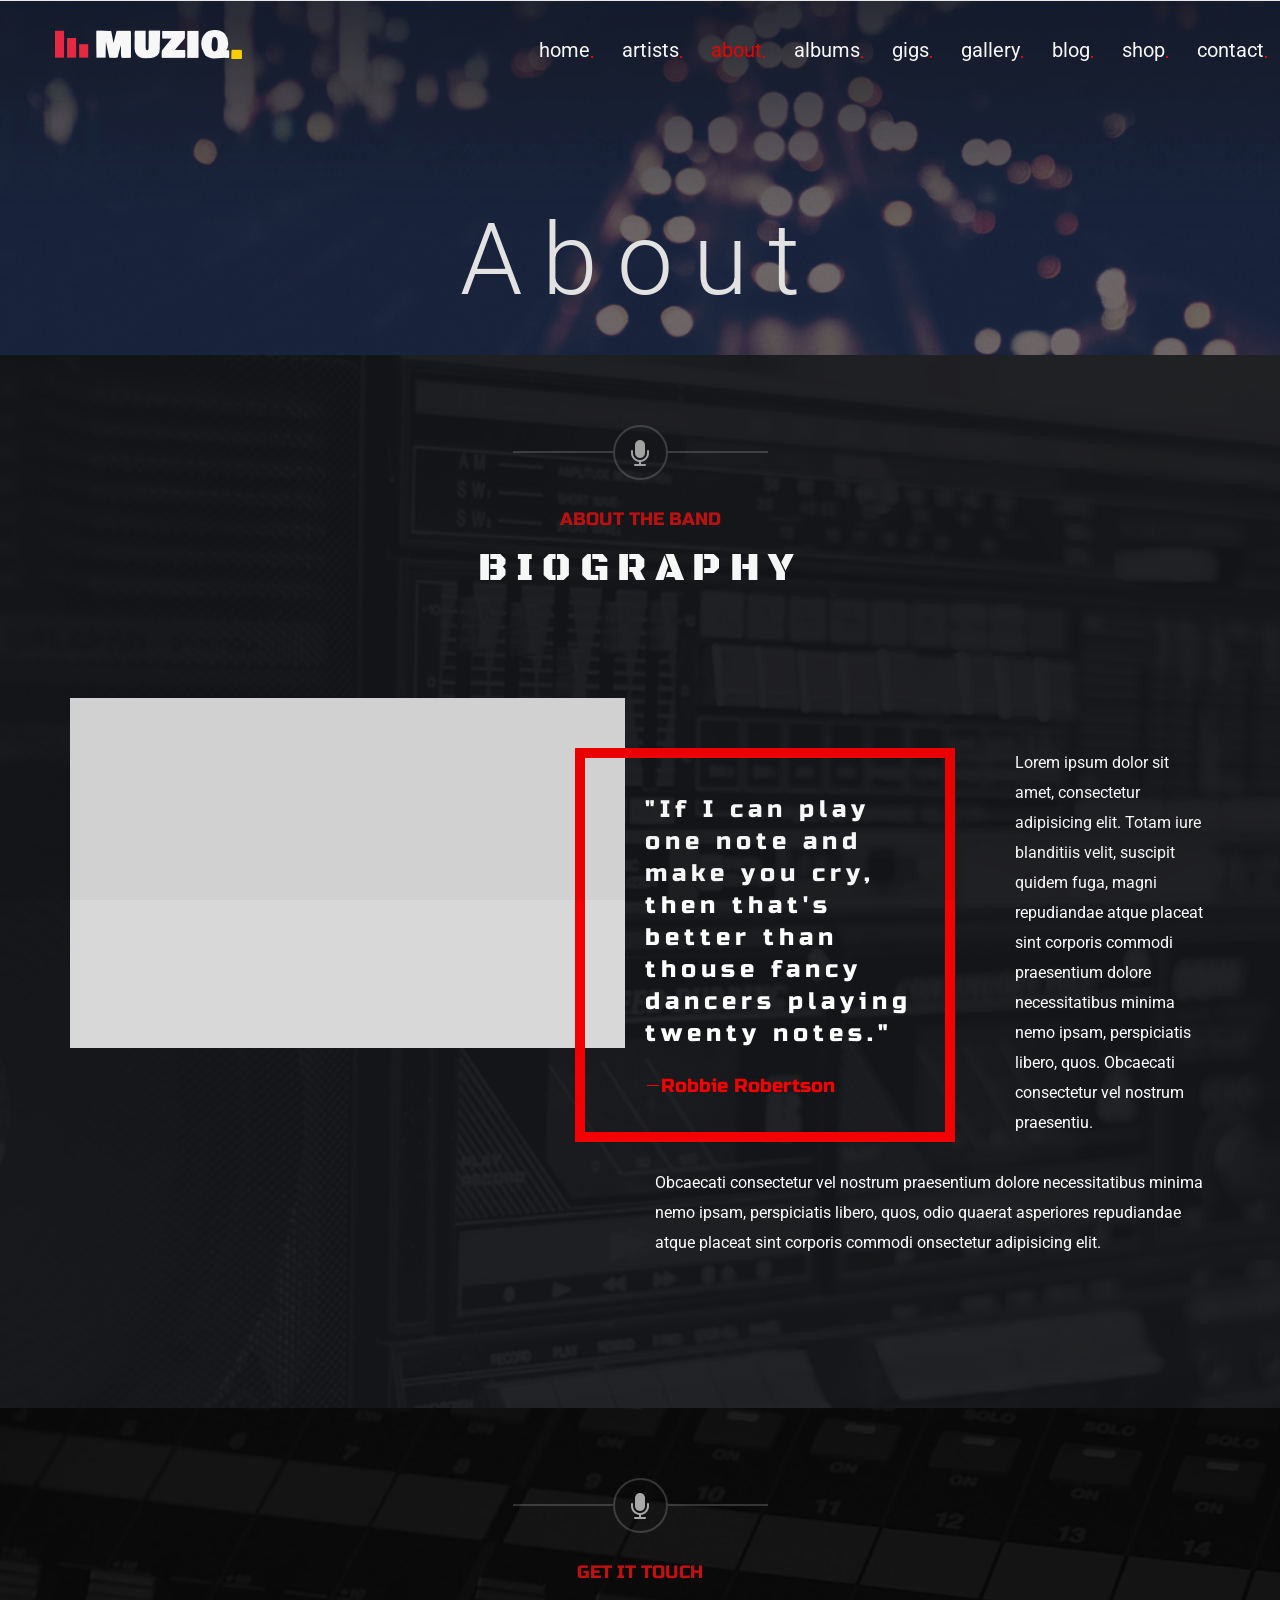
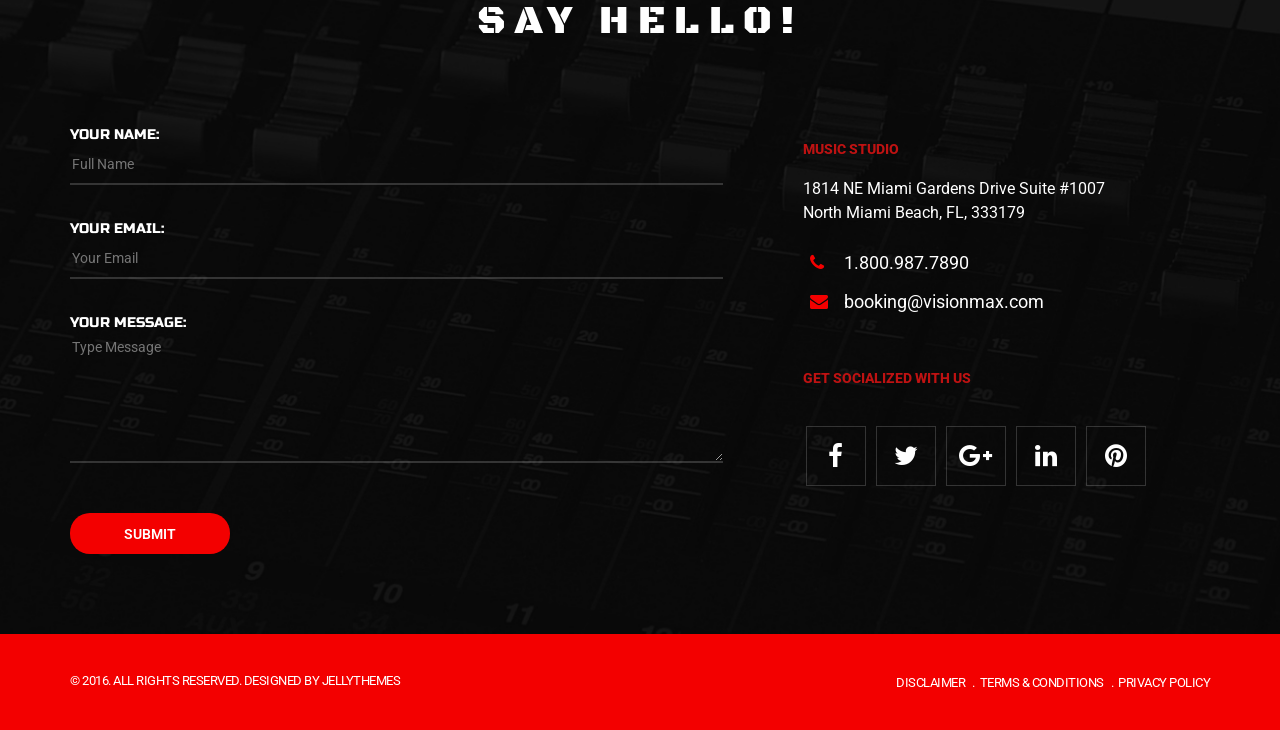
<file: about.html>
<!doctype html>
<!--[if lt IE 7]>      <html class="no-js lt-ie9 lt-ie8 lt-ie7"> <![endif]-->
<!--[if IE 7]>         <html class="no-js lt-ie9 lt-ie8"> <![endif]-->
<!--[if IE 8]>         <html class="no-js lt-ie9"> <![endif]-->
<!--[if gt IE 8]><!--> <html class="no-js"> <!--<![endif]-->
  <head>
    <meta charset="utf-8">
    <meta http-equiv="X-UA-Compatible" content="IE=edge">
    <title></title>
    <meta name="description" content="">
    <meta name="HandheldFriendly" content="True">
    <meta name="MobileOptimized" content="320">
    <meta name="viewport" content="width=device-width,initial-scale=1,maximum-scale=1,user-scalable=0">
    <!-- Place favicon.ico and apple-touch-icon.png in the root directory -->

    <link href="https://fonts.googleapis.com/css?family=Black+Ops+One" rel="stylesheet" type="text/css">
    <link href="https://fonts.googleapis.com/css?family=Russo+One" rel="stylesheet" type="text/css">
    <link href='https://fonts.googleapis.com/css?family=Roboto:400,100,100italic,300,300italic,400italic,500,500italic,700,700italic,900,900italic' rel='stylesheet' type='text/css'>

    <link rel="stylesheet" href="styles/vendor/bootstrap.css">
    <link rel="stylesheet" href="styles/vendor/font-awesome.min.css">
    <link rel="stylesheet" href="styles/vendor/superslides.css">
    <link rel="stylesheet" href="styles/vendor/owl.carousel.css">
    <link rel="stylesheet" href="styles/vendor/owl.transitions.css">
    <link rel="stylesheet" href="styles/vendor/flickity.min.css">
    <link rel="stylesheet" href="styles/vendor/swipebox.min.css">
    <link rel="stylesheet" href="styles/vendor/TimeCircles.css">

    <link rel="stylesheet" href="styles/main-hiphop.css">
    <link rel="stylesheet" href="styles/demo.css">

    <link rel="stylesheet" href="styles/colors/color-lightyellow.css">
    <link rel="stylesheet" href="styles/colors/color-lightblue.css">
    <link rel="stylesheet" href="styles/colors/color-purple.css">
    <link rel="stylesheet" href="styles/colors/color-green.css">
    <link rel="stylesheet" href="styles/colors/color-militar.css">
    <link rel="stylesheet" href="styles/colors/color-caqui.css">
    <link rel="stylesheet" href="styles/colors/color-lightred.css">
    
    <script src="scripts/vendor/modernizr.js"></script>
  </head>
  <body data-spy="scroll" data-target="#navbar-muziq" data-offset="80">
    
    <!-- LOADER -->
    <div id="mask">
        <div class="loader">
          <!-- <img src="images/loading.gif" alt='loading'> -->
          <div class="cssload-container">
            <div class="cssload-shaft1"></div>
            <div class="cssload-shaft2"></div>
            <div class="cssload-shaft3"></div>
            <div class="cssload-shaft4"></div>
            <div class="cssload-shaft5"></div>
            <div class="cssload-shaft6"></div>
            <div class="cssload-shaft7"></div>
            <div class="cssload-shaft8"></div>
            <div class="cssload-shaft9"></div>
            <div class="cssload-shaft10"></div>
        </div>
        </div>
    </div>
    
    <!-- HEADER -->
    <header id="jHeader">
      <nav class="navbar navbar-default" role="navigation">
        
        <div class="navbar-header">
          <button type="button" class="navbar-toggle" data-toggle="collapse" data-target=".navbar-ex1-collapse">
            <span class="sr-only">Desplegar navegación</span>
            <span class="icon-bar"></span>
            <span class="icon-bar"></span>
            <span class="icon-bar"></span>
          </button>
          <a class="navbar-brand" href="index-multipages.html"><img src="images/logo.png" alt="logo"></a>
        </div>
       
        <div class="collapse navbar-collapse navbar-ex1-collapse" id="navbar-muziq">
          <ul class="nav navbar-nav navbar-right">
            <li><a href="index-multipages.html">Home</a></li>
            <li><a href="artists.html">Artists</a></li>
            <li class="active"><a href="about.html">About</a></li>
            <li><a href="albums.html">Albums</a></li>
            <li><a href="gigs.html">Gigs</a></li>
            <li><a href="gallery.html">Gallery</a></li>
            <li><a href="blog-multipages.html">Blog</a></li>
            <li><a href="shop-multipages.html">Shop</a></li>
            <li><a href="contact.html">Contact</a></li>
          </ul>
        </div>

      </nav>
    </header>
    
    <!-- INTRO -->
    <section class="intro intro-mini full-width jIntro bg-blog" id="anchor00">
      <div class="container">
        <div class="row">
          <div class="col-md-12">
            <div class="text-center">
              <h1 class="primary-title">About</h1>
            </div>
          </div>
        </div>
      </div>
    </section>

    <!-- BIOGRAPHY -->
    <section class="section biography inverse-color" id="anchor03">
      <div class="container">
        <div class="row">
          <div class="col-md-8 col-md-offset-2">
            <div class="voffset70"></div>
            <div class="separator-icon">
              <i class="fa fa-microphone"></i>
            </div>
            <div class="voffset30"></div>
            <p class="pretitle">About the band</p>
            <div class="voffset20"></div>
            <h2 class="title">biography</h2>
            <div class="voffset110"></div>
          </div>
        </div>
        <div class="row">
          <div class="col-lg-6">
            <img src="images/demo/biography/biography.jpg" alt="">
          </div>
          <div class="col-lg-6">
            <div class="voffset50"></div>
            <div class="quote">
              <p>"If I can play one note and make you cry, then that's better than thouse fancy dancers playing twenty notes."</p>
              <p class="author">Robbie Robertson</p>
            </div>
            <div class="description">
              <p>Lorem ipsum dolor sit amet, consectetur adipisicing elit. Totam iure blanditiis velit, suscipit quidem fuga, magni repudiandae atque placeat sint corporis commodi praesentium dolore necessitatibus minima nemo ipsam, perspiciatis libero, quos. Obcaecati consectetur vel nostrum praesentiu.</p>
              <p>Obcaecati consectetur vel nostrum praesentium dolore necessitatibus minima nemo ipsam, perspiciatis libero, quos, odio quaerat asperiores repudiandae atque placeat sint corporis commodi onsectetur adipisicing elit.</p>
            </div>
          </div>
        </div>
        <div class="voffset150"></div>
      </div>
    </section>

    <!-- CONTACTS -->
    <section class="section inverse-color contact" id="anchor08">
      <div class="container">
        <div class="row">
          <div class="col-md-8 col-md-offset-2">
            <div class="voffset70"></div>
            <div class="separator-icon">
              <i class="fa fa fa-microphone"></i>
            </div>
            <div class="voffset30"></div>
            <p class="pretitle">get it touch</p>
            <div class="voffset20"></div>
            <h2 class="title">say hello!</h2>
            <div class="voffset80"></div>
          </div>
        </div>       
        <div class="row">
          <div class="col-sm-6 col-md-7">
            <form action="mail.php" method="post" id="contactform" class="contact-form">
              <div class="form-group">
                <label class="title small" for="name">Your name:</label>
                <input type="text" placeholder="Full Name" name="name" id="name" class="text name required">
              </div>
              
              <div class="form-group">
                <label class="title small" for="email">Your email:</label>
                <input type="email" placeholder="Your Email" name="email" id="email" class="text email required">
              </div>
              
              <div class="form-group">
                <label class="title small" for="message">Your message:</label>
                <textarea name="message" class="text area required" id="message" placeholder="Type Message"></textarea>
              </div>

              <!-- <div class="formSent"><p><strong>Your Message Has Been Sent!</strong> Thank you for contacting us.</p></div> -->
              <input type="submit" value="Submit" class="btn rounded">   
              <div class="voffset80"></div>            
            </form>
          </div>
          <div class="col-sm-6 col-md-5">
            <div class="col-contact">
              <h4 class="title small">Music studio</h4>
              <div class="voffset20"></div>
              <p>1814 NE Miami Gardens Drive Suite #1007</p>
              <p>North Miami Beach, FL, 333179</p>
              <ul class="contact">
                <li><i class="fa fa-phone"></i> 1.800.987.7890</li>
                <li><i class="fa fa-envelope"></i> booking@visionmax.com</li>
              </ul>
              <h4 class="title small">Get socialized with us</h4>
              <ul class="social-links">
                <li><a href="#"><i class="fa fa-facebook"></i></a></li>
                <li><a href="#"><i class="fa fa-twitter"></i></a></li>
                <li><a href="#"><i class="fa fa-google-plus"></i></a></li>
                <li><a href="#"><i class="fa fa-linkedin"></i></a></li>
                <li><a href="#"><i class="fa fa-pinterest"></i></a></li>
              </ul>
            </div>
          </div>
        </div>
      </div>
    </section>
    
    <!-- FOOTER -->
    <footer>
      <div class="container">
        <p class="copy">© 2016. All Rights Reserved. Designed by JellyThemes</p>
        <ul class="menu-footer">
          <li><a href="#">disclaimer</a></li>
          <li><a href="#">terms & conditions</a></li>
          <li><a href="#">privacy policy</a></li>
        </ul>
      </div>
    </footer>

    <!--[if lt IE 7]>
      <p class="browsehappy">You are using an <strong>outdated</strong> browser. Please <a href="http://browsehappy.com/">upgrade your browser</a> to improve your experience.</p>
    <![endif]-->

    <!-- Google Analytics: change UA-XXXXX-X to be your site's ID. -->
    <script>
      (function(b,o,i,l,e,r){b.GoogleAnalyticsObject=l;b[l]||(b[l]=
      function(){(b[l].q=b[l].q||[]).push(arguments)});b[l].l=+new Date;
      e=o.createElement(i);r=o.getElementsByTagName(i)[0];
      e.src='//www.google-analytics.com/analytics.js';
      r.parentNode.insertBefore(e,r)}(window,document,'script','ga'));
      ga('create','UA-XXXXX-X');ga('send','pageview');
    </script>

    <script src="scripts/vendor/jquery.js"></script>
    <script src="scripts/vendor/jquery.superslides.min.js"></script>
    <script src="scripts/vendor/flickity.pkgd.js"></script>
    <script src="scripts/vendor/audio.min.js"></script>
    <script src="scripts/vendor/twitterFetcher_min.js"></script>
    <script src="scripts/vendor/isotope.pkgd.min.js"></script>
    <script src="scripts/vendor/jquery.swipebox.min.js"></script>
    <script src="scripts/vendor/TimeCircles.js"></script>
    <script src="scripts/vendor/owl.carousel.min.js"></script>
    <script src="scripts/vendor/jquery.parallax.min.js"></script>

    <script src="scripts/discography.js"></script>
    <script src="scripts/news.js"></script>
    <script src="scripts/main.js"></script>

    <script src="scripts/vendor/bootstrap.js"></script>
    
  </body>
</html>
</file>
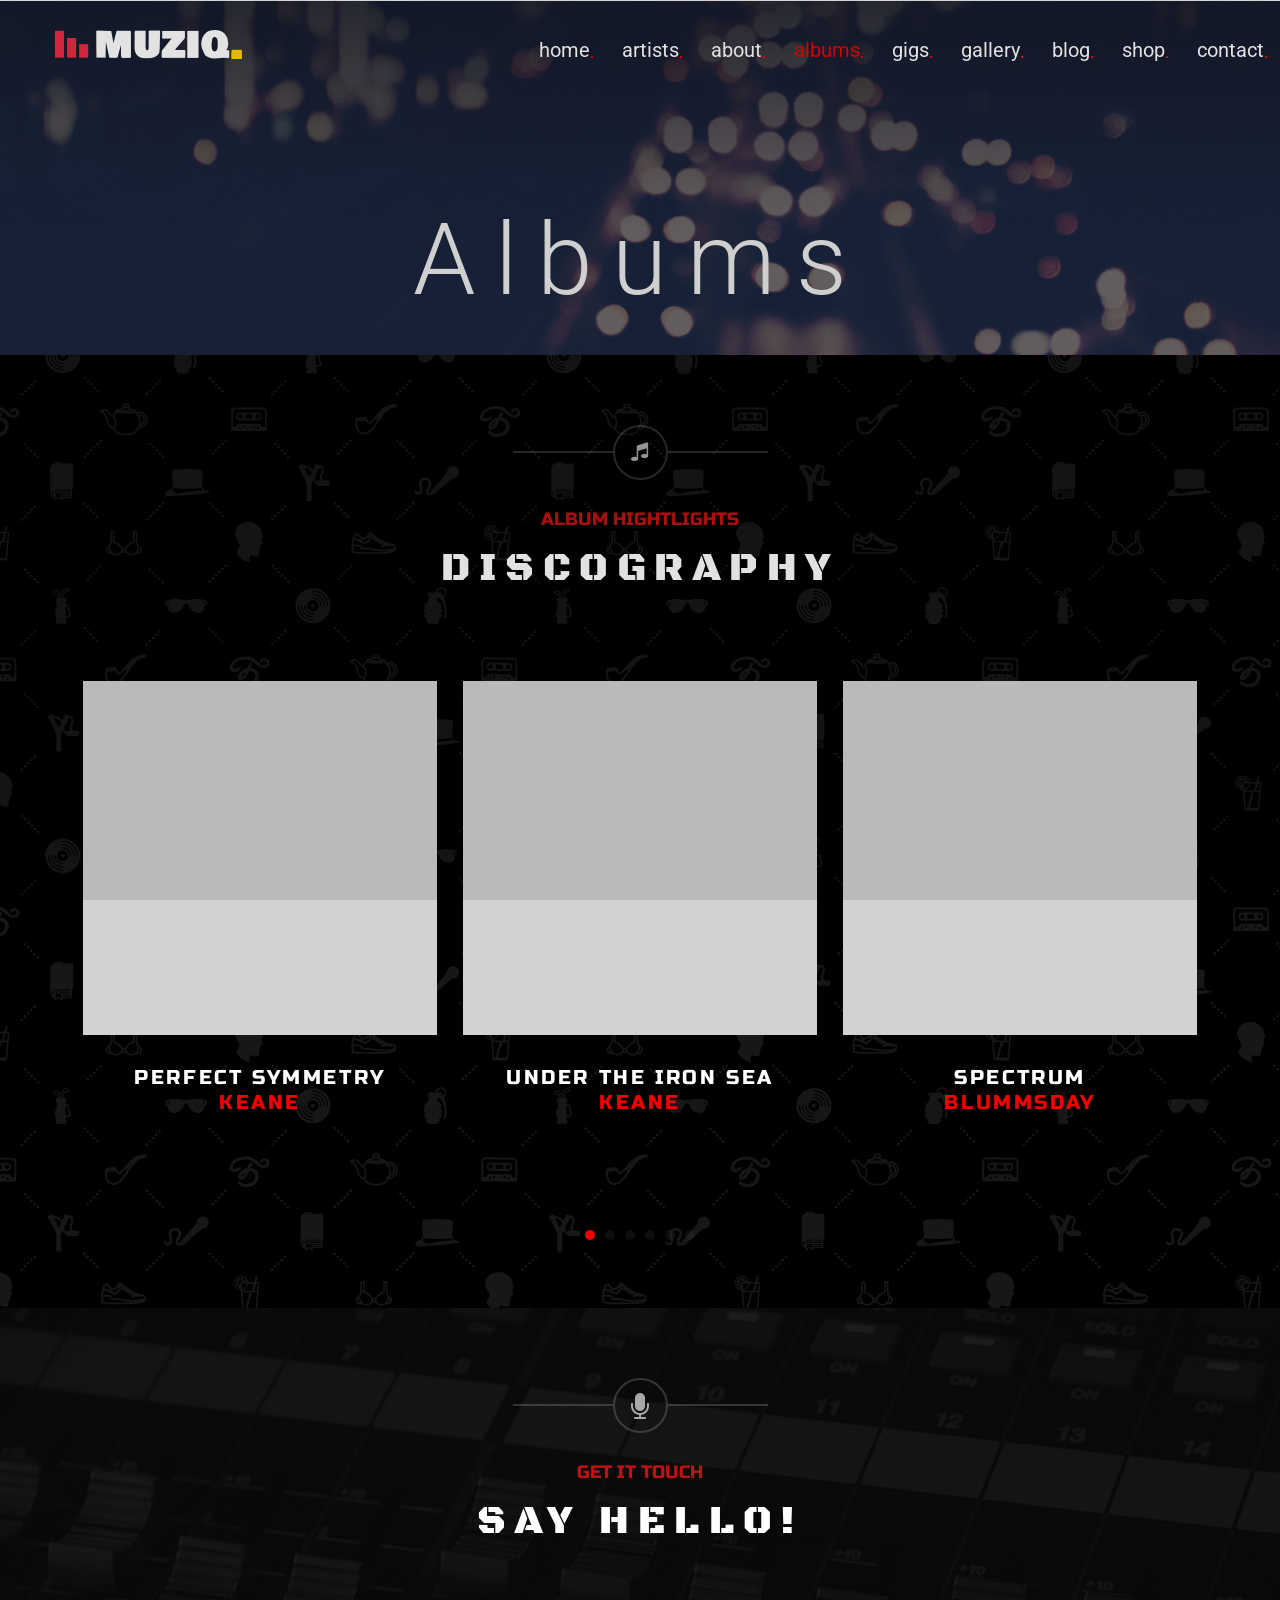
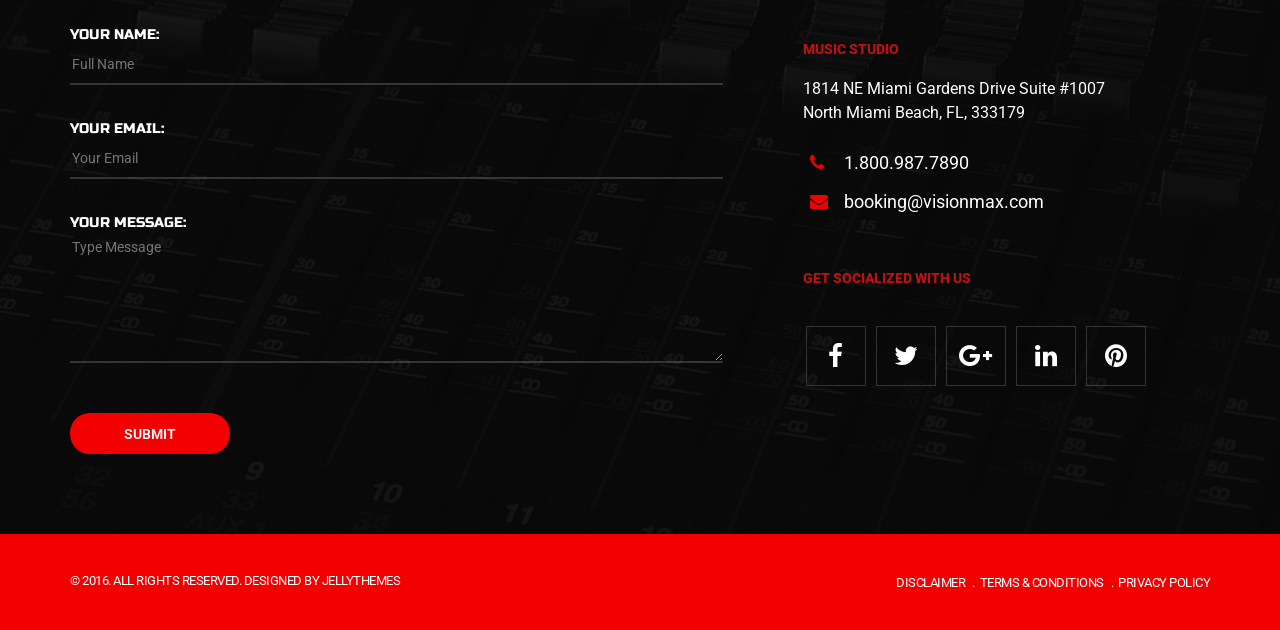
<file: albums.html>
<!doctype html>
<!--[if lt IE 7]>      <html class="no-js lt-ie9 lt-ie8 lt-ie7"> <![endif]-->
<!--[if IE 7]>         <html class="no-js lt-ie9 lt-ie8"> <![endif]-->
<!--[if IE 8]>         <html class="no-js lt-ie9"> <![endif]-->
<!--[if gt IE 8]><!--> <html class="no-js"> <!--<![endif]-->
  <head>
    <meta charset="utf-8">
    <meta http-equiv="X-UA-Compatible" content="IE=edge">
    <title></title>
    <meta name="description" content="">
    <meta name="HandheldFriendly" content="True">
    <meta name="MobileOptimized" content="320">
    <meta name="viewport" content="width=device-width,initial-scale=1,maximum-scale=1,user-scalable=0">
    <!-- Place favicon.ico and apple-touch-icon.png in the root directory -->

    <link href="https://fonts.googleapis.com/css?family=Black+Ops+One" rel="stylesheet" type="text/css">
    <link href="https://fonts.googleapis.com/css?family=Russo+One" rel="stylesheet" type="text/css">
    <link href='https://fonts.googleapis.com/css?family=Roboto:400,100,100italic,300,300italic,400italic,500,500italic,700,700italic,900,900italic' rel='stylesheet' type='text/css'>

    <link rel="stylesheet" href="styles/vendor/bootstrap.css">
    <link rel="stylesheet" href="styles/vendor/font-awesome.min.css">
    <link rel="stylesheet" href="styles/vendor/superslides.css">
    <link rel="stylesheet" href="styles/vendor/owl.carousel.css">
    <link rel="stylesheet" href="styles/vendor/owl.transitions.css">
    <link rel="stylesheet" href="styles/vendor/flickity.min.css">
    <link rel="stylesheet" href="styles/vendor/swipebox.min.css">
    <link rel="stylesheet" href="styles/vendor/TimeCircles.css">

    <link rel="stylesheet" href="styles/main-hiphop.css">
    <link rel="stylesheet" href="styles/demo.css">

    <link rel="stylesheet" href="styles/colors/color-lightyellow.css">
    <link rel="stylesheet" href="styles/colors/color-lightblue.css">
    <link rel="stylesheet" href="styles/colors/color-purple.css">
    <link rel="stylesheet" href="styles/colors/color-green.css">
    <link rel="stylesheet" href="styles/colors/color-militar.css">
    <link rel="stylesheet" href="styles/colors/color-caqui.css">
    <link rel="stylesheet" href="styles/colors/color-lightred.css">
    
    <script src="scripts/vendor/modernizr.js"></script>
  </head>
  <body data-spy="scroll" data-target="#navbar-muziq" data-offset="80">
    
    <!-- LOADER -->
    <div id="mask">
        <div class="loader">
          <!-- <img src="images/loading.gif" alt='loading'> -->
          <div class="cssload-container">
            <div class="cssload-shaft1"></div>
            <div class="cssload-shaft2"></div>
            <div class="cssload-shaft3"></div>
            <div class="cssload-shaft4"></div>
            <div class="cssload-shaft5"></div>
            <div class="cssload-shaft6"></div>
            <div class="cssload-shaft7"></div>
            <div class="cssload-shaft8"></div>
            <div class="cssload-shaft9"></div>
            <div class="cssload-shaft10"></div>
        </div>
        </div>
    </div>
    
    <!-- HEADER -->
    <header id="jHeader">
      <nav class="navbar navbar-default" role="navigation">
        
        <div class="navbar-header">
          <button type="button" class="navbar-toggle" data-toggle="collapse" data-target=".navbar-ex1-collapse">
            <span class="sr-only">Desplegar navegación</span>
            <span class="icon-bar"></span>
            <span class="icon-bar"></span>
            <span class="icon-bar"></span>
          </button>
          <a class="navbar-brand" href="index-multipages.html"><img src="images/logo.png" alt="logo"></a>
        </div>
       
        <div class="collapse navbar-collapse navbar-ex1-collapse" id="navbar-muziq">
          <ul class="nav navbar-nav navbar-right">
            <li><a href="index-multipages.html">Home</a></li>
            <li><a href="artists.html">Artists</a></li>
            <li><a href="about.html">About</a></li>
            <li class="active"><a href="albums.html">Albums</a></li>
            <li><a href="gigs.html">Gigs</a></li>
            <li><a href="gallery.html">Gallery</a></li>
            <li><a href="blog-multipages.html">Blog</a></li>
            <li><a href="shop-multipages.html">Shop</a></li>
            <li><a href="contact.html">Contact</a></li>
          </ul>
        </div>

      </nav>
    </header>
    
    <!-- INTRO -->
    <section class="intro intro-mini full-width jIntro bg-blog" id="anchor00">
      <div class="container">
        <div class="row">
          <div class="col-md-12">
            <div class="text-center">
              <h1 class="primary-title">Albums</h1>
            </div>
          </div>
        </div>
      </div>
    </section>

    <!-- DISCOGRAPHY -->
    <section class="section discography inverse-color" id="anchor04">
      <div id="discography"></div>
      <div class="container">
        <div class="row">
          <div class="col-md-8 col-md-offset-2">
            <div class="voffset70"></div>
            <div class="separator-icon">
              <i class="fa fa-music"></i>
            </div>
            <div class="voffset30"></div>
            <p class="pretitle">album hightlights</p>
            <div class="voffset20"></div>
            <h2 class="title">Discography</h2>
            <div class="voffset80"></div>
          </div>
        </div>
        <div class="row">
          <div class="col-md-12">
            <ul class="carousel-discography js-flickity" data-flickity-options="{ &quot;cellAlign&quot;: &quot;left&quot;, &quot;wrapAround&quot;: true, &quot;contain&quot;: true, &quot;prevNextButtons&quot;: false }">
              <!-- col-xlg-3 -->
              <li class="gallery-cell col-xs-12 col-sm-6 col-md-4">
                <div class="info-album">
                  <div class="cover open-disc" data-url="discs/disc-01.html">
                    <img src="images/demo/discography/disco-1.jpg" alt="">
                    <div class="rollover">
                      <i class="fa fa-cart-plus"></i>
                      <p>view album</p>
                    </div>
                  </div>
                  <p class="album">Perfect symmetry</p>
                  <p class="artist">Keane</p>
                </div>
              </li>
              <li class="gallery-cell col-xs-12 col-sm-6 col-md-4">
                <div class="info-album">
                  <div class="cover open-disc" data-url="discs/disc-02.html">
                    <img src="images/demo/discography/disco-2.jpg" alt="">
                    <div class="rollover">
                      <i class="fa fa-cart-plus"></i>
                      <p>view album</p>
                    </div>
                  </div>
                  <p class="album">under the iron sea</p>
                  <p class="artist">Keane</p>
                </div>
              </li>
              <li class="gallery-cell col-xs-12 col-sm-6 col-md-4"> 
                <div class="info-album">
                  <div class="cover open-disc" data-url="discs/disc-03.html">
                    <img src="images/demo/discography/disco-3.jpg" alt="">
                    <div class="rollover">
                      <i class="fa fa-cart-plus"></i>
                      <p>view album</p>
                    </div>
                  </div>
                  <p class="album">spectrum</p>
                  <p class="artist">blummsday</p>
                </div>
              </li>
              <li class="gallery-cell col-xs-12 col-sm-6 col-md-4">
                <div class="info-album">
                  <div class="cover open-disc" data-url="discs/disc-04.html">
                    <img src="images/demo/discography/disco-4.jpg" alt="">
                    <div class="rollover">
                      <i class="fa fa-cart-plus"></i>
                      <p>view album</p>
                    </div>
                  </div>
                  <p class="album">friend, family, enemy</p>
                  <p class="artist">magdalena</p>
                </div>
              </li>
              <li class="gallery-cell col-xs-12 col-sm-6 col-md-4">
                <div class="info-album">
                  <div class="cover open-disc" data-url="discs/disc-01.html">
                    <img src="images/demo/discography/disco-1.jpg" alt="">
                    <div class="rollover">
                      <i class="fa fa-cart-plus"></i>
                      <p>view album</p>
                    </div>
                  </div>
                  <p class="album">under the iron sea</p>
                  <p class="artist">Keane</p>
                </div>
              </li>
              <li class="gallery-cell col-xs-12 col-sm-6 col-md-4">
                <div class="info-album">              
                  <div class="cover open-disc" data-url="discs/disc-02.html">
                    <img src="images/demo/discography/disco-2.jpg" alt="">
                    <div class="rollover">
                      <i class="fa fa-cart-plus"></i>
                      <p>view album</p>
                    </div>
                  </div>
                  <p class="album">under the iron sea</p>
                  <p class="artist">Keane</p>
                </div>
              </li>
            </ul>
            <div class="voffset90"></div>
          </div>
        </div>
      </div>
      <!-- DETAILS DISCO -->
      <div id="project-show"></div>
      <div class="section player-album project-window inverse-color">
          <div class="project-content"></div><!-- AJAX Dinamic Content -->
      </div>
    </section>

    <!-- CONTACTS -->
    <section class="section inverse-color contact" id="anchor08">
      <div class="container">
        <div class="row">
          <div class="col-md-8 col-md-offset-2">
            <div class="voffset70"></div>
            <div class="separator-icon">
              <i class="fa fa fa-microphone"></i>
            </div>
            <div class="voffset30"></div>
            <p class="pretitle">get it touch</p>
            <div class="voffset20"></div>
            <h2 class="title">say hello!</h2>
            <div class="voffset80"></div>
          </div>
        </div>       
        <div class="row">
          <div class="col-sm-6 col-md-7">
            <form action="mail.php" method="post" id="contactform" class="contact-form">
              <div class="form-group">
                <label class="title small" for="name">Your name:</label>
                <input type="text" placeholder="Full Name" name="name" id="name" class="text name required">
              </div>
              
              <div class="form-group">
                <label class="title small" for="email">Your email:</label>
                <input type="email" placeholder="Your Email" name="email" id="email" class="text email required">
              </div>
              
              <div class="form-group">
                <label class="title small" for="message">Your message:</label>
                <textarea name="message" class="text area required" id="message" placeholder="Type Message"></textarea>
              </div>

              <!-- <div class="formSent"><p><strong>Your Message Has Been Sent!</strong> Thank you for contacting us.</p></div> -->
              <input type="submit" value="Submit" class="btn rounded">   
              <div class="voffset80"></div>            
            </form>
          </div>
          <div class="col-sm-6 col-md-5">
            <div class="col-contact">
              <h4 class="title small">Music studio</h4>
              <div class="voffset20"></div>
              <p>1814 NE Miami Gardens Drive Suite #1007</p>
              <p>North Miami Beach, FL, 333179</p>
              <ul class="contact">
                <li><i class="fa fa-phone"></i> 1.800.987.7890</li>
                <li><i class="fa fa-envelope"></i> booking@visionmax.com</li>
              </ul>
              <h4 class="title small">Get socialized with us</h4>
              <ul class="social-links">
                <li><a href="#"><i class="fa fa-facebook"></i></a></li>
                <li><a href="#"><i class="fa fa-twitter"></i></a></li>
                <li><a href="#"><i class="fa fa-google-plus"></i></a></li>
                <li><a href="#"><i class="fa fa-linkedin"></i></a></li>
                <li><a href="#"><i class="fa fa-pinterest"></i></a></li>
              </ul>
            </div>
          </div>
        </div>
      </div>
    </section>
    
    <!-- FOOTER -->
    <footer>
      <div class="container">
        <p class="copy">© 2016. All Rights Reserved. Designed by JellyThemes</p>
        <ul class="menu-footer">
          <li><a href="#">disclaimer</a></li>
          <li><a href="#">terms & conditions</a></li>
          <li><a href="#">privacy policy</a></li>
        </ul>
      </div>
    </footer>

    <!--[if lt IE 7]>
      <p class="browsehappy">You are using an <strong>outdated</strong> browser. Please <a href="http://browsehappy.com/">upgrade your browser</a> to improve your experience.</p>
    <![endif]-->

    <!-- Google Analytics: change UA-XXXXX-X to be your site's ID. -->
    <script>
      (function(b,o,i,l,e,r){b.GoogleAnalyticsObject=l;b[l]||(b[l]=
      function(){(b[l].q=b[l].q||[]).push(arguments)});b[l].l=+new Date;
      e=o.createElement(i);r=o.getElementsByTagName(i)[0];
      e.src='//www.google-analytics.com/analytics.js';
      r.parentNode.insertBefore(e,r)}(window,document,'script','ga'));
      ga('create','UA-XXXXX-X');ga('send','pageview');
    </script>

    <script src="scripts/vendor/jquery.js"></script>
    <script src="scripts/vendor/jquery.superslides.min.js"></script>
    <script src="scripts/vendor/flickity.pkgd.js"></script>
    <script src="scripts/vendor/audio.min.js"></script>
    <script src="scripts/vendor/twitterFetcher_min.js"></script>
    <script src="scripts/vendor/isotope.pkgd.min.js"></script>
    <script src="scripts/vendor/jquery.swipebox.min.js"></script>
    <script src="scripts/vendor/TimeCircles.js"></script>
    <script src="scripts/vendor/owl.carousel.min.js"></script>
    <script src="scripts/vendor/jquery.parallax.min.js"></script>

    <script src="scripts/discography.js"></script>
    <script src="scripts/news.js"></script>
    <script src="scripts/main.js"></script>

    <script src="scripts/vendor/bootstrap.js"></script>
    
  </body>
</html>
</file>
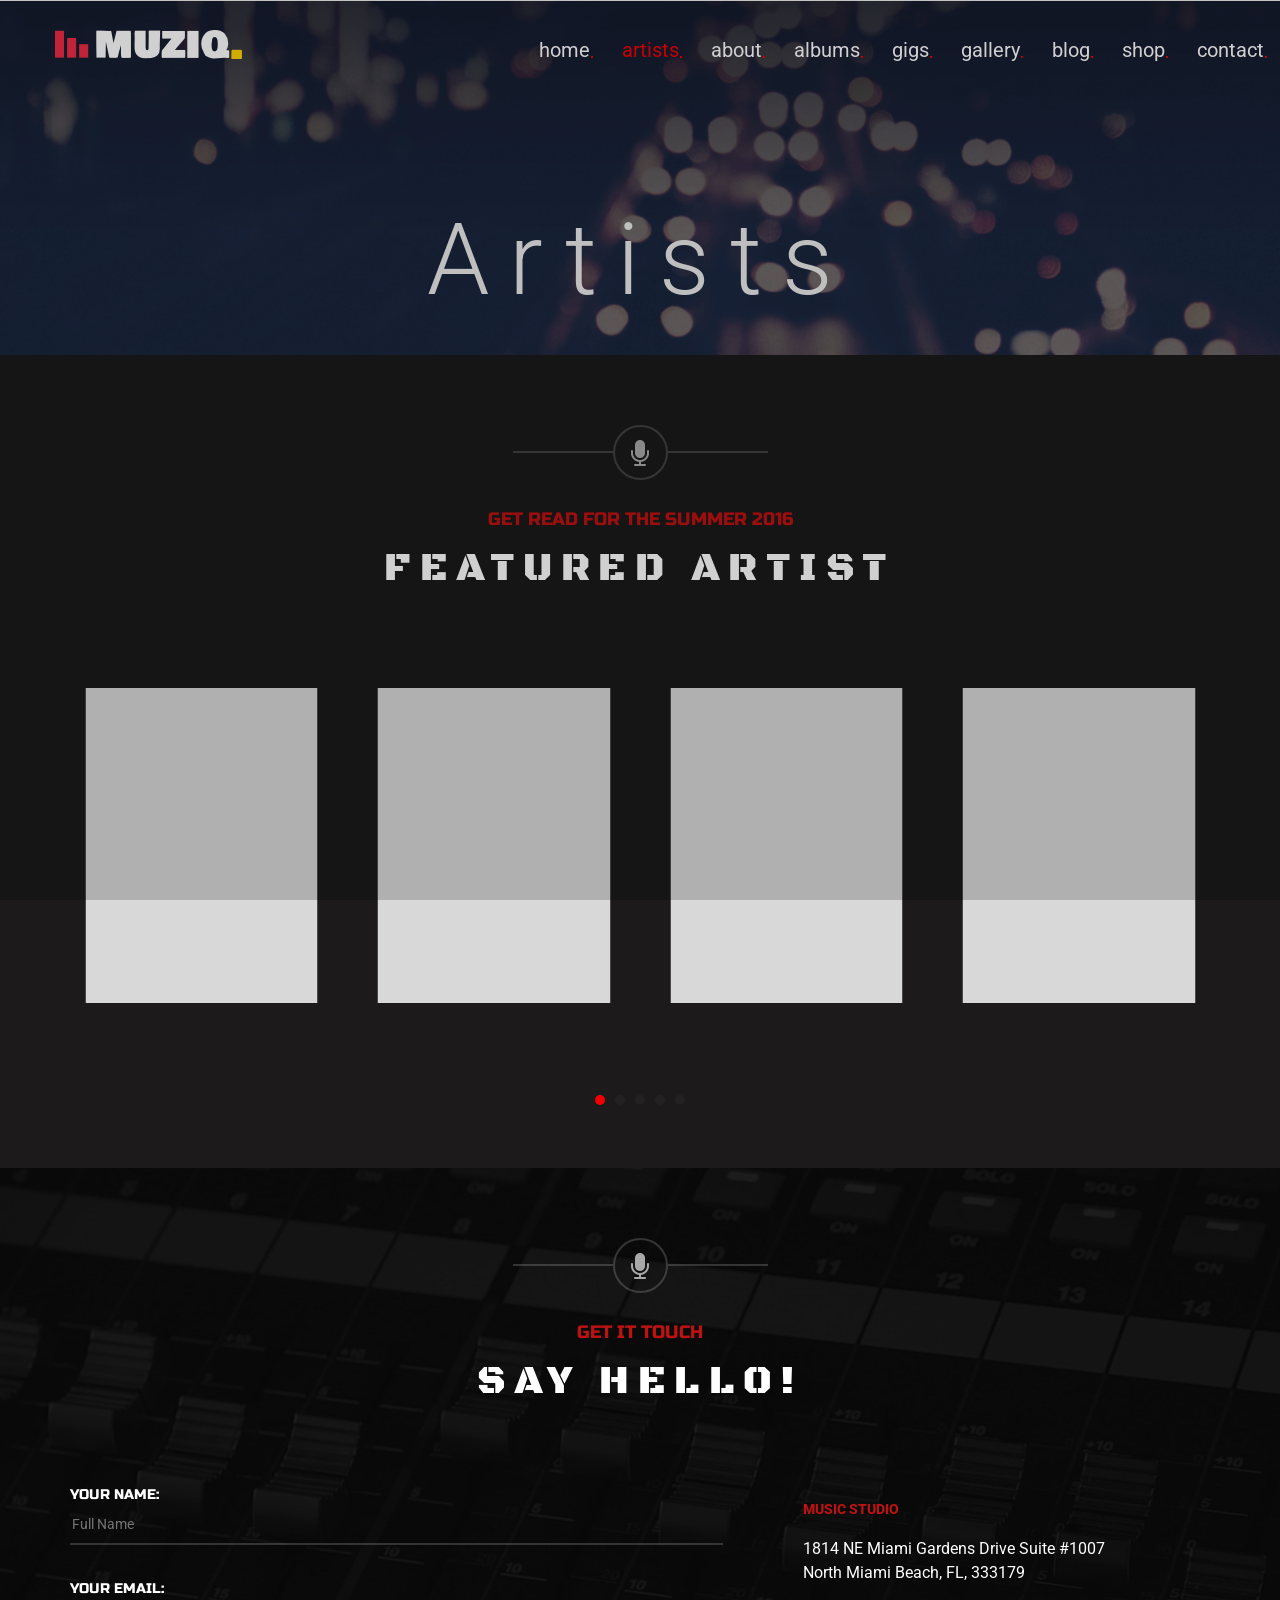
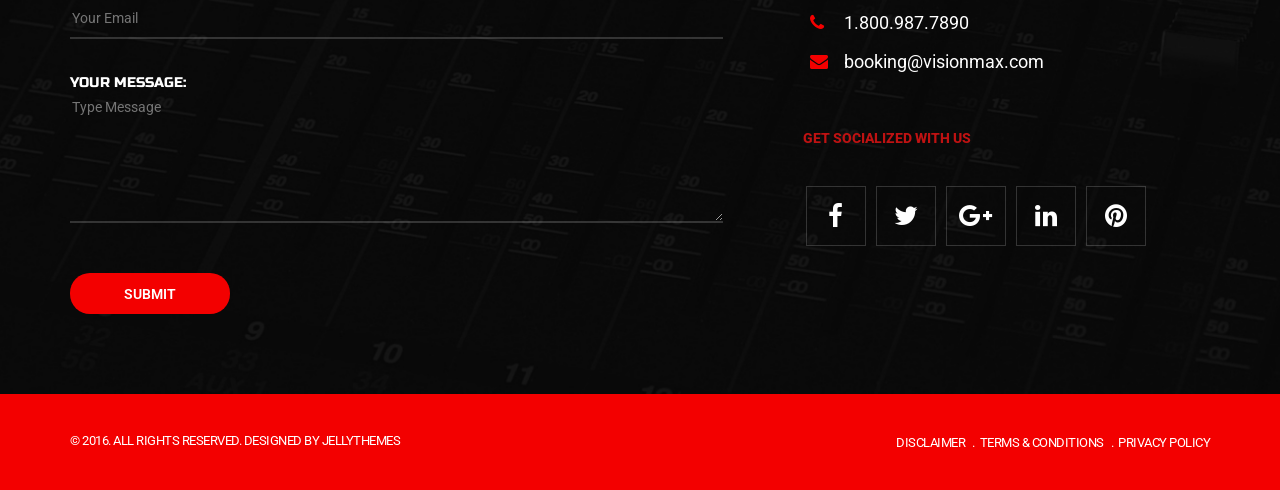
<file: artists.html>
<!doctype html>
<!--[if lt IE 7]>      <html class="no-js lt-ie9 lt-ie8 lt-ie7"> <![endif]-->
<!--[if IE 7]>         <html class="no-js lt-ie9 lt-ie8"> <![endif]-->
<!--[if IE 8]>         <html class="no-js lt-ie9"> <![endif]-->
<!--[if gt IE 8]><!--> <html class="no-js"> <!--<![endif]-->
  <head>
    <meta charset="utf-8">
    <meta http-equiv="X-UA-Compatible" content="IE=edge">
    <title></title>
    <meta name="description" content="">
    <meta name="HandheldFriendly" content="True">
    <meta name="MobileOptimized" content="320">
    <meta name="viewport" content="width=device-width,initial-scale=1,maximum-scale=1,user-scalable=0">
    <!-- Place favicon.ico and apple-touch-icon.png in the root directory -->

    <link href="https://fonts.googleapis.com/css?family=Black+Ops+One" rel="stylesheet" type="text/css">
    <link href="https://fonts.googleapis.com/css?family=Russo+One" rel="stylesheet" type="text/css">
    <link href='https://fonts.googleapis.com/css?family=Roboto:400,100,100italic,300,300italic,400italic,500,500italic,700,700italic,900,900italic' rel='stylesheet' type='text/css'>

    <link rel="stylesheet" href="styles/vendor/bootstrap.css">
    <link rel="stylesheet" href="styles/vendor/font-awesome.min.css">
    <link rel="stylesheet" href="styles/vendor/superslides.css">
    <link rel="stylesheet" href="styles/vendor/owl.carousel.css">
    <link rel="stylesheet" href="styles/vendor/owl.transitions.css">
    <link rel="stylesheet" href="styles/vendor/flickity.min.css">
    <link rel="stylesheet" href="styles/vendor/swipebox.min.css">
    <link rel="stylesheet" href="styles/vendor/TimeCircles.css">

    <link rel="stylesheet" href="styles/main-hiphop.css">
    <link rel="stylesheet" href="styles/demo.css">

    <link rel="stylesheet" href="styles/colors/color-lightyellow.css">
    <link rel="stylesheet" href="styles/colors/color-lightblue.css">
    <link rel="stylesheet" href="styles/colors/color-purple.css">
    <link rel="stylesheet" href="styles/colors/color-green.css">
    <link rel="stylesheet" href="styles/colors/color-militar.css">
    <link rel="stylesheet" href="styles/colors/color-caqui.css">
    <link rel="stylesheet" href="styles/colors/color-lightred.css">
    
    <script src="scripts/vendor/modernizr.js"></script>
  </head>
  <body data-spy="scroll" data-target="#navbar-muziq" data-offset="80">
    
    <!-- LOADER -->
    <div id="mask">
        <div class="loader">
          <!-- <img src="images/loading.gif" alt='loading'> -->
          <div class="cssload-container">
            <div class="cssload-shaft1"></div>
            <div class="cssload-shaft2"></div>
            <div class="cssload-shaft3"></div>
            <div class="cssload-shaft4"></div>
            <div class="cssload-shaft5"></div>
            <div class="cssload-shaft6"></div>
            <div class="cssload-shaft7"></div>
            <div class="cssload-shaft8"></div>
            <div class="cssload-shaft9"></div>
            <div class="cssload-shaft10"></div>
        </div>
        </div>
    </div>
    
    <!-- HEADER -->
    <header id="jHeader">
      <nav class="navbar navbar-default" role="navigation">
        
        <div class="navbar-header">
          <button type="button" class="navbar-toggle" data-toggle="collapse" data-target=".navbar-ex1-collapse">
            <span class="sr-only">Desplegar navegación</span>
            <span class="icon-bar"></span>
            <span class="icon-bar"></span>
            <span class="icon-bar"></span>
          </button>
          <a class="navbar-brand" href="index-multipages.html"><img src="images/logo.png" alt="logo"></a>
        </div>
       
        <div class="collapse navbar-collapse navbar-ex1-collapse" id="navbar-muziq">
          <ul class="nav navbar-nav navbar-right">
            <li><a href="index-multipages.html">Home</a></li>
            <li class="active"><a href="artists.html">Artists</a></li>
            <li><a href="about.html">About</a></li>
            <li><a href="albums.html">Albums</a></li>
            <li><a href="gigs.html">Gigs</a></li>
            <li><a href="gallery.html">Gallery</a></li>
            <li><a href="blog-multipages.html">Blog</a></li>
            <li><a href="shop-multipages.html">Shop</a></li>
            <li><a href="contact.html">Contact</a></li>
          </ul>
        </div>

      </nav>
    </header>
    
    <!-- INTRO -->
    <section class="intro intro-mini full-width jIntro bg-blog" id="anchor00">
      <div class="container">
        <div class="row">
          <div class="col-md-12">
            <div class="text-center">
              <h1 class="primary-title">Artists</h1>
            </div>
          </div>
        </div>
      </div>
    </section>

    <!-- FEATURED ARTIST -->
    <section class="section inverse-color featured-artists" id="anchor02">
      <div class="container">
        <div class="row">
          <div class="col-md-8 col-md-offset-2">
            <div class="voffset70"></div>
            <div class="separator-icon">
              <i class="fa fa-microphone"></i>
            </div>
            <div class="voffset30"></div>
            <p class="pretitle">get read for the summer 2016</p>
            <div class="voffset20"></div>
            <h2 class="title">featured Artist</h2>
            <div class="voffset80"></div>
          </div>
        </div>
        <div class="row">
          <div class="col-md-12">           
            <div class="voffset20"></div>
            <div class="js-flickity" data-flickity-options="{ &quot;cellAlign&quot;: &quot;left&quot;, &quot;wrapAround&quot;: true, &quot;contain&quot;: true, &quot;prevNextButtons&quot;: false }">
              <div class="gallery-cell col-xs-12 col-sm-6 col-md-4 col-lg-3">
                <div class="featured-artist">
                  <div class="image">
                    <img src="images/demo/artists/featured-artist1.jpg" alt="">
                  </div>
                  <div class="rollover">
                    <ul class="social">
                      <li><a href="#"><i class="fa fa-facebook"></i></a></li>
                      <li><a href="#"><i class="fa fa-twitter"></i></a></li>
                      <li><a href="#"><i class="fa fa-instagram"></i></a></li>
                    </ul>
                    <div class="text">
                      <h4 class="title-artist">Mc Hood</h4>
                      <p>Lorem ipsum dolor sit amet, consectetur adipisicing elit. Ipsam rem, quasi alias sunt velit.</p>
                    </div>
                  </div>
                </div>
              </div>
              <div class="gallery-cell col-xs-12 col-sm-6 col-md-4 col-lg-3">
                <div class="featured-artist">
                  <div class="image">
                    <img src="images/demo/artists/featured-artist2.jpg" alt="">
                  </div>
                  <div class="rollover">
                    <ul class="social">
                      <li><a href="#"><i class="fa fa-facebook"></i></a></li>
                      <li><a href="#"><i class="fa fa-twitter"></i></a></li>
                      <li><a href="#"><i class="fa fa-instagram"></i></a></li>
                    </ul>
                    <div class="text">
                      <h4 class="title-artist">Tarantula</h4>
                      <p>Lorem ipsum dolor sit amet, consectetur adipisicing elit. Ipsam rem, quasi alias sunt velit.</p>
                    </div>
                  </div>
                </div>
              </div>
              <div class="gallery-cell col-xs-12 col-sm-6 col-md-4 col-lg-3">
                <div class="featured-artist">
                  <div class="image">
                    <img src="images/demo/artists/featured-artist3.jpg" alt="">
                  </div>
                  <div class="rollover">
                    <ul class="social">
                      <li><a href="#"><i class="fa fa-facebook"></i></a></li>
                      <li><a href="#"><i class="fa fa-twitter"></i></a></li>
                      <li><a href="#"><i class="fa fa-instagram"></i></a></li>
                    </ul>
                    <div class="text">
                      <h4 class="title-artist">Brain G</h4>
                      <p>Lorem ipsum dolor sit amet, consectetur adipisicing elit. Ipsam rem, quasi alias sunt velit.</p>
                    </div>
                  </div>
                </div>
              </div>
              <div class="gallery-cell col-xs-12 col-sm-6 col-md-4 col-lg-3">
                <div class="featured-artist">
                  <div class="image">
                    <img src="images/demo/artists/featured-artist4.jpg" alt="">
                  </div>
                  <div class="rollover">
                    <ul class="social">
                      <li><a href="#"><i class="fa fa-facebook"></i></a></li>
                      <li><a href="#"><i class="fa fa-twitter"></i></a></li>
                      <li><a href="#"><i class="fa fa-instagram"></i></a></li>
                    </ul>
                    <div class="text">
                      <h4 class="title-artist">Lady Funk</h4>
                      <p>Lorem ipsum dolor sit amet, consectetur adipisicing elit. Ipsam rem, quasi alias sunt velit.</p>
                    </div>
                  </div>
                </div>
              </div>
              <div class="gallery-cell col-xs-12 col-sm-6 col-md-4 col-lg-3">
                <div class="featured-artist">
                  <div class="image">
                    <img src="images/demo/artists/featured-artist3.jpg" alt="">
                  </div>
                    <div class="rollover">
                      <ul class="social">
                        <li><a href="#"><i class="fa fa-facebook"></i></a></li>
                        <li><a href="#"><i class="fa fa-twitter"></i></a></li>
                        <li><a href="#"><i class="fa fa-instagram"></i></a></li>
                      </ul>
                      <div class="text">
                        <h4 class="title-artist">Dj <br>mery <br>myers</h4>
                        <p>Lorem ipsum dolor sit amet, consectetur adipisicing elit. Ipsam rem, quasi alias sunt velit.</p>
                      </div>
                    </div>
                </div>
              </div>
            </div>
          </div>
        </div>
        <div class="voffset120"></div>
      </div>
    </section>

    <!-- CONTACTS -->
    <section class="section inverse-color contact" id="anchor08">
      <div class="container">
        <div class="row">
          <div class="col-md-8 col-md-offset-2">
            <div class="voffset70"></div>
            <div class="separator-icon">
              <i class="fa fa fa-microphone"></i>
            </div>
            <div class="voffset30"></div>
            <p class="pretitle">get it touch</p>
            <div class="voffset20"></div>
            <h2 class="title">say hello!</h2>
            <div class="voffset80"></div>
          </div>
        </div>       
        <div class="row">
          <div class="col-sm-6 col-md-7">
            <form action="mail.php" method="post" id="contactform" class="contact-form">
              <div class="form-group">
                <label class="title small" for="name">Your name:</label>
                <input type="text" placeholder="Full Name" name="name" id="name" class="text name required">
              </div>
              
              <div class="form-group">
                <label class="title small" for="email">Your email:</label>
                <input type="email" placeholder="Your Email" name="email" id="email" class="text email required">
              </div>
              
              <div class="form-group">
                <label class="title small" for="message">Your message:</label>
                <textarea name="message" class="text area required" id="message" placeholder="Type Message"></textarea>
              </div>

              <!-- <div class="formSent"><p><strong>Your Message Has Been Sent!</strong> Thank you for contacting us.</p></div> -->
              <input type="submit" value="Submit" class="btn rounded">   
              <div class="voffset80"></div>            
            </form>
          </div>
          <div class="col-sm-6 col-md-5">
            <div class="col-contact">
              <h4 class="title small">Music studio</h4>
              <div class="voffset20"></div>
              <p>1814 NE Miami Gardens Drive Suite #1007</p>
              <p>North Miami Beach, FL, 333179</p>
              <ul class="contact">
                <li><i class="fa fa-phone"></i> 1.800.987.7890</li>
                <li><i class="fa fa-envelope"></i> booking@visionmax.com</li>
              </ul>
              <h4 class="title small">Get socialized with us</h4>
              <ul class="social-links">
                <li><a href="#"><i class="fa fa-facebook"></i></a></li>
                <li><a href="#"><i class="fa fa-twitter"></i></a></li>
                <li><a href="#"><i class="fa fa-google-plus"></i></a></li>
                <li><a href="#"><i class="fa fa-linkedin"></i></a></li>
                <li><a href="#"><i class="fa fa-pinterest"></i></a></li>
              </ul>
            </div>
          </div>
        </div>
      </div>
    </section>
    
    <!-- FOOTER -->
    <footer>
      <div class="container">
        <p class="copy">© 2016. All Rights Reserved. Designed by JellyThemes</p>
        <ul class="menu-footer">
          <li><a href="#">disclaimer</a></li>
          <li><a href="#">terms & conditions</a></li>
          <li><a href="#">privacy policy</a></li>
        </ul>
      </div>
    </footer>

    <!--[if lt IE 7]>
      <p class="browsehappy">You are using an <strong>outdated</strong> browser. Please <a href="http://browsehappy.com/">upgrade your browser</a> to improve your experience.</p>
    <![endif]-->

    <!-- Google Analytics: change UA-XXXXX-X to be your site's ID. -->
    <script>
      (function(b,o,i,l,e,r){b.GoogleAnalyticsObject=l;b[l]||(b[l]=
      function(){(b[l].q=b[l].q||[]).push(arguments)});b[l].l=+new Date;
      e=o.createElement(i);r=o.getElementsByTagName(i)[0];
      e.src='//www.google-analytics.com/analytics.js';
      r.parentNode.insertBefore(e,r)}(window,document,'script','ga'));
      ga('create','UA-XXXXX-X');ga('send','pageview');
    </script>

    <script src="scripts/vendor/jquery.js"></script>
    <script src="scripts/vendor/jquery.superslides.min.js"></script>
    <script src="scripts/vendor/flickity.pkgd.js"></script>
    <script src="scripts/vendor/audio.min.js"></script>
    <script src="scripts/vendor/twitterFetcher_min.js"></script>
    <script src="scripts/vendor/isotope.pkgd.min.js"></script>
    <script src="scripts/vendor/jquery.swipebox.min.js"></script>
    <script src="scripts/vendor/TimeCircles.js"></script>
    <script src="scripts/vendor/owl.carousel.min.js"></script>
    <script src="scripts/vendor/jquery.parallax.min.js"></script>

    <script src="scripts/discography.js"></script>
    <script src="scripts/news.js"></script>
    <script src="scripts/main.js"></script>

    <script src="scripts/vendor/bootstrap.js"></script>
    
  </body>
</html>
</file>
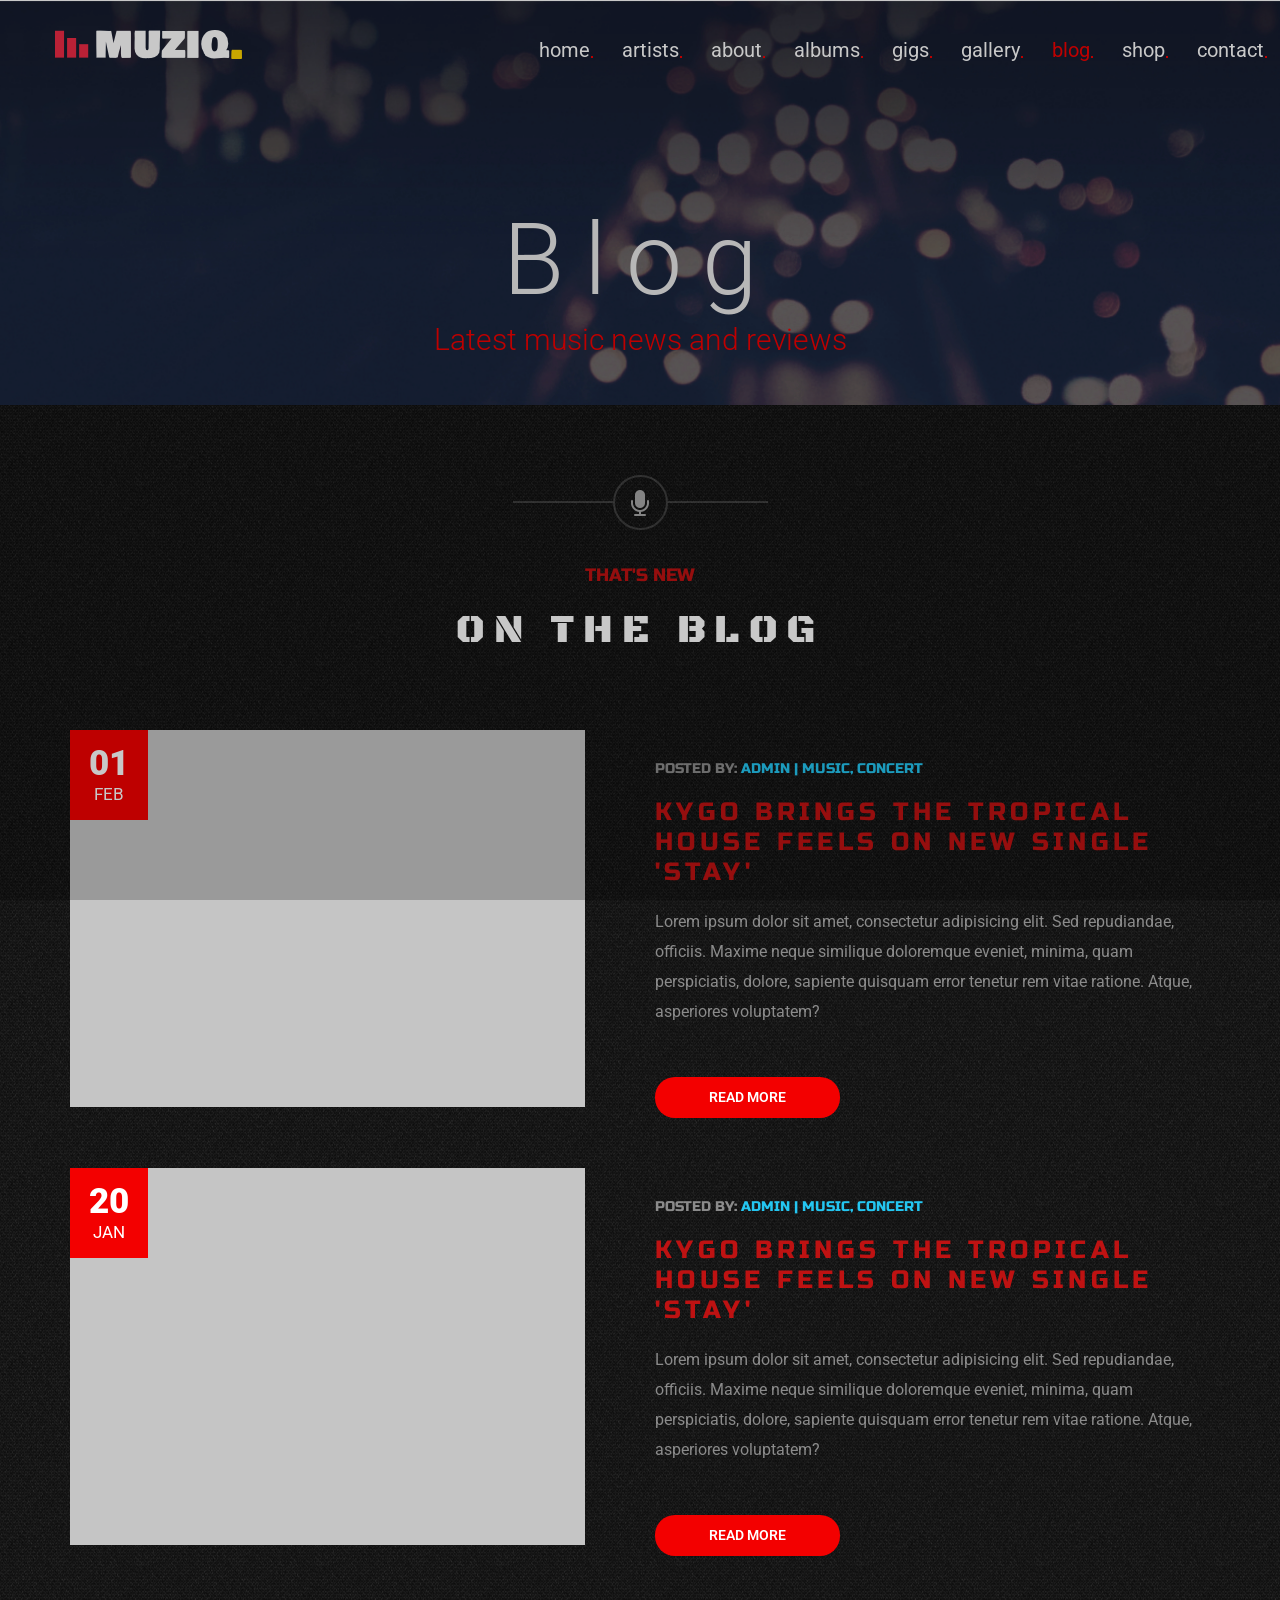
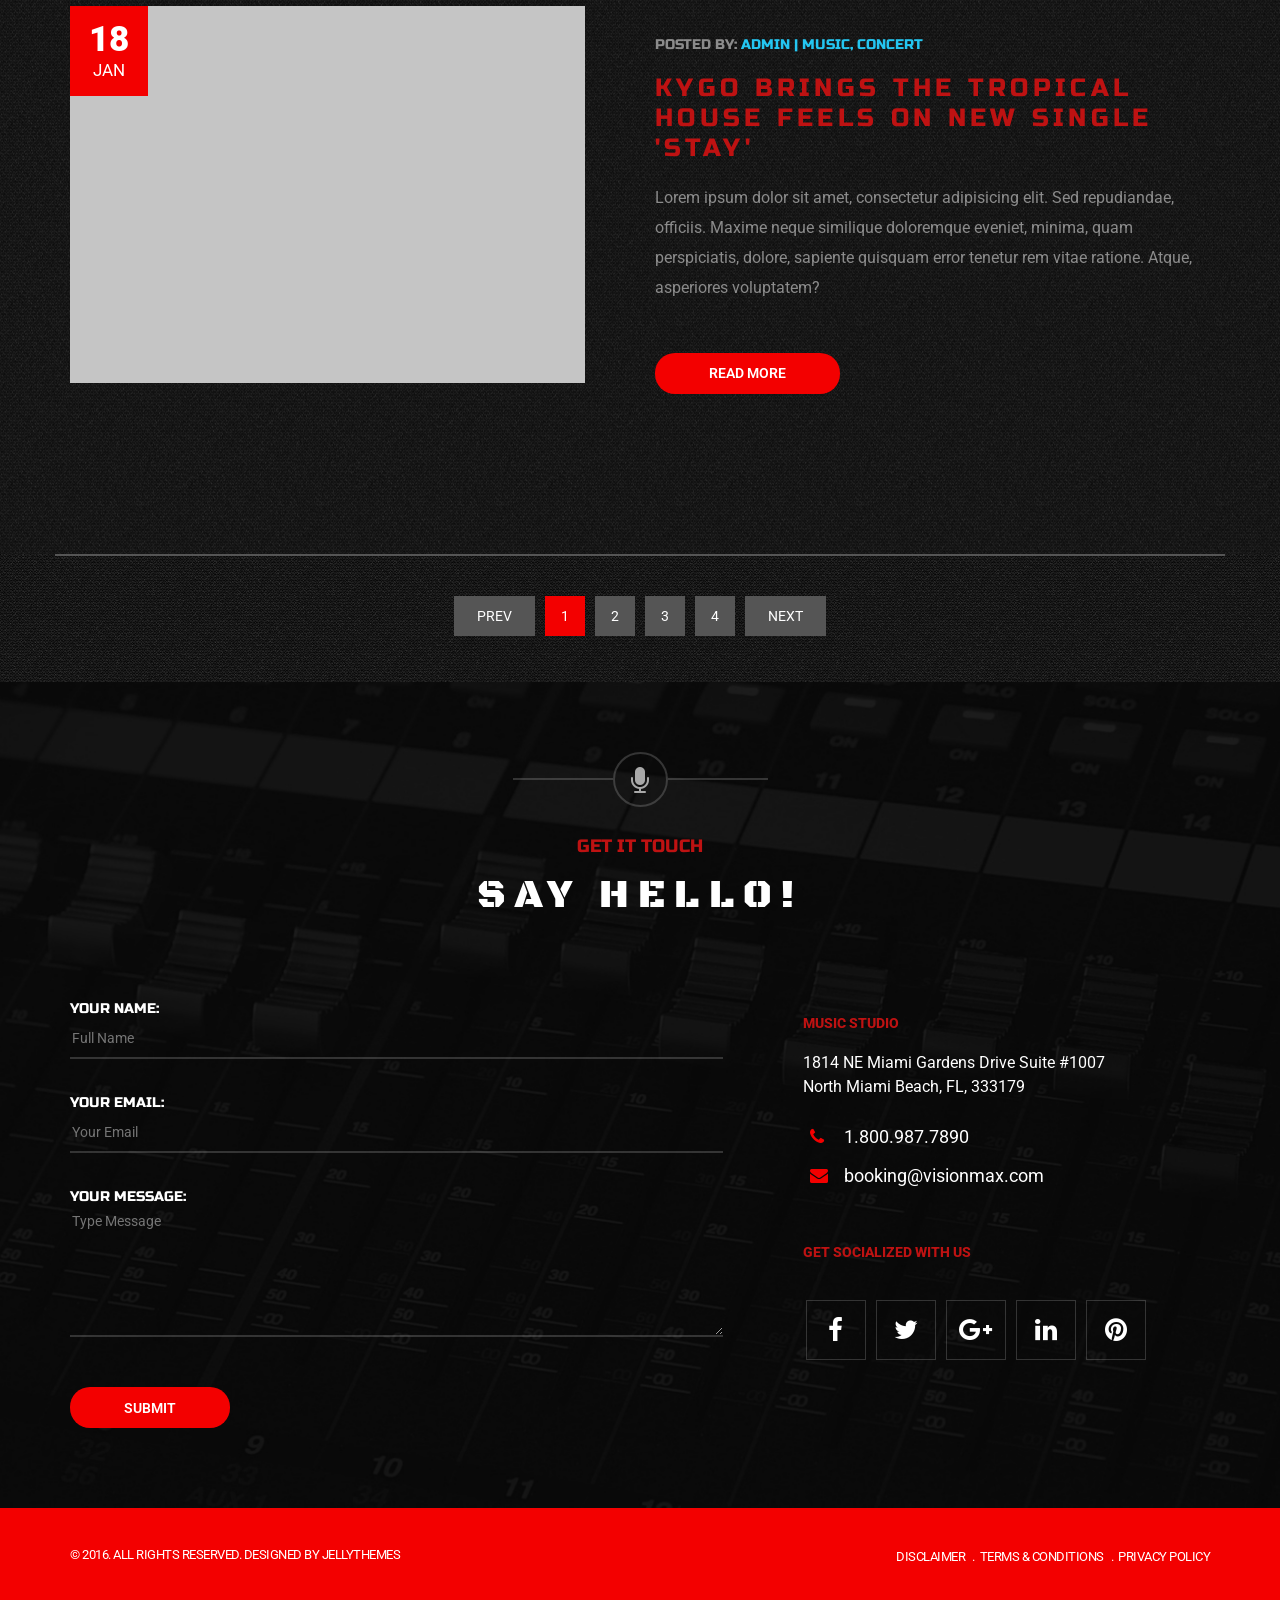
<file: blog-multipages.html>
<!doctype html>
<!--[if lt IE 7]>      <html class="no-js lt-ie9 lt-ie8 lt-ie7"> <![endif]-->
<!--[if IE 7]>         <html class="no-js lt-ie9 lt-ie8"> <![endif]-->
<!--[if IE 8]>         <html class="no-js lt-ie9"> <![endif]-->
<!--[if gt IE 8]><!--> <html class="no-js"> <!--<![endif]-->
  <head>
    <meta charset="utf-8">
    <meta http-equiv="X-UA-Compatible" content="IE=edge">
    <title></title>
    <meta name="description" content="">
    <meta name="HandheldFriendly" content="True">
    <meta name="MobileOptimized" content="320">
    <meta name="viewport" content="width=device-width,initial-scale=1,maximum-scale=1,user-scalable=0">
    <!-- Place favicon.ico and apple-touch-icon.png in the root directory -->

    <link href="https://fonts.googleapis.com/css?family=Black+Ops+One" rel="stylesheet" type="text/css">
    <link href="https://fonts.googleapis.com/css?family=Russo+One" rel="stylesheet" type="text/css">
    <link href='https://fonts.googleapis.com/css?family=Roboto:400,100,100italic,300,300italic,400italic,500,500italic,700,700italic,900,900italic' rel='stylesheet' type='text/css'>

    <link rel="stylesheet" href="styles/vendor/bootstrap.css">
    <link rel="stylesheet" href="styles/vendor/font-awesome.min.css">
    <link rel="stylesheet" href="styles/vendor/superslides.css">
    <link rel="stylesheet" href="styles/vendor/owl.carousel.css">
    <link rel="stylesheet" href="styles/vendor/owl.transitions.css">
    <link rel="stylesheet" href="styles/vendor/flickity.min.css">
    <link rel="stylesheet" href="styles/vendor/swipebox.min.css">
    <link rel="stylesheet" href="styles/vendor/TimeCircles.css">

    <link rel="stylesheet" href="styles/main-hiphop.css">
    <link rel="stylesheet" href="styles/demo.css">

    <link rel="stylesheet" href="styles/colors/color-lightyellow.css">
    <link rel="stylesheet" href="styles/colors/color-lightblue.css">
    <link rel="stylesheet" href="styles/colors/color-purple.css">
    <link rel="stylesheet" href="styles/colors/color-green.css">
    <link rel="stylesheet" href="styles/colors/color-militar.css">
    <link rel="stylesheet" href="styles/colors/color-caqui.css">
    <link rel="stylesheet" href="styles/colors/color-lightred.css">
    
    <script src="scripts/vendor/modernizr.js"></script>
  </head>
  <body data-spy="scroll" data-target="#navbar-muziq" data-offset="80">
    
    <!-- LOADER -->
    <div id="mask">
        <div class="loader">
          <!-- <img src="images/loading.gif" alt='loading'> -->
          <div class="cssload-container">
            <div class="cssload-shaft1"></div>
            <div class="cssload-shaft2"></div>
            <div class="cssload-shaft3"></div>
            <div class="cssload-shaft4"></div>
            <div class="cssload-shaft5"></div>
            <div class="cssload-shaft6"></div>
            <div class="cssload-shaft7"></div>
            <div class="cssload-shaft8"></div>
            <div class="cssload-shaft9"></div>
            <div class="cssload-shaft10"></div>
        </div>
        </div>
    </div>
    
    <!-- HEADER -->
    <header id="jHeader">
      <nav class="navbar navbar-default" role="navigation">
        
        <div class="navbar-header">
          <button type="button" class="navbar-toggle" data-toggle="collapse" data-target=".navbar-ex1-collapse">
            <span class="sr-only">Desplegar navegación</span>
            <span class="icon-bar"></span>
            <span class="icon-bar"></span>
            <span class="icon-bar"></span>
          </button>
          <a class="navbar-brand" href="index-multipages.html"><img src="images/logo.png" alt="logo"></a>
        </div>
       
        <div class="collapse navbar-collapse navbar-ex1-collapse" id="navbar-muziq">
          <ul class="nav navbar-nav navbar-right">
            <li><a href="index-multipages.html">Home</a></li>
            <li><a href="artists.html">Artists</a></li>
            <li><a href="about.html">About</a></li>
            <li><a href="albums.html">Albums</a></li>
            <li><a href="gigs.html">Gigs</a></li>
            <li><a href="gallery.html">Gallery</a></li>
            <li class="active"><a href="blog-multipages.html">Blog</a></li>
            <li><a href="shop-multipages.html">Shop</a></li>
            <li><a href="contact.html">Contact</a></li>
          </ul>
        </div>

      </nav>
    </header>
    
    <!-- INTRO -->
    <section class="intro intro-mini full-width jIntro bg-blog" id="anchor00">
      <div class="container">
        <div class="row">
          <div class="col-md-12">
            <div class="text-center">
              <h1 class="primary-title">Blog</h1>
              <h2 class="subtitle-text">Latest music news and reviews</h2>
            </div>
          </div>
        </div>
      </div>
    </section>

    <!-- NEWS -->
    <div class="section blog list-posts pattern inverse-color" id="anchor07">
      <div class="container">
        <div class="row">
          <div class="col-md-8 col-md-offset-2">
            <div class="voffset70"></div>
            <div class="separator-icon">
              <i class="fa fa-microphone"></i>
            </div>
            <div class="voffset30"></div>
            <p class="pretitle">that's new</p>
            <div class="voffset20"></div>
            <h2 class="title">on the blog</h2>
            <div class="voffset80"></div>
          </div>
        </div>
        <div class="row">
          <div class="col-md-12">
            <article class="post-item">
              <div class="row">
                <div class="col-sm-6">
                  <div class="photo-post" id="image-post1"></div>
                  <p class="date">
                    <span class="day">01</span>
                    <span class="month">feb</span>
                  </p>
                </div>
                <div class="col-sm-6">
                  <div class="voffset30"></div>
                  <h4 class="title small"><span>Posted by:</span> admin | music, concert</h4>
                  <h3 class="title post">KYgo Brings the tropical house feels on new single 'stay'</h3>
                  <p>Lorem ipsum dolor sit amet, consectetur adipisicing elit. Sed repudiandae, officiis. Maxime neque similique doloremque eveniet, minima, quam perspiciatis, dolore, sapiente quisquam error tenetur rem vitae ratione. Atque, asperiores voluptatem?</p>
                  <span class="btn rounded close-new">view less</span>
                  <a href="blog-post-multipages.html" class="btn rounded" id="new-01.html">Read more</a>
                  <section class="section news-window">
                    <div class="news-content"></div><!-- AJAX Dinamic Content -->
                  </section>
                </div>
              </div>
            </article>
            <article class="post-item">
              <div class="row">
                <div class="col-sm-6">
                  <div class="photo-post" id="image-post2"></div>
                  <p class="date">
                    <span class="day">20</span>
                    <span class="month">jan</span>
                  </p>
                </div>
                <div class="col-sm-6">
                  <div class="voffset30"></div>
                  <h4 class="title small"><span>Posted by:</span> admin | music, concert</h4>
                  <h3 class="title post">KYgo Brings the tropical house feels on new single 'stay'</h3>
                  <p>Lorem ipsum dolor sit amet, consectetur adipisicing elit. Sed repudiandae, officiis. Maxime neque similique doloremque eveniet, minima, quam perspiciatis, dolore, sapiente quisquam error tenetur rem vitae ratione. Atque, asperiores voluptatem?</p>
                  <span class="btn rounded close-new">view less</span>
                  <a href="blog-post-multipages.html" class="btn rounded" id="new-01.html">Read more</a>
                  <section class="section news-window">
                    <div class="news-content"></div><!-- AJAX Dinamic Content -->
                  </section>
                </div>
              </div>
            </article>
            <article class="post-item">
              <div class="row">
                <div class="col-sm-6">
                  <div class="photo-post" id="image-post3"></div>
                  <p class="date">
                    <span class="day">18</span>
                    <span class="month">jan</span>
                  </p>
                </div>
                <div class="col-sm-6">
                  <div class="voffset30"></div>
                  <h4 class="title small"><span>Posted by:</span> admin | music, concert</h4>
                  <h3 class="title post">KYgo Brings the tropical house feels on new single 'stay'</h3>
                  <p>Lorem ipsum dolor sit amet, consectetur adipisicing elit. Sed repudiandae, officiis. Maxime neque similique doloremque eveniet, minima, quam perspiciatis, dolore, sapiente quisquam error tenetur rem vitae ratione. Atque, asperiores voluptatem?</p>
                  <span class="btn rounded close-new">view less</span>
                  <a href="blog-post-multipages.html" class="btn rounded" id="new-01.html">Read more</a>
                  <section class="section news-window">
                    <div class="news-content"></div><!-- AJAX Dinamic Content -->
                  </section>
                </div>
              </div>
            </article>
          </div>
        </div>
      </div>
    </div>
    
    <!-- PAGINATION -->
    <section class="section paginationposts pattern inverse-color">
      <div class="container">
        <div class="row">
          <div class="col-md-12">
            <nav>
              <ul class="pagination">
                <li>
                  <a href="#" aria-label="Previous">
                    <span aria-hidden="true">prev</span>
                  </a>
                </li>
                <li class="active"><a href="#">1</a></li>
                <li><a href="#">2</a></li>
                <li><a href="#">3</a></li>
                <li><a href="#">4</a></li>
                <li>
                  <a href="#" aria-label="Next">
                    <span aria-hidden="true">next</span>
                  </a>
                </li>
              </ul>
            </nav>
          </div>
        </div>
      </div>
    </section>

    <!-- CONTACTS -->
    <section class="section inverse-color contact" id="anchor08">
      <div class="container">
        <div class="row">
          <div class="col-md-8 col-md-offset-2">
            <div class="voffset70"></div>
            <div class="separator-icon">
              <i class="fa fa fa-microphone"></i>
            </div>
            <div class="voffset30"></div>
            <p class="pretitle">get it touch</p>
            <div class="voffset20"></div>
            <h2 class="title">say hello!</h2>
            <div class="voffset80"></div>
          </div>
        </div>       
        <div class="row">
          <div class="col-sm-6 col-md-7">
            <form action="mail.php" method="post" id="contactform" class="contact-form">
              <div class="form-group">
                <label class="title small" for="name">Your name:</label>
                <input type="text" placeholder="Full Name" name="name" id="name" class="text name required">
              </div>
              
              <div class="form-group">
                <label class="title small" for="email">Your email:</label>
                <input type="email" placeholder="Your Email" name="email" id="email" class="text email required">
              </div>
              
              <div class="form-group">
                <label class="title small" for="message">Your message:</label>
                <textarea name="message" class="text area required" id="message" placeholder="Type Message"></textarea>
              </div>

              <!-- <div class="formSent"><p><strong>Your Message Has Been Sent!</strong> Thank you for contacting us.</p></div> -->
              <input type="submit" value="Submit" class="btn rounded">   
              <div class="voffset80"></div>            
            </form>
          </div>
          <div class="col-sm-6 col-md-5">
            <div class="col-contact">
              <h4 class="title small">Music studio</h4>
              <div class="voffset20"></div>
              <p>1814 NE Miami Gardens Drive Suite #1007</p>
              <p>North Miami Beach, FL, 333179</p>
              <ul class="contact">
                <li><i class="fa fa-phone"></i> 1.800.987.7890</li>
                <li><i class="fa fa-envelope"></i> booking@visionmax.com</li>
              </ul>
              <h4 class="title small">Get socialized with us</h4>
              <ul class="social-links">
                <li><a href="#"><i class="fa fa-facebook"></i></a></li>
                <li><a href="#"><i class="fa fa-twitter"></i></a></li>
                <li><a href="#"><i class="fa fa-google-plus"></i></a></li>
                <li><a href="#"><i class="fa fa-linkedin"></i></a></li>
                <li><a href="#"><i class="fa fa-pinterest"></i></a></li>
              </ul>
            </div>
          </div>
        </div>
      </div>
    </section>
    
    <!-- FOOTER -->
    <footer>
      <div class="container">
        <p class="copy">© 2016. All Rights Reserved. Designed by JellyThemes</p>
        <ul class="menu-footer">
          <li><a href="#">disclaimer</a></li>
          <li><a href="#">terms & conditions</a></li>
          <li><a href="#">privacy policy</a></li>
        </ul>
      </div>
    </footer>

    <!--[if lt IE 7]>
      <p class="browsehappy">You are using an <strong>outdated</strong> browser. Please <a href="http://browsehappy.com/">upgrade your browser</a> to improve your experience.</p>
    <![endif]-->

    <!-- Google Analytics: change UA-XXXXX-X to be your site's ID. -->
    <script>
      (function(b,o,i,l,e,r){b.GoogleAnalyticsObject=l;b[l]||(b[l]=
      function(){(b[l].q=b[l].q||[]).push(arguments)});b[l].l=+new Date;
      e=o.createElement(i);r=o.getElementsByTagName(i)[0];
      e.src='//www.google-analytics.com/analytics.js';
      r.parentNode.insertBefore(e,r)}(window,document,'script','ga'));
      ga('create','UA-XXXXX-X');ga('send','pageview');
    </script>

    <script src="scripts/vendor/jquery.js"></script>
    <script src="scripts/vendor/jquery.superslides.min.js"></script>
    <script src="scripts/vendor/flickity.pkgd.js"></script>
    <script src="scripts/vendor/audio.min.js"></script>
    <script src="scripts/vendor/twitterFetcher_min.js"></script>
    <script src="scripts/vendor/isotope.pkgd.min.js"></script>
    <script src="scripts/vendor/jquery.swipebox.min.js"></script>
    <script src="scripts/vendor/TimeCircles.js"></script>
    <script src="scripts/vendor/owl.carousel.min.js"></script>
    <script src="scripts/vendor/jquery.parallax.min.js"></script>

    <script src="scripts/discography.js"></script>
    <script src="scripts/news.js"></script>
    <script src="scripts/main.js"></script>

    <script src="scripts/vendor/bootstrap.js"></script>
    
  </body>
</html>
</file>
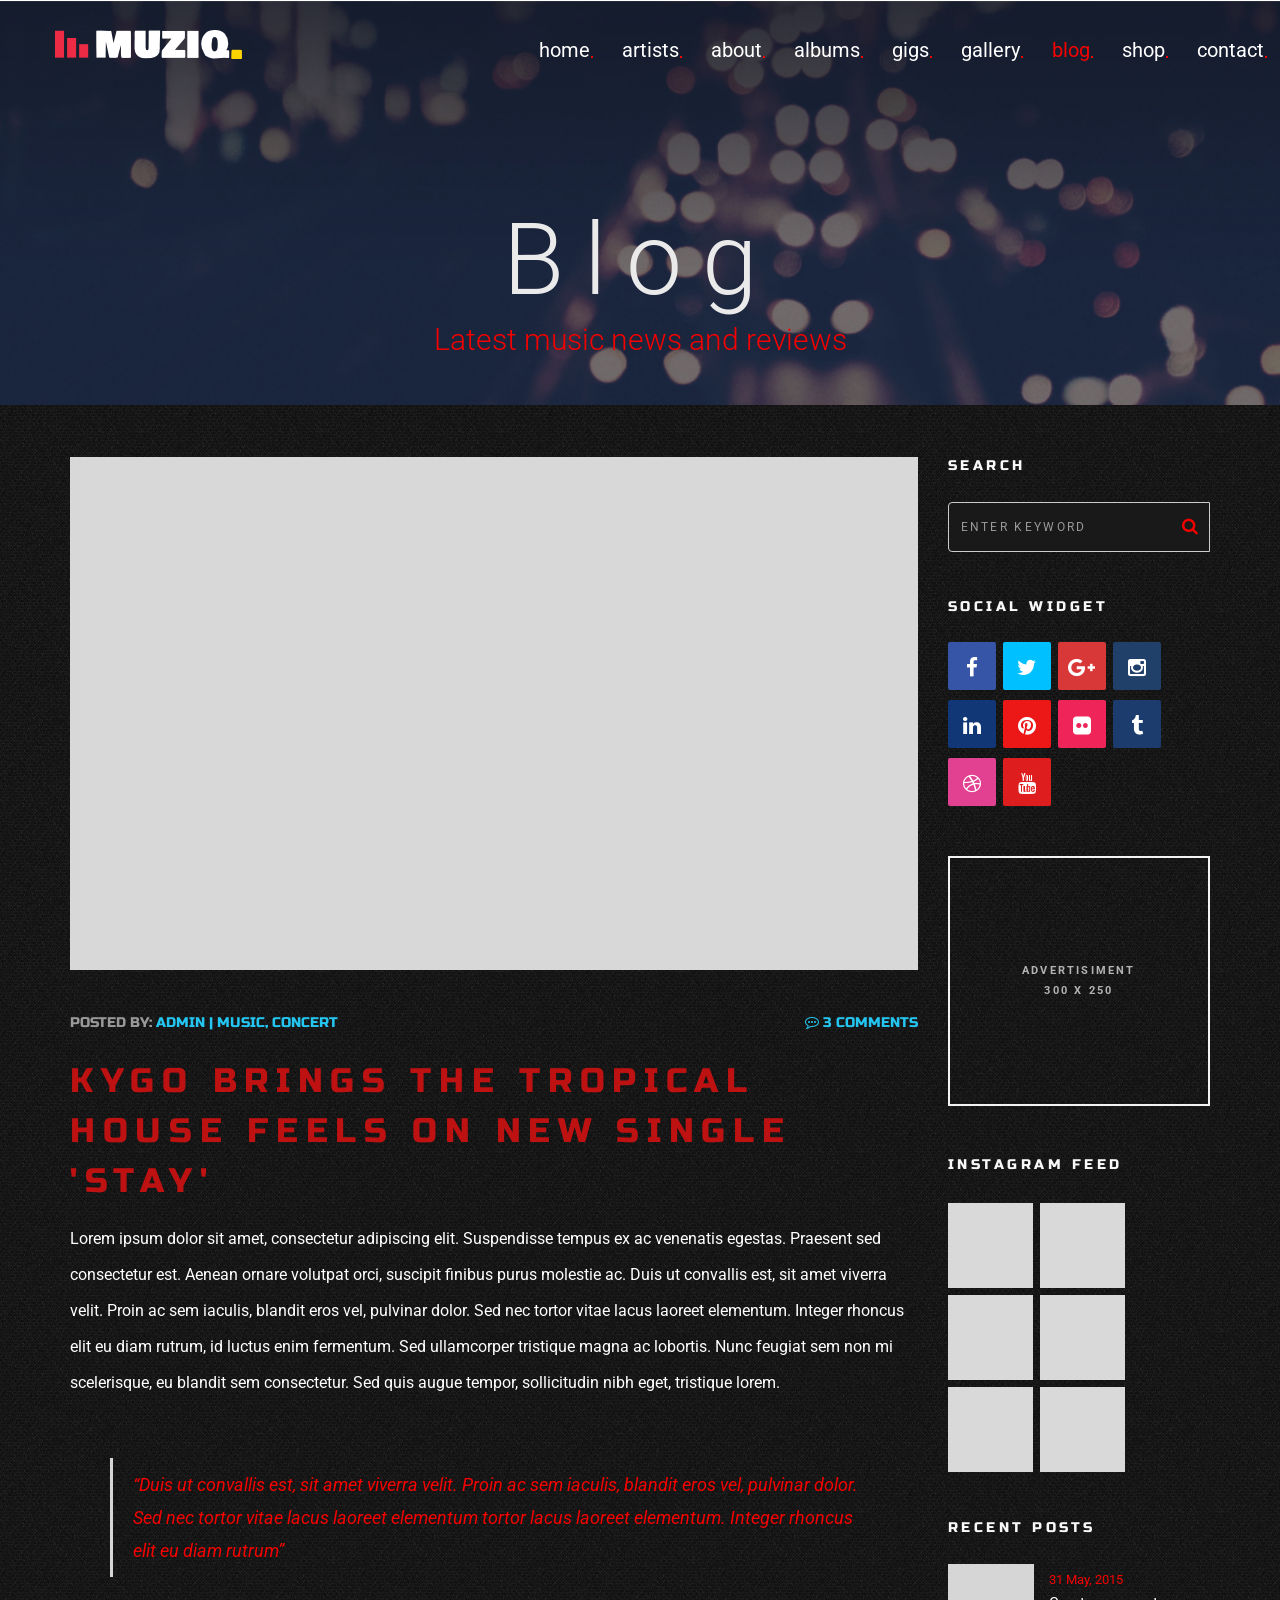
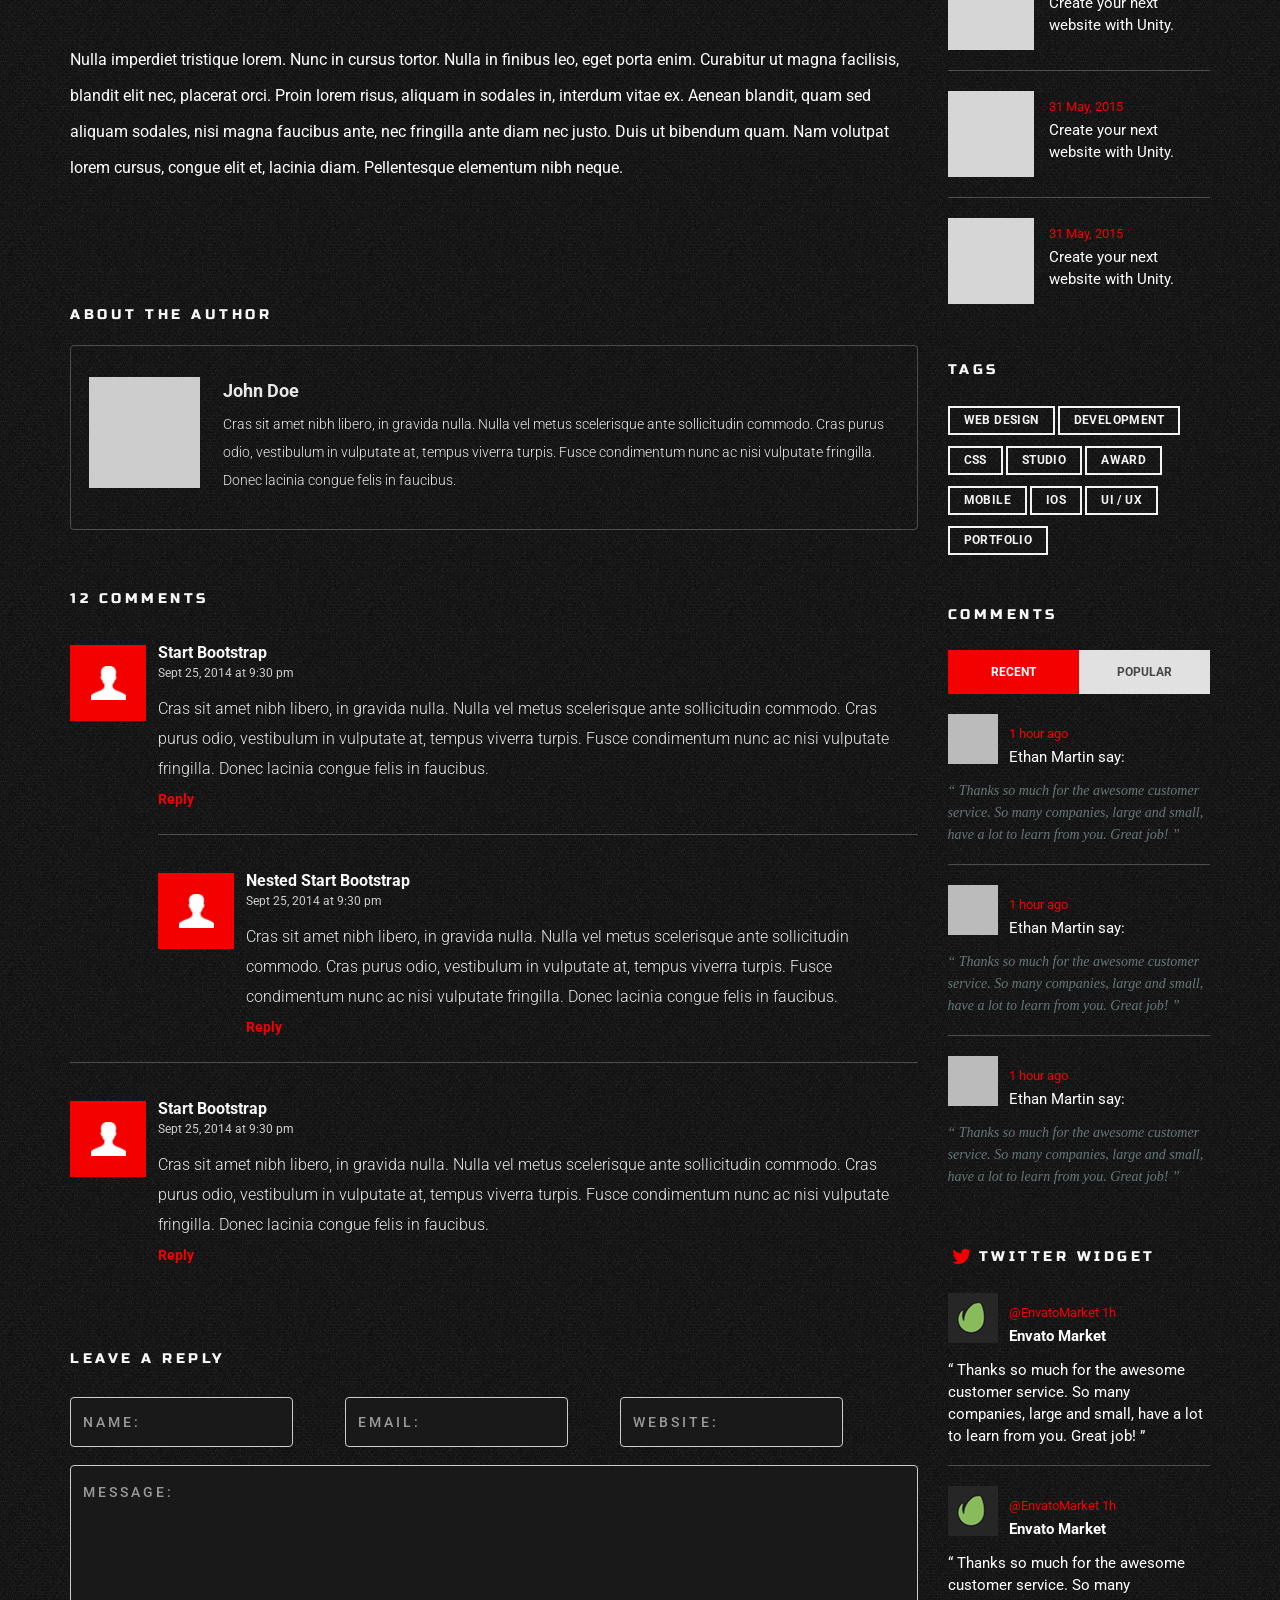
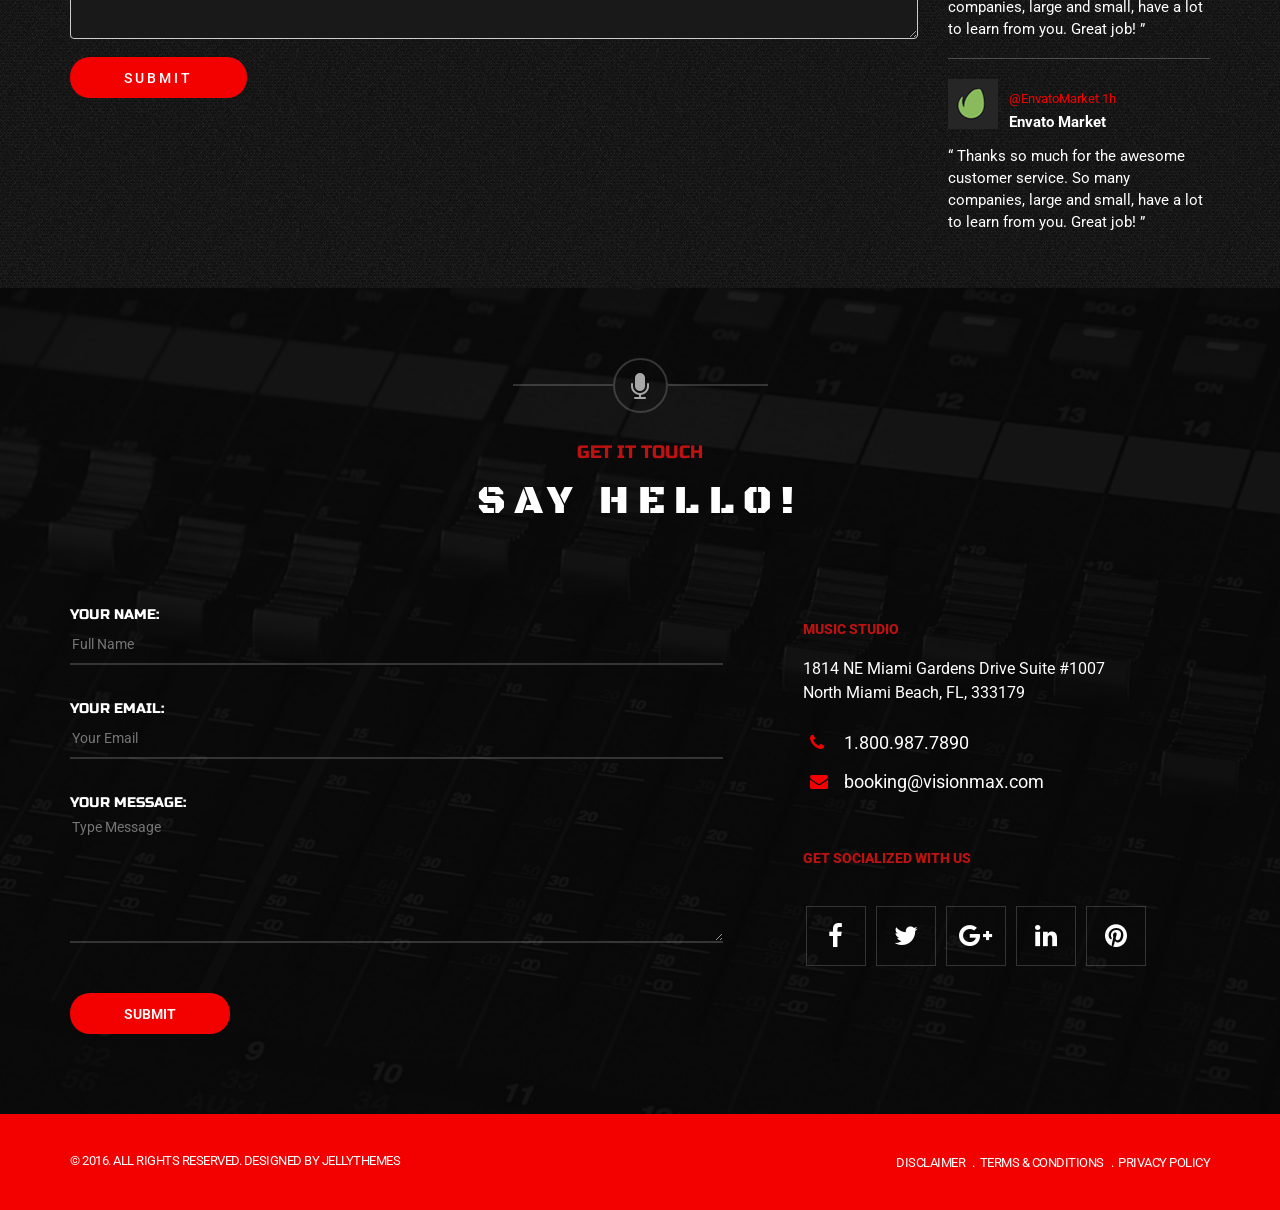
<file: blog-post-multipages.html>
<!doctype html>
<!--[if lt IE 7]>      <html class="no-js lt-ie9 lt-ie8 lt-ie7"> <![endif]-->
<!--[if IE 7]>         <html class="no-js lt-ie9 lt-ie8"> <![endif]-->
<!--[if IE 8]>         <html class="no-js lt-ie9"> <![endif]-->
<!--[if gt IE 8]><!--> <html class="no-js"> <!--<![endif]-->
  <head>
    <meta charset="utf-8">
    <meta http-equiv="X-UA-Compatible" content="IE=edge">
    <title></title>
    <meta name="description" content="">
    <meta name="HandheldFriendly" content="True">
    <meta name="MobileOptimized" content="320">
    <meta name="viewport" content="width=device-width,initial-scale=1,maximum-scale=1,user-scalable=0">
    <!-- Place favicon.ico and apple-touch-icon.png in the root directory -->

    <link href="https://fonts.googleapis.com/css?family=Black+Ops+One" rel="stylesheet" type="text/css">
    <link href="https://fonts.googleapis.com/css?family=Russo+One" rel="stylesheet" type="text/css">
    <link href='https://fonts.googleapis.com/css?family=Roboto:400,100,100italic,300,300italic,400italic,500,500italic,700,700italic,900,900italic' rel='stylesheet' type='text/css'>

    <link rel="stylesheet" href="styles/vendor/bootstrap.css">
    <link rel="stylesheet" href="styles/vendor/font-awesome.min.css">
    <link rel="stylesheet" href="styles/vendor/superslides.css">
    <link rel="stylesheet" href="styles/vendor/owl.carousel.css">
    <link rel="stylesheet" href="styles/vendor/owl.transitions.css">
    <link rel="stylesheet" href="styles/vendor/flickity.min.css">
    <link rel="stylesheet" href="styles/vendor/swipebox.min.css">
    <link rel="stylesheet" href="styles/vendor/TimeCircles.css">

    <link rel="stylesheet" href="styles/main-hiphop.css">
    <link rel="stylesheet" href="styles/demo.css">

    <link rel="stylesheet" href="styles/colors/color-lightyellow.css">
    <link rel="stylesheet" href="styles/colors/color-lightblue.css">
    <link rel="stylesheet" href="styles/colors/color-purple.css">
    <link rel="stylesheet" href="styles/colors/color-green.css">
    <link rel="stylesheet" href="styles/colors/color-militar.css">
    <link rel="stylesheet" href="styles/colors/color-caqui.css">
    <link rel="stylesheet" href="styles/colors/color-lightred.css">
    
    <script src="scripts/vendor/modernizr.js"></script>
  </head>
  <body data-spy="scroll" data-target="#navbar-muziq" data-offset="80">
    
    <!-- LOADER -->
    <div id="mask">
        <div class="loader">
          <!-- <img src="images/loading.gif" alt='loading'> -->
          <div class="cssload-container">
            <div class="cssload-shaft1"></div>
            <div class="cssload-shaft2"></div>
            <div class="cssload-shaft3"></div>
            <div class="cssload-shaft4"></div>
            <div class="cssload-shaft5"></div>
            <div class="cssload-shaft6"></div>
            <div class="cssload-shaft7"></div>
            <div class="cssload-shaft8"></div>
            <div class="cssload-shaft9"></div>
            <div class="cssload-shaft10"></div>
        </div>
        </div>
    </div>
    
    <!-- HEADER -->
    <header id="jHeader">
      <nav class="navbar navbar-default" role="navigation">
        
        <div class="navbar-header">
          <button type="button" class="navbar-toggle" data-toggle="collapse" data-target=".navbar-ex1-collapse">
            <span class="sr-only">Desplegar navegación</span>
            <span class="icon-bar"></span>
            <span class="icon-bar"></span>
            <span class="icon-bar"></span>
          </button>
          <a class="navbar-brand" href="index-multipages.html"><img src="images/logo.png" alt="logo"></a>
        </div>
       
        <div class="collapse navbar-collapse navbar-ex1-collapse" id="navbar-muziq">
          <ul class="nav navbar-nav navbar-right">
            <li><a href="index-multipages.html">Home</a></li>
            <li><a href="artists.html">Artists</a></li>
            <li><a href="about.html">About</a></li>
            <li><a href="albums.html">Albums</a></li>
            <li><a href="gigs.html">Gigs</a></li>
            <li><a href="gallery.html">Gallery</a></li>
            <li class="active"><a href="blog-multipages.html">Blog</a></li>
            <li><a href="shop-multipages.html">Shop</a></li>
            <li><a href="contact.html">Contact</a></li>
          </ul>
        </div>

      </nav>
    </header>
    
    <!-- INTRO -->
    <section class="intro intro-mini full-width jIntro bg-blog" id="anchor00">
      <div class="container">
        <div class="row">
          <div class="col-md-12">
            <div class="text-center">
              <h1 class="primary-title">Blog</h1>
              <h2 class="subtitle-text">Latest music news and reviews</h2>
            </div>
          </div>
        </div>
      </div>
    </section>

    <!-- POST -->
    <div class="section blog single-post pattern inverse-color" id="anchor07">
      <div class="container">
        <div class="row">
          <div class="col-md-9">
            <article class="post-details">
              <img class="featured-image" src="images/demo/blog/post.jpg">
              <h4 class="title small"><span class="gray">Posted by:</span> admin | music, concert <span class="right"><i class="fa fa-commenting-o"></i> 3 comments</span></h4>
              <h3 class="title post-detail">KYgo Brings the tropical house feels on new single 'stay'</h3>
              <p>Lorem ipsum dolor sit amet, consectetur adipiscing elit. Suspendisse tempus ex ac venenatis egestas. Praesent sed consectetur est. Aenean ornare volutpat orci, suscipit finibus purus molestie ac. Duis ut convallis est, sit amet viverra velit. Proin ac sem iaculis, blandit eros vel, pulvinar dolor. Sed nec tortor vitae lacus laoreet elementum. Integer rhoncus elit eu diam rutrum, id luctus enim fermentum. Sed ullamcorper tristique magna ac lobortis. Nunc feugiat sem non mi scelerisque, eu blandit sem consectetur. Sed quis augue tempor, sollicitudin nibh eget, tristique lorem.</p>
              <p class="quote-post">“Duis ut convallis est, sit amet viverra velit. Proin ac sem iaculis, blandit eros vel, pulvinar dolor. Sed nec tortor vitae lacus laoreet elementum  tortor lacus laoreet elementum. Integer rhoncus elit eu diam rutrum”</p>
              <p>Nulla imperdiet tristique lorem. Nunc in cursus tortor. Nulla in finibus leo, eget porta enim. Curabitur ut magna facilisis, blandit elit nec, placerat orci. Proin lorem risus, aliquam in sodales in, interdum vitae ex. Aenean blandit, quam sed aliquam sodales, nisi magna faucibus ante, nec fringilla ante diam nec justo. Duis ut bibendum quam. Nam volutpat lorem cursus, congue elit et, lacinia diam. Pellentesque elementum nibh neque.</p>
              
              <div class="voffset120"></div>

              <div class="post-author">
                <h4 class="title small">about the author</h4>
                <div class="media">
                    <a class="pull-left" href="#">
                        <img class="media-object" src="images/demo/blog/author-post.jpg" alt="">
                    </a>
                    <div class="media-body">
                        <h4 class="media-heading">John Doe</h4>
                        Cras sit amet nibh libero, in gravida nulla. Nulla vel metus scelerisque ante sollicitudin commodo. Cras purus odio, vestibulum in vulputate at, tempus viverra turpis. Fusce condimentum nunc ac nisi vulputate fringilla. Donec lacinia congue felis in faucibus.
                    </div>
                </div>
              </div>

              <div class="voffset60"></div>
              
              <div class="post-comments">
                <h4 class="title small">12 comments</h4>

                <!-- Comment -->
                <div class="media">
                    <a class="pull-left" href="#">
                        <img class="media-object" src="images/person.png" alt="">
                    </a>
                    <div class="media-body">
                        <h4 class="media-heading">Start Bootstrap
                            <small>Sept 25, 2014 at 9:30 pm</small>
                        </h4>
                        Cras sit amet nibh libero, in gravida nulla. Nulla vel metus scelerisque ante sollicitudin commodo. Cras purus odio, vestibulum in vulputate at, tempus viverra turpis. Fusce condimentum nunc ac nisi vulputate fringilla. Donec lacinia congue felis in faucibus.
                        <span class="reply">Reply</span>

                        <hr>

                        <!-- Nested Comment -->
                        <div class="media">
                            <a class="pull-left" href="#">
                                <img class="media-object" src="images/person.png" alt="">
                            </a>
                            <div class="media-body">
                                <h4 class="media-heading">Nested Start Bootstrap
                                    <small>Sept 25, 2014 at 9:30 pm</small>
                                </h4>
                                Cras sit amet nibh libero, in gravida nulla. Nulla vel metus scelerisque ante sollicitudin commodo. Cras purus odio, vestibulum in vulputate at, tempus viverra turpis. Fusce condimentum nunc ac nisi vulputate fringilla. Donec lacinia congue felis in faucibus.
                                <span class="reply">Reply</span>
                            </div>
                        </div>
                        <!-- End Nested Comment -->
                    </div>
                    
                    <hr>
                    
                    <!-- Comment -->
                    <div class="media">
                        <a class="pull-left" href="#">
                            <img class="media-object" src="images/person.png" alt="">
                        </a>
                        <div class="media-body">
                            <h4 class="media-heading">Start Bootstrap
                                <small>Sept 25, 2014 at 9:30 pm</small>
                            </h4>
                            Cras sit amet nibh libero, in gravida nulla. Nulla vel metus scelerisque ante sollicitudin commodo. Cras purus odio, vestibulum in vulputate at, tempus viverra turpis. Fusce condimentum nunc ac nisi vulputate fringilla. Donec lacinia congue felis in faucibus.
                            <span class="reply">Reply</span>
                        </div>
                    </div>
                </div>
              </div>
              
              <div class="voffset80"></div>

              <div class="post-reply">
                <h4 class="title small">Leave a reply</h4>
                <form action="#">
                  <input type="text" class="form-control" placeholder="Name:">
                  <input type="email" class="form-control" placeholder="Email:">
                  <input type="text" class="form-control" placeholder="Website:">
                  <textarea class="form-control" rows="7" placeholder="Message:"></textarea>
                  <input type="submit" value="Submit" class="btn rounded">
                </form>
              </div>
            </article>
          </div>

          <div class="col-md-3">
            <div class="sidebar">

              <div class="title small">Search</div>
              <div class="input-group search">
                <input type="text" class="form-control" placeholder="enter keyword">
                <span class="input-group-btn">
                  <button type="button">
                    <i class="fa fa-search"></i>
                  </button>
                </span>
              </div>

              <div class="title small">Social widget</div>
              <ul class="social">
                <li class="facebook"><a href="#"><i class="fa fa-facebook"></i></a></li>
                <li class="twitter"><a href="#"><i class="fa fa-twitter"></i></a></li>
                <li class="google"><a href="#"><i class="fa fa-google-plus"></i></a></li>
                <li class="instagram"><a href="#"><i class="fa fa-instagram"></i></a></li>
                <li class="linkedin"><a href="#"><i class="fa fa-linkedin"></i></a></li>
                <li class="pinterest"><a href="#"><i class="fa fa-pinterest"></i></a></li>
                <li class="flickr"><a href="#"><i class="fa fa-flickr"></i></a></li>
                <li class="tumblr"><a href="#"><i class="fa fa-tumblr"></i></a></li>
                <li class="dribbble"><a href="#"><i class="fa fa-dribbble"></i></a></li>
                <li class="youtube"><a href="#"><i class="fa fa-youtube"></i></a></li>
              </ul>

              <div class="advertisment">
                <div class="vcenter">
                  <p>advertisiment</p>
                  <p>300 x 250</p>
                </div>
              </div>

              <div class="voffset50"></div>

              <div class="title small">instagram feed</div>
              <div class="instagram-feed">
                <ul>
                  <li><img src="images/demo/blog/instagram1.jpg" alt=""></li>
                  <li><img src="images/demo/blog/instagram2.jpg" alt=""></li>
                  <li><img src="images/demo/blog/instagram3.jpg" alt=""></li>
                  <li><img src="images/demo/blog/instagram4.jpg" alt=""></li>
                  <li><img src="images/demo/blog/instagram5.jpg" alt=""></li>
                  <li><img src="images/demo/blog/instagram6.jpg" alt=""></li>
                </ul>
              </div>

              <div class="title small">Recent posts</div>
              <div class="last-posts-sidebar">
                <ul>
                  <li>
                    <a href="#" class="pull-left">
                      <img src="images/demo/blog/recent-post1.jpg" alt="">
                    </a>
                    <div class="title-post">
                      <div class="date">31 May, 2015</div>
                      <p>Create your next website with Unity.</p>
                    </div>
                  </li>
                  <li>
                    <a href="#" class="pull-left">
                      <img src="images/demo/blog/recent-post2.jpg" alt="">
                    </a>
                    <div class="title-post">
                      <div class="date">31 May, 2015</div>
                      <p>Create your next website with Unity.</p>
                    </div>
                  </li>
                  <li>
                    <a href="#" class="pull-left">
                      <img src="images/demo/blog/recent-post3.jpg" alt="">
                    </a>
                    <div class="title-post">
                      <div class="date">31 May, 2015</div>
                      <p>Create your next website with Unity.</p>
                    </div>
                  </li>
                </ul>
              </div>

              <div class="title small">Tags</div>
              <div class="list-tags">
                <ul>
                  <li><a href="#">web design</a></li>
                  <li><a href="#">development</a></li>
                  <li><a href="#">css</a></li>
                  <li><a href="#">studio</a></li>
                  <li><a href="#">award</a></li>
                  <li><a href="#">mobile</a></li>
                  <li><a href="#">ios</a></li>
                  <li><a href="#">ui / ux</a></li>
                  <li><a href="#">portfolio</a></li>
                </ul>
              </div>

              <div class="title small">Comments</div>
              <ul class="menu-sidebar">
                <li class="active">recent</li>
                <li>popular</li>
              </ul>
              <div class="last-comments">                
                <ul>
                  <li>
                    <div class="header-comment">
                      <a href="#" class="pull-left">
                        <img src="images/demo/blog/comments1.jpg" alt="">
                      </a>
                      <div class="title-post">
                        <div class="date">1 hour ago</div>
                        <p>Ethan Martin say:</p>
                      </div>
                    </div>
                    <div class="comment">
                      <p>“ Thanks so much for the awesome customer service. So many companies, large and small, have a lot to learn from you. Great job! ”</p>
                    </div>
                  </li>
                  <li>
                    <div class="header-comment">
                      <a href="#" class="pull-left">
                        <img src="images/demo/blog/comments2.jpg" alt="">
                      </a>
                      <div class="title-post">
                        <div class="date">1 hour ago</div>
                        <p>Ethan Martin say:</p>
                      </div>
                    </div>
                    <div class="comment">
                      <p>“ Thanks so much for the awesome customer service. So many companies, large and small, have a lot to learn from you. Great job! ”</p>
                    </div>
                  </li>
                  <li>
                    <div class="header-comment">
                      <a href="#" class="pull-left">
                        <img src="images/demo/blog/comments3.jpg" alt="">
                      </a>
                      <div class="title-post">
                        <div class="date">1 hour ago</div>
                        <p>Ethan Martin say:</p>
                      </div>
                    </div>
                    <div class="comment">
                      <p>“ Thanks so much for the awesome customer service. So many companies, large and small, have a lot to learn from you. Great job! ”</p>
                    </div>
                  </li>
                </ul>
              </div>

              <div class="title small"><i class="fa fa-twitter"></i> Twitter widget</div>
              <div class="last-tweets">
                <ul>
                  <li>
                    <div class="header-comment">
                      <a href="#" class="pull-left">
                        <img src="images/demo/blog/tweet.jpg" alt="">
                      </a>
                      <div class="title-post">
                        <div class="date">‏@EnvatoMarket  1h</div>
                        <p>Envato Market</p>
                      </div>
                    </div>
                    <div class="tweet">
                      <p>“ Thanks so much for the awesome customer service. So many companies, large and small, have a lot to learn from you. Great job! ”</p>
                    </div>
                  </li>
                  <li>
                    <div class="header-comment">
                      <a href="#" class="pull-left">
                        <img src="images/demo/blog/tweet.jpg" alt="">
                      </a>
                      <div class="title-post">
                        <div class="date">‏@EnvatoMarket  1h</div>
                        <p>Envato Market</p>
                      </div>
                    </div>
                    <div class="tweet">
                      <p>“ Thanks so much for the awesome customer service. So many companies, large and small, have a lot to learn from you. Great job! ”</p>
                    </div>
                  </li>
                  <li>
                    <div class="header-comment">
                      <a href="#" class="pull-left">
                        <img src="images/demo/blog/tweet.jpg" alt="">
                      </a>
                      <div class="title-post">
                        <div class="date">‏@EnvatoMarket  1h</div>
                        <p>Envato Market</p>
                      </div>
                    </div>
                    <div class="tweet">
                      <p>“ Thanks so much for the awesome customer service. So many companies, large and small, have a lot to learn from you. Great job! ”</p>
                    </div>
                  </li>
                </ul>
              </div>
            </div>
          </div>
        </div>
      </div>
    </div>

    <!-- CONTACTS -->
    <section class="section inverse-color contact" id="anchor08">
      <div class="container">
        <div class="row">
          <div class="col-md-8 col-md-offset-2">
            <div class="voffset70"></div>
            <div class="separator-icon">
              <i class="fa fa fa-microphone"></i>
            </div>
            <div class="voffset30"></div>
            <p class="pretitle">get it touch</p>
            <div class="voffset20"></div>
            <h2 class="title">say hello!</h2>
            <div class="voffset80"></div>
          </div>
        </div>       
        <div class="row">
          <div class="col-sm-6 col-md-7">
            <form action="mail.php" method="post" id="contactform" class="contact-form">
              <div class="form-group">
                <label class="title small" for="name">Your name:</label>
                <input type="text" placeholder="Full Name" name="name" id="name" class="text name required">
              </div>
              
              <div class="form-group">
                <label class="title small" for="email">Your email:</label>
                <input type="email" placeholder="Your Email" name="email" id="email" class="text email required">
              </div>
              
              <div class="form-group">
                <label class="title small" for="message">Your message:</label>
                <textarea name="message" class="text area required" id="message" placeholder="Type Message"></textarea>
              </div>

              <!-- <div class="formSent"><p><strong>Your Message Has Been Sent!</strong> Thank you for contacting us.</p></div> -->
              <input type="submit" value="Submit" class="btn rounded">   
              <div class="voffset80"></div>            
            </form>
          </div>
          <div class="col-sm-6 col-md-5">
            <div class="col-contact">
              <h4 class="title small">Music studio</h4>
              <div class="voffset20"></div>
              <p>1814 NE Miami Gardens Drive Suite #1007</p>
              <p>North Miami Beach, FL, 333179</p>
              <ul class="contact">
                <li><i class="fa fa-phone"></i> 1.800.987.7890</li>
                <li><i class="fa fa-envelope"></i> booking@visionmax.com</li>
              </ul>
              <h4 class="title small">Get socialized with us</h4>
              <ul class="social-links">
                <li><a href="#"><i class="fa fa-facebook"></i></a></li>
                <li><a href="#"><i class="fa fa-twitter"></i></a></li>
                <li><a href="#"><i class="fa fa-google-plus"></i></a></li>
                <li><a href="#"><i class="fa fa-linkedin"></i></a></li>
                <li><a href="#"><i class="fa fa-pinterest"></i></a></li>
              </ul>
            </div>
          </div>
        </div>
      </div>
    </section>
    
    <!-- FOOTER -->
    <footer>
      <div class="container">
        <p class="copy">© 2016. All Rights Reserved. Designed by JellyThemes</p>
        <ul class="menu-footer">
          <li><a href="#">disclaimer</a></li>
          <li><a href="#">terms & conditions</a></li>
          <li><a href="#">privacy policy</a></li>
        </ul>
      </div>
    </footer>

    <!--[if lt IE 7]>
      <p class="browsehappy">You are using an <strong>outdated</strong> browser. Please <a href="http://browsehappy.com/">upgrade your browser</a> to improve your experience.</p>
    <![endif]-->

    <!-- Google Analytics: change UA-XXXXX-X to be your site's ID. -->
    <script>
      (function(b,o,i,l,e,r){b.GoogleAnalyticsObject=l;b[l]||(b[l]=
      function(){(b[l].q=b[l].q||[]).push(arguments)});b[l].l=+new Date;
      e=o.createElement(i);r=o.getElementsByTagName(i)[0];
      e.src='//www.google-analytics.com/analytics.js';
      r.parentNode.insertBefore(e,r)}(window,document,'script','ga'));
      ga('create','UA-XXXXX-X');ga('send','pageview');
    </script>

    <script src="scripts/vendor/jquery.js"></script>
    <script src="scripts/vendor/jquery.superslides.min.js"></script>
    <script src="scripts/vendor/flickity.pkgd.js"></script>
    <script src="scripts/vendor/audio.min.js"></script>
    <script src="scripts/vendor/twitterFetcher_min.js"></script>
    <script src="scripts/vendor/isotope.pkgd.min.js"></script>
    <script src="scripts/vendor/jquery.swipebox.min.js"></script>
    <script src="scripts/vendor/TimeCircles.js"></script>
    <script src="scripts/vendor/owl.carousel.min.js"></script>
    <script src="scripts/vendor/jquery.parallax.min.js"></script>

    <script src="scripts/discography.js"></script>
    <script src="scripts/news.js"></script>
    <script src="scripts/main.js"></script>

    <script src="scripts/vendor/bootstrap.js"></script>
    
  </body>
</html>
</file>
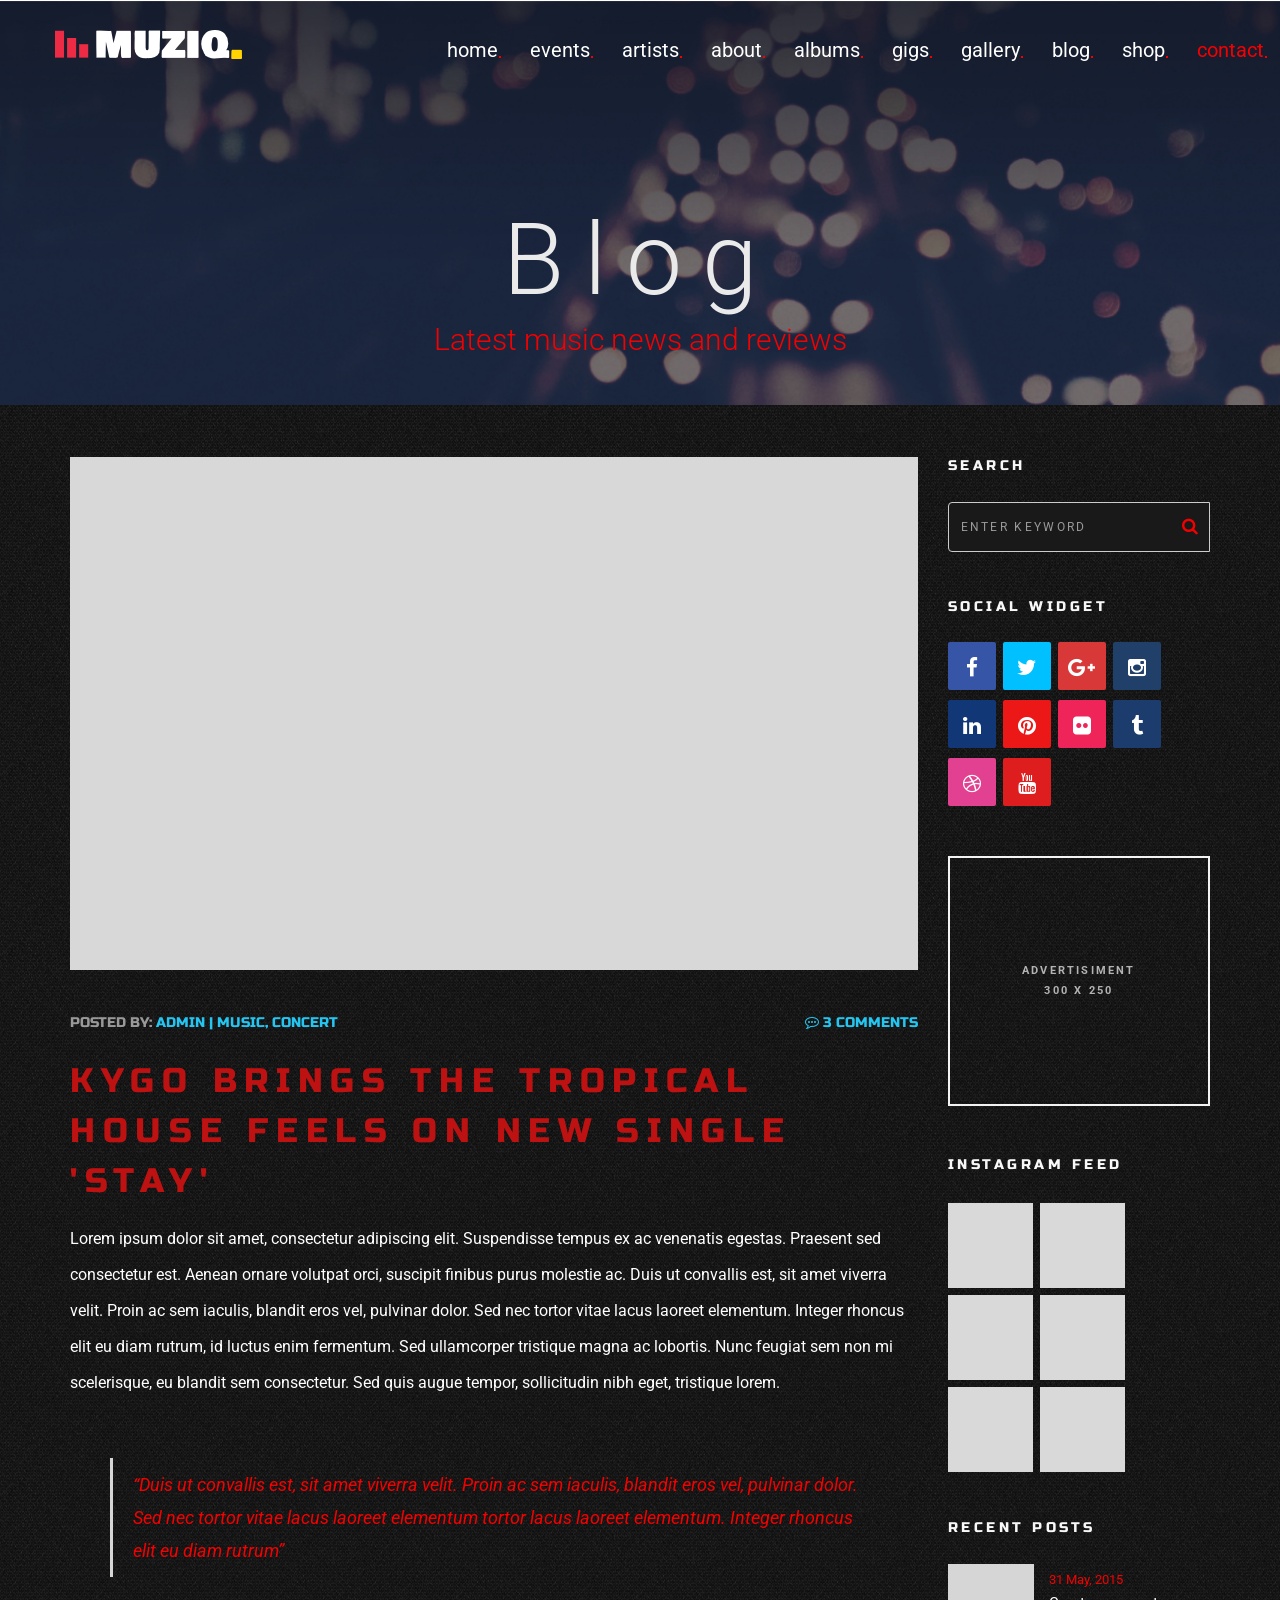
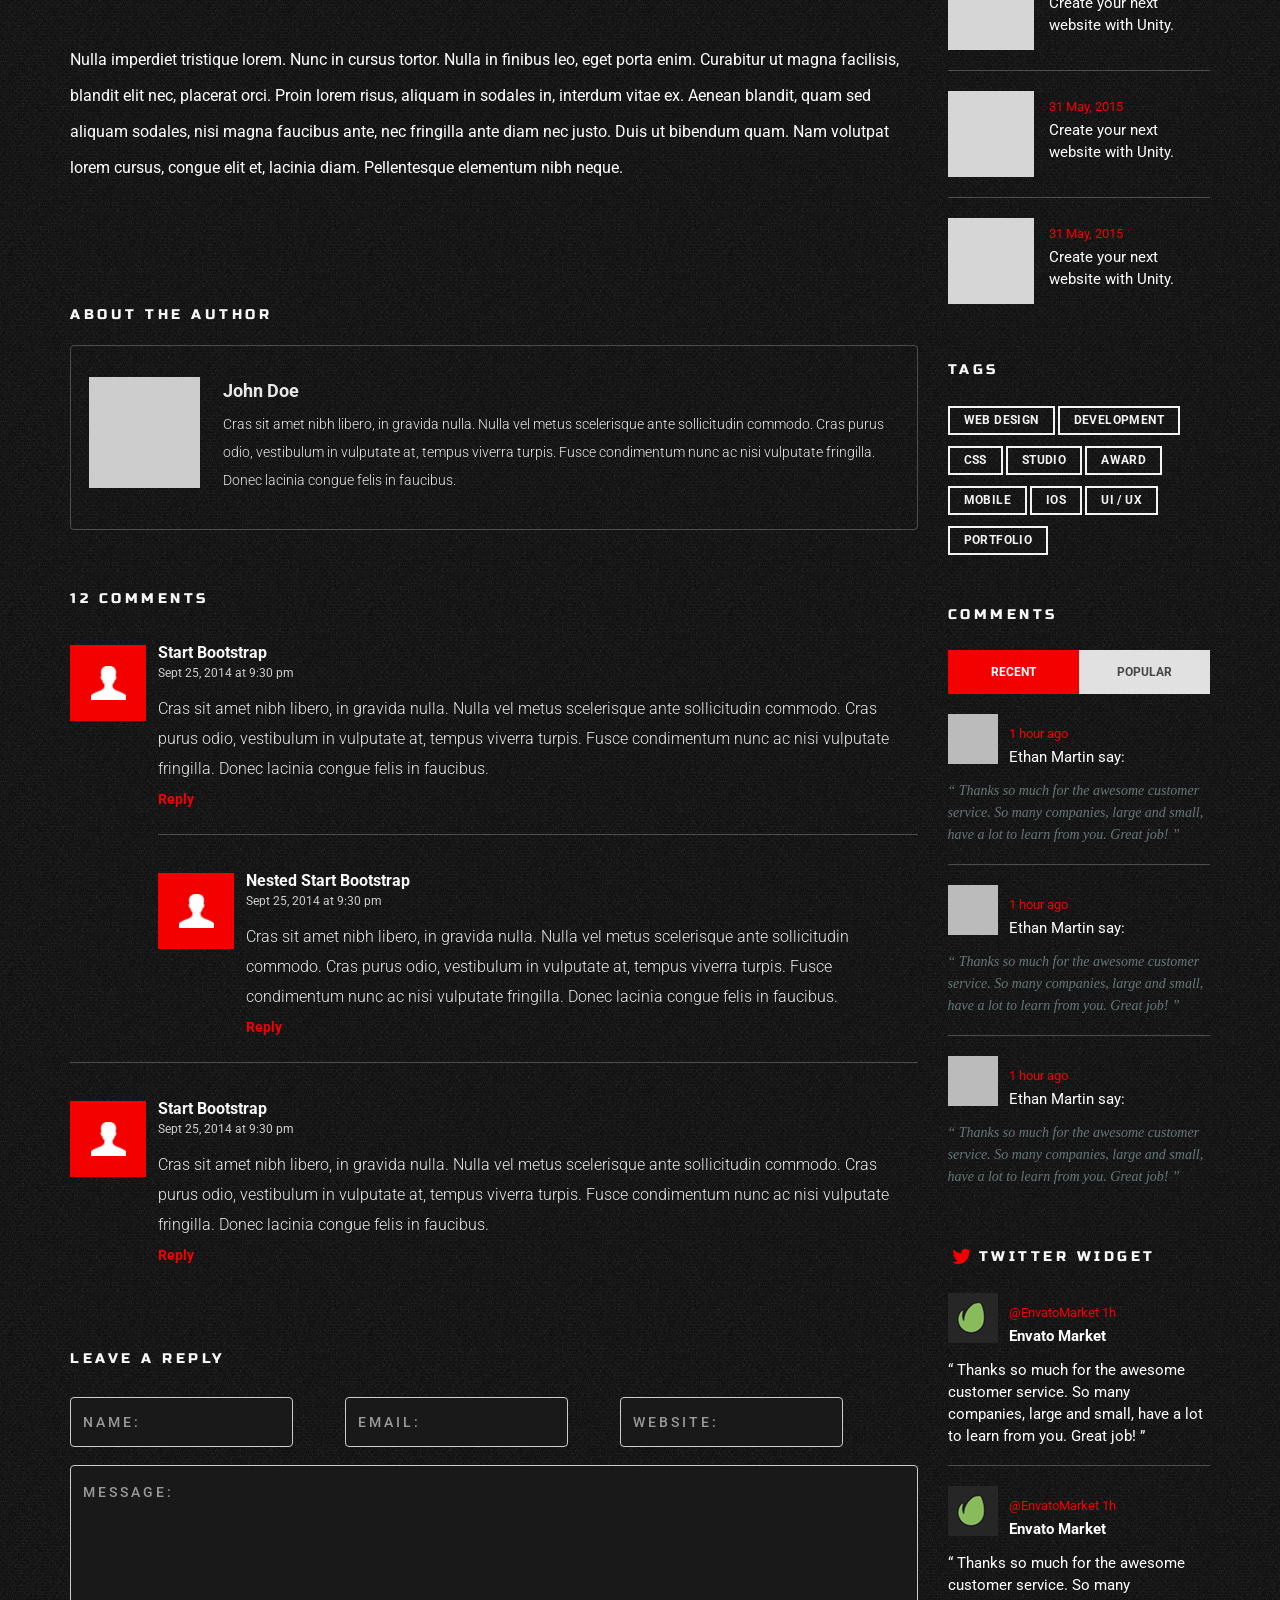
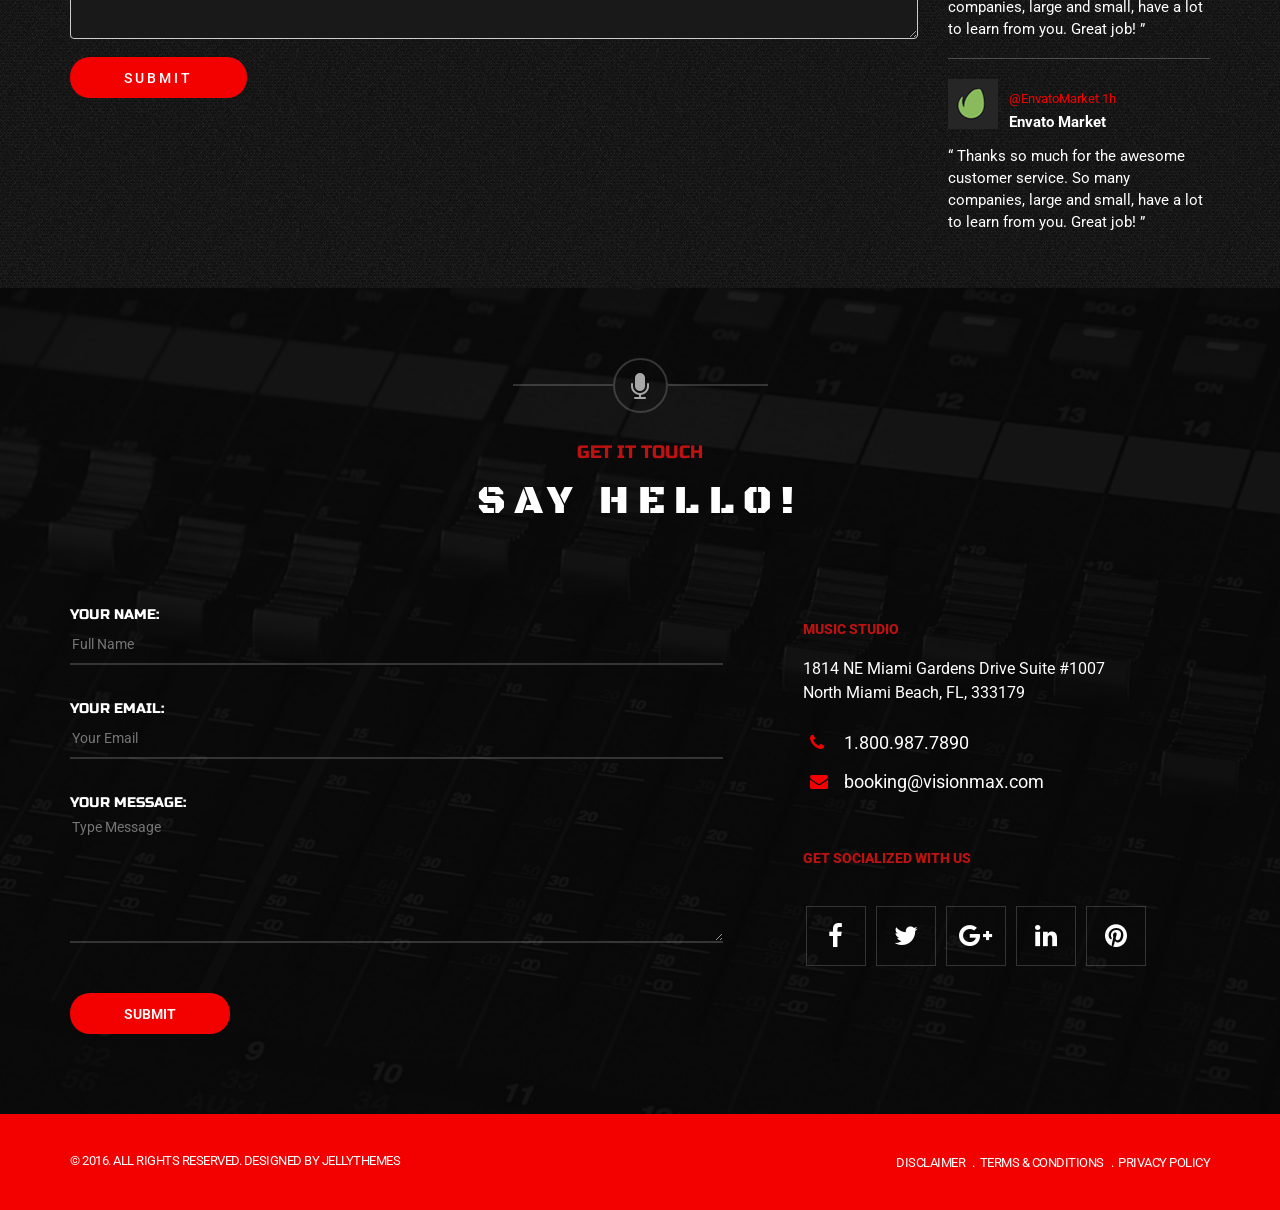
<file: blog-post.html>
<!doctype html>
<!--[if lt IE 7]>      <html class="no-js lt-ie9 lt-ie8 lt-ie7"> <![endif]-->
<!--[if IE 7]>         <html class="no-js lt-ie9 lt-ie8"> <![endif]-->
<!--[if IE 8]>         <html class="no-js lt-ie9"> <![endif]-->
<!--[if gt IE 8]><!--> <html class="no-js"> <!--<![endif]-->
  <head>
    <meta charset="utf-8">
    <meta http-equiv="X-UA-Compatible" content="IE=edge">
    <title></title>
    <meta name="description" content="">
    <meta name="HandheldFriendly" content="True">
    <meta name="MobileOptimized" content="320">
    <meta name="viewport" content="width=device-width,initial-scale=1,maximum-scale=1,user-scalable=0">
    <!-- Place favicon.ico and apple-touch-icon.png in the root directory -->

    <link href="https://fonts.googleapis.com/css?family=Black+Ops+One" rel="stylesheet" type="text/css">
    <link href="https://fonts.googleapis.com/css?family=Russo+One" rel="stylesheet" type="text/css">
    <link href='https://fonts.googleapis.com/css?family=Roboto:400,100,100italic,300,300italic,400italic,500,500italic,700,700italic,900,900italic' rel='stylesheet' type='text/css'>

    <link rel="stylesheet" href="styles/vendor/bootstrap.css">
    <link rel="stylesheet" href="styles/vendor/font-awesome.min.css">
    <link rel="stylesheet" href="styles/vendor/superslides.css">
    <link rel="stylesheet" href="styles/vendor/owl.carousel.css">
    <link rel="stylesheet" href="styles/vendor/owl.transitions.css">
    <link rel="stylesheet" href="styles/vendor/flickity.min.css">
    <link rel="stylesheet" href="styles/vendor/swipebox.min.css">
    <link rel="stylesheet" href="styles/vendor/TimeCircles.css">

    <link rel="stylesheet" href="styles/main-hiphop.css">
    <link rel="stylesheet" href="styles/demo.css">

    <link rel="stylesheet" href="styles/colors/color-lightyellow.css">
    <link rel="stylesheet" href="styles/colors/color-lightblue.css">
    <link rel="stylesheet" href="styles/colors/color-purple.css">
    <link rel="stylesheet" href="styles/colors/color-green.css">
    <link rel="stylesheet" href="styles/colors/color-militar.css">
    <link rel="stylesheet" href="styles/colors/color-caqui.css">
    <link rel="stylesheet" href="styles/colors/color-lightred.css">
    
    <script src="scripts/vendor/modernizr.js"></script>
  </head>
  <body data-spy="scroll" data-target="#navbar-muziq" data-offset="80">
    
    <!-- LOADER -->
    <div id="mask">
        <div class="loader">
          <!-- <img src="images/loading.gif" alt='loading'> -->
          <div class="cssload-container">
            <div class="cssload-shaft1"></div>
            <div class="cssload-shaft2"></div>
            <div class="cssload-shaft3"></div>
            <div class="cssload-shaft4"></div>
            <div class="cssload-shaft5"></div>
            <div class="cssload-shaft6"></div>
            <div class="cssload-shaft7"></div>
            <div class="cssload-shaft8"></div>
            <div class="cssload-shaft9"></div>
            <div class="cssload-shaft10"></div>
        </div>
        </div>
    </div>
    
    <!-- HEADER -->
    <header id="jHeader">
      <nav class="navbar navbar-default" role="navigation">
        
        <div class="navbar-header">
          <button type="button" class="navbar-toggle" data-toggle="collapse" data-target=".navbar-ex1-collapse">
            <span class="sr-only">Desplegar navegación</span>
            <span class="icon-bar"></span>
            <span class="icon-bar"></span>
            <span class="icon-bar"></span>
          </button>
          <a class="navbar-brand" href="index.html"><img src="images/logo.png" alt="logo"></a>
        </div>
       
        <div class="collapse navbar-collapse navbar-ex1-collapse" id="navbar-muziq">
          <ul class="nav navbar-nav navbar-right">
            <li class="active"><a href="index.html">Home</a></li>
            <li><a href="index.html#anchor01">Events</a></li>
            <li><a href="index.html#anchor02">Artists</a></li>
            <li><a href="index.html#anchor03">About</a></li>
            <li><a href="index.html#anchor04">Albums</a></li>
            <li><a href="index.html#anchor05">Gigs</a></li>
            <li><a href="index.html#anchor06">Gallery</a></li>
            <li><a href="blog.html">Blog</a></li>
            <li><a href="shop.html">Shop</a></li>
            <li><a href="#anchor08">Contact</a></li>
          </ul>
        </div>

      </nav>
    </header>
    
    <!-- INTRO -->
    <section class="intro intro-mini full-width jIntro bg-blog" id="anchor00">
      <div class="container">
        <div class="row">
          <div class="col-md-12">
            <div class="text-center">
              <h1 class="primary-title">Blog</h1>
              <h2 class="subtitle-text">Latest music news and reviews</h2>
            </div>
          </div>
        </div>
      </div>
    </section>

    <!-- POST -->
    <div class="section blog single-post pattern inverse-color" id="anchor07">
      <div class="container">
        <div class="row">
          <div class="col-md-9">
            <article class="post-details">
              <img class="featured-image" src="images/demo/blog/post.jpg">
              <h4 class="title small"><span class="gray">Posted by:</span> admin | music, concert <span class="right"><i class="fa fa-commenting-o"></i> 3 comments</span></h4>
              <h3 class="title post-detail">KYgo Brings the tropical house feels on new single 'stay'</h3>
              <p>Lorem ipsum dolor sit amet, consectetur adipiscing elit. Suspendisse tempus ex ac venenatis egestas. Praesent sed consectetur est. Aenean ornare volutpat orci, suscipit finibus purus molestie ac. Duis ut convallis est, sit amet viverra velit. Proin ac sem iaculis, blandit eros vel, pulvinar dolor. Sed nec tortor vitae lacus laoreet elementum. Integer rhoncus elit eu diam rutrum, id luctus enim fermentum. Sed ullamcorper tristique magna ac lobortis. Nunc feugiat sem non mi scelerisque, eu blandit sem consectetur. Sed quis augue tempor, sollicitudin nibh eget, tristique lorem.</p>
              <p class="quote-post">“Duis ut convallis est, sit amet viverra velit. Proin ac sem iaculis, blandit eros vel, pulvinar dolor. Sed nec tortor vitae lacus laoreet elementum  tortor lacus laoreet elementum. Integer rhoncus elit eu diam rutrum”</p>
              <p>Nulla imperdiet tristique lorem. Nunc in cursus tortor. Nulla in finibus leo, eget porta enim. Curabitur ut magna facilisis, blandit elit nec, placerat orci. Proin lorem risus, aliquam in sodales in, interdum vitae ex. Aenean blandit, quam sed aliquam sodales, nisi magna faucibus ante, nec fringilla ante diam nec justo. Duis ut bibendum quam. Nam volutpat lorem cursus, congue elit et, lacinia diam. Pellentesque elementum nibh neque.</p>
              
              <div class="voffset120"></div>

              <div class="post-author">
                <h4 class="title small">about the author</h4>
                <div class="media">
                    <a class="pull-left" href="#">
                        <img class="media-object" src="images/demo/blog/author-post.jpg" alt="">
                    </a>
                    <div class="media-body">
                        <h4 class="media-heading">John Doe</h4>
                        Cras sit amet nibh libero, in gravida nulla. Nulla vel metus scelerisque ante sollicitudin commodo. Cras purus odio, vestibulum in vulputate at, tempus viverra turpis. Fusce condimentum nunc ac nisi vulputate fringilla. Donec lacinia congue felis in faucibus.
                    </div>
                </div>
              </div>

              <div class="voffset60"></div>
              
              <div class="post-comments">
                <h4 class="title small">12 comments</h4>

                <!-- Comment -->
                <div class="media">
                    <a class="pull-left" href="#">
                        <img class="media-object" src="images/person.png" alt="">
                    </a>
                    <div class="media-body">
                        <h4 class="media-heading">Start Bootstrap
                            <small>Sept 25, 2014 at 9:30 pm</small>
                        </h4>
                        Cras sit amet nibh libero, in gravida nulla. Nulla vel metus scelerisque ante sollicitudin commodo. Cras purus odio, vestibulum in vulputate at, tempus viverra turpis. Fusce condimentum nunc ac nisi vulputate fringilla. Donec lacinia congue felis in faucibus.
                        <span class="reply">Reply</span>

                        <hr>

                        <!-- Nested Comment -->
                        <div class="media">
                            <a class="pull-left" href="#">
                                <img class="media-object" src="images/person.png" alt="">
                            </a>
                            <div class="media-body">
                                <h4 class="media-heading">Nested Start Bootstrap
                                    <small>Sept 25, 2014 at 9:30 pm</small>
                                </h4>
                                Cras sit amet nibh libero, in gravida nulla. Nulla vel metus scelerisque ante sollicitudin commodo. Cras purus odio, vestibulum in vulputate at, tempus viverra turpis. Fusce condimentum nunc ac nisi vulputate fringilla. Donec lacinia congue felis in faucibus.
                                <span class="reply">Reply</span>
                            </div>
                        </div>
                        <!-- End Nested Comment -->
                    </div>
                    
                    <hr>
                    
                    <!-- Comment -->
                    <div class="media">
                        <a class="pull-left" href="#">
                            <img class="media-object" src="images/person.png" alt="">
                        </a>
                        <div class="media-body">
                            <h4 class="media-heading">Start Bootstrap
                                <small>Sept 25, 2014 at 9:30 pm</small>
                            </h4>
                            Cras sit amet nibh libero, in gravida nulla. Nulla vel metus scelerisque ante sollicitudin commodo. Cras purus odio, vestibulum in vulputate at, tempus viverra turpis. Fusce condimentum nunc ac nisi vulputate fringilla. Donec lacinia congue felis in faucibus.
                            <span class="reply">Reply</span>
                        </div>
                    </div>
                </div>
              </div>
              
              <div class="voffset80"></div>

              <div class="post-reply">
                <h4 class="title small">Leave a reply</h4>
                <form action="#">
                  <input type="text" class="form-control" placeholder="Name:">
                  <input type="email" class="form-control" placeholder="Email:">
                  <input type="text" class="form-control" placeholder="Website:">
                  <textarea class="form-control" rows="7" placeholder="Message:"></textarea>
                  <input type="submit" value="Submit" class="btn rounded">
                </form>
              </div>
            </article>
          </div>

          <div class="col-md-3">
            <div class="sidebar">

              <div class="title small">Search</div>
              <div class="input-group search">
                <input type="text" class="form-control" placeholder="enter keyword">
                <span class="input-group-btn">
                  <button type="button">
                    <i class="fa fa-search"></i>
                  </button>
                </span>
              </div>

              <div class="title small">Social widget</div>
              <ul class="social">
                <li class="facebook"><a href="#"><i class="fa fa-facebook"></i></a></li>
                <li class="twitter"><a href="#"><i class="fa fa-twitter"></i></a></li>
                <li class="google"><a href="#"><i class="fa fa-google-plus"></i></a></li>
                <li class="instagram"><a href="#"><i class="fa fa-instagram"></i></a></li>
                <li class="linkedin"><a href="#"><i class="fa fa-linkedin"></i></a></li>
                <li class="pinterest"><a href="#"><i class="fa fa-pinterest"></i></a></li>
                <li class="flickr"><a href="#"><i class="fa fa-flickr"></i></a></li>
                <li class="tumblr"><a href="#"><i class="fa fa-tumblr"></i></a></li>
                <li class="dribbble"><a href="#"><i class="fa fa-dribbble"></i></a></li>
                <li class="youtube"><a href="#"><i class="fa fa-youtube"></i></a></li>
              </ul>

              <div class="advertisment">
                <div class="vcenter">
                  <p>advertisiment</p>
                  <p>300 x 250</p>
                </div>
              </div>

              <div class="voffset50"></div>

              <div class="title small">instagram feed</div>
              <div class="instagram-feed">
                <ul>
                  <li><img src="images/demo/blog/instagram1.jpg" alt=""></li>
                  <li><img src="images/demo/blog/instagram2.jpg" alt=""></li>
                  <li><img src="images/demo/blog/instagram3.jpg" alt=""></li>
                  <li><img src="images/demo/blog/instagram4.jpg" alt=""></li>
                  <li><img src="images/demo/blog/instagram5.jpg" alt=""></li>
                  <li><img src="images/demo/blog/instagram6.jpg" alt=""></li>
                </ul>
              </div>

              <div class="title small">Recent posts</div>
              <div class="last-posts-sidebar">
                <ul>
                  <li>
                    <a href="#" class="pull-left">
                      <img src="images/demo/blog/recent-post1.jpg" alt="">
                    </a>
                    <div class="title-post">
                      <div class="date">31 May, 2015</div>
                      <p>Create your next website with Unity.</p>
                    </div>
                  </li>
                  <li>
                    <a href="#" class="pull-left">
                      <img src="images/demo/blog/recent-post2.jpg" alt="">
                    </a>
                    <div class="title-post">
                      <div class="date">31 May, 2015</div>
                      <p>Create your next website with Unity.</p>
                    </div>
                  </li>
                  <li>
                    <a href="#" class="pull-left">
                      <img src="images/demo/blog/recent-post3.jpg" alt="">
                    </a>
                    <div class="title-post">
                      <div class="date">31 May, 2015</div>
                      <p>Create your next website with Unity.</p>
                    </div>
                  </li>
                </ul>
              </div>

              <div class="title small">Tags</div>
              <div class="list-tags">
                <ul>
                  <li><a href="#">web design</a></li>
                  <li><a href="#">development</a></li>
                  <li><a href="#">css</a></li>
                  <li><a href="#">studio</a></li>
                  <li><a href="#">award</a></li>
                  <li><a href="#">mobile</a></li>
                  <li><a href="#">ios</a></li>
                  <li><a href="#">ui / ux</a></li>
                  <li><a href="#">portfolio</a></li>
                </ul>
              </div>

              <div class="title small">Comments</div>
              <ul class="menu-sidebar">
                <li class="active">recent</li>
                <li>popular</li>
              </ul>
              <div class="last-comments">                
                <ul>
                  <li>
                    <div class="header-comment">
                      <a href="#" class="pull-left">
                        <img src="images/demo/blog/comments1.jpg" alt="">
                      </a>
                      <div class="title-post">
                        <div class="date">1 hour ago</div>
                        <p>Ethan Martin say:</p>
                      </div>
                    </div>
                    <div class="comment">
                      <p>“ Thanks so much for the awesome customer service. So many companies, large and small, have a lot to learn from you. Great job! ”</p>
                    </div>
                  </li>
                  <li>
                    <div class="header-comment">
                      <a href="#" class="pull-left">
                        <img src="images/demo/blog/comments2.jpg" alt="">
                      </a>
                      <div class="title-post">
                        <div class="date">1 hour ago</div>
                        <p>Ethan Martin say:</p>
                      </div>
                    </div>
                    <div class="comment">
                      <p>“ Thanks so much for the awesome customer service. So many companies, large and small, have a lot to learn from you. Great job! ”</p>
                    </div>
                  </li>
                  <li>
                    <div class="header-comment">
                      <a href="#" class="pull-left">
                        <img src="images/demo/blog/comments3.jpg" alt="">
                      </a>
                      <div class="title-post">
                        <div class="date">1 hour ago</div>
                        <p>Ethan Martin say:</p>
                      </div>
                    </div>
                    <div class="comment">
                      <p>“ Thanks so much for the awesome customer service. So many companies, large and small, have a lot to learn from you. Great job! ”</p>
                    </div>
                  </li>
                </ul>
              </div>

              <div class="title small"><i class="fa fa-twitter"></i> Twitter widget</div>
              <div class="last-tweets">
                <ul>
                  <li>
                    <div class="header-comment">
                      <a href="#" class="pull-left">
                        <img src="images/demo/blog/tweet.jpg" alt="">
                      </a>
                      <div class="title-post">
                        <div class="date">‏@EnvatoMarket  1h</div>
                        <p>Envato Market</p>
                      </div>
                    </div>
                    <div class="tweet">
                      <p>“ Thanks so much for the awesome customer service. So many companies, large and small, have a lot to learn from you. Great job! ”</p>
                    </div>
                  </li>
                  <li>
                    <div class="header-comment">
                      <a href="#" class="pull-left">
                        <img src="images/demo/blog/tweet.jpg" alt="">
                      </a>
                      <div class="title-post">
                        <div class="date">‏@EnvatoMarket  1h</div>
                        <p>Envato Market</p>
                      </div>
                    </div>
                    <div class="tweet">
                      <p>“ Thanks so much for the awesome customer service. So many companies, large and small, have a lot to learn from you. Great job! ”</p>
                    </div>
                  </li>
                  <li>
                    <div class="header-comment">
                      <a href="#" class="pull-left">
                        <img src="images/demo/blog/tweet.jpg" alt="">
                      </a>
                      <div class="title-post">
                        <div class="date">‏@EnvatoMarket  1h</div>
                        <p>Envato Market</p>
                      </div>
                    </div>
                    <div class="tweet">
                      <p>“ Thanks so much for the awesome customer service. So many companies, large and small, have a lot to learn from you. Great job! ”</p>
                    </div>
                  </li>
                </ul>
              </div>
            </div>
          </div>
        </div>
      </div>
    </div>

    <!-- CONTACTS -->
    <section class="section inverse-color contact" id="anchor08">
      <div class="container">
        <div class="row">
          <div class="col-md-8 col-md-offset-2">
            <div class="voffset70"></div>
            <div class="separator-icon">
              <i class="fa fa fa-microphone"></i>
            </div>
            <div class="voffset30"></div>
            <p class="pretitle">get it touch</p>
            <div class="voffset20"></div>
            <h2 class="title">say hello!</h2>
            <div class="voffset80"></div>
          </div>
        </div>       
        <div class="row">
          <div class="col-sm-6 col-md-7">
            <form action="mail.php" method="post" id="contactform" class="contact-form">
              <div class="form-group">
                <label class="title small" for="name">Your name:</label>
                <input type="text" placeholder="Full Name" name="name" id="name" class="text name required">
              </div>
              
              <div class="form-group">
                <label class="title small" for="email">Your email:</label>
                <input type="email" placeholder="Your Email" name="email" id="email" class="text email required">
              </div>
              
              <div class="form-group">
                <label class="title small" for="message">Your message:</label>
                <textarea name="message" class="text area required" id="message" placeholder="Type Message"></textarea>
              </div>

              <!-- <div class="formSent"><p><strong>Your Message Has Been Sent!</strong> Thank you for contacting us.</p></div> -->
              <input type="submit" value="Submit" class="btn rounded">   
              <div class="voffset80"></div>            
            </form>
          </div>
          <div class="col-sm-6 col-md-5">
            <div class="col-contact">
              <h4 class="title small">Music studio</h4>
              <div class="voffset20"></div>
              <p>1814 NE Miami Gardens Drive Suite #1007</p>
              <p>North Miami Beach, FL, 333179</p>
              <ul class="contact">
                <li><i class="fa fa-phone"></i> 1.800.987.7890</li>
                <li><i class="fa fa-envelope"></i> booking@visionmax.com</li>
              </ul>
              <h4 class="title small">Get socialized with us</h4>
              <ul class="social-links">
                <li><a href="#"><i class="fa fa-facebook"></i></a></li>
                <li><a href="#"><i class="fa fa-twitter"></i></a></li>
                <li><a href="#"><i class="fa fa-google-plus"></i></a></li>
                <li><a href="#"><i class="fa fa-linkedin"></i></a></li>
                <li><a href="#"><i class="fa fa-pinterest"></i></a></li>
              </ul>
            </div>
          </div>
        </div>
      </div>
    </section>
    
    <!-- FOOTER -->
    <footer>
      <div class="container">
        <p class="copy">© 2016. All Rights Reserved. Designed by JellyThemes</p>
        <ul class="menu-footer">
          <li><a href="#">disclaimer</a></li>
          <li><a href="#">terms & conditions</a></li>
          <li><a href="#">privacy policy</a></li>
        </ul>
      </div>
    </footer>

    <!--[if lt IE 7]>
      <p class="browsehappy">You are using an <strong>outdated</strong> browser. Please <a href="http://browsehappy.com/">upgrade your browser</a> to improve your experience.</p>
    <![endif]-->

    <!-- Google Analytics: change UA-XXXXX-X to be your site's ID. -->
    <script>
      (function(b,o,i,l,e,r){b.GoogleAnalyticsObject=l;b[l]||(b[l]=
      function(){(b[l].q=b[l].q||[]).push(arguments)});b[l].l=+new Date;
      e=o.createElement(i);r=o.getElementsByTagName(i)[0];
      e.src='//www.google-analytics.com/analytics.js';
      r.parentNode.insertBefore(e,r)}(window,document,'script','ga'));
      ga('create','UA-XXXXX-X');ga('send','pageview');
    </script>

    <script src="scripts/vendor/jquery.js"></script>
    <script src="scripts/vendor/jquery.superslides.min.js"></script>
    <script src="scripts/vendor/flickity.pkgd.js"></script>
    <script src="scripts/vendor/audio.min.js"></script>
    <script src="scripts/vendor/twitterFetcher_min.js"></script>
    <script src="scripts/vendor/isotope.pkgd.min.js"></script>
    <script src="scripts/vendor/jquery.swipebox.min.js"></script>
    <script src="scripts/vendor/TimeCircles.js"></script>
    <script src="scripts/vendor/owl.carousel.min.js"></script>
    <script src="scripts/vendor/jquery.parallax.min.js"></script>

    <script src="scripts/discography.js"></script>
    <script src="scripts/news.js"></script>
    <script src="scripts/main.js"></script>

    <script src="scripts/vendor/bootstrap.js"></script>
    
  </body>
</html>
</file>
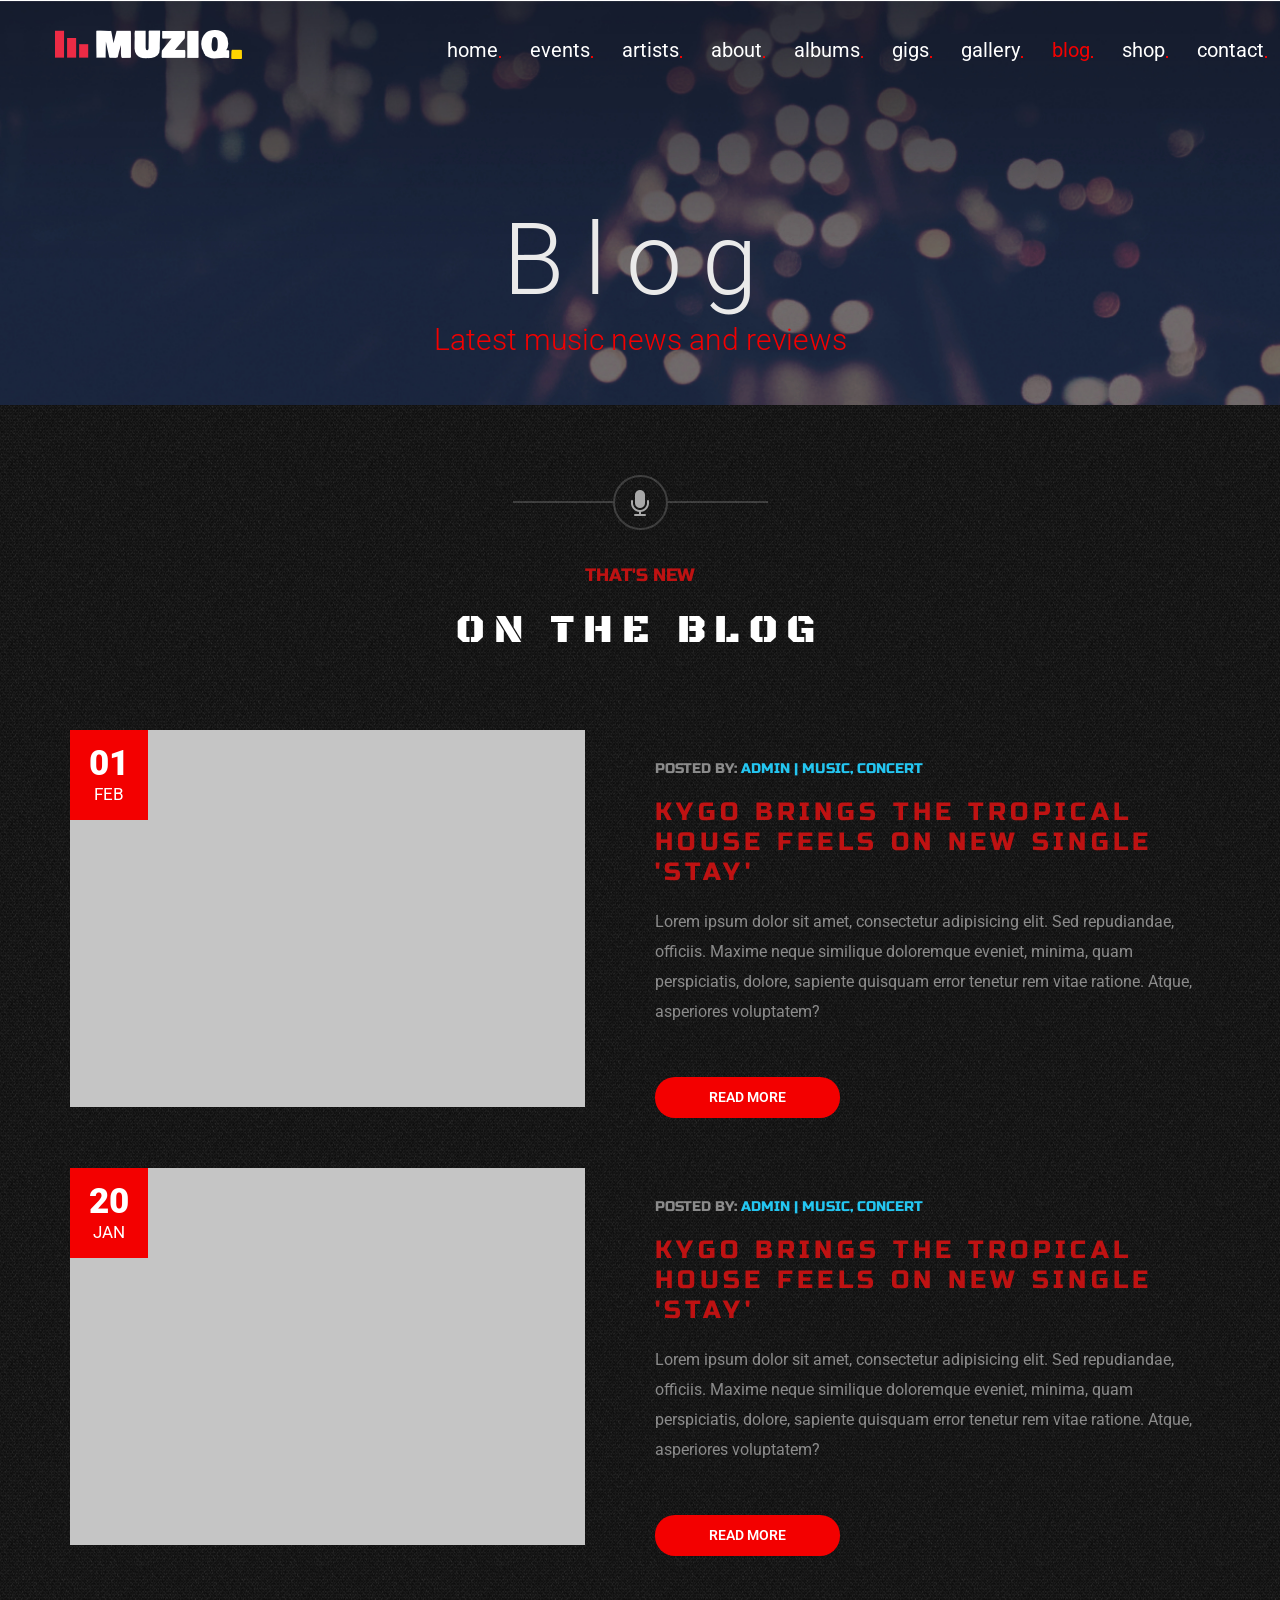
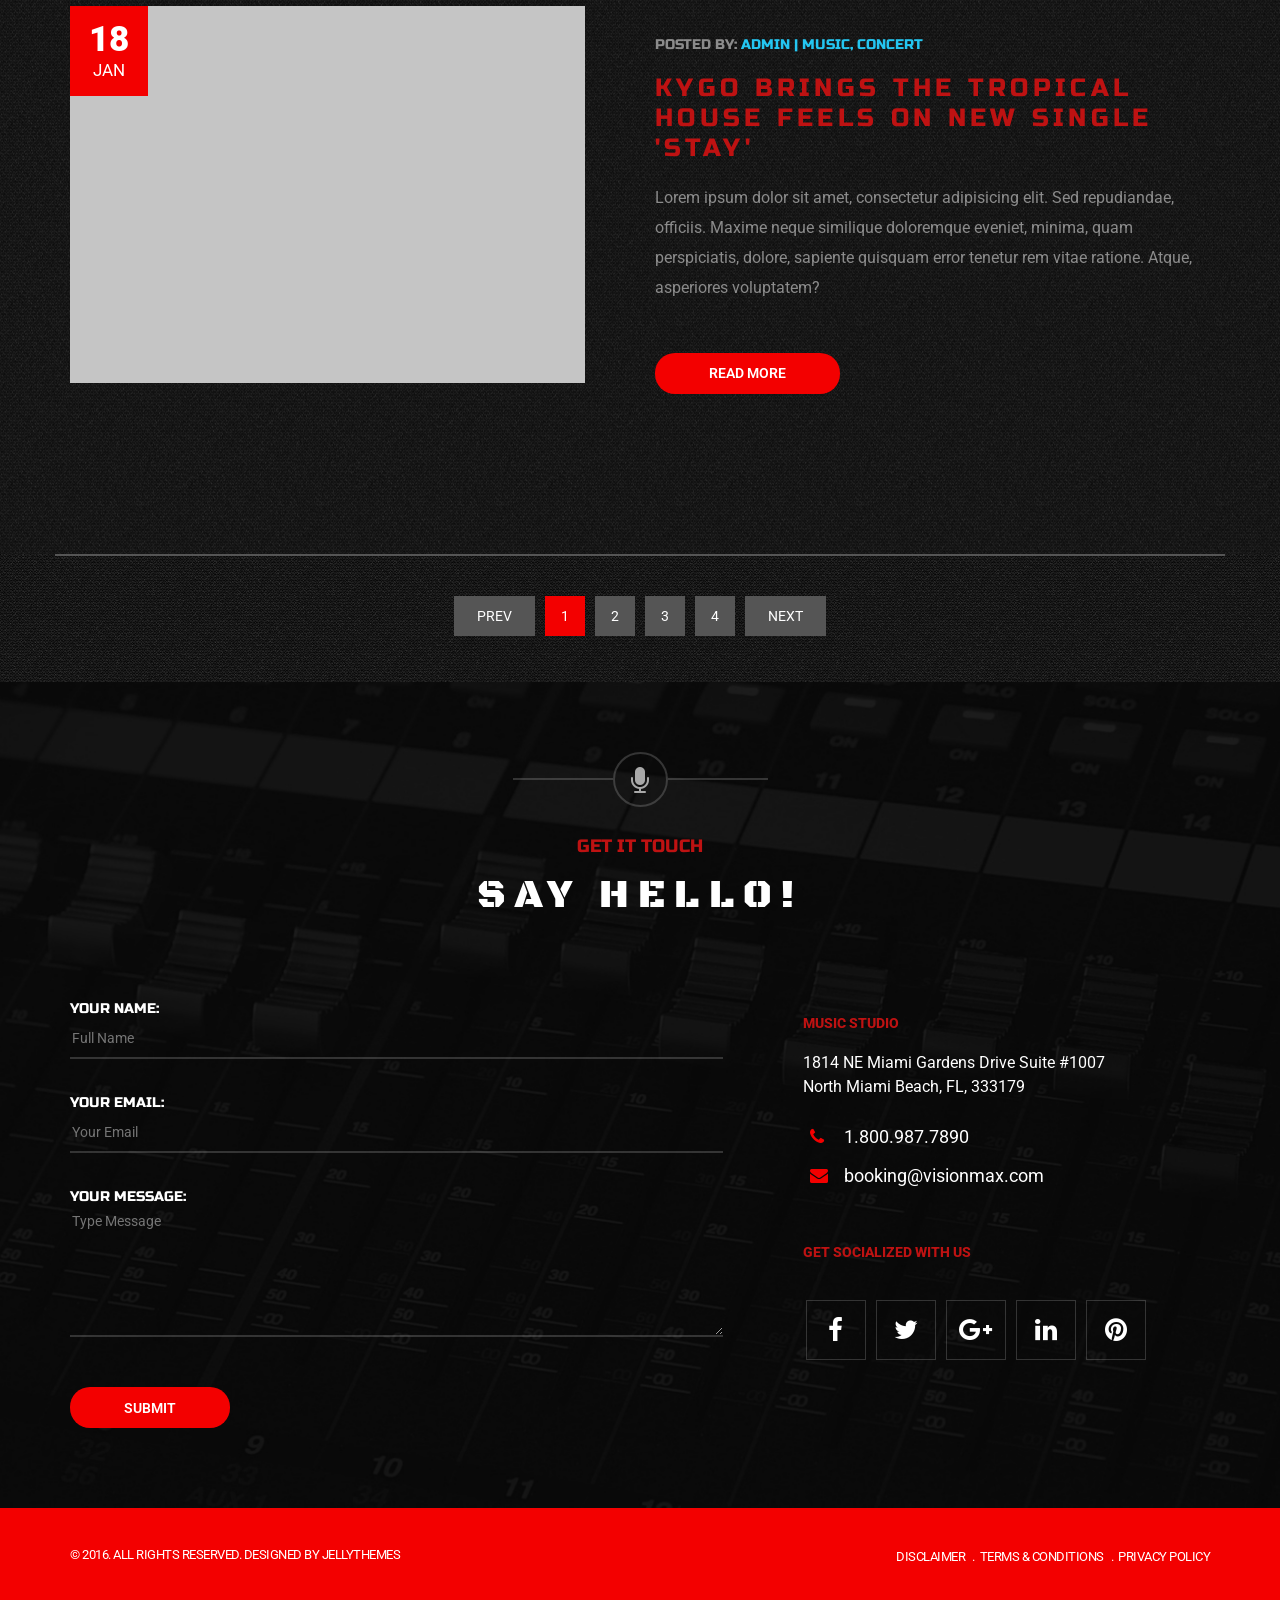
<file: blog.html>
<!doctype html>
<!--[if lt IE 7]>      <html class="no-js lt-ie9 lt-ie8 lt-ie7"> <![endif]-->
<!--[if IE 7]>         <html class="no-js lt-ie9 lt-ie8"> <![endif]-->
<!--[if IE 8]>         <html class="no-js lt-ie9"> <![endif]-->
<!--[if gt IE 8]><!--> <html class="no-js"> <!--<![endif]-->
  <head>
    <meta charset="utf-8">
    <meta http-equiv="X-UA-Compatible" content="IE=edge">
    <title></title>
    <meta name="description" content="">
    <meta name="HandheldFriendly" content="True">
    <meta name="MobileOptimized" content="320">
    <meta name="viewport" content="width=device-width,initial-scale=1,maximum-scale=1,user-scalable=0">
    <!-- Place favicon.ico and apple-touch-icon.png in the root directory -->

    <link href="https://fonts.googleapis.com/css?family=Black+Ops+One" rel="stylesheet" type="text/css">
    <link href="https://fonts.googleapis.com/css?family=Russo+One" rel="stylesheet" type="text/css">
    <link href='https://fonts.googleapis.com/css?family=Roboto:400,100,100italic,300,300italic,400italic,500,500italic,700,700italic,900,900italic' rel='stylesheet' type='text/css'>

    <link rel="stylesheet" href="styles/vendor/bootstrap.css">
    <link rel="stylesheet" href="styles/vendor/font-awesome.min.css">
    <link rel="stylesheet" href="styles/vendor/superslides.css">
    <link rel="stylesheet" href="styles/vendor/owl.carousel.css">
    <link rel="stylesheet" href="styles/vendor/owl.transitions.css">
    <link rel="stylesheet" href="styles/vendor/flickity.min.css">
    <link rel="stylesheet" href="styles/vendor/swipebox.min.css">
    <link rel="stylesheet" href="styles/vendor/TimeCircles.css">

    <link rel="stylesheet" href="styles/main-hiphop.css">
    <link rel="stylesheet" href="styles/demo.css">

    <link rel="stylesheet" href="styles/colors/color-lightyellow.css">
    <link rel="stylesheet" href="styles/colors/color-lightblue.css">
    <link rel="stylesheet" href="styles/colors/color-purple.css">
    <link rel="stylesheet" href="styles/colors/color-green.css">
    <link rel="stylesheet" href="styles/colors/color-militar.css">
    <link rel="stylesheet" href="styles/colors/color-caqui.css">
    <link rel="stylesheet" href="styles/colors/color-lightred.css">
    
    <script src="scripts/vendor/modernizr.js"></script>
  </head>
  <body data-spy="scroll" data-target="#navbar-muziq" data-offset="80">
    
    <!-- LOADER -->
    <div id="mask">
        <div class="loader">
          <!-- <img src="images/loading.gif" alt='loading'> -->
          <div class="cssload-container">
            <div class="cssload-shaft1"></div>
            <div class="cssload-shaft2"></div>
            <div class="cssload-shaft3"></div>
            <div class="cssload-shaft4"></div>
            <div class="cssload-shaft5"></div>
            <div class="cssload-shaft6"></div>
            <div class="cssload-shaft7"></div>
            <div class="cssload-shaft8"></div>
            <div class="cssload-shaft9"></div>
            <div class="cssload-shaft10"></div>
        </div>
        </div>
    </div>
    
    <!-- HEADER -->
    <header id="jHeader">
      <nav class="navbar navbar-default" role="navigation">
        
        <div class="navbar-header">
          <button type="button" class="navbar-toggle" data-toggle="collapse" data-target=".navbar-ex1-collapse">
            <span class="sr-only">Desplegar navegación</span>
            <span class="icon-bar"></span>
            <span class="icon-bar"></span>
            <span class="icon-bar"></span>
          </button>
          <a class="navbar-brand" href="index.html"><img src="images/logo.png" alt="logo"></a>
        </div>
       
        <div class="collapse navbar-collapse navbar-ex1-collapse" id="navbar-muziq">
          <ul class="nav navbar-nav navbar-right">
            <li class="active"><a href="index.html">Home</a></li>
            <li><a href="index.html#anchor01">Events</a></li>
            <li><a href="index.html#anchor02">Artists</a></li>
            <li><a href="index.html#anchor03">About</a></li>
            <li><a href="index.html#anchor04">Albums</a></li>
            <li><a href="index.html#anchor05">Gigs</a></li>
            <li><a href="index.html#anchor06">Gallery</a></li>
            <li><a href="#anchor00">Blog</a></li>
            <li><a href="shop.html">Shop</a></li>
            <li><a href="#anchor08">Contact</a></li>
          </ul>
        </div>

      </nav>
    </header>
    
    <!-- INTRO -->
    <section class="intro intro-mini full-width jIntro bg-blog" id="anchor00">
      <div class="container">
        <div class="row">
          <div class="col-md-12">
            <div class="text-center">
              <h1 class="primary-title">Blog</h1>
              <h2 class="subtitle-text">Latest music news and reviews</h2>
            </div>
          </div>
        </div>
      </div>
    </section>

    <!-- NEWS -->
    <div class="section blog list-posts pattern inverse-color" id="anchor07">
      <div class="container">
        <div class="row">
          <div class="col-md-8 col-md-offset-2">
            <div class="voffset70"></div>
            <div class="separator-icon">
              <i class="fa fa-microphone"></i>
            </div>
            <div class="voffset30"></div>
            <p class="pretitle">that's new</p>
            <div class="voffset20"></div>
            <h2 class="title">on the blog</h2>
            <div class="voffset80"></div>
          </div>
        </div>
        <div class="row">
          <div class="col-md-12">
            <article class="post-item">
              <div class="row">
                <div class="col-sm-6">
                  <div class="photo-post" id="image-post1"></div>
                  <p class="date">
                    <span class="day">01</span>
                    <span class="month">feb</span>
                  </p>
                </div>
                <div class="col-sm-6">
                  <div class="voffset30"></div>
                  <h4 class="title small"><span>Posted by:</span> admin | music, concert</h4>
                  <h3 class="title post">KYgo Brings the tropical house feels on new single 'stay'</h3>
                  <p>Lorem ipsum dolor sit amet, consectetur adipisicing elit. Sed repudiandae, officiis. Maxime neque similique doloremque eveniet, minima, quam perspiciatis, dolore, sapiente quisquam error tenetur rem vitae ratione. Atque, asperiores voluptatem?</p>
                  <span class="btn rounded close-new">view less</span>
                  <a href="blog-post.html" class="btn rounded" id="new-01.html">Read more</a>
                  <section class="section news-window">
                    <div class="news-content"></div><!-- AJAX Dinamic Content -->
                  </section>
                </div>
              </div>
            </article>
            <article class="post-item">
              <div class="row">
                <div class="col-sm-6">
                  <div class="photo-post" id="image-post2"></div>
                  <p class="date">
                    <span class="day">20</span>
                    <span class="month">jan</span>
                  </p>
                </div>
                <div class="col-sm-6">
                  <div class="voffset30"></div>
                  <h4 class="title small"><span>Posted by:</span> admin | music, concert</h4>
                  <h3 class="title post">KYgo Brings the tropical house feels on new single 'stay'</h3>
                  <p>Lorem ipsum dolor sit amet, consectetur adipisicing elit. Sed repudiandae, officiis. Maxime neque similique doloremque eveniet, minima, quam perspiciatis, dolore, sapiente quisquam error tenetur rem vitae ratione. Atque, asperiores voluptatem?</p>
                  <span class="btn rounded close-new">view less</span>
                  <a href="blog-post.html" class="btn rounded" id="new-01.html">Read more</a>
                  <section class="section news-window">
                    <div class="news-content"></div><!-- AJAX Dinamic Content -->
                  </section>
                </div>
              </div>
            </article>
            <article class="post-item">
              <div class="row">
                <div class="col-sm-6">
                  <div class="photo-post" id="image-post3"></div>
                  <p class="date">
                    <span class="day">18</span>
                    <span class="month">jan</span>
                  </p>
                </div>
                <div class="col-sm-6">
                  <div class="voffset30"></div>
                  <h4 class="title small"><span>Posted by:</span> admin | music, concert</h4>
                  <h3 class="title post">KYgo Brings the tropical house feels on new single 'stay'</h3>
                  <p>Lorem ipsum dolor sit amet, consectetur adipisicing elit. Sed repudiandae, officiis. Maxime neque similique doloremque eveniet, minima, quam perspiciatis, dolore, sapiente quisquam error tenetur rem vitae ratione. Atque, asperiores voluptatem?</p>
                  <span class="btn rounded close-new">view less</span>
                  <a href="blog-post.html" class="btn rounded" id="new-01.html">Read more</a>
                  <section class="section news-window">
                    <div class="news-content"></div><!-- AJAX Dinamic Content -->
                  </section>
                </div>
              </div>
            </article>
          </div>
        </div>
      </div>
    </div>
    
    <!-- PAGINATION -->
    <section class="section paginationposts pattern inverse-color">
      <div class="container">
        <div class="row">
          <div class="col-md-12">
            <nav>
              <ul class="pagination">
                <li>
                  <a href="#" aria-label="Previous">
                    <span aria-hidden="true">prev</span>
                  </a>
                </li>
                <li class="active"><a href="#">1</a></li>
                <li><a href="#">2</a></li>
                <li><a href="#">3</a></li>
                <li><a href="#">4</a></li>
                <li>
                  <a href="#" aria-label="Next">
                    <span aria-hidden="true">next</span>
                  </a>
                </li>
              </ul>
            </nav>
          </div>
        </div>
      </div>
    </section>

    <!-- CONTACTS -->
    <section class="section inverse-color contact" id="anchor08">
      <div class="container">
        <div class="row">
          <div class="col-md-8 col-md-offset-2">
            <div class="voffset70"></div>
            <div class="separator-icon">
              <i class="fa fa fa-microphone"></i>
            </div>
            <div class="voffset30"></div>
            <p class="pretitle">get it touch</p>
            <div class="voffset20"></div>
            <h2 class="title">say hello!</h2>
            <div class="voffset80"></div>
          </div>
        </div>       
        <div class="row">
          <div class="col-sm-6 col-md-7">
            <form action="mail.php" method="post" id="contactform" class="contact-form">
              <div class="form-group">
                <label class="title small" for="name">Your name:</label>
                <input type="text" placeholder="Full Name" name="name" id="name" class="text name required">
              </div>
              
              <div class="form-group">
                <label class="title small" for="email">Your email:</label>
                <input type="email" placeholder="Your Email" name="email" id="email" class="text email required">
              </div>
              
              <div class="form-group">
                <label class="title small" for="message">Your message:</label>
                <textarea name="message" class="text area required" id="message" placeholder="Type Message"></textarea>
              </div>

              <!-- <div class="formSent"><p><strong>Your Message Has Been Sent!</strong> Thank you for contacting us.</p></div> -->
              <input type="submit" value="Submit" class="btn rounded">   
              <div class="voffset80"></div>            
            </form>
          </div>
          <div class="col-sm-6 col-md-5">
            <div class="col-contact">
              <h4 class="title small">Music studio</h4>
              <div class="voffset20"></div>
              <p>1814 NE Miami Gardens Drive Suite #1007</p>
              <p>North Miami Beach, FL, 333179</p>
              <ul class="contact">
                <li><i class="fa fa-phone"></i> 1.800.987.7890</li>
                <li><i class="fa fa-envelope"></i> booking@visionmax.com</li>
              </ul>
              <h4 class="title small">Get socialized with us</h4>
              <ul class="social-links">
                <li><a href="#"><i class="fa fa-facebook"></i></a></li>
                <li><a href="#"><i class="fa fa-twitter"></i></a></li>
                <li><a href="#"><i class="fa fa-google-plus"></i></a></li>
                <li><a href="#"><i class="fa fa-linkedin"></i></a></li>
                <li><a href="#"><i class="fa fa-pinterest"></i></a></li>
              </ul>
            </div>
          </div>
        </div>
      </div>
    </section>
    
    <!-- FOOTER -->
    <footer>
      <div class="container">
        <p class="copy">© 2016. All Rights Reserved. Designed by JellyThemes</p>
        <ul class="menu-footer">
          <li><a href="#">disclaimer</a></li>
          <li><a href="#">terms & conditions</a></li>
          <li><a href="#">privacy policy</a></li>
        </ul>
      </div>
    </footer>

    <!--[if lt IE 7]>
      <p class="browsehappy">You are using an <strong>outdated</strong> browser. Please <a href="http://browsehappy.com/">upgrade your browser</a> to improve your experience.</p>
    <![endif]-->

    <!-- Google Analytics: change UA-XXXXX-X to be your site's ID. -->
    <script>
      (function(b,o,i,l,e,r){b.GoogleAnalyticsObject=l;b[l]||(b[l]=
      function(){(b[l].q=b[l].q||[]).push(arguments)});b[l].l=+new Date;
      e=o.createElement(i);r=o.getElementsByTagName(i)[0];
      e.src='//www.google-analytics.com/analytics.js';
      r.parentNode.insertBefore(e,r)}(window,document,'script','ga'));
      ga('create','UA-XXXXX-X');ga('send','pageview');
    </script>

    <script src="scripts/vendor/jquery.js"></script>
    <script src="scripts/vendor/jquery.superslides.min.js"></script>
    <script src="scripts/vendor/flickity.pkgd.js"></script>
    <script src="scripts/vendor/audio.min.js"></script>
    <script src="scripts/vendor/twitterFetcher_min.js"></script>
    <script src="scripts/vendor/isotope.pkgd.min.js"></script>
    <script src="scripts/vendor/jquery.swipebox.min.js"></script>
    <script src="scripts/vendor/TimeCircles.js"></script>
    <script src="scripts/vendor/owl.carousel.min.js"></script>
    <script src="scripts/vendor/jquery.parallax.min.js"></script>

    <script src="scripts/discography.js"></script>
    <script src="scripts/news.js"></script>
    <script src="scripts/main.js"></script>

    <script src="scripts/vendor/bootstrap.js"></script>
    
  </body>
</html>
</file>
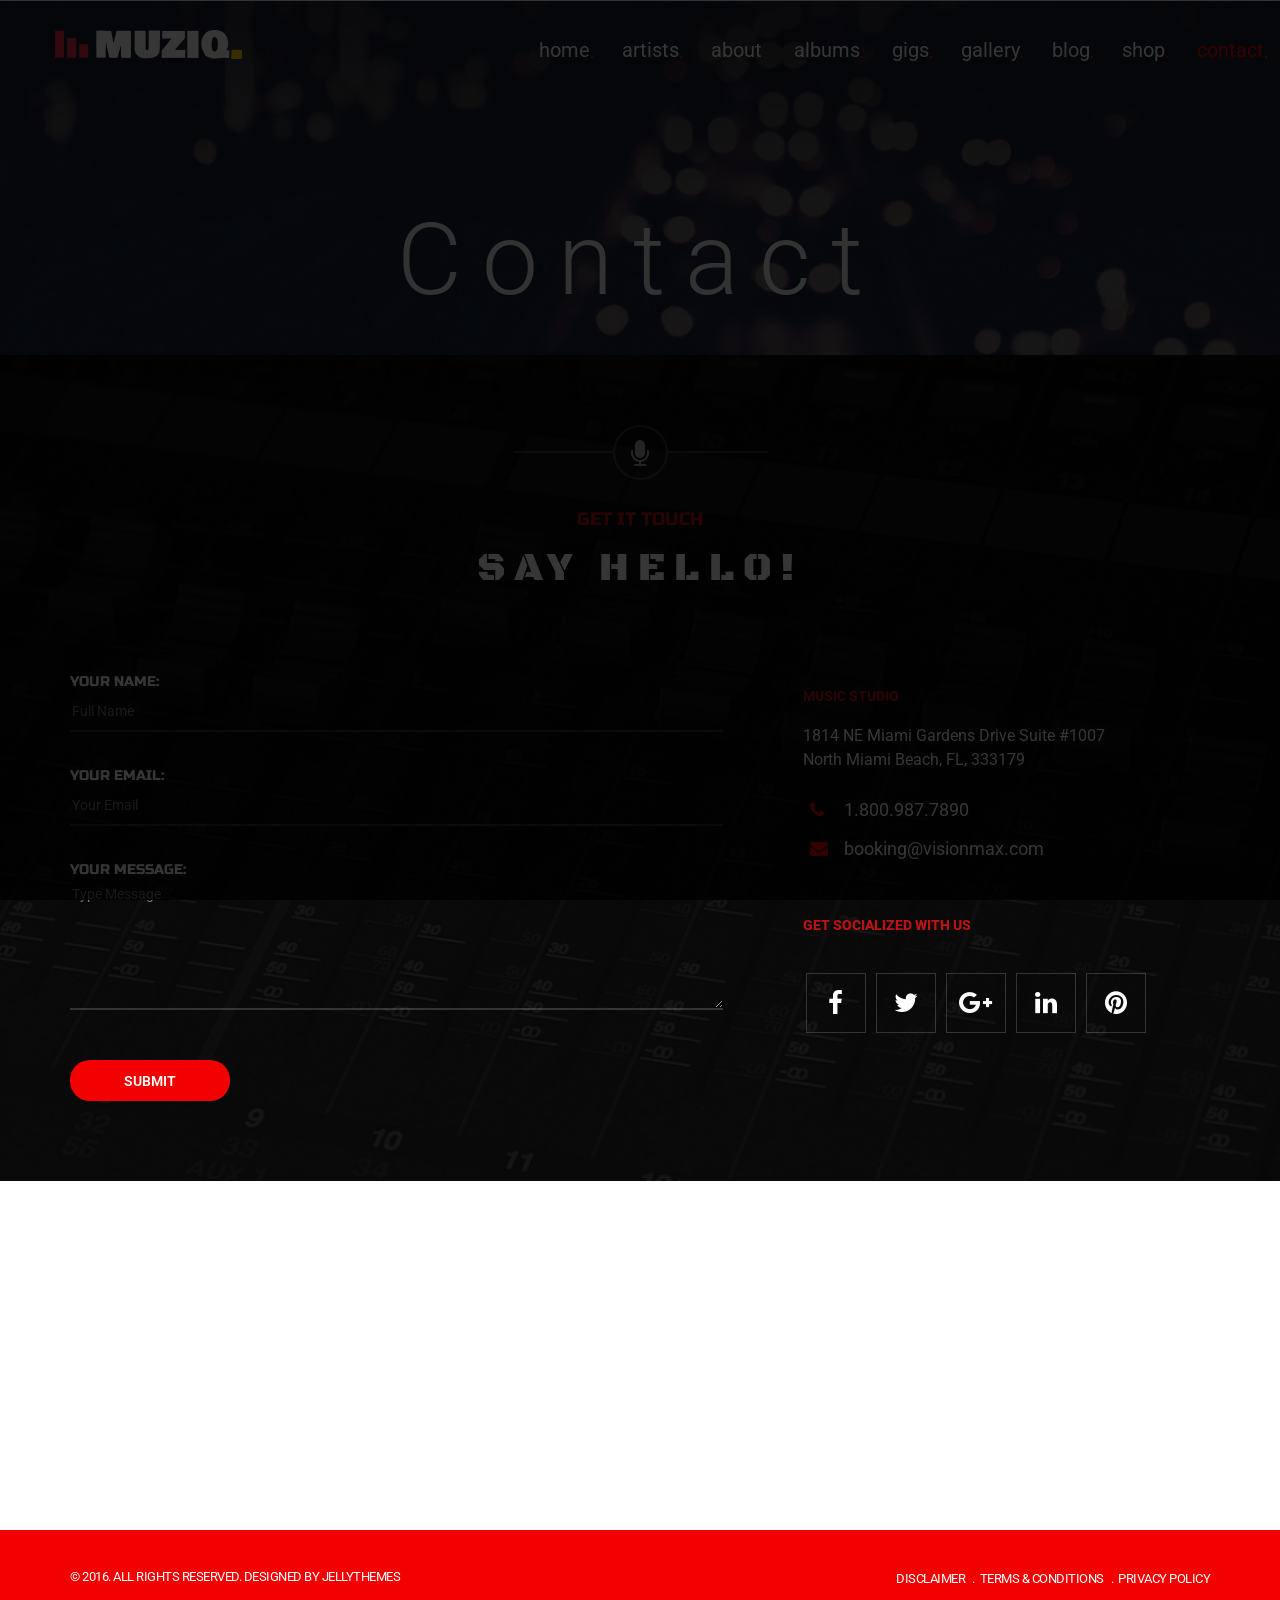
<file: contact.html>
<!doctype html>
<!--[if lt IE 7]>      <html class="no-js lt-ie9 lt-ie8 lt-ie7"> <![endif]-->
<!--[if IE 7]>         <html class="no-js lt-ie9 lt-ie8"> <![endif]-->
<!--[if IE 8]>         <html class="no-js lt-ie9"> <![endif]-->
<!--[if gt IE 8]><!--> <html class="no-js"> <!--<![endif]-->
  <head>
    <meta charset="utf-8">
    <meta http-equiv="X-UA-Compatible" content="IE=edge">
    <title></title>
    <meta name="description" content="">
    <meta name="HandheldFriendly" content="True">
    <meta name="MobileOptimized" content="320">
    <meta name="viewport" content="width=device-width,initial-scale=1,maximum-scale=1,user-scalable=0">
    <!-- Place favicon.ico and apple-touch-icon.png in the root directory -->

    <link href="https://fonts.googleapis.com/css?family=Black+Ops+One" rel="stylesheet" type="text/css">
    <link href="https://fonts.googleapis.com/css?family=Russo+One" rel="stylesheet" type="text/css">
    <link href='https://fonts.googleapis.com/css?family=Roboto:400,100,100italic,300,300italic,400italic,500,500italic,700,700italic,900,900italic' rel='stylesheet' type='text/css'>

    <link rel="stylesheet" href="styles/vendor/bootstrap.css">
    <link rel="stylesheet" href="styles/vendor/font-awesome.min.css">
    <link rel="stylesheet" href="styles/vendor/superslides.css">
    <link rel="stylesheet" href="styles/vendor/owl.carousel.css">
    <link rel="stylesheet" href="styles/vendor/owl.transitions.css">
    <link rel="stylesheet" href="styles/vendor/flickity.min.css">
    <link rel="stylesheet" href="styles/vendor/swipebox.min.css">
    <link rel="stylesheet" href="styles/vendor/TimeCircles.css">

    <link rel="stylesheet" href="styles/main-hiphop.css">
    <link rel="stylesheet" href="styles/demo.css">

    <link rel="stylesheet" href="styles/colors/color-lightyellow.css">
    <link rel="stylesheet" href="styles/colors/color-lightblue.css">
    <link rel="stylesheet" href="styles/colors/color-purple.css">
    <link rel="stylesheet" href="styles/colors/color-green.css">
    <link rel="stylesheet" href="styles/colors/color-militar.css">
    <link rel="stylesheet" href="styles/colors/color-caqui.css">
    <link rel="stylesheet" href="styles/colors/color-lightred.css">
    
    <script src="scripts/vendor/modernizr.js"></script>
  </head>
  <body data-spy="scroll" data-target="#navbar-muziq" data-offset="80">
    
    <!-- LOADER -->
    <div id="mask">
        <div class="loader">
          <!-- <img src="images/loading.gif" alt='loading'> -->
          <div class="cssload-container">
            <div class="cssload-shaft1"></div>
            <div class="cssload-shaft2"></div>
            <div class="cssload-shaft3"></div>
            <div class="cssload-shaft4"></div>
            <div class="cssload-shaft5"></div>
            <div class="cssload-shaft6"></div>
            <div class="cssload-shaft7"></div>
            <div class="cssload-shaft8"></div>
            <div class="cssload-shaft9"></div>
            <div class="cssload-shaft10"></div>
        </div>
        </div>
    </div>
    
    <!-- HEADER -->
    <header id="jHeader">
      <nav class="navbar navbar-default" role="navigation">
        
        <div class="navbar-header">
          <button type="button" class="navbar-toggle" data-toggle="collapse" data-target=".navbar-ex1-collapse">
            <span class="sr-only">Desplegar navegación</span>
            <span class="icon-bar"></span>
            <span class="icon-bar"></span>
            <span class="icon-bar"></span>
          </button>
          <a class="navbar-brand" href="index-multipages.html"><img src="images/logo.png" alt="logo"></a>
        </div>
       
        <div class="collapse navbar-collapse navbar-ex1-collapse" id="navbar-muziq">
          <ul class="nav navbar-nav navbar-right">
            <li><a href="index-multipages.html">Home</a></li>
            <li><a href="artists.html">Artists</a></li>
            <li><a href="about.html">About</a></li>
            <li><a href="albums.html">Albums</a></li>
            <li><a href="gigs.html">Gigs</a></li>
            <li><a href="gallery.html">Gallery</a></li>
            <li><a href="blog-multipages.html">Blog</a></li>
            <li><a href="shop-multipages.html">Shop</a></li>
            <li class="active"><a href="contact.html">Contact</a></li>
          </ul>
        </div>

      </nav>
    </header>
    
    <!-- INTRO -->
    <section class="intro intro-mini full-width jIntro bg-blog" id="anchor00">
      <div class="container">
        <div class="row">
          <div class="col-md-12">
            <div class="text-center">
              <h1 class="primary-title">Contact</h1>
            </div>
          </div>
        </div>
      </div>
    </section>

    <!-- CONTACTS -->
    <section class="section inverse-color contact" id="anchor08">
      <div class="container">
        <div class="row">
          <div class="col-md-8 col-md-offset-2">
            <div class="voffset70"></div>
            <div class="separator-icon">
              <i class="fa fa fa-microphone"></i>
            </div>
            <div class="voffset30"></div>
            <p class="pretitle">get it touch</p>
            <div class="voffset20"></div>
            <h2 class="title">say hello!</h2>
            <div class="voffset80"></div>
          </div>
        </div>       
        <div class="row">
          <div class="col-sm-6 col-md-7">
            <form action="mail.php" method="post" id="contactform" class="contact-form">
              <div class="form-group">
                <label class="title small" for="name">Your name:</label>
                <input type="text" placeholder="Full Name" name="name" id="name" class="text name required">
              </div>
              
              <div class="form-group">
                <label class="title small" for="email">Your email:</label>
                <input type="email" placeholder="Your Email" name="email" id="email" class="text email required">
              </div>
              
              <div class="form-group">
                <label class="title small" for="message">Your message:</label>
                <textarea name="message" class="text area required" id="message" placeholder="Type Message"></textarea>
              </div>

              <!-- <div class="formSent"><p><strong>Your Message Has Been Sent!</strong> Thank you for contacting us.</p></div> -->
              <input type="submit" value="Submit" class="btn rounded">   
              <div class="voffset80"></div>            
            </form>
          </div>
          <div class="col-sm-6 col-md-5">
            <div class="col-contact">
              <h4 class="title small">Music studio</h4>
              <div class="voffset20"></div>
              <p>1814 NE Miami Gardens Drive Suite #1007</p>
              <p>North Miami Beach, FL, 333179</p>
              <ul class="contact">
                <li><i class="fa fa-phone"></i> 1.800.987.7890</li>
                <li><i class="fa fa-envelope"></i> booking@visionmax.com</li>
              </ul>
              <h4 class="title small">Get socialized with us</h4>
              <ul class="social-links">
                <li><a href="#"><i class="fa fa-facebook"></i></a></li>
                <li><a href="#"><i class="fa fa-twitter"></i></a></li>
                <li><a href="#"><i class="fa fa-google-plus"></i></a></li>
                <li><a href="#"><i class="fa fa-linkedin"></i></a></li>
                <li><a href="#"><i class="fa fa-pinterest"></i></a></li>
              </ul>
            </div>
          </div>
        </div>
      </div>
    </section>

    <!-- TWITTER -->
    <section class="section twitterfeed inverse-color full-width parallax-section" data-parallax-image="images/demo/twitter/bg-twitter.jpg">
      <div class="container">
        <div class="row">
          <div class="col-md-12">
            <i class="fa fa-twitter"></i>
            <div id="twitter-feed"></div>
          </div>
        </div>
      </div>
    </section>
    
    <!-- FOOTER -->
    <footer>
      <div class="container">
        <p class="copy">© 2016. All Rights Reserved. Designed by JellyThemes</p>
        <ul class="menu-footer">
          <li><a href="#">disclaimer</a></li>
          <li><a href="#">terms & conditions</a></li>
          <li><a href="#">privacy policy</a></li>
        </ul>
      </div>
    </footer>

    <!--[if lt IE 7]>
      <p class="browsehappy">You are using an <strong>outdated</strong> browser. Please <a href="http://browsehappy.com/">upgrade your browser</a> to improve your experience.</p>
    <![endif]-->

    <!-- Google Analytics: change UA-XXXXX-X to be your site's ID. -->
    <script>
      (function(b,o,i,l,e,r){b.GoogleAnalyticsObject=l;b[l]||(b[l]=
      function(){(b[l].q=b[l].q||[]).push(arguments)});b[l].l=+new Date;
      e=o.createElement(i);r=o.getElementsByTagName(i)[0];
      e.src='//www.google-analytics.com/analytics.js';
      r.parentNode.insertBefore(e,r)}(window,document,'script','ga'));
      ga('create','UA-XXXXX-X');ga('send','pageview');
    </script>

    <script src="scripts/vendor/jquery.js"></script>
    <script src="scripts/vendor/jquery.superslides.min.js"></script>
    <script src="scripts/vendor/flickity.pkgd.js"></script>
    <script src="scripts/vendor/audio.min.js"></script>
    <script src="scripts/vendor/twitterFetcher_min.js"></script>
    <script src="scripts/vendor/isotope.pkgd.min.js"></script>
    <script src="scripts/vendor/jquery.swipebox.min.js"></script>
    <script src="scripts/vendor/TimeCircles.js"></script>
    <script src="scripts/vendor/owl.carousel.min.js"></script>
    <script src="scripts/vendor/jquery.parallax.min.js"></script>

    <script src="scripts/discography.js"></script>
    <script src="scripts/news.js"></script>
    <script src="scripts/main.js"></script>

    <script src="scripts/vendor/bootstrap.js"></script>
    
  </body>
</html>
</file>
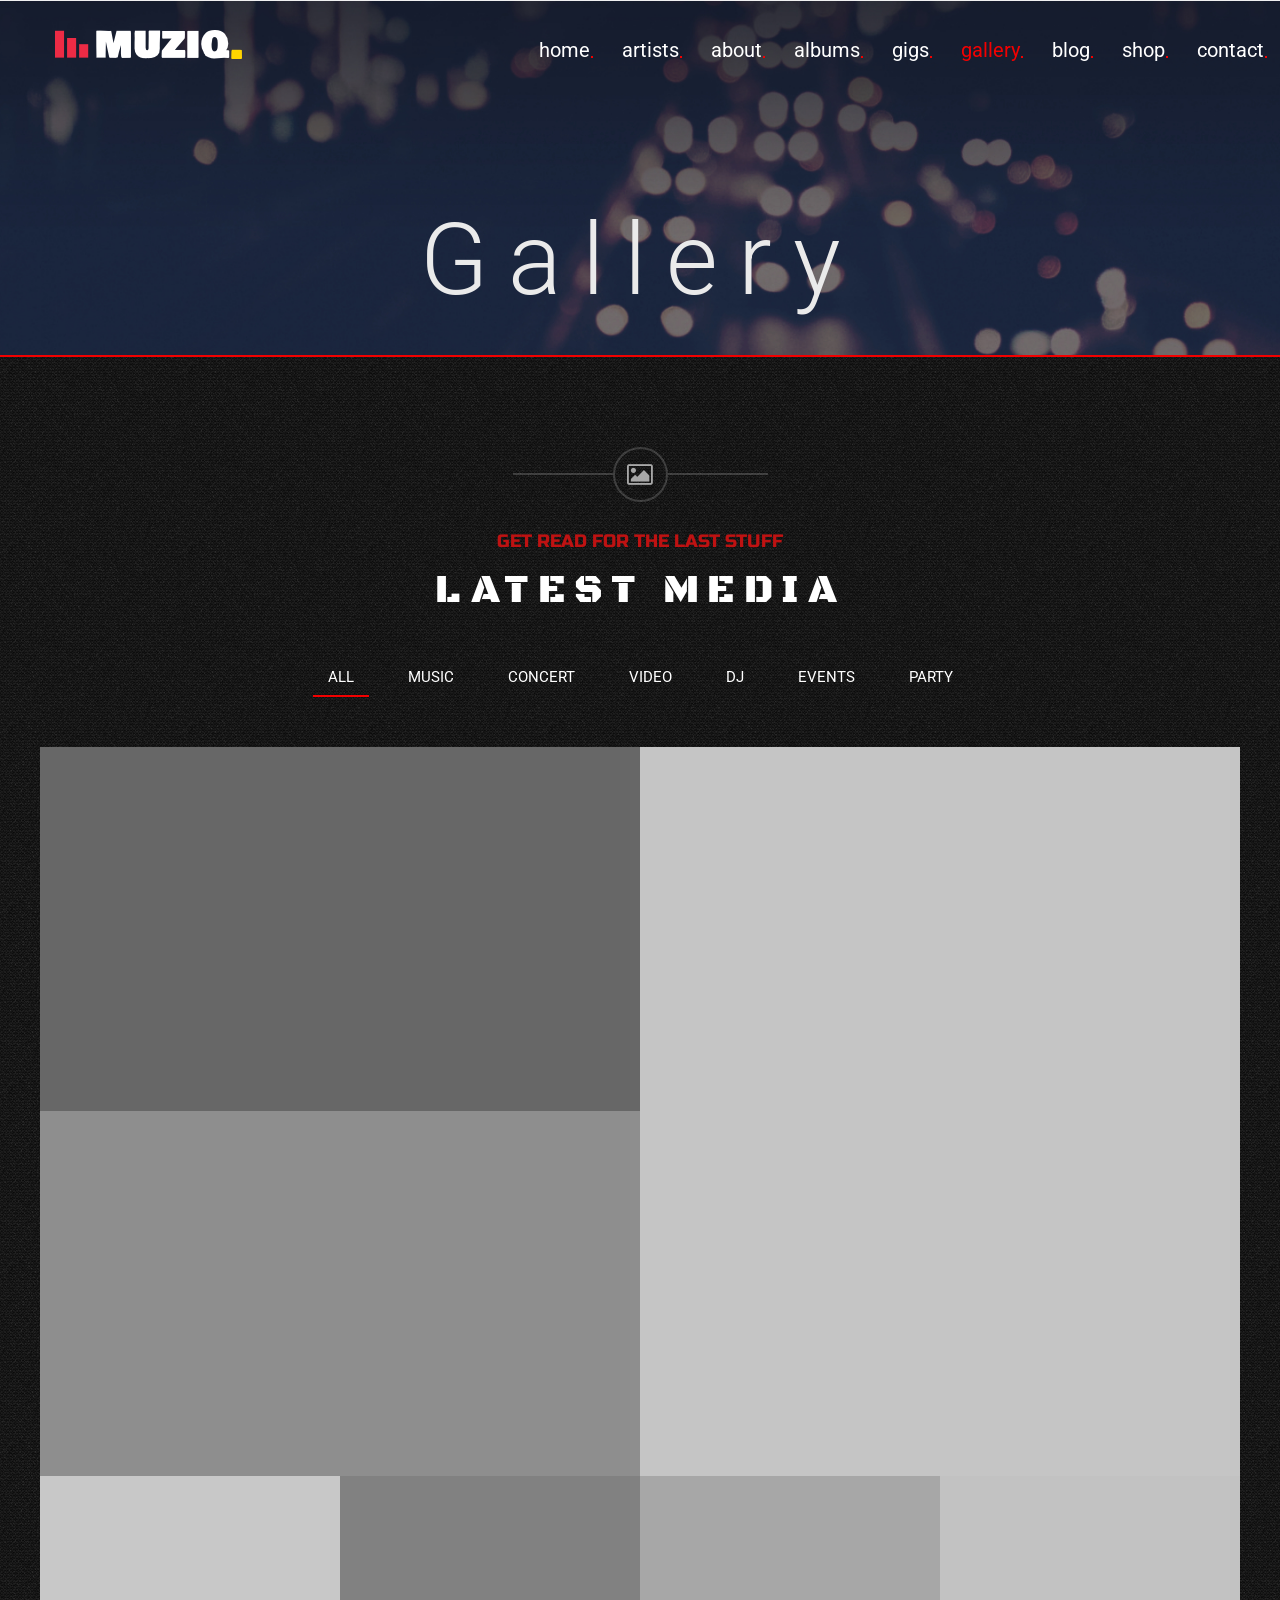
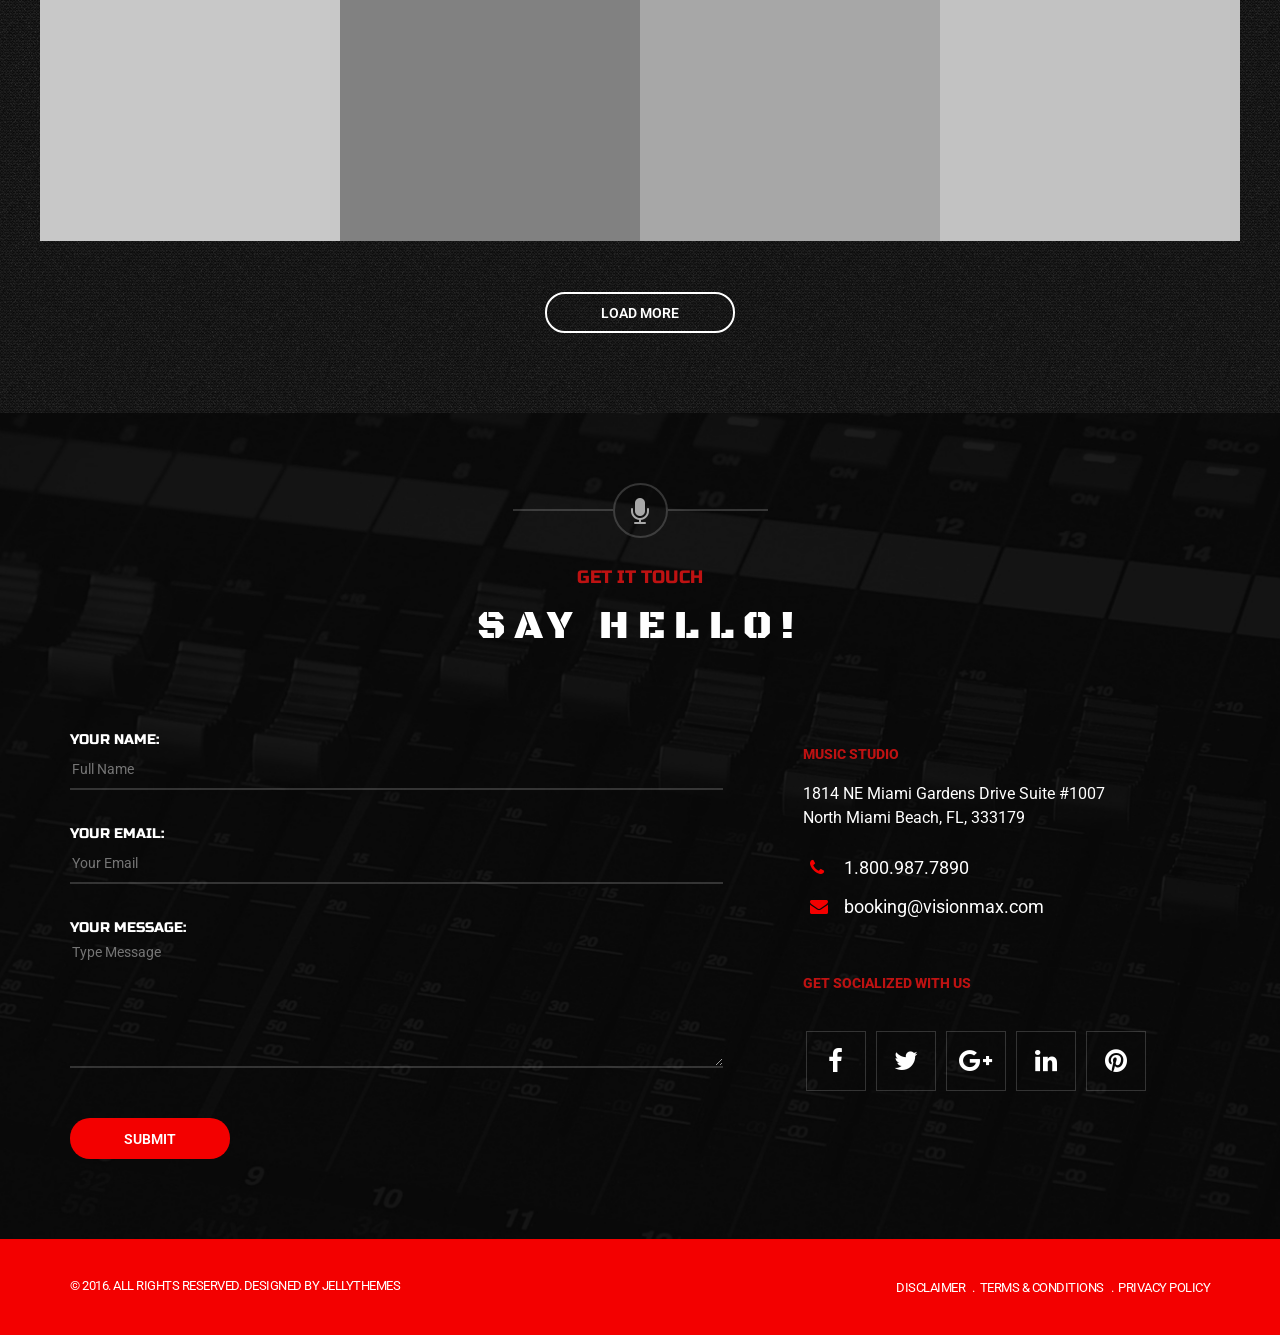
<file: gallery.html>
<!doctype html>
<!--[if lt IE 7]>      <html class="no-js lt-ie9 lt-ie8 lt-ie7"> <![endif]-->
<!--[if IE 7]>         <html class="no-js lt-ie9 lt-ie8"> <![endif]-->
<!--[if IE 8]>         <html class="no-js lt-ie9"> <![endif]-->
<!--[if gt IE 8]><!--> <html class="no-js"> <!--<![endif]-->
  <head>
    <meta charset="utf-8">
    <meta http-equiv="X-UA-Compatible" content="IE=edge">
    <title></title>
    <meta name="description" content="">
    <meta name="HandheldFriendly" content="True">
    <meta name="MobileOptimized" content="320">
    <meta name="viewport" content="width=device-width,initial-scale=1,maximum-scale=1,user-scalable=0">
    
    <!-- Place favicon.ico and apple-touch-icon.png in the root directory -->

    <link href="https://fonts.googleapis.com/css?family=Black+Ops+One" rel="stylesheet" type="text/css">
    <link href="https://fonts.googleapis.com/css?family=Russo+One" rel="stylesheet" type="text/css">
    <link href='https://fonts.googleapis.com/css?family=Roboto:400,100,100italic,300,300italic,400italic,500,500italic,700,700italic,900,900italic' rel='stylesheet' type='text/css'>

    <link rel="stylesheet" href="styles/vendor/bootstrap.css">
    <link rel="stylesheet" href="styles/vendor/font-awesome.min.css">
    <link rel="stylesheet" href="styles/vendor/superslides.css">
    <link rel="stylesheet" href="styles/vendor/owl.carousel.css">
    <link rel="stylesheet" href="styles/vendor/owl.transitions.css">
    <link rel="stylesheet" href="styles/vendor/flickity.min.css">
    <link rel="stylesheet" href="styles/vendor/swipebox.min.css">
    <link rel="stylesheet" href="styles/vendor/TimeCircles.css">

    <link rel="stylesheet" href="styles/main-hiphop.css">
    <link rel="stylesheet" href="styles/demo.css">

    <link rel="stylesheet" href="styles/colors/color-lightyellow.css">
    <link rel="stylesheet" href="styles/colors/color-lightblue.css">
    <link rel="stylesheet" href="styles/colors/color-purple.css">
    <link rel="stylesheet" href="styles/colors/color-green.css">
    <link rel="stylesheet" href="styles/colors/color-militar.css">
    <link rel="stylesheet" href="styles/colors/color-caqui.css">
    <link rel="stylesheet" href="styles/colors/color-lightred.css">

    <script src="scripts/vendor/modernizr.js"></script>
  </head>
  <body data-spy="scroll" data-target="#navbar-muziq" data-offset="80">
    
    <!-- LOADER -->
    <div id="mask">
        <div class="loader">
          <!-- <img src="images/loading.gif" alt='loading'> -->
          <div class="cssload-container">
            <div class="cssload-shaft1"></div>
            <div class="cssload-shaft2"></div>
            <div class="cssload-shaft3"></div>
            <div class="cssload-shaft4"></div>
            <div class="cssload-shaft5"></div>
            <div class="cssload-shaft6"></div>
            <div class="cssload-shaft7"></div>
            <div class="cssload-shaft8"></div>
            <div class="cssload-shaft9"></div>
            <div class="cssload-shaft10"></div>
        </div>
        </div>
    </div>
    
    <!-- HEADER -->
    <header id="jHeader">
      <nav class="navbar navbar-default" role="navigation">
        
        <div class="navbar-header">
          <button type="button" class="navbar-toggle" data-toggle="collapse" data-target=".navbar-ex1-collapse">
            <span class="sr-only">Desplegar navegación</span>
            <span class="icon-bar"></span>
            <span class="icon-bar"></span>
            <span class="icon-bar"></span>
          </button>
          <a class="navbar-brand" href="index-multipages.html"><img src="images/logo.png" alt="logo"></a>
        </div>
       
        <div class="collapse navbar-collapse navbar-ex1-collapse" id="navbar-muziq">
          <ul class="nav navbar-nav navbar-right">
            <li><a href="index-multipages.html">Home</a></li>
            <li><a href="artists.html">Artists</a></li>
            <li><a href="about.html">About</a></li>
            <li><a href="albums.html">Albums</a></li>
            <li><a href="gigs.html">Gigs</a></li>
            <li class="active"><a href="gallery.html">Gallery</a></li>
            <li><a href="blog-multipages.html">Blog</a></li>
            <li><a href="shop-multipages.html">Shop</a></li>
            <li><a href="contact.html">Contact</a></li>
          </ul>
        </div>

      </nav>
    </header>
    
    <!-- INTRO -->
    <section class="intro intro-mini full-width jIntro bg-blog" id="anchor00">
      <div class="container">
        <div class="row">
          <div class="col-md-12">
            <div class="text-center">
              <h1 class="primary-title">Gallery</h1>
            </div>
          </div>
        </div>
      </div>
    </section>

    <!-- LATEST MEDIA -->
    <section class="section last-media pattern inverse-color bg-patern" id="anchor06">
      <div class="container">
        <div class="row">
          <div class="col-md-8 col-md-offset-2">
            <div class="voffset90"></div>
            <div class="separator-icon">
              <i class="fa fa-picture-o"></i>
            </div>
            <div class="voffset30"></div>
            <p class="pretitle">get read for the last stuff</p>
            <div class="voffset20"></div>
            <h2 class="title">latest media</h2>
            <div class="voffset50"></div>
          </div>
        </div>
        <!-- Filters -->
        <div class="row">
          <div class="col-md-12">
            <ul class="filters">
              <li data-filter="*" class="is-checked wow fadeInUp" data-wow-delay="0.5s">All</li>
              <li data-filter=".music" class="wow fadeInUp" data-wow-delay="0.8s">Music</li>
              <li data-filter=".concert" class="wow fadeInUp" data-wow-delay="1s">Concert</li>
              <li data-filter=".video" class="wow fadeInUp" data-wow-delay="1.2s">Video</li>
              <li data-filter=".dj" class="wow fadeInUp" data-wow-delay="1.4s">Dj</li>
              <li data-filter=".events" class="wow fadeInUp" data-wow-delay="1.6s">Events</li>
              <li data-filter=".party" class="wow fadeInUp" data-wow-delay="1.8s">Party</li>
            </ul>
          </div>
        </div>
        <!-- gallery -->
        <div class="row">
          <div class="col-md-12">
            <div class="voffset50"></div>
            <div class="thumbnails">
              <div class="thumbnail video">
                <a href="https://vimeo.com/5182570" class="swipebox"> <!-- data-fancybox-type="iframe" -->
                  <img src="images/demo/gallery/gallery1.jpg" alt="">
                  <div class="rollover">
                    <i class="video"></i>
                  </div>
                </a>
              </div>
              <div class="thumbnail concert">
                <a href="images/demo/gallery/gallery2.jpg" class="swipebox">
                  <img src="images/demo/gallery/gallery2.jpg" alt="">
                  <div class="rollover">
                    <i class="plus"></i>
                  </div>
                </a>
              </div>
              <div class="thumbnail music">
                <a href="images/demo/gallery/gallery3.jpg" class="swipebox">
                  <img src="images/demo/gallery/gallery3.jpg" alt="">
                  <div class="rollover">
                    <i class="plus"></i>
                  </div>
                </a>
              </div>
              <div class="thumbnail small dj">
                <a href="images/demo/gallery/gallery4.jpg" class="swipebox">
                  <img src="images/demo/gallery/gallery4.jpg" alt="">
                  <div class="rollover">
                    <i class="plus"></i>
                  </div>
                </a>
              </div>
              <div class="thumbnail small events">
                <a href="images/demo/gallery/gallery5.jpg" class="swipebox">
                  <img src="images/demo/gallery/gallery5.jpg" alt="">
                  <div class="rollover">
                    <i class="plus"></i>
                  </div>
                </a>
              </div>
              <div class="thumbnail small party">
                <a href="images/demo/gallery/gallery6.jpg" class="swipebox">
                  <img src="images/demo/gallery/gallery6.jpg" alt="">
                  <div class="rollover">
                    <i class="plus"></i>
                  </div>
                </a>
              </div>
              <div class="thumbnail small music">
                <a href="images/demo/gallery/gallery7.jpg" class="swipebox">
                  <img src="images/demo/gallery/gallery7.jpg" alt="">
                  <div class="rollover">
                    <i class="plus"></i>
                  </div>
                </a>
              </div>
            </div>
            <div class="voffset50"></div>
            <p class="loadmore">
              <a id="append" href="#" class="btn rounded border">Load more</a>
            </p>
            <div id="more-items">
              <div class="thumbnail video">
                <a href="images/demo/gallery/gallery2.jpg" class="swipebox">
                  <img src="images/demo/gallery/gallery2.jpg" alt="">
                  <div class="rollover">
                    <i class="plus"></i>
                  </div>
                </a>
              </div>
              <div class="thumbnail concert">
                <a href="images/demo/gallery/gallery1.jpg" class="swipebox">
                  <img src="images/demo/gallery/gallery1.jpg" alt="">
                  <div class="rollover">
                    <i class="plus"></i>
                  </div>
                </a>
              </div>
              <div class="thumbnail small dj">
                <a href="images/demo/gallery/gallery5.jpg" class="swipebox">
                  <img src="images/demo/gallery/gallery5.jpg" alt="">
                  <div class="rollover">
                    <i class="plus"></i>
                  </div>
                </a>
              </div>
              <div class="thumbnail small events">
                <a href="images/demo/gallery/gallery4.jpg" class="swipebox">
                  <img src="images/demo/gallery/gallery4.jpg" alt="">
                  <div class="rollover">
                    <i class="plus"></i>
                  </div>
                </a>
              </div>
            </div>
            <div class="voffset80"></div>
          </div>
        </div>
      </div>
    </section>

    <!-- CONTACTS -->
    <section class="section inverse-color contact" id="anchor08">
      <div class="container">
        <div class="row">
          <div class="col-md-8 col-md-offset-2">
            <div class="voffset70"></div>
            <div class="separator-icon">
              <i class="fa fa fa-microphone"></i>
            </div>
            <div class="voffset30"></div>
            <p class="pretitle">get it touch</p>
            <div class="voffset20"></div>
            <h2 class="title">say hello!</h2>
            <div class="voffset80"></div>
          </div>
        </div>       
        <div class="row">
          <div class="col-sm-6 col-md-7">
            <form action="mail.php" method="post" id="contactform" class="contact-form">
              <div class="form-group">
                <label class="title small" for="name">Your name:</label>
                <input type="text" placeholder="Full Name" name="name" id="name" class="text name required">
              </div>
              
              <div class="form-group">
                <label class="title small" for="email">Your email:</label>
                <input type="email" placeholder="Your Email" name="email" id="email" class="text email required">
              </div>
              
              <div class="form-group">
                <label class="title small" for="message">Your message:</label>
                <textarea name="message" class="text area required" id="message" placeholder="Type Message"></textarea>
              </div>

              <!-- <div class="formSent"><p><strong>Your Message Has Been Sent!</strong> Thank you for contacting us.</p></div> -->
              <input type="submit" value="Submit" class="btn rounded">   
              <div class="voffset80"></div>            
            </form>
          </div>
          <div class="col-sm-6 col-md-5">
            <div class="col-contact">
              <h4 class="title small">Music studio</h4>
              <div class="voffset20"></div>
              <p>1814 NE Miami Gardens Drive Suite #1007</p>
              <p>North Miami Beach, FL, 333179</p>
              <ul class="contact">
                <li><i class="fa fa-phone"></i> 1.800.987.7890</li>
                <li><i class="fa fa-envelope"></i> booking@visionmax.com</li>
              </ul>
              <h4 class="title small">Get socialized with us</h4>
              <ul class="social-links">
                <li><a href="#"><i class="fa fa-facebook"></i></a></li>
                <li><a href="#"><i class="fa fa-twitter"></i></a></li>
                <li><a href="#"><i class="fa fa-google-plus"></i></a></li>
                <li><a href="#"><i class="fa fa-linkedin"></i></a></li>
                <li><a href="#"><i class="fa fa-pinterest"></i></a></li>
              </ul>
            </div>
          </div>
        </div>
      </div>
    </section>
    
    <!-- FOOTER -->
    <footer>
      <div class="container">
        <p class="copy">© 2016. All Rights Reserved. Designed by JellyThemes</p>
        <ul class="menu-footer">
          <li><a href="#">disclaimer</a></li>
          <li><a href="#">terms & conditions</a></li>
          <li><a href="#">privacy policy</a></li>
        </ul>
      </div>
    </footer>

    <!--[if lt IE 7]>
      <p class="browsehappy">You are using an <strong>outdated</strong> browser. Please <a href="http://browsehappy.com/">upgrade your browser</a> to improve your experience.</p>
    <![endif]-->

    <!-- Google Analytics: change UA-XXXXX-X to be your site's ID. -->
    <script>
      (function(b,o,i,l,e,r){b.GoogleAnalyticsObject=l;b[l]||(b[l]=
      function(){(b[l].q=b[l].q||[]).push(arguments)});b[l].l=+new Date;
      e=o.createElement(i);r=o.getElementsByTagName(i)[0];
      e.src='//www.google-analytics.com/analytics.js';
      r.parentNode.insertBefore(e,r)}(window,document,'script','ga'));
      ga('create','UA-XXXXX-X');ga('send','pageview');
    </script>

    <script src="scripts/vendor/jquery.js"></script>
    <script src="scripts/vendor/jquery.superslides.min.js"></script>
    <script src="scripts/vendor/flickity.pkgd.js"></script>
    <script src="scripts/vendor/audio.min.js"></script>
    <script src="scripts/vendor/twitterFetcher_min.js"></script>
    <script src="scripts/vendor/isotope.pkgd.min.js"></script>
    <script src="scripts/vendor/jquery.swipebox.min.js"></script>
    <script src="scripts/vendor/TimeCircles.js"></script>
    <script src="scripts/vendor/owl.carousel.min.js"></script>
    <script src="scripts/vendor/jquery.parallax.min.js"></script>

    <script src="scripts/discography.js"></script>
    <script src="scripts/news.js"></script>
    <script src="scripts/main.js"></script>

    <script src="scripts/vendor/bootstrap.js"></script>
    
  </body>
</html>
</file>
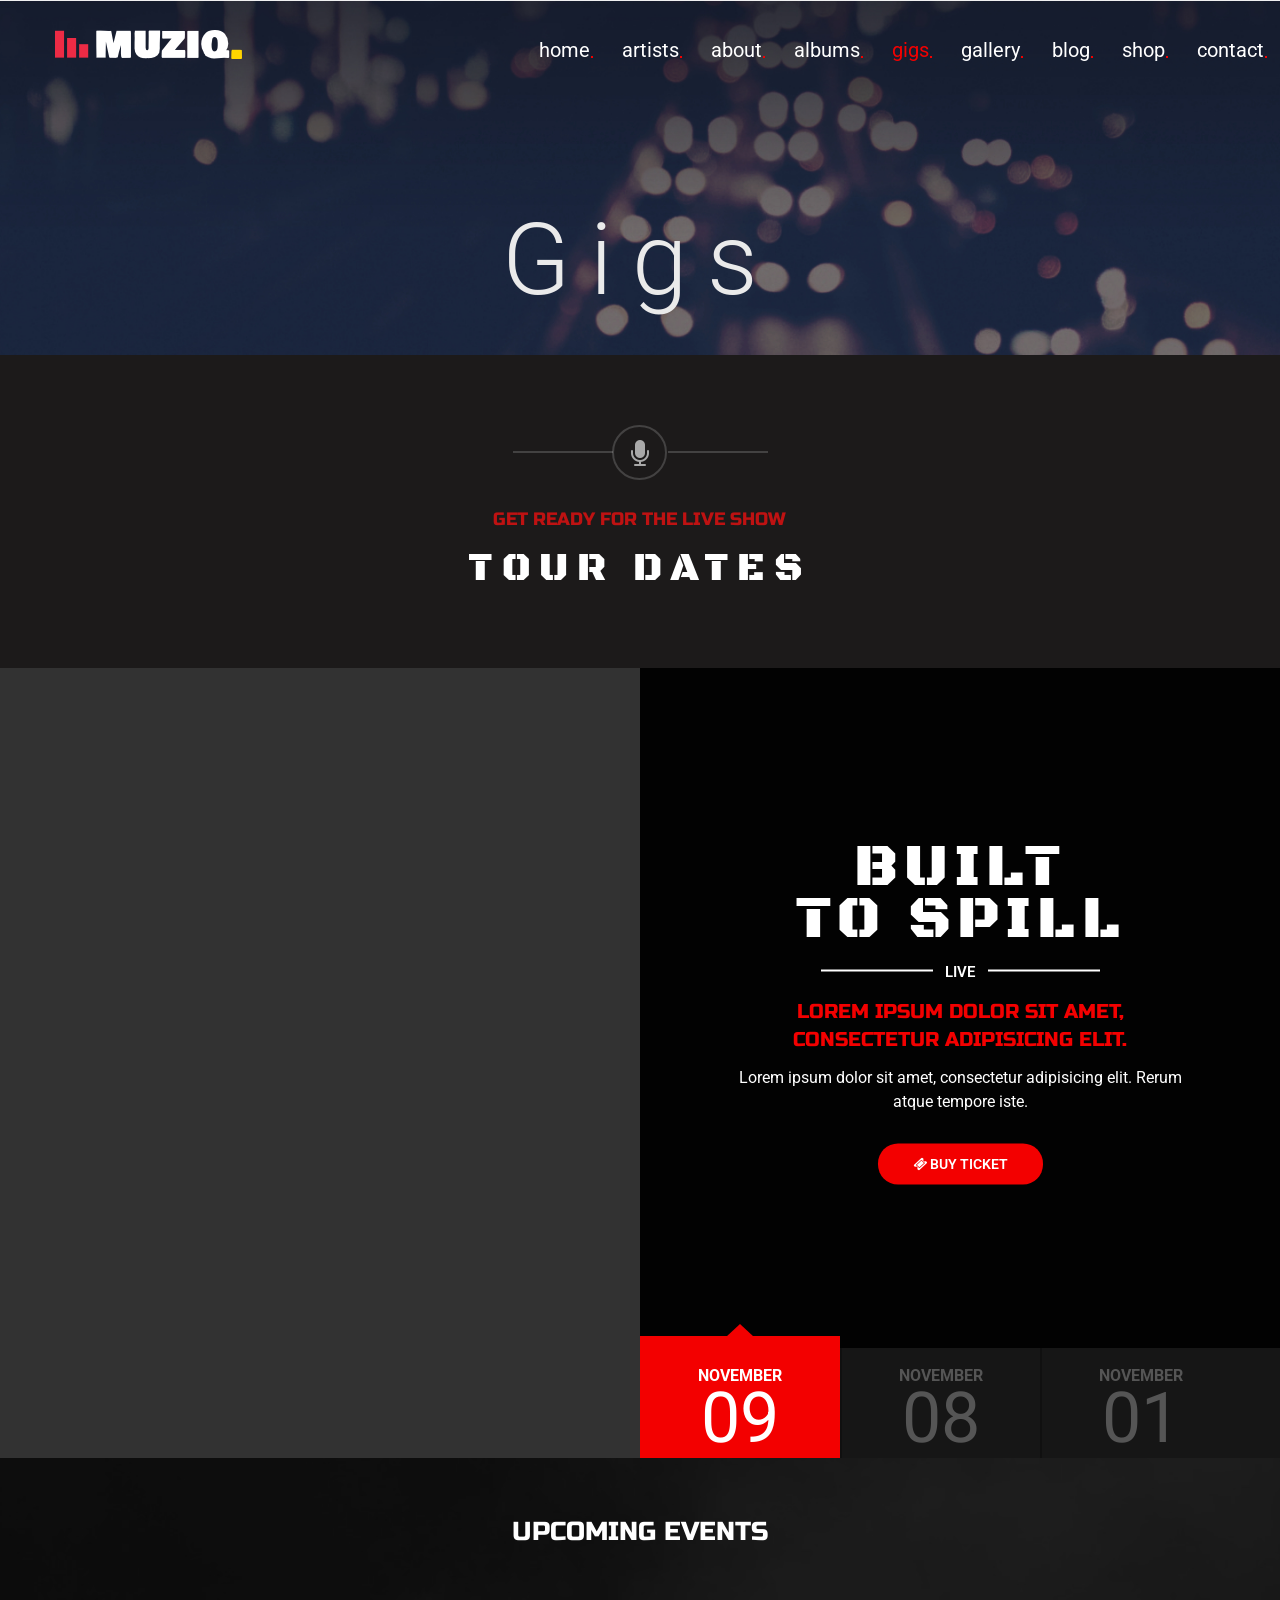
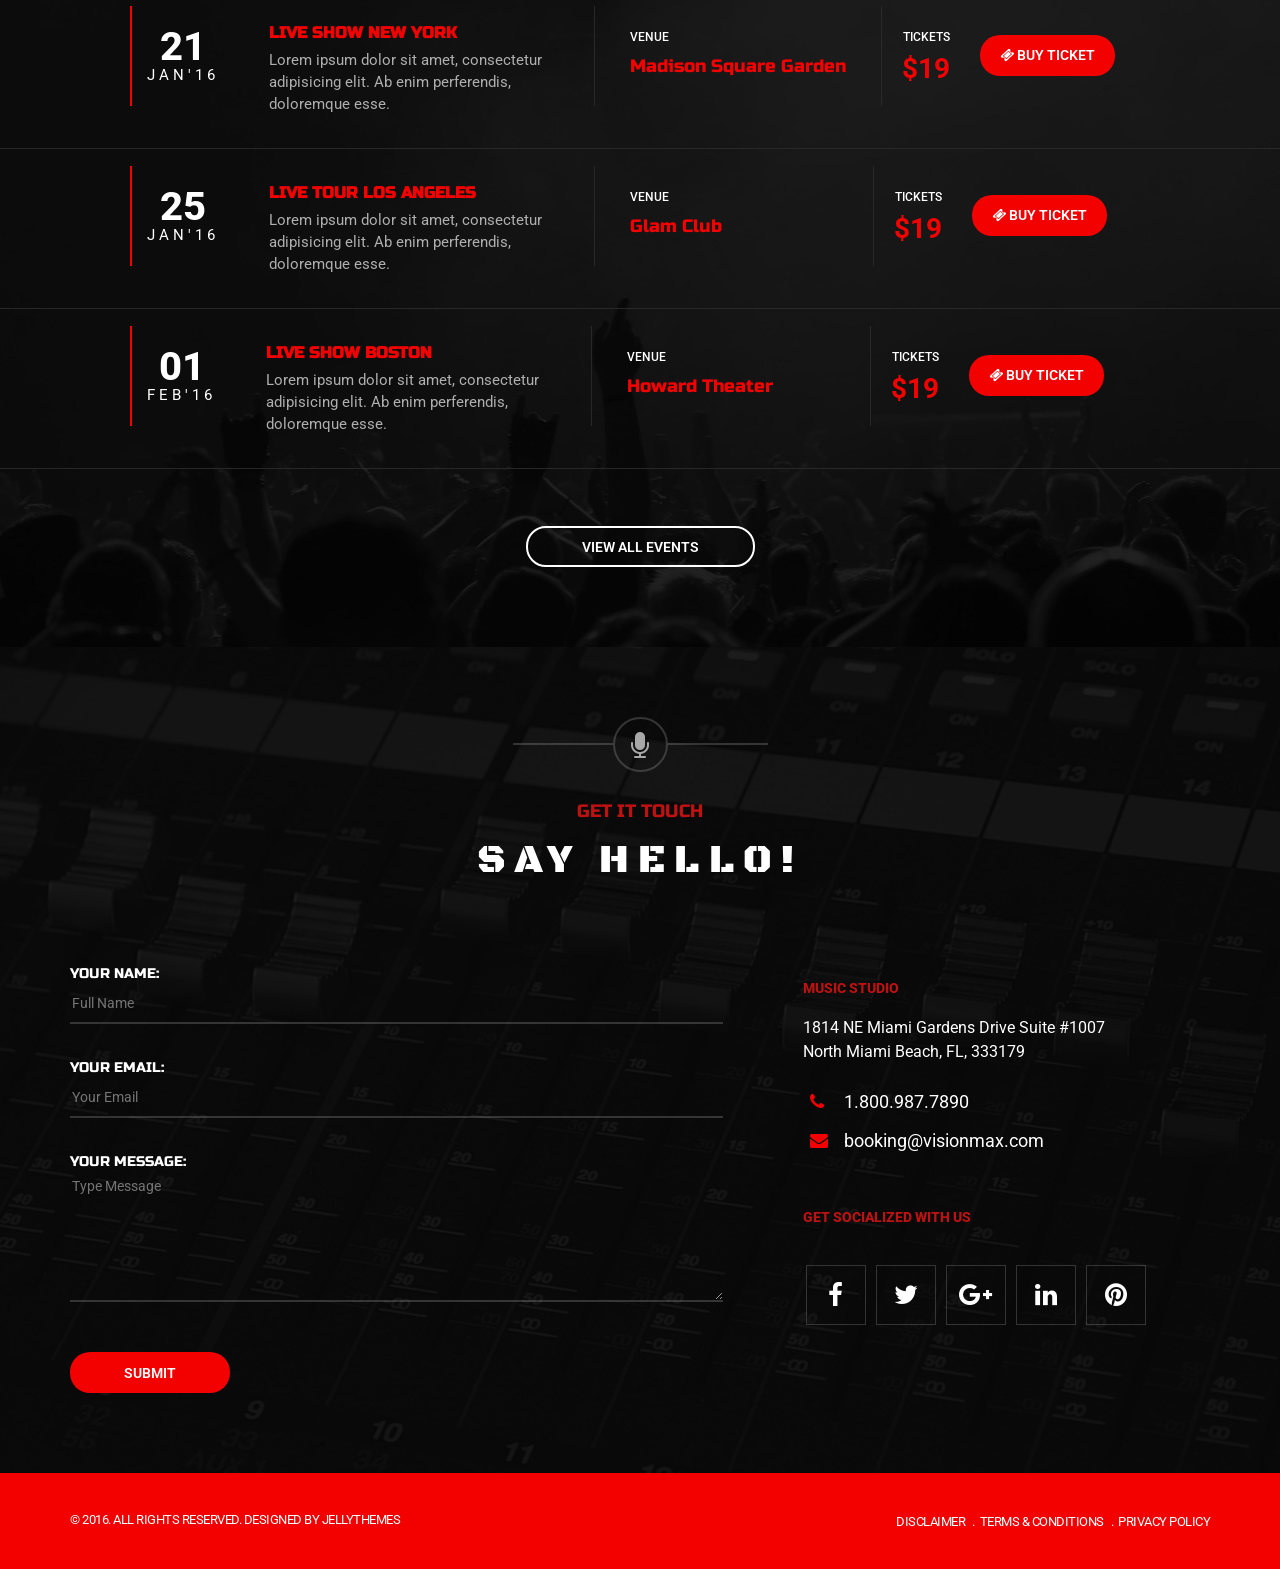
<file: gigs.html>
<!doctype html>
<!--[if lt IE 7]>      <html class="no-js lt-ie9 lt-ie8 lt-ie7"> <![endif]-->
<!--[if IE 7]>         <html class="no-js lt-ie9 lt-ie8"> <![endif]-->
<!--[if IE 8]>         <html class="no-js lt-ie9"> <![endif]-->
<!--[if gt IE 8]><!--> <html class="no-js"> <!--<![endif]-->
  <head>
    <meta charset="utf-8">
    <meta http-equiv="X-UA-Compatible" content="IE=edge">
    <title></title>
    <meta name="description" content="">
    <meta name="HandheldFriendly" content="True">
    <meta name="MobileOptimized" content="320">
    <meta name="viewport" content="width=device-width,initial-scale=1,maximum-scale=1,user-scalable=0">
    <!-- Place favicon.ico and apple-touch-icon.png in the root directory -->

    <link href="https://fonts.googleapis.com/css?family=Black+Ops+One" rel="stylesheet" type="text/css">
    <link href="https://fonts.googleapis.com/css?family=Russo+One" rel="stylesheet" type="text/css">
    <link href='https://fonts.googleapis.com/css?family=Roboto:400,100,100italic,300,300italic,400italic,500,500italic,700,700italic,900,900italic' rel='stylesheet' type='text/css'>

    <link rel="stylesheet" href="styles/vendor/bootstrap.css">
    <link rel="stylesheet" href="styles/vendor/font-awesome.min.css">
    <link rel="stylesheet" href="styles/vendor/superslides.css">
    <link rel="stylesheet" href="styles/vendor/owl.carousel.css">
    <link rel="stylesheet" href="styles/vendor/owl.transitions.css">
    <link rel="stylesheet" href="styles/vendor/flickity.min.css">
    <link rel="stylesheet" href="styles/vendor/swipebox.min.css">
    <link rel="stylesheet" href="styles/vendor/TimeCircles.css">

    <link rel="stylesheet" href="styles/main-hiphop.css">
    <link rel="stylesheet" href="styles/demo.css">

    <link rel="stylesheet" href="styles/colors/color-lightyellow.css">
    <link rel="stylesheet" href="styles/colors/color-lightblue.css">
    <link rel="stylesheet" href="styles/colors/color-purple.css">
    <link rel="stylesheet" href="styles/colors/color-green.css">
    <link rel="stylesheet" href="styles/colors/color-militar.css">
    <link rel="stylesheet" href="styles/colors/color-caqui.css">
    <link rel="stylesheet" href="styles/colors/color-lightred.css">
    
    <script src="scripts/vendor/modernizr.js"></script>
  </head>
  <body data-spy="scroll" data-target="#navbar-muziq" data-offset="80">
    
    <!-- LOADER -->
    <div id="mask">
        <div class="loader">
          <!-- <img src="images/loading.gif" alt='loading'> -->
          <div class="cssload-container">
            <div class="cssload-shaft1"></div>
            <div class="cssload-shaft2"></div>
            <div class="cssload-shaft3"></div>
            <div class="cssload-shaft4"></div>
            <div class="cssload-shaft5"></div>
            <div class="cssload-shaft6"></div>
            <div class="cssload-shaft7"></div>
            <div class="cssload-shaft8"></div>
            <div class="cssload-shaft9"></div>
            <div class="cssload-shaft10"></div>
        </div>
        </div>
    </div>
    
    <!-- HEADER -->
    <header id="jHeader">
      <nav class="navbar navbar-default" role="navigation">
        
        <div class="navbar-header">
          <button type="button" class="navbar-toggle" data-toggle="collapse" data-target=".navbar-ex1-collapse">
            <span class="sr-only">Desplegar navegación</span>
            <span class="icon-bar"></span>
            <span class="icon-bar"></span>
            <span class="icon-bar"></span>
          </button>
          <a class="navbar-brand" href="index-multipages.html"><img src="images/logo.png" alt="logo"></a>
        </div>
       
        <div class="collapse navbar-collapse navbar-ex1-collapse" id="navbar-muziq">
          <ul class="nav navbar-nav navbar-right">
            <li><a href="index-multipages.html">Home</a></li>
            <li><a href="artists.html">Artists</a></li>
            <li><a href="about.html">About</a></li>
            <li><a href="albums.html">Albums</a></li>
            <li class="active"><a href="gigs.html">Gigs</a></li>
            <li><a href="gallery.html">Gallery</a></li>
            <li><a href="blog-multipages.html">Blog</a></li>
            <li><a href="shop-multipages.html">Shop</a></li>
            <li><a href="contact.html">Contact</a></li>
          </ul>
        </div>

      </nav>
    </header>
    
    <!-- INTRO -->
    <section class="intro intro-mini full-width jIntro bg-blog" id="anchor00">
      <div class="container">
        <div class="row">
          <div class="col-md-12">
            <div class="text-center">
              <h1 class="primary-title">Gigs</h1>
            </div>
          </div>
        </div>
      </div>
    </section>

    <!-- TOUR DATES -->
    <section class="section full-width inverse-color tourdates" id="anchor05">
      <div class="container">
        <div class="row">
          <div class="col-md-8 col-md-offset-2">
            <div class="voffset70"></div>
            <div class="separator-icon">
              <i class="fa fa-microphone"></i>
            </div>
            <div class="voffset30"></div>
            <p class="pretitle">get ready for the live show</p>
            <div class="voffset20"></div>
            <h2 class="title">tour dates</h2>
            <div class="voffset80"></div>
          </div>
        </div>
        <div class="row">
          <div class="col-sm-6">
            <div class="image-tour"></div>
          </div>
          <div class="col-sm-6">
            <div class="tour-info">
              <ul class="carousel-dates jcarouselDates">
                <li class="gallery-cell" id="tour1">
                  <div class="vcenter">
                    <p class="name-tour">Built<br>to spill</p>
                    <p class="separator">live</p>
                    <p class="subtitle-tour">Lorem ipsum dolor sit amet, consectetur adipisicing elit.</p>
                    <p>Lorem ipsum dolor sit amet, consectetur adipisicing elit. Rerum atque tempore iste.</p>
                    <p class="buy">
                      <a href="#" class="btn rounded icon"><i class="fa fa-ticket"></i> buy ticket</a>
                    </p>
                  </div>
                </li>
                <li class="gallery-cell" id="tour2">
                  <div class="vcenter">
                    <p class="name-tour">Show in las Vegas</p>
                    <p class="separator">live</p>
                    <p class="subtitle-tour">Lorem ipsum dolor sit amet, consectetur adipisicing elit.</p>
                    <p>Lorem ipsum dolor sit amet, consectetur adipisicing elit. Rerum atque tempore iste.</p>
                    <p class="buy">
                      <a href="#" class="btn rounded icon"><i class="fa fa-ticket"></i> buy ticket</a>
                    </p>
                  </div>
                </li>
                <li class="gallery-cell" id="tour3">
                  <div class="vcenter">
                    <p class="name-tour">Live in New York</p>
                    <p class="separator">live</p>
                    <p class="subtitle-tour">Lorem ipsum dolor sit amet, consectetur adipisicing elit.</p>
                    <p>Lorem ipsum dolor sit amet, consectetur adipisicing elit. Rerum atque tempore iste.</p>
                    <p class="buy">
                      <a href="#" class="btn rounded icon"><i class="fa fa-ticket"></i> buy ticket</a>
                    </p>
                  </div>
                </li>
              </ul>
              <ul class="dates-tour button-group">
                <li class="button active">
                  november
                  <span>09</span>
                </li>
                <li class="button">
                  november
                  <span>08</span>
                </li>
                <li class="button">
                  november
                  <span>01</span>
                </li>
              </ul>
            </div>
          </div>
        </div>
      </div>
    </section>

    <!-- UPCOMMING EVENTS -->
    <section class="section full-width upcomming-events-list inverse-color">
      <div class="container">
        <div class="row">
          <div class="col-md-8 col-md-offset-2">
            <h4 class="upcomming-events-list-title">upcoming events</h4>
          </div>
        </div>
        <div class="row">
          <div class="col-md-12">
            <ul>
              <li>
                <div>
                  <p class="date-event">21 <span>Jan'16</span></p>
                  <p class="name">
                    <span>Live show  New York</span> 
                    Lorem ipsum dolor sit amet, consectetur adipisicing elit. Ab enim perferendis, doloremque esse.
                  </p>
                  <p class="venue">
                    venue
                    <span>Madison Square Garden</span>
                  </p>
                  <p class="price">
                    tickets
                    <span>$19</span>
                  </p>
                  <p class="buy">
                    <a href="#" class="btn rounded icon"><i class="fa fa-ticket"></i> buy ticket</a>
                  </p>
                </div>
              </li>
              <li>
                <div>
                  <p class="date-event">25 <span>Jan'16</span></p>
                  <p class="name">
                    <span>Live Tour Los Angeles</span> 
                    Lorem ipsum dolor sit amet, consectetur adipisicing elit. Ab enim perferendis, doloremque esse.
                  </p>
                  <p class="venue">
                    venue
                    <span>Glam Club</span>
                  </p>
                  <p class="price">
                    tickets
                    <span>$19</span>
                  </p>
                  <p class="buy">
                    <a href="#" class="btn rounded icon"><i class="fa fa-ticket"></i> buy ticket</a>
                  </p>
                </div>
              </li>
              <li>
                <div>
                  <p class="date-event">01 <span>Feb'16</span></p>
                  <p class="name">
                    <span>Live Show  Boston</span> 
                    Lorem ipsum dolor sit amet, consectetur adipisicing elit. Ab enim perferendis, doloremque esse.
                  </p>
                  <p class="venue">
                    venue
                    <span>Howard Theater</span>
                  </p>
                  <p class="price">
                    tickets
                    <span>$19</span>
                  </p>
                  <p class="buy">
                    <a href="#" class="btn rounded icon"><i class="fa fa-ticket"></i> buy ticket</a>
                  </p>
                </div>
              </li>

              <li class="more">
                <div>
                  <p class="date-event">15 <span>Feb'16</span></p>
                  <p class="name">
                    <span>Live Tour Los Angeles</span> 
                    Lorem ipsum dolor sit amet, consectetur adipisicing elit. Ab enim perferendis, doloremque esse.
                  </p>
                  <p class="venue">
                    venue
                    <span>Sugar Night Club</span>
                  </p>
                  <p class="price">
                    tickets
                    <span>$19</span>
                  </p>
                  <p class="buy">
                    <a href="#" class="btn rounded icon"><i class="fa fa-ticket"></i> buy ticket</a>
                  </p>
                </div>
              </li>
              <li class="more">
                <div>
                  <p class="date-event">24 <span>Feb'16</span></p>
                  <p class="name">
                    <span>Live Show London</span> 
                    Lorem ipsum dolor sit amet, consectetur adipisicing elit. Ab enim perferendis, doloremque esse.
                  </p>
                  <p class="venue">
                    venue
                    <span>Monarch Theater</span>
                  </p>
                  <p class="price">
                    tickets
                    <span>$19</span>
                  </p>
                  <p class="buy">
                    <a href="#" class="btn rounded icon"><i class="fa fa-ticket"></i> buy ticket</a>
                  </p>
                </div>
              </li>
              <li class="more">
                <div>
                  <p class="date-event">05 <span>Mar'16</span></p>
                  <p class="name">
                    <span>Live Show  New York</span> 
                    Lorem ipsum dolor sit amet, consectetur adipisicing elit. Ab enim perferendis, doloremque esse.
                  </p>
                  <p class="venue">
                    venue
                    <span>Madison Square Garden</span>
                  </p>
                  <p class="price">
                    tickets
                    <span>$19</span>
                  </p>
                  <p class="buy">
                    <a href="#" class="btn rounded icon"><i class="fa fa-ticket"></i> buy ticket</a>
                  </p>
                </div>
              </li>
            </ul>
            <p class="view-all-events">
              <a id="more-events" href="#" class="btn rounded border">View all events</a>
            </p>
          </div>
        </div>
      </div>
    </section>

    <!-- CONTACTS -->
    <section class="section inverse-color contact" id="anchor08">
      <div class="container">
        <div class="row">
          <div class="col-md-8 col-md-offset-2">
            <div class="voffset70"></div>
            <div class="separator-icon">
              <i class="fa fa fa-microphone"></i>
            </div>
            <div class="voffset30"></div>
            <p class="pretitle">get it touch</p>
            <div class="voffset20"></div>
            <h2 class="title">say hello!</h2>
            <div class="voffset80"></div>
          </div>
        </div>       
        <div class="row">
          <div class="col-sm-6 col-md-7">
            <form action="mail.php" method="post" id="contactform" class="contact-form">
              <div class="form-group">
                <label class="title small" for="name">Your name:</label>
                <input type="text" placeholder="Full Name" name="name" id="name" class="text name required">
              </div>
              
              <div class="form-group">
                <label class="title small" for="email">Your email:</label>
                <input type="email" placeholder="Your Email" name="email" id="email" class="text email required">
              </div>
              
              <div class="form-group">
                <label class="title small" for="message">Your message:</label>
                <textarea name="message" class="text area required" id="message" placeholder="Type Message"></textarea>
              </div>

              <!-- <div class="formSent"><p><strong>Your Message Has Been Sent!</strong> Thank you for contacting us.</p></div> -->
              <input type="submit" value="Submit" class="btn rounded">   
              <div class="voffset80"></div>            
            </form>
          </div>
          <div class="col-sm-6 col-md-5">
            <div class="col-contact">
              <h4 class="title small">Music studio</h4>
              <div class="voffset20"></div>
              <p>1814 NE Miami Gardens Drive Suite #1007</p>
              <p>North Miami Beach, FL, 333179</p>
              <ul class="contact">
                <li><i class="fa fa-phone"></i> 1.800.987.7890</li>
                <li><i class="fa fa-envelope"></i> booking@visionmax.com</li>
              </ul>
              <h4 class="title small">Get socialized with us</h4>
              <ul class="social-links">
                <li><a href="#"><i class="fa fa-facebook"></i></a></li>
                <li><a href="#"><i class="fa fa-twitter"></i></a></li>
                <li><a href="#"><i class="fa fa-google-plus"></i></a></li>
                <li><a href="#"><i class="fa fa-linkedin"></i></a></li>
                <li><a href="#"><i class="fa fa-pinterest"></i></a></li>
              </ul>
            </div>
          </div>
        </div>
      </div>
    </section>
    
    <!-- FOOTER -->
    <footer>
      <div class="container">
        <p class="copy">© 2016. All Rights Reserved. Designed by JellyThemes</p>
        <ul class="menu-footer">
          <li><a href="#">disclaimer</a></li>
          <li><a href="#">terms & conditions</a></li>
          <li><a href="#">privacy policy</a></li>
        </ul>
      </div>
    </footer>

    <!--[if lt IE 7]>
      <p class="browsehappy">You are using an <strong>outdated</strong> browser. Please <a href="http://browsehappy.com/">upgrade your browser</a> to improve your experience.</p>
    <![endif]-->

    <!-- Google Analytics: change UA-XXXXX-X to be your site's ID. -->
    <script>
      (function(b,o,i,l,e,r){b.GoogleAnalyticsObject=l;b[l]||(b[l]=
      function(){(b[l].q=b[l].q||[]).push(arguments)});b[l].l=+new Date;
      e=o.createElement(i);r=o.getElementsByTagName(i)[0];
      e.src='//www.google-analytics.com/analytics.js';
      r.parentNode.insertBefore(e,r)}(window,document,'script','ga'));
      ga('create','UA-XXXXX-X');ga('send','pageview');
    </script>

    <script src="scripts/vendor/jquery.js"></script>
    <script src="scripts/vendor/jquery.superslides.min.js"></script>
    <script src="scripts/vendor/flickity.pkgd.js"></script>
    <script src="scripts/vendor/audio.min.js"></script>
    <script src="scripts/vendor/twitterFetcher_min.js"></script>
    <script src="scripts/vendor/isotope.pkgd.min.js"></script>
    <script src="scripts/vendor/jquery.swipebox.min.js"></script>
    <script src="scripts/vendor/TimeCircles.js"></script>
    <script src="scripts/vendor/owl.carousel.min.js"></script>
    <script src="scripts/vendor/jquery.parallax.min.js"></script>

    <script src="scripts/discography.js"></script>
    <script src="scripts/news.js"></script>
    <script src="scripts/main.js"></script>

    <script src="scripts/vendor/bootstrap.js"></script>
    
  </body>
</html>
</file>
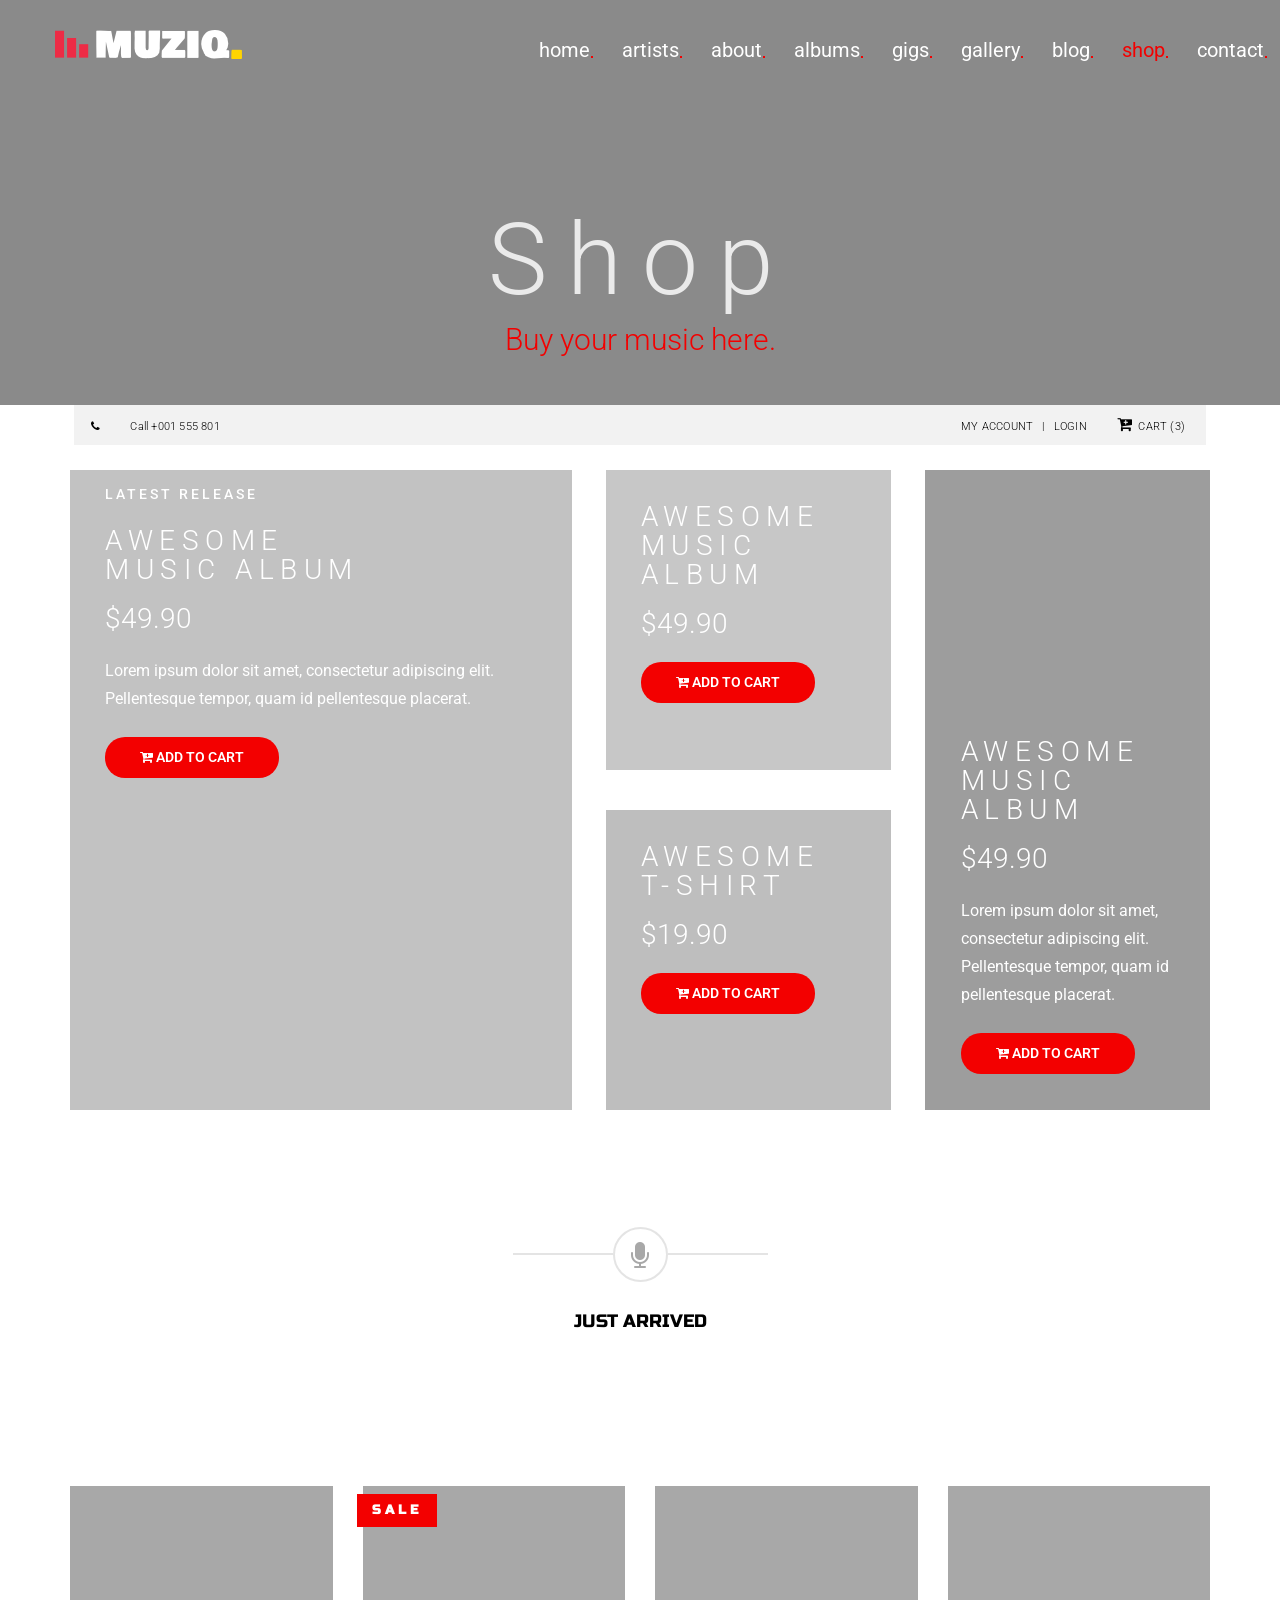
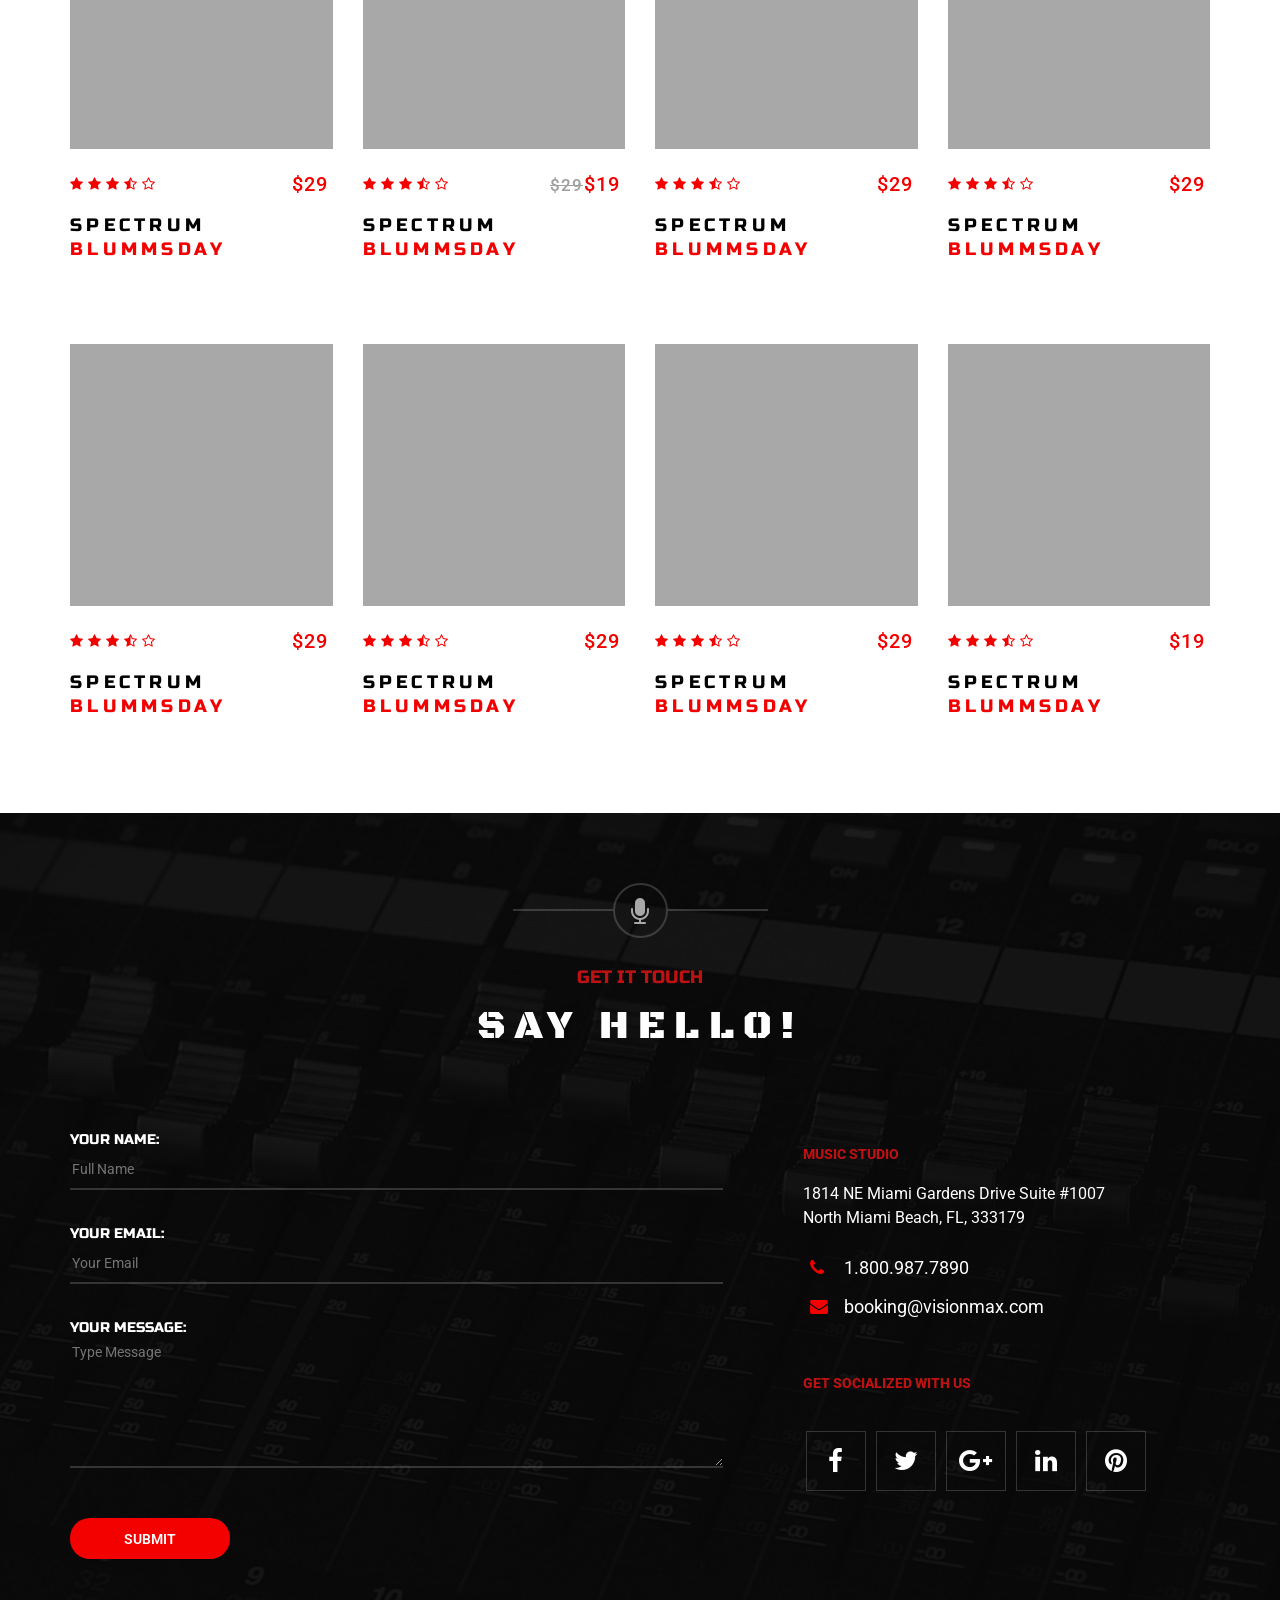
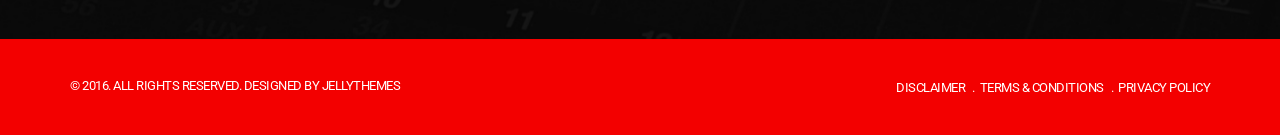
<file: shop-multipages.html>
<!doctype html>
<!--[if lt IE 7]>      <html class="no-js lt-ie9 lt-ie8 lt-ie7"> <![endif]-->
<!--[if IE 7]>         <html class="no-js lt-ie9 lt-ie8"> <![endif]-->
<!--[if IE 8]>         <html class="no-js lt-ie9"> <![endif]-->
<!--[if gt IE 8]><!--> <html class="no-js"> <!--<![endif]-->
  <head>
    <meta charset="utf-8">
    <meta http-equiv="X-UA-Compatible" content="IE=edge">
    <title>Muziq theme</title>
    <meta name="description" content="">
    <meta name="HandheldFriendly" content="True">
    <meta name="MobileOptimized" content="320">
    <meta name="viewport" content="width=device-width, initial-scale=1.0, maximum-scale=1.0, user-scalable=0">

    <!-- Place favicon.ico and apple-touch-icon.png in the root directory -->

    <link href="https://fonts.googleapis.com/css?family=Black+Ops+One" rel="stylesheet" type="text/css">
    <link href="https://fonts.googleapis.com/css?family=Russo+One" rel="stylesheet" type="text/css">
    <link href='https://fonts.googleapis.com/css?family=Roboto:400,100,100italic,300,300italic,400italic,500,500italic,700,700italic,900,900italic' rel='stylesheet' type='text/css'>

    <link rel="stylesheet" href="styles/vendor/bootstrap.css">
    <link rel="stylesheet" href="styles/vendor/font-awesome.min.css">
    <link rel="stylesheet" href="styles/vendor/superslides.css">
    <link rel="stylesheet" href="styles/vendor/owl.carousel.css">
    <link rel="stylesheet" href="styles/vendor/owl.transitions.css">
    <link rel="stylesheet" href="styles/vendor/flickity.min.css">
    <link rel="stylesheet" href="styles/vendor/swipebox.min.css">
    <link rel="stylesheet" href="styles/vendor/TimeCircles.css">

    <link rel="stylesheet" href="styles/main-hiphop.css">
    <link rel="stylesheet" href="styles/demo.css">

    <link rel="stylesheet" href="styles/colors/color-lightyellow.css">
    <link rel="stylesheet" href="styles/colors/color-lightblue.css">
    <link rel="stylesheet" href="styles/colors/color-purple.css">
    <link rel="stylesheet" href="styles/colors/color-green.css">
    <link rel="stylesheet" href="styles/colors/color-militar.css">
    <link rel="stylesheet" href="styles/colors/color-caqui.css">
    <link rel="stylesheet" href="styles/colors/color-lightred.css">
    
    <script src="scripts/vendor/modernizr.js"></script>
  </head>
  
  <body data-spy="scroll" data-target="#navbar-muziq" data-offset="80" class="page-shop">
    
    <!-- LOADER -->
    <div id="mask">
        <div class="loader">
          <!-- <img src="images/loading.gif" alt='loading'> -->
          <div class="cssload-container">
            <div class="cssload-shaft1"></div>
            <div class="cssload-shaft2"></div>
            <div class="cssload-shaft3"></div>
            <div class="cssload-shaft4"></div>
            <div class="cssload-shaft5"></div>
            <div class="cssload-shaft6"></div>
            <div class="cssload-shaft7"></div>
            <div class="cssload-shaft8"></div>
            <div class="cssload-shaft9"></div>
            <div class="cssload-shaft10"></div>
        </div>
        </div>
    </div>
    
    <!-- HEADER -->
    <header id="jHeader">
      <nav class="navbar navbar-default" role="navigation">
        
        <div class="navbar-header">
          <button type="button" class="navbar-toggle" data-toggle="collapse" 
                  data-target=".navbar-ex1-collapse">
            <span class="sr-only">Desplegar navegación</span>
            <span class="icon-bar"></span>
            <span class="icon-bar"></span>
            <span class="icon-bar"></span>
          </button>
          <a class="navbar-brand" href="index-multipages.html"><img src="images/logo.png" alt="logo"/></a>
        </div>
       
        <div class="collapse navbar-collapse navbar-ex1-collapse" id="navbar-muziq">
          <ul class="nav navbar-nav navbar-right">
            <li><a href="index-multipages.html">Home</a></li>
            <li><a href="artists.html">Artists</a></li>
            <li><a href="about.html">About</a></li>
            <li><a href="albums.html">Albums</a></li>
            <li><a href="gigs.html">Gigs</a></li>
            <li><a href="gallery.html">Gallery</a></li>
            <li><a href="blog-multipages.html">Blog</a></li>
            <li class="active"><a href="shop-multipages.html">Shop</a></li>
            <li><a href="contact.html">Contact</a></li>
          </ul>
        </div>

      </nav>
    </header>
    
    <!-- INTRO -->
    <section class="intro intro-mini full-width jIntro bg-shop" id="anchor00">
      <div class="container">
        <div class="row">
          <div class="col-md-12">
            <div class="text-center">
              <h1 class="primary-title">Shop</h1>
              <h2 class="subtitle-text">Buy your music here.</h2>
            </div>
          </div>
        </div>
      </div>
    </section>

    <!-- SHOP BAR -->
    <section class="section ecommercebar">
      <div class="container">
        <div class="row">
          <div class="col-xs-6">
            <p class="callus"><i class="fa fa-phone"></i> Call +001 555 801</p>
          </div>
          <div class="col-xs-6">
            <div class="menu-ecommerce">
              <a href="#">My account</a>
              <span class="space">|</span>
              <a href="#">login</a>
              <div class="cart">
                <i class="fa fa-cart-plus"></i> cart (3)
                <div class="cart-big">
                  <ul class="list-cart-products">
                    <li>
                      <a href="#" class="pull-left">
                        <img src="images/demo/shop/cart.jpg" alt="">
                      </a>
                      <div class="title-post">
                        <p class="title">Hidden Pictures</p>
                        <p>1  x  $29</p>
                      </div>
                      <span class="close"></span>
                    </li>
                    <li>
                      <a href="#" class="pull-left">
                        <img src="images/demo/shop/cart.jpg" alt="">
                      </a>
                      <div class="title-post">
                        <p class="title">Hidden Pictures</p>
                        <p>1  x  $29</p>
                      </div>
                      <span class="close"></span>
                    </li>
                    <li>
                      <a href="#" class="pull-left">
                        <img src="images/demo/shop/cart.jpg" alt="">
                      </a>
                      <div class="title-post">
                        <p class="title">Hidden Pictures</p>
                        <p>1  x  $29</p>
                      </div>
                      <span class="close"></span>
                    </li>
                  </ul>
                  <p class="total">cart subtotal: <span class="price">$67</span></span></p>
                  <div class="acctions">
                    <div class="btn">view cart</div>
                    <div class="btn checkout">checkout</div>
                  </div>
                </div>
              </div>
            </div>
          </div>
        </div>
      </div>
    </section>

    <!-- BANNERS SHOP -->
    <section class="section shopbanners">
      <div class="container">
        <div class="row">
          <div class="col-md-12">
            <div class="content-banner big">
              <div class="banner bigheight" id="banner-shop-1">
                <div class="text">
                  <h3>Latest Release</h3>
                  <h2 class="title-banner">Awesome <br>Music Album</h2>
                  <h2>$49.90</h2>
                  <p>Lorem ipsum dolor sit amet, consectetur adipiscing elit. Pellentesque tempor, quam id pellentesque placerat.</p>
                  <p><a href="#" class="btn rounded icon"><i class="fa fa-cart-plus"></i> add to cart</a></p>
                </div>
              </div>
            </div>
            <div class="content-banner small">
              <div class="banner" id="banner-shop-2">
                <div class="text">
                  <h2 class="title-banner">Awesome <br>Music Album</h2>
                  <h2>$49.90</h2>
                  <p><a href="#" class="btn rounded icon"><i class="fa fa-cart-plus"></i> add to cart</a></p>
                </div>
              </div>
              <div class="banner" id="banner-shop-3">
                <div class="text">
                  <h2 class="title-banner">Awesome <br>t-shirt</h2>
                  <h2>$19.90</h2>
                  <p><a href="#" class="btn rounded icon"><i class="fa fa-cart-plus"></i> add to cart</a></p>
                </div>
              </div>
            </div>
            <div class="content-banner small">
              <div class="banner bigheight text-bottom" id="banner-shop-4">
                <div class="text">
                  <h2 class="title-banner">Awesome <br>Music Album</h2>
                  <h2>$49.90</h2>
                  <p>Lorem ipsum dolor sit amet, consectetur adipiscing elit. Pellentesque tempor, quam id pellentesque placerat.</p>
                  <p><a href="#" class="btn rounded icon"><i class="fa fa-cart-plus"></i> add to cart</a></p>
                </div>
              </div>
            </div>
          </div>
        </div>
      </div>
    </section>

    <!-- FEATURED RELASES -->
    <section class="section featured-shop">
      <div class="container">
        <div class="row">
          <div class="col-md-8 col-md-offset-2">
            <div class="voffset70"></div>
            <div class="separator-icon">
              <i class="fa fa-microphone"></i>
            </div>
            <div class="voffset30"></div>
            <p class="pretitle">Just arrived</p>
            <div class="voffset20"></div>
            <h2 class="title">Featured relases</h2>
            <div class="voffset80"></div>
          </div>
        </div>
        <div class="row">
          <div class="col-lg-3 col-md-4 col-xs-6">
            <div class="shop-item">
              <div class="cover">
                <img src="images/demo/shop/item-shop1.jpg" alt="">
                <div class="rollover">
                  <p><a href="#" class="btn rounded icon"><i class="fa fa-cart-plus"></i> buy album</a></p>
                </div>
              </div>
              <div class="info">
                <div class="rating">
                  <i class="fa fa-star"></i>
                  <i class="fa fa-star"></i>
                  <i class="fa fa-star"></i>
                  <i class="fa fa-star-half-o"></i>
                  <i class="fa fa-star-o"></i>
                </div>
                <div class="price">$29</div>
                <p class="album">spectrum</p>
                <p class="artist">blummsday</p>
              </div>
            </div>
          </div>
          <div class="col-lg-3 col-md-4 col-xs-6">
            <div class="shop-item">
              <div class="cover" data-label="sale">
                <img src="images/demo/shop/item-shop2.jpg" alt="">
                <div class="rollover">
                  <p><a href="#" class="btn rounded icon"><i class="fa fa-cart-plus"></i> buy album</a></p>
                </div>
              </div>
              <div class="info">
                <div class="rating">
                  <i class="fa fa-star"></i>
                  <i class="fa fa-star"></i>
                  <i class="fa fa-star"></i>
                  <i class="fa fa-star-half-o"></i>
                  <i class="fa fa-star-o"></i>
                </div>
                <p class="price"><span class="old-price">$29</span>$19</p>
                <p class="album">spectrum</p>
                <p class="artist">blummsday</p>
              </div>
            </div>
          </div>
          <div class="col-lg-3 col-md-4 col-xs-6">
            <div class="shop-item">
              <div class="cover">
                <img src="images/demo/shop/item-shop3.jpg" alt="">
                <div class="rollover">
                  <p><a href="#" class="btn rounded icon"><i class="fa fa-cart-plus"></i> buy album</a></p>
                </div>
              </div>
              <div class="info">
                <div class="rating">
                  <i class="fa fa-star"></i>
                  <i class="fa fa-star"></i>
                  <i class="fa fa-star"></i>
                  <i class="fa fa-star-half-o"></i>
                  <i class="fa fa-star-o"></i>
                </div>
                <div class="price">$29</div>
                <p class="album">spectrum</p>
                <p class="artist">blummsday</p>
              </div>
            </div>
          </div>
          <div class="col-lg-3 col-md-4 col-xs-6">
            <div class="shop-item">
              <div class="cover">
                <img src="images/demo/shop/item-shop4.jpg" alt="">
                <div class="rollover">
                  <p><a href="#" class="btn rounded icon"><i class="fa fa-cart-plus"></i> buy album</a></p>
                </div>
              </div>
              <div class="info">
                <div class="rating">
                  <i class="fa fa-star"></i>
                  <i class="fa fa-star"></i>
                  <i class="fa fa-star"></i>
                  <i class="fa fa-star-half-o"></i>
                  <i class="fa fa-star-o"></i>
                </div>
                <div class="price">$29</div>
                <p class="album">spectrum</p>
                <p class="artist">blummsday</p>
              </div>
            </div>
          </div>
          <div class="col-lg-3 col-md-4 col-xs-6">
            <div class="shop-item">
              <div class="cover">
                <img src="images/demo/shop/item-shop5.jpg" alt="">
                <div class="rollover">
                  <p><a href="#" class="btn rounded icon"><i class="fa fa-cart-plus"></i> buy album</a></p>
                </div>
              </div>
              <div class="info">
                <div class="rating">
                  <i class="fa fa-star"></i>
                  <i class="fa fa-star"></i>
                  <i class="fa fa-star"></i>
                  <i class="fa fa-star-half-o"></i>
                  <i class="fa fa-star-o"></i>
                </div>
                <div class="price">$29</div>
                <p class="album">spectrum</p>
                <p class="artist">blummsday</p>
              </div>
            </div>
          </div>
          <div class="col-lg-3 col-md-4 col-xs-6">
            <div class="shop-item">
              <div class="cover">
                <img src="images/demo/shop/item-shop6.jpg" alt="">
                <div class="rollover">
                  <p><a href="#" class="btn rounded icon"><i class="fa fa-cart-plus"></i> buy album</a></p>
                </div>
              </div>
              <div class="info">
                <div class="rating">
                  <i class="fa fa-star"></i>
                  <i class="fa fa-star"></i>
                  <i class="fa fa-star"></i>
                  <i class="fa fa-star-half-o"></i>
                  <i class="fa fa-star-o"></i>
                </div>
                <div class="price">$29</div>
                <p class="album">spectrum</p>
                <p class="artist">blummsday</p>
              </div>
            </div>
          </div>
          <div class="col-lg-3 col-md-4 col-xs-6">
            <div class="shop-item">
              <div class="cover">
                <img src="images/demo/shop/item-shop7.jpg" alt="">
                <div class="rollover">
                  <p><a href="#" class="btn rounded icon"><i class="fa fa-cart-plus"></i> buy album</a></p>
                </div>
              </div>
              <div class="info">
                <div class="rating">
                  <i class="fa fa-star"></i>
                  <i class="fa fa-star"></i>
                  <i class="fa fa-star"></i>
                  <i class="fa fa-star-half-o"></i>
                  <i class="fa fa-star-o"></i>
                </div>
                <div class="price">$29</div>
                <p class="album">spectrum</p>
                <p class="artist">blummsday</p>
              </div>
            </div>
          </div>
          <div class="col-lg-3 col-md-4 col-xs-6">
            <div class="shop-item">
              <div class="cover">
                <img src="images/demo/shop/item-shop8.jpg" alt="">
                <div class="rollover">
                  <p><a href="#" class="btn rounded icon"><i class="fa fa-cart-plus"></i> buy album</a></p>
                </div>
              </div>
              <div class="info">
                <div class="rating">
                  <i class="fa fa-star"></i>
                  <i class="fa fa-star"></i>
                  <i class="fa fa-star"></i>
                  <i class="fa fa-star-half-o"></i>
                  <i class="fa fa-star-o"></i>
                </div>
                <p class="price">$19</p>
                <p class="album">spectrum</p>
                <p class="artist">blummsday</p>
              </div>
            </div>
          </div>
        </div>
      </div>
    </section>

    <!-- CONTACTS -->
    <section class="section inverse-color contact" id="anchor08">
      <div class="container">
        <div class="row">
          <div class="col-md-8 col-md-offset-2">
            <div class="voffset70"></div>
            <div class="separator-icon">
              <i class="fa fa fa-microphone"></i>
            </div>
            <div class="voffset30"></div>
            <p class="pretitle">get it touch</p>
            <div class="voffset20"></div>
            <h2 class="title">say hello!</h2>
            <div class="voffset80"></div>
          </div>
        </div>       
        <div class="row">
          <div class="col-sm-6 col-md-7">
            <form action="mail.php" method="post" id="contactform" class="contact-form">
              <div class="form-group">
                <label class="title small" for="name">Your name:</label>
                <input type="text" placeholder="Full Name" name="name" id="name" class="text name required">
              </div>
              
              <div class="form-group">
                <label class="title small" for="email">Your email:</label>
                <input type="email" placeholder="Your Email" name="email" id="email" class="text email required">
              </div>
              
              <div class="form-group">
                <label class="title small" for="message">Your message:</label>
                <textarea name="message" class="text area required" id="message" placeholder="Type Message"></textarea>
              </div>

              <!-- <div class="formSent"><p><strong>Your Message Has Been Sent!</strong> Thank you for contacting us.</p></div> -->
              <input type="submit" value="Submit" class="btn rounded">   
              <div class="voffset80"></div>            
            </form>
          </div>
          <div class="col-sm-6 col-md-5">
            <div class="col-contact">
              <h4 class="title small">Music studio</h4>
              <div class="voffset20"></div>
              <p>1814 NE Miami Gardens Drive Suite #1007</p>
              <p>North Miami Beach, FL, 333179</p>
              <ul class="contact">
                <li><i class="fa fa-phone"></i> 1.800.987.7890</li>
                <li><i class="fa fa-envelope"></i> booking@visionmax.com</li>
              </ul>
              <h4 class="title small">Get socialized with us</h4>
              <ul class="social-links">
                <li><a href="#"><i class="fa fa-facebook"></i></a></li>
                <li><a href="#"><i class="fa fa-twitter"></i></a></li>
                <li><a href="#"><i class="fa fa-google-plus"></i></a></li>
                <li><a href="#"><i class="fa fa-linkedin"></i></a></li>
                <li><a href="#"><i class="fa fa-pinterest"></i></a></li>
              </ul>
            </div>
          </div>
        </div>
      </div>
    </section>
    
    <!-- FOOTER -->
    <footer>
      <div class="container">
        <p class="copy">© 2016. All Rights Reserved. Designed by JellyThemes</p>
        <ul class="menu-footer">
          <li><a href="#">disclaimer</a></li>
          <li><a href="#">terms & conditions</a></li>
          <li><a href="#">privacy policy</a></li>
        </ul>
      </div>
    </footer>

    <!--[if lt IE 7]>
      <p class="browsehappy">You are using an <strong>outdated</strong> browser. Please <a href="http://browsehappy.com/">upgrade your browser</a> to improve your experience.</p>
    <![endif]-->

    <!-- Google Analytics: change UA-XXXXX-X to be your site's ID. -->
    <script>
      (function(b,o,i,l,e,r){b.GoogleAnalyticsObject=l;b[l]||(b[l]=
      function(){(b[l].q=b[l].q||[]).push(arguments)});b[l].l=+new Date;
      e=o.createElement(i);r=o.getElementsByTagName(i)[0];
      e.src='//www.google-analytics.com/analytics.js';
      r.parentNode.insertBefore(e,r)}(window,document,'script','ga'));
      ga('create','UA-XXXXX-X');ga('send','pageview');
    </script>

    <script src="scripts/vendor/jquery.js"></script>
    <script src="scripts/vendor/jquery.superslides.min.js"></script>
    <script src="scripts/vendor/flickity.pkgd.js"></script>
    <script src="scripts/vendor/audio.min.js"></script>
    <script src="scripts/vendor/twitterFetcher_min.js"></script>
    <script src="scripts/vendor/isotope.pkgd.min.js"></script>
    <script src="scripts/vendor/jquery.swipebox.min.js"></script>
    <script src="scripts/vendor/TimeCircles.js"></script>
    <script src="scripts/vendor/owl.carousel.min.js"></script>
    <script src="scripts/vendor/jquery.parallax.min.js"></script>

    <script src="scripts/discography.js"></script>
    <script src="scripts/news.js"></script>
    <script src="scripts/main.js"></script>

    <script src="scripts/vendor/bootstrap.js"></script>

  </body>
</html>
</file>
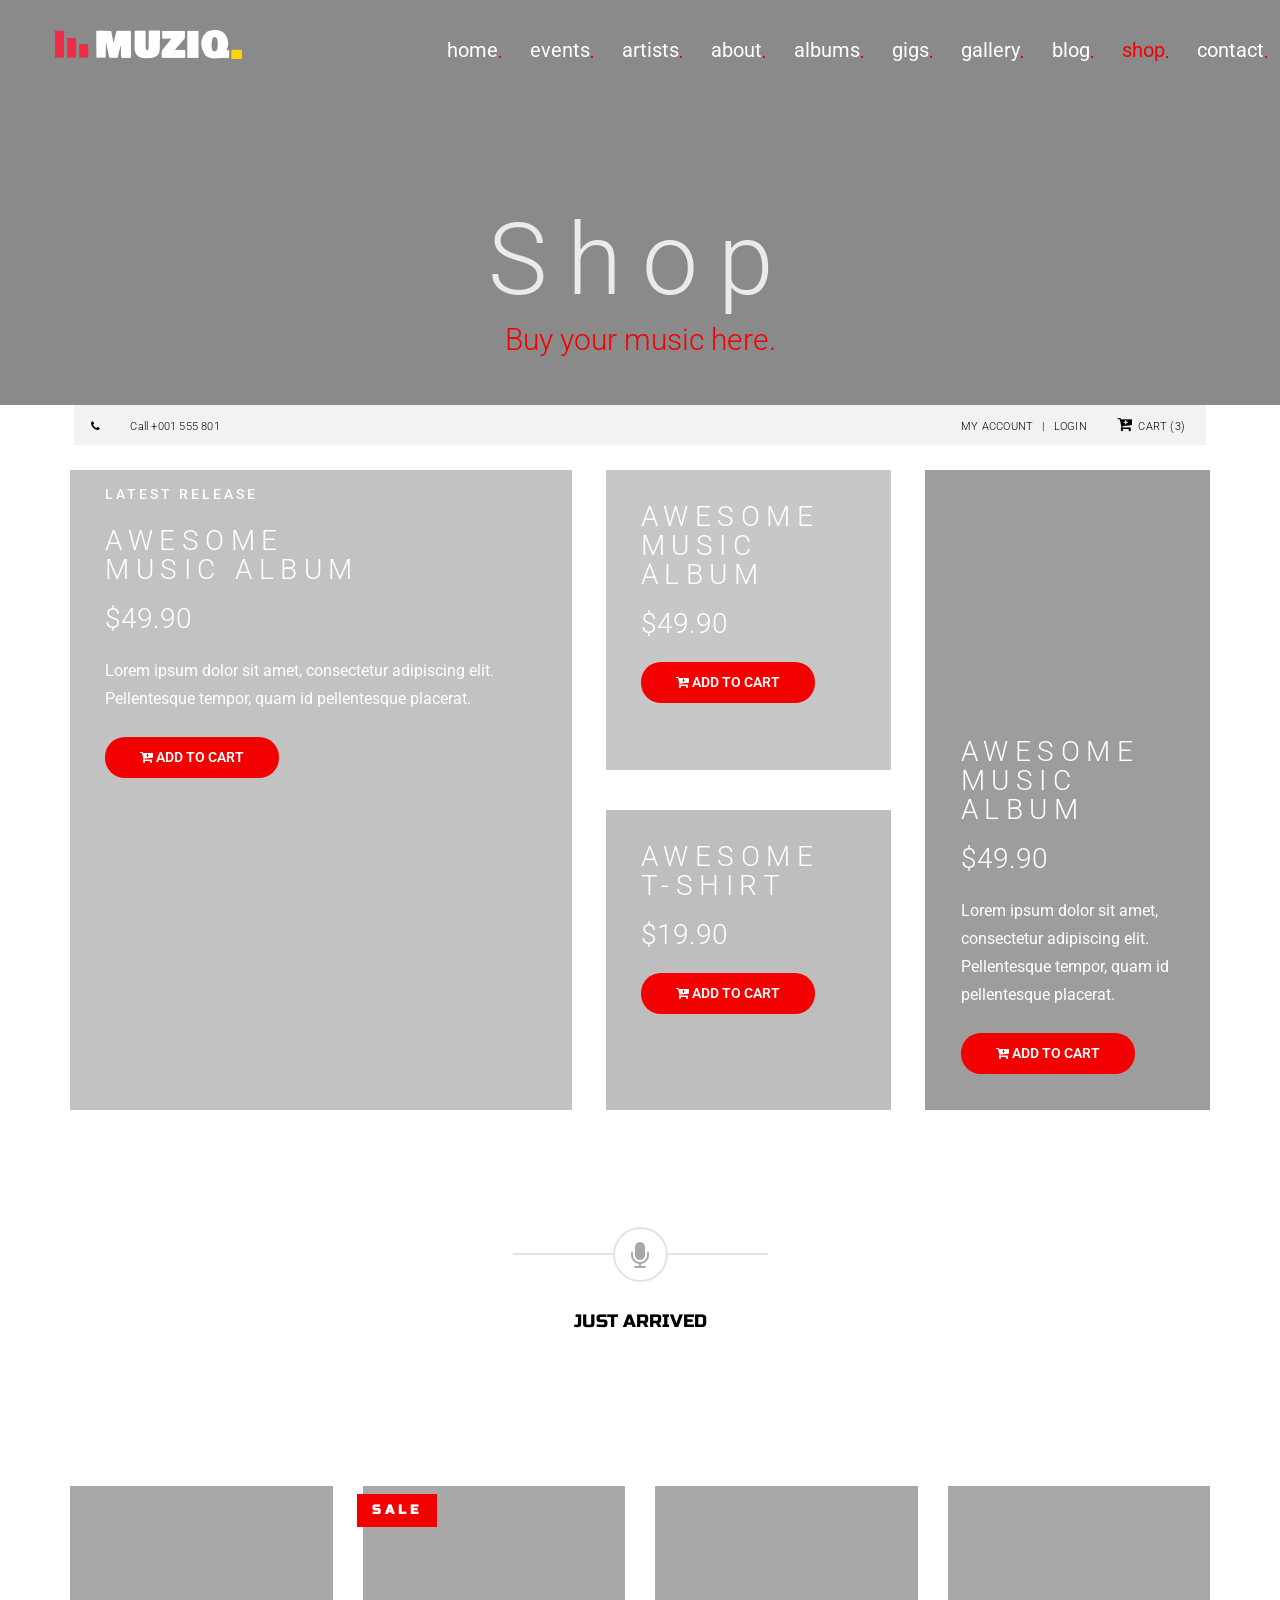
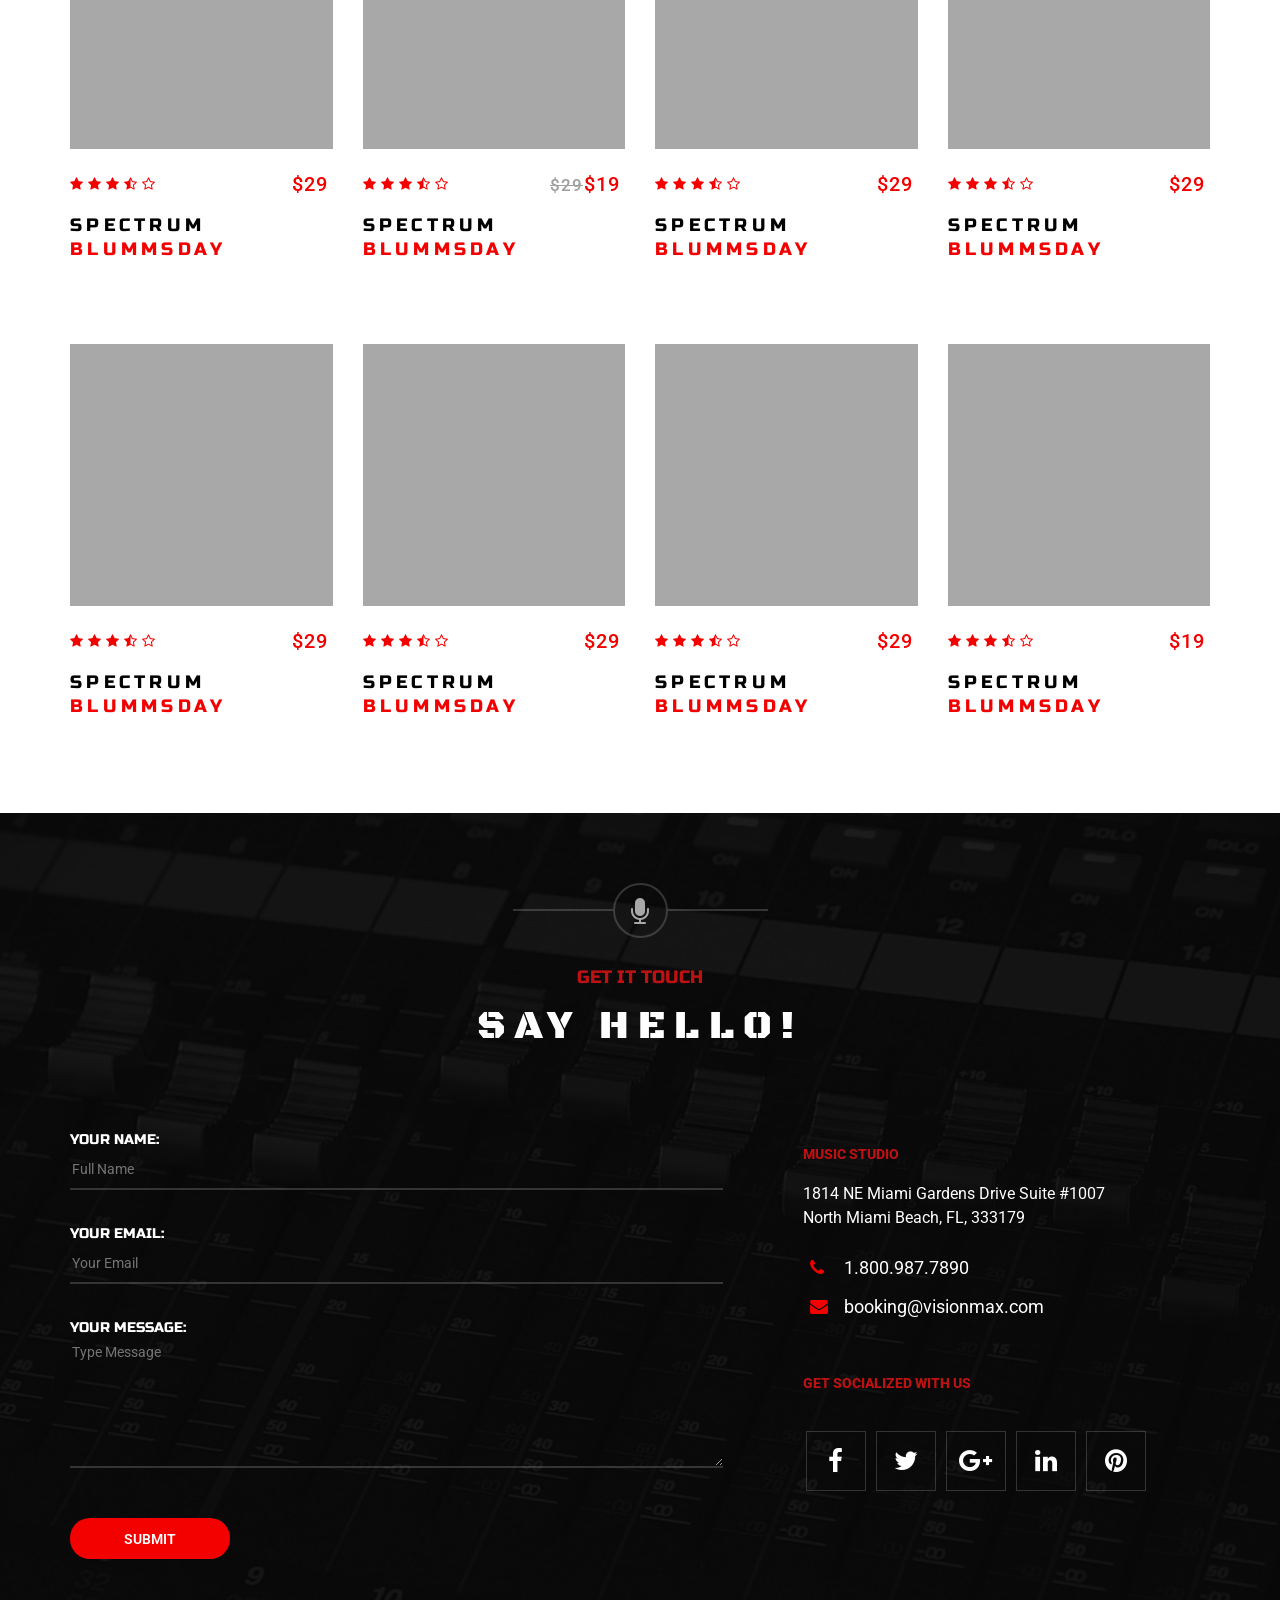
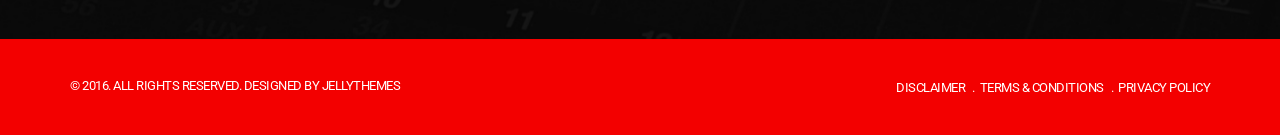
<file: shop.html>
<!doctype html>
<!--[if lt IE 7]>      <html class="no-js lt-ie9 lt-ie8 lt-ie7"> <![endif]-->
<!--[if IE 7]>         <html class="no-js lt-ie9 lt-ie8"> <![endif]-->
<!--[if IE 8]>         <html class="no-js lt-ie9"> <![endif]-->
<!--[if gt IE 8]><!--> <html class="no-js"> <!--<![endif]-->
  <head>
    <meta charset="utf-8">
    <meta http-equiv="X-UA-Compatible" content="IE=edge">
    <title></title>
    <meta name="description" content="">
    <meta name="HandheldFriendly" content="True">
    <meta name="MobileOptimized" content="320">
    <meta name="viewport" content="width=device-width,initial-scale=1,maximum-scale=1,user-scalable=0">
    <!-- Place favicon.ico and apple-touch-icon.png in the root directory -->

    <link href="https://fonts.googleapis.com/css?family=Black+Ops+One" rel="stylesheet" type="text/css">
    <link href="https://fonts.googleapis.com/css?family=Russo+One" rel="stylesheet" type="text/css">
    <link href='https://fonts.googleapis.com/css?family=Roboto:400,100,100italic,300,300italic,400italic,500,500italic,700,700italic,900,900italic' rel='stylesheet' type='text/css'>

    <link rel="stylesheet" href="styles/vendor/bootstrap.css">
    <link rel="stylesheet" href="styles/vendor/font-awesome.min.css">
    <link rel="stylesheet" href="styles/vendor/superslides.css">
    <link rel="stylesheet" href="styles/vendor/owl.carousel.css">
    <link rel="stylesheet" href="styles/vendor/owl.transitions.css">
    <link rel="stylesheet" href="styles/vendor/flickity.min.css">
    <link rel="stylesheet" href="styles/vendor/swipebox.min.css">
    <link rel="stylesheet" href="styles/vendor/TimeCircles.css">

    <link rel="stylesheet" href="styles/main-hiphop.css">
    <link rel="stylesheet" href="styles/demo.css">

    <link rel="stylesheet" href="styles/colors/color-lightyellow.css">
    <link rel="stylesheet" href="styles/colors/color-lightblue.css">
    <link rel="stylesheet" href="styles/colors/color-purple.css">
    <link rel="stylesheet" href="styles/colors/color-green.css">
    <link rel="stylesheet" href="styles/colors/color-militar.css">
    <link rel="stylesheet" href="styles/colors/color-caqui.css">
    <link rel="stylesheet" href="styles/colors/color-lightred.css">
    
    <script src="scripts/vendor/modernizr.js"></script>
  </head>
  <body data-spy="scroll" data-target="#navbar-muziq" data-offset="80" class="page-shop">
    
    <!-- LOADER -->
    <div id="mask">
        <div class="loader">
          <!-- <img src="images/loading.gif" alt='loading'> -->
          <div class="cssload-container">
            <div class="cssload-shaft1"></div>
            <div class="cssload-shaft2"></div>
            <div class="cssload-shaft3"></div>
            <div class="cssload-shaft4"></div>
            <div class="cssload-shaft5"></div>
            <div class="cssload-shaft6"></div>
            <div class="cssload-shaft7"></div>
            <div class="cssload-shaft8"></div>
            <div class="cssload-shaft9"></div>
            <div class="cssload-shaft10"></div>
        </div>
        </div>
    </div>
    
    <!-- HEADER -->
    <header id="jHeader">
      <nav class="navbar navbar-default" role="navigation">
        
        <div class="navbar-header">
          <button type="button" class="navbar-toggle" data-toggle="collapse" data-target=".navbar-ex1-collapse">
            <span class="sr-only">Desplegar navegación</span>
            <span class="icon-bar"></span>
            <span class="icon-bar"></span>
            <span class="icon-bar"></span>
          </button>
          <a class="navbar-brand" href="index.html"><img src="images/logo.png" alt="logo"></a>
        </div>
       
        <div class="collapse navbar-collapse navbar-ex1-collapse" id="navbar-muziq">
          <ul class="nav navbar-nav navbar-right">
            <li><a href="index.html">Home</a></li>
            <li><a href="index.html#anchor01">Events</a></li>
            <li><a href="index.html#anchor02">Artists</a></li>
            <li><a href="index.html#anchor03">About</a></li>
            <li><a href="index.html#anchor04">Albums</a></li>
            <li><a href="index.html#anchor05">Gigs</a></li>
            <li><a href="index.html#anchor06">Gallery</a></li>
            <li><a href="blog.html">Blog</a></li>
            <li class="active"><a href="#anchor00">Shop</a></li>
            <li><a href="#anchor08">Contact</a></li>
          </ul>
        </div>

      </nav>
    </header>
    
    <!-- INTRO -->
    <section class="intro intro-mini full-width jIntro bg-shop" id="anchor00">
      <div class="container">
        <div class="row">
          <div class="col-md-12">
            <div class="text-center">
              <h1 class="primary-title">Shop</h1>
              <h2 class="subtitle-text">Buy your music here.</h2>
            </div>
          </div>
        </div>
      </div>
    </section>

    <!-- SHOP BAR -->
    <section class="section ecommercebar">
      <div class="container">
        <div class="row">
          <div class="col-xs-6">
            <p class="callus"><i class="fa fa-phone"></i> Call +001 555 801</p>
          </div>
          <div class="col-xs-6">
            <div class="menu-ecommerce">
              <a href="#">My account</a>
              <span class="space">|</span>
              <a href="#">login</a>
              <div class="cart">
                <i class="fa fa-cart-plus"></i> cart (3)
                <div class="cart-big">
                  <ul class="list-cart-products">
                    <li>
                      <a href="#" class="pull-left">
                        <img src="images/demo/shop/cart.jpg" alt="">
                      </a>
                      <div class="title-post">
                        <p class="title">Hidden Pictures</p>
                        <p>1  x  $29</p>
                      </div>
                      <span class="close"></span>
                    </li>
                    <li>
                      <a href="#" class="pull-left">
                        <img src="images/demo/shop/cart.jpg" alt="">
                      </a>
                      <div class="title-post">
                        <p class="title">Hidden Pictures</p>
                        <p>1  x  $29</p>
                      </div>
                      <span class="close"></span>
                    </li>
                    <li>
                      <a href="#" class="pull-left">
                        <img src="images/demo/shop/cart.jpg" alt="">
                      </a>
                      <div class="title-post">
                        <p class="title">Hidden Pictures</p>
                        <p>1  x  $29</p>
                      </div>
                      <span class="close"></span>
                    </li>
                  </ul>
                  <p class="total">cart subtotal: <span class="price">$67</span></p>
                  <div class="acctions">
                    <div class="btn">view cart</div>
                    <div class="btn checkout">checkout</div>
                  </div>
                </div>
              </div>
            </div>
          </div>
        </div>
      </div>
    </section>

    <!-- BANNERS SHOP -->
    <section class="section shopbanners">
      <div class="container">
        <div class="row">
          <div class="col-md-12">
            <div class="content-banner big">
              <div class="banner bigheight" id="banner-shop-1">
                <div class="text">
                  <h3>Latest Release</h3>
                  <h2 class="title-banner">Awesome <br>Music Album</h2>
                  <h2>$49.90</h2>
                  <p>Lorem ipsum dolor sit amet, consectetur adipiscing elit. Pellentesque tempor, quam id pellentesque placerat.</p>
                  <p><a href="#" class="btn rounded icon"><i class="fa fa-cart-plus"></i> add to cart</a></p>
                </div>
              </div>
            </div>
            <div class="content-banner small">
              <div class="banner" id="banner-shop-2">
                <div class="text">
                  <h2 class="title-banner">Awesome <br>Music Album</h2>
                  <h2>$49.90</h2>
                  <p><a href="#" class="btn rounded icon"><i class="fa fa-cart-plus"></i> add to cart</a></p>
                </div>
              </div>
              <div class="banner" id="banner-shop-3">
                <div class="text">
                  <h2 class="title-banner">Awesome <br>t-shirt</h2>
                  <h2>$19.90</h2>
                  <p><a href="#" class="btn rounded icon"><i class="fa fa-cart-plus"></i> add to cart</a></p>
                </div>
              </div>
            </div>
            <div class="content-banner small">
              <div class="banner bigheight text-bottom" id="banner-shop-4">
                <div class="text">
                  <h2 class="title-banner">Awesome <br>Music Album</h2>
                  <h2>$49.90</h2>
                  <p>Lorem ipsum dolor sit amet, consectetur adipiscing elit. Pellentesque tempor, quam id pellentesque placerat.</p>
                  <p><a href="#" class="btn rounded icon"><i class="fa fa-cart-plus"></i> add to cart</a></p>
                </div>
              </div>
            </div>
          </div>
        </div>
      </div>
    </section>

    <!-- FEATURED RELASES -->
    <section class="section featured-shop">
      <div class="container">
        <div class="row">
          <div class="col-md-8 col-md-offset-2">
            <div class="voffset70"></div>
            <div class="separator-icon">
              <i class="fa fa-microphone"></i>
            </div>
            <div class="voffset30"></div>
            <p class="pretitle">Just arrived</p>
            <div class="voffset20"></div>
            <h2 class="title">Featured relases</h2>
            <div class="voffset80"></div>
          </div>
        </div>
        <div class="row">
          <div class="col-lg-3 col-md-4 col-xs-6">
            <div class="shop-item">
              <div class="cover">
                <img src="images/demo/shop/item-shop1.jpg" alt="">
                <div class="rollover">
                  <p><a href="#" class="btn rounded icon"><i class="fa fa-cart-plus"></i> buy album</a></p>
                </div>
              </div>
              <div class="info">
                <div class="rating">
                  <i class="fa fa-star"></i>
                  <i class="fa fa-star"></i>
                  <i class="fa fa-star"></i>
                  <i class="fa fa-star-half-o"></i>
                  <i class="fa fa-star-o"></i>
                </div>
                <div class="price">$29</div>
                <p class="album">spectrum</p>
                <p class="artist">blummsday</p>
              </div>
            </div>
          </div>
          <div class="col-lg-3 col-md-4 col-xs-6">
            <div class="shop-item">
              <div class="cover" data-label="sale">
                <img src="images/demo/shop/item-shop2.jpg" alt="">
                <div class="rollover">
                  <p><a href="#" class="btn rounded icon"><i class="fa fa-cart-plus"></i> buy album</a></p>
                </div>
              </div>
              <div class="info">
                <div class="rating">
                  <i class="fa fa-star"></i>
                  <i class="fa fa-star"></i>
                  <i class="fa fa-star"></i>
                  <i class="fa fa-star-half-o"></i>
                  <i class="fa fa-star-o"></i>
                </div>
                <p class="price"><span class="old-price">$29</span>$19</p>
                <p class="album">spectrum</p>
                <p class="artist">blummsday</p>
              </div>
            </div>
          </div>
          <div class="col-lg-3 col-md-4 col-xs-6">
            <div class="shop-item">
              <div class="cover">
                <img src="images/demo/shop/item-shop3.jpg" alt="">
                <div class="rollover">
                  <p><a href="#" class="btn rounded icon"><i class="fa fa-cart-plus"></i> buy album</a></p>
                </div>
              </div>
              <div class="info">
                <div class="rating">
                  <i class="fa fa-star"></i>
                  <i class="fa fa-star"></i>
                  <i class="fa fa-star"></i>
                  <i class="fa fa-star-half-o"></i>
                  <i class="fa fa-star-o"></i>
                </div>
                <div class="price">$29</div>
                <p class="album">spectrum</p>
                <p class="artist">blummsday</p>
              </div>
            </div>
          </div>
          <div class="col-lg-3 col-md-4 col-xs-6">
            <div class="shop-item">
              <div class="cover">
                <img src="images/demo/shop/item-shop4.jpg" alt="">
                <div class="rollover">
                  <p><a href="#" class="btn rounded icon"><i class="fa fa-cart-plus"></i> buy album</a></p>
                </div>
              </div>
              <div class="info">
                <div class="rating">
                  <i class="fa fa-star"></i>
                  <i class="fa fa-star"></i>
                  <i class="fa fa-star"></i>
                  <i class="fa fa-star-half-o"></i>
                  <i class="fa fa-star-o"></i>
                </div>
                <div class="price">$29</div>
                <p class="album">spectrum</p>
                <p class="artist">blummsday</p>
              </div>
            </div>
          </div>
          <div class="col-lg-3 col-md-4 col-xs-6">
            <div class="shop-item">
              <div class="cover">
                <img src="images/demo/shop/item-shop5.jpg" alt="">
                <div class="rollover">
                  <p><a href="#" class="btn rounded icon"><i class="fa fa-cart-plus"></i> buy album</a></p>
                </div>
              </div>
              <div class="info">
                <div class="rating">
                  <i class="fa fa-star"></i>
                  <i class="fa fa-star"></i>
                  <i class="fa fa-star"></i>
                  <i class="fa fa-star-half-o"></i>
                  <i class="fa fa-star-o"></i>
                </div>
                <div class="price">$29</div>
                <p class="album">spectrum</p>
                <p class="artist">blummsday</p>
              </div>
            </div>
          </div>
          <div class="col-lg-3 col-md-4 col-xs-6">
            <div class="shop-item">
              <div class="cover">
                <img src="images/demo/shop/item-shop6.jpg" alt="">
                <div class="rollover">
                  <p><a href="#" class="btn rounded icon"><i class="fa fa-cart-plus"></i> buy album</a></p>
                </div>
              </div>
              <div class="info">
                <div class="rating">
                  <i class="fa fa-star"></i>
                  <i class="fa fa-star"></i>
                  <i class="fa fa-star"></i>
                  <i class="fa fa-star-half-o"></i>
                  <i class="fa fa-star-o"></i>
                </div>
                <div class="price">$29</div>
                <p class="album">spectrum</p>
                <p class="artist">blummsday</p>
              </div>
            </div>
          </div>
          <div class="col-lg-3 col-md-4 col-xs-6">
            <div class="shop-item">
              <div class="cover">
                <img src="images/demo/shop/item-shop7.jpg" alt="">
                <div class="rollover">
                  <p><a href="#" class="btn rounded icon"><i class="fa fa-cart-plus"></i> buy album</a></p>
                </div>
              </div>
              <div class="info">
                <div class="rating">
                  <i class="fa fa-star"></i>
                  <i class="fa fa-star"></i>
                  <i class="fa fa-star"></i>
                  <i class="fa fa-star-half-o"></i>
                  <i class="fa fa-star-o"></i>
                </div>
                <div class="price">$29</div>
                <p class="album">spectrum</p>
                <p class="artist">blummsday</p>
              </div>
            </div>
          </div>
          <div class="col-lg-3 col-md-4 col-xs-6">
            <div class="shop-item">
              <div class="cover">
                <img src="images/demo/shop/item-shop8.jpg" alt="">
                <div class="rollover">
                  <p><a href="#" class="btn rounded icon"><i class="fa fa-cart-plus"></i> buy album</a></p>
                </div>
              </div>
              <div class="info">
                <div class="rating">
                  <i class="fa fa-star"></i>
                  <i class="fa fa-star"></i>
                  <i class="fa fa-star"></i>
                  <i class="fa fa-star-half-o"></i>
                  <i class="fa fa-star-o"></i>
                </div>
                <p class="price">$19</p>
                <p class="album">spectrum</p>
                <p class="artist">blummsday</p>
              </div>
            </div>
          </div>
        </div>
      </div>
    </section>

    <!-- CONTACTS -->
    <section class="section inverse-color contact" id="anchor08">
      <div class="container">
        <div class="row">
          <div class="col-md-8 col-md-offset-2">
            <div class="voffset70"></div>
            <div class="separator-icon">
              <i class="fa fa fa-microphone"></i>
            </div>
            <div class="voffset30"></div>
            <p class="pretitle">get it touch</p>
            <div class="voffset20"></div>
            <h2 class="title">say hello!</h2>
            <div class="voffset80"></div>
          </div>
        </div>       
        <div class="row">
          <div class="col-sm-6 col-md-7">
            <form action="mail.php" method="post" id="contactform" class="contact-form">
              <div class="form-group">
                <label class="title small" for="name">Your name:</label>
                <input type="text" placeholder="Full Name" name="name" id="name" class="text name required">
              </div>
              
              <div class="form-group">
                <label class="title small" for="email">Your email:</label>
                <input type="email" placeholder="Your Email" name="email" id="email" class="text email required">
              </div>
              
              <div class="form-group">
                <label class="title small" for="message">Your message:</label>
                <textarea name="message" class="text area required" id="message" placeholder="Type Message"></textarea>
              </div>

              <!-- <div class="formSent"><p><strong>Your Message Has Been Sent!</strong> Thank you for contacting us.</p></div> -->
              <input type="submit" value="Submit" class="btn rounded">   
              <div class="voffset80"></div>            
            </form>
          </div>
          <div class="col-sm-6 col-md-5">
            <div class="col-contact">
              <h4 class="title small">Music studio</h4>
              <div class="voffset20"></div>
              <p>1814 NE Miami Gardens Drive Suite #1007</p>
              <p>North Miami Beach, FL, 333179</p>
              <ul class="contact">
                <li><i class="fa fa-phone"></i> 1.800.987.7890</li>
                <li><i class="fa fa-envelope"></i> booking@visionmax.com</li>
              </ul>
              <h4 class="title small">Get socialized with us</h4>
              <ul class="social-links">
                <li><a href="#"><i class="fa fa-facebook"></i></a></li>
                <li><a href="#"><i class="fa fa-twitter"></i></a></li>
                <li><a href="#"><i class="fa fa-google-plus"></i></a></li>
                <li><a href="#"><i class="fa fa-linkedin"></i></a></li>
                <li><a href="#"><i class="fa fa-pinterest"></i></a></li>
              </ul>
            </div>
          </div>
        </div>
      </div>
    </section>
    
    <!-- FOOTER -->
    <footer>
      <div class="container">
        <p class="copy">© 2016. All Rights Reserved. Designed by JellyThemes</p>
        <ul class="menu-footer">
          <li><a href="#">disclaimer</a></li>
          <li><a href="#">terms & conditions</a></li>
          <li><a href="#">privacy policy</a></li>
        </ul>
      </div>
    </footer>

    <!--[if lt IE 7]>
      <p class="browsehappy">You are using an <strong>outdated</strong> browser. Please <a href="http://browsehappy.com/">upgrade your browser</a> to improve your experience.</p>
    <![endif]-->

    <!-- Google Analytics: change UA-XXXXX-X to be your site's ID. -->
    <script>
      (function(b,o,i,l,e,r){b.GoogleAnalyticsObject=l;b[l]||(b[l]=
      function(){(b[l].q=b[l].q||[]).push(arguments)});b[l].l=+new Date;
      e=o.createElement(i);r=o.getElementsByTagName(i)[0];
      e.src='//www.google-analytics.com/analytics.js';
      r.parentNode.insertBefore(e,r)}(window,document,'script','ga'));
      ga('create','UA-XXXXX-X');ga('send','pageview');
    </script>

    <script src="scripts/vendor/jquery.js"></script>
    <script src="scripts/vendor/jquery.superslides.min.js"></script>
    <script src="scripts/vendor/flickity.pkgd.js"></script>
    <script src="scripts/vendor/audio.min.js"></script>
    <script src="scripts/vendor/twitterFetcher_min.js"></script>
    <script src="scripts/vendor/isotope.pkgd.min.js"></script>
    <script src="scripts/vendor/jquery.swipebox.min.js"></script>
    <script src="scripts/vendor/TimeCircles.js"></script>
    <script src="scripts/vendor/owl.carousel.min.js"></script>
    <script src="scripts/vendor/jquery.parallax.min.js"></script>

    <script src="scripts/discography.js"></script>
    <script src="scripts/news.js"></script>
    <script src="scripts/main.js"></script>

    <script src="scripts/vendor/bootstrap.js"></script>
    
  </body>
</html>
</file>
<file: styles/vendor/superslides.css>
#slides {
  position: relative;
}
#slides .slides-container {
  display: none;
}
#slides .scrollable {
  *zoom: 1;
  position: relative;
  top: 0;
  left: 0;
  overflow-y: auto;
  -webkit-overflow-scrolling: touch;
  height: 100%;
}
#slides .scrollable:after {
  content: "";
  display: table;
  clear: both;
}

.slides-navigation {
  margin: 0 auto;
  position: absolute;
  z-index: 3;
  top: 46%;
  width: 100%;
}
.slides-navigation a {
  position: absolute;
  display: block;
}
.slides-navigation a.prev {
  left: 0;
}
.slides-navigation a.next {
  right: 0;
}

.slides-pagination {
  position: absolute;
  z-index: 3;
  bottom: 0;
  text-align: center;
  width: 100%;
}
.slides-pagination a {
  border: 2px solid #222;
  border-radius: 15px;
  width: 10px;
  height: 10px;
  display: -moz-inline-stack;
  display: inline-block;
  vertical-align: middle;
  *vertical-align: auto;
  zoom: 1;
  *display: inline;
  background-image: url("[data-uri]");
  margin: 2px;
  overflow: hidden;
  text-indent: -100%;
}
.slides-pagination a.current {
  background: #222;
}
</file>
<file: styles/vendor/TimeCircles.css>
/**
 *	This element is created inside your target element
 *	It is used so that your own element will not need to be altered
 **/
.time_circles {
    position: relative;
    width: 100%;
    height: 100%;
}

/**
 *	This is all the elements used to house all text used
 * in time circles
 **/
.time_circles > div {
    position: absolute;
    text-align: center;
}

/**
 *	Titles (Days, Hours, etc)
 **/
.time_circles > div > h4 {
    margin: 0px;
    padding: 0px;
    text-align: center;
    text-transform: uppercase;
    font-family: 'Century Gothic', Arial;
}

/**
 *	Time numbers, ie: 12
 **/
.time_circles > div > span {
    display: block;
    width: 100%;
    text-align: center;
    font-family: 'Century Gothic', Arial;
    font-size: 300%;
    margin-top: 0.4em;
    font-weight: bold;
}
</file>
<file: styles/main-hiphop.css>
/*------------------------------------------------------------------
[Table of contents]

1. Default + reset

2. Header / #header
3. Navigation / #navbar
4. Footer / #footer
5. Content / #content

6. Components
  6.01. intro
  6.02. loader
  6.03. forms
  6.04. list-horizontal-links
  6.05. separator
  6.06. button
  6.07. slider-intro
  6.08. player
  6.09. separator-icon
  6.10. featured-artist
  6.11. ico-links
  6.12. social
  6.13. list-posts
  6.14. quote
  6.15. discography
  6.16. tweets
  6.17. last-media
  6.18. upcomming-events
  6.19. disc-tracklist
  6.20. tourdates
  6.21. upcomming-events-list
  6.22. paginationposts
  6.23. shop
  6.24. time-circles
  6.25. blog
  6.26. keyframes
-------------------------------------------------------------------*/

/*------------------------------------------------------------------
[1. Default + reset]
*/
html,
body,
div,
span,
applet,
object,
iframe,
h1,
h2,
h3,
h4,
h5,
h6,
p,
blockquote,
pre,
a,
abbr,
acronym,
address,
big,
cite,
code,
del,
dfn,
em,
img,
ins,
kbd,
q,
s,
samp,
small,
strike,
strong,
sub,
sup,
tt,
var,
b,
u,
i,
center,
dl,
dt,
dd,
ol,
ul,
li,
fieldset,
form,
label,
legend,
table,
caption,
tbody,
tfoot,
thead,
tr,
th,
td,
article,
aside,
canvas,
details,
embed,
figure,
figcaption,
footer,
header,
hgroup,
menu,
nav,
output,
ruby,
section,
summary,
time,
mark,
audio,
video {
  margin: 0;
  padding: 0;
  border: 0;
  font-size: 100%;
  font: inherit;
  vertical-align: baseline;
  outline: none;
}
article,
aside,
details,
figcaption,
figure,
footer,
header,
hgroup,
menu,
nav,
section {
  display: block;
}
body {
  line-height: 1;
}
ol,
ul {
  list-style: none;
}
blockquote,
q {
  quotes: none;
}
blockquote:before,
blockquote:after {
  content: '';
  content: none;
}
q:before,
q:after {
  content: '';
  content: none;
}
table {
  border-collapse: collapse;
  border-spacing: 0;
}
.navbar-default {
  background-color: transparent;
  border: none;
}
.navbar-default .navbar-nav > li > a,
.navbar-default .navbar-nav > li.active > a,
.navbar-default .navbar-nav > li.active > a:hover,
.navbar-default .navbar-nav > li.active > a:focus,
.navbar-default .navbar-nav > li > a:hover,
.navbar-default .navbar-nav > li > a:focus {
  color: #000000;
  background-color: transparent;
}
.navbar {
  margin-bottom: 0;
}
.btn {
  border: 2px solid transparent;
  border-radius: 0px;
}
.thumbnail {
  display: block;
  padding: 0;
  margin: 0;
  line-height: auto;
  border: none;
  border-radius: 0px;
  -webkit-transition: none;
  transition: none;
}
#swipebox-close {
  background-image: url("../images/icons.svg") !important;
}
input,
button,
select,
textarea {
  font-family: inherit;
  font-size: inherit;
  line-height: inherit;
}
/* Provides vertical center */
@media (min-width: 768px) {
  .vcenter {
    position: absolute;
    top: 50%;
    transform: translateY(-50%);
    -webkit-transform: translateY(-50%);
  }
}
.voffset-40 {
  margin-bottom: -40px !important;
}
.voffset-30 {
  margin-bottom: -30px !important;
}
.voffset-20 {
  margin-bottom: -20px !important;
}
.voffset-10 {
  margin-bottom: -10px !important;
}
.voffset0 {
  margin-bottom: 0px !important;
}
.voffset10 {
  margin-bottom: 10px !important;
}
.voffset20 {
  margin-bottom: 20px !important;
}
.voffset30 {
  margin-bottom: 30px !important;
}
.voffset40 {
  margin-bottom: 40px !important;
}
.voffset50 {
  margin-bottom: 50px !important;
}
.voffset60 {
  margin-bottom: 60px !important;
}
.voffset70 {
  margin-bottom: 70px !important;
}
.voffset80 {
  margin-bottom: 80px !important;
}
.voffset90 {
  margin-bottom: 90px !important;
}
.voffset100 {
  margin-bottom: 100px !important;
}
.voffset110 {
  margin-bottom: 110px !important;
}
.voffset120 {
  margin-bottom: 120px !important;
}
.voffset130 {
  margin-bottom: 130px !important;
}
.voffset140 {
  margin-bottom: 140px !important;
}
.voffset150 {
  margin-bottom: 150px !important;
}
.voffset160 {
  margin-bottom: 160px !important;
}
.voffset170 {
  margin-bottom: 170px !important;
}
.voffset180 {
  margin-bottom: 180px !important;
}
.voffset190 {
  margin-bottom: 190px !important;
}
.voffset200 {
  margin-bottom: 200px !important;
}
.voffset210 {
  margin-bottom: 210px !important;
}
.voffset220 {
  margin-bottom: 220px !important;
}
.voffset230 {
  margin-bottom: 230px !important;
}
.voffset240 {
  margin-bottom: 240px !important;
}
.voffset250 {
  margin-bottom: 250px !important;
}
.voffset260 {
  margin-bottom: 260px !important;
}
.voffset270 {
  margin-bottom: 270px !important;
}
.voffset280 {
  margin-bottom: 280px !important;
}
.voffset290 {
  margin-bottom: 290px !important;
}
.voffset300 {
  margin-bottom: 300px !important;
}
.voffset310 {
  margin-bottom: 310px !important;
}
.voffset320 {
  margin-bottom: 320px !important;
}
.voffset330 {
  margin-bottom: 330px !important;
}
.voffset340 {
  margin-bottom: 340px !important;
}
.voffset350 {
  margin-bottom: 350px !important;
}
.voffset360 {
  margin-bottom: 360px !important;
}
.voffset370 {
  margin-bottom: 370px !important;
}
.voffset380 {
  margin-bottom: 380px !important;
}
.voffset390 {
  margin-bottom: 390px !important;
}
.voffset400 {
  margin-bottom: 400px !important;
}
.voffset410 {
  margin-bottom: 410px !important;
}
.voffset420 {
  margin-bottom: 420px !important;
}
.voffset430 {
  margin-bottom: 430px !important;
}
.voffset440 {
  margin-bottom: 440px !important;
}
.voffset450 {
  margin-bottom: 450px !important;
}
.voffset460 {
  margin-bottom: 460px !important;
}
.voffset470 {
  margin-bottom: 470px !important;
}
.voffset480 {
  margin-bottom: 480px !important;
}
.voffset490 {
  margin-bottom: 490px !important;
}
.voffset500 {
  margin-bottom: 500px !important;
}
.fz12 {
  font-size: 12px !important;
}
.fz13 {
  font-size: 13px !important;
}
.fz14 {
  font-size: 14px !important;
}
.fz15 {
  font-size: 15px !important;
}
.fz16 {
  font-size: 16px !important;
}
.fz17 {
  font-size: 17px !important;
}
.fz18 {
  font-size: 18px !important;
}
.fz19 {
  font-size: 19px !important;
}
.fz20 {
  font-size: 20px !important;
}
.fz21 {
  font-size: 21px !important;
}
.fz22 {
  font-size: 22px !important;
}
.fz23 {
  font-size: 23px !important;
}
.fz24 {
  font-size: 24px !important;
}
.fz25 {
  font-size: 25px !important;
}
.fz26 {
  font-size: 26px !important;
}
.fz27 {
  font-size: 27px !important;
}
.fz28 {
  font-size: 28px !important;
}
.fz29 {
  font-size: 29px !important;
}
.fz30 {
  font-size: 30px !important;
}
.fz31 {
  font-size: 31px !important;
}
.fz32 {
  font-size: 32px !important;
}
.fz33 {
  font-size: 33px !important;
}
.fz34 {
  font-size: 34px !important;
}
.fz35 {
  font-size: 35px !important;
}
.fz36 {
  font-size: 36px !important;
}
.fz37 {
  font-size: 37px !important;
}
.fz38 {
  font-size: 38px !important;
}
.fz39 {
  font-size: 39px !important;
}
.fz40 {
  font-size: 40px !important;
}
.fz41 {
  font-size: 41px !important;
}
.fz42 {
  font-size: 42px !important;
}
.fz43 {
  font-size: 43px !important;
}
.fz44 {
  font-size: 44px !important;
}
.fz45 {
  font-size: 45px !important;
}
.fz46 {
  font-size: 46px !important;
}
.fz47 {
  font-size: 47px !important;
}
.fz48 {
  font-size: 48px !important;
}
.fz49 {
  font-size: 49px !important;
}
.fz50 {
  font-size: 50px !important;
}
.fz51 {
  font-size: 51px !important;
}
.fz52 {
  font-size: 52px !important;
}
.fz53 {
  font-size: 53px !important;
}
.fz54 {
  font-size: 54px !important;
}
.fz55 {
  font-size: 55px !important;
}
.fz56 {
  font-size: 56px !important;
}
.fz57 {
  font-size: 57px !important;
}
.fz58 {
  font-size: 58px !important;
}
.fz59 {
  font-size: 59px !important;
}
.fz60 {
  font-size: 60px !important;
}
.fz61 {
  font-size: 61px !important;
}
.fz62 {
  font-size: 62px !important;
}
.fz63 {
  font-size: 63px !important;
}
.fz64 {
  font-size: 64px !important;
}
.fz65 {
  font-size: 65px !important;
}
.fz66 {
  font-size: 66px !important;
}
.fz67 {
  font-size: 67px !important;
}
.fz68 {
  font-size: 68px !important;
}
.fz69 {
  font-size: 69px !important;
}
.fz70 {
  font-size: 70px !important;
}
.fz71 {
  font-size: 71px !important;
}
.fz72 {
  font-size: 72px !important;
}
.fz73 {
  font-size: 73px !important;
}
.fz74 {
  font-size: 74px !important;
}
.fz75 {
  font-size: 75px !important;
}
.fz76 {
  font-size: 76px !important;
}
.fz77 {
  font-size: 77px !important;
}
.fz78 {
  font-size: 78px !important;
}
.fz79 {
  font-size: 79px !important;
}
.fz80 {
  font-size: 80px !important;
}
.fz81 {
  font-size: 81px !important;
}
.fz82 {
  font-size: 82px !important;
}
.fz83 {
  font-size: 83px !important;
}
.fz84 {
  font-size: 84px !important;
}
.fz85 {
  font-size: 85px !important;
}
.fz86 {
  font-size: 86px !important;
}
.fz87 {
  font-size: 87px !important;
}
.fz88 {
  font-size: 88px !important;
}
.fz89 {
  font-size: 89px !important;
}
.fz90 {
  font-size: 90px !important;
}
/* Provides center alignment */
.text-center {
  text-align: center;
}
/* Fix scrolling */
.is-scroll-disabled {
  overflow: hidden;
}
/* Clear floats */
.clearfix:before,
.clearfix:after {
  content: "";
  display: table;
}
.clearfix:after {
  clear: both;
}
.clearfix:before,
.clearfix:after {
  content: " ";
  display: table;
}
.clearfix:after {
  clear: both;
}
.clearfix:before,
.clearfix:after {
  content: "";
  display: table;
}
.clearfix:after {
  clear: both;
}
.clearfix:before,
.clearfix:after {
  content: " ";
  display: table;
}
.clearfix:after {
  clear: both;
}
.invertcolor {
  background-color: #000000;
}
.invertcolor,
.invertcolor a {
  color: #ffffff;
}
html,
body {
  font-family: 'Roboto', sans-serif;
  font-size: 18px;
  line-height: 24px;
  -webkit-font-smoothing: antialiased;
  -moz-osx-font-smoothing: grayscale;
  height: 100%;
  color: #000000;
}
body {
  scrollbar-face-color: #ffffff;
  scrollbar-track-color: #000000;
}
.inverse-color {
  background-color: #1c1a1a;
}
.pattern {
  background-image: url('../images/demo/pattern.jpg');
  background-repeat: repeat;
  background-position: center center;
}
.form-group {
  margin-bottom: 30px;
}
input:focus,
button:focus {
  outline: none;
}
img {
  max-width: 100%;
  height: auto;
}
button {
  cursor: pointer;
  border: none;
  background-color: transparent;
}
strong {
  font-weight: 700;
}
input,
textarea {
  background-color: transparent;
  border: none;
  border-bottom: 2px solid;
  font-size: 14px;
  width: 100%;
  height: 40px;
}
textarea {
  height: 130px;
}
.pretitle {
  font-family: "Russo One", sans-serif;
  text-transform: uppercase;
  font-weight: 500;
  letter-spacing: 0;
  color: #000000;
  text-align: center;
  font-size: 15px;
  line-height: 15px;
}
@media (min-width: 768px) {
  .pretitle {
    font-size: 18px;
    line-height: 18px;
  }
}
.inverse-color .pretitle {
  color: #be1212;
}
.title {
  font-family: "Black Ops One", cursive;
  font-weight: 400;
  text-transform: uppercase;
  text-align: center;
  letter-spacing: 8.5px;
  color: #ffffff;
  font-size: 30px;
  line-height: 30px;
}
@media (min-width: 768px) {
  .title {
    font-size: 40px;
    line-height: 40px;
  }
}
.title.invert {
  color: #ffffff;
}
.title.big {
  font-size: 96px;
  line-height: 80px;
  margin-top: 16px;
  letter-spacing: 9.5px;
}
.title.small {
  font-family: "Russo One", sans-serif;
  font-size: 14px;
  font-weight: 500;
  line-height: normal;
  letter-spacing: normal;
  text-align: left;
  color: #24c6f1;
}
.title.post {
  font-family: "Russo One", sans-serif;
  font-size: 25px;
  font-weight: 300;
  line-height: 30px;
  letter-spacing: 4.3px;
  text-transform: uppercase;
  text-align: left;
  color: #be1212;
  margin: 20px 0;
}
.title.post-detail {
  font-family: "Russo One", sans-serif;
  font-size: 34px;
  font-weight: 300;
  line-height: 50px;
  letter-spacing: 7.7px;
  text-transform: uppercase;
  text-align: left;
  color: #be1212;
  margin: 25px 0 15px;
}
.col-contact .title.small {
  font-family: 'Roboto', sans-serif;
  font-weight: 800;
  color: #be1212;
}
.subtitle {
  font-style: italic;
  font-size: 16px;
  color: #000000;
  letter-spacing: 4.8px;
  text-align: center;
  line-height: 30px;
}
.subtitle.small {
  font-size: 13px;
  font-weight: 300;
}
p {
  font-size: 16px;
  line-height: 24px;
  font-weight: 400;
}
p i {
  font-style: italic;
}
p b,
p strong {
  font-weight: 700;
}
.inverse-color p {
  color: #ffffff;
}
p.quote-post {
  font-style: italic;
  color: #f30000;
  line-height: 33px !important;
  font-size: 18px;
  margin: 57px 40px 65px;
  border-left: 3px solid #D6D6D6;
  padding: 10px 0 10px 20px;
}
.flickity-page-dots .dot {
  background-color: #393939;
  margin: 0 5px;
  width: 10px;
  height: 10px;
}
.flickity-page-dots .dot.is-selected {
  background-color: #f30000;
}
.no-gutter > [class*='col-'] {
  padding-right: 0;
  padding-left: 0;
}
.overlay {
  background: transparent url("../images/overlay-01.png");
  opacity: 0.5;
  width: 100%;
  height: 100%;
  position: absolute;
  z-index: 3;
  top: 0;
  -webkit-user-select: none;
  -khtml-user-select: none;
  -moz-user-select: none;
  -ms-user-select: none;
  user-select: none;
}
/*------------------------------------------------------------------
[2. Grid / #grid]
*/
/**
 * Bootstrap No-Gutter Grid
 */
.row-no-gutter {
  margin-right: 0;
  margin-left: 0;
}
.row-no-gutter [class^="col-"],
.row-no-gutter [class*=" col-"] {
  padding-right: 0;
  padding-left: 0;
}
.container-small {
  max-width: 800px;
  margin: 0 auto;
  position: relative;
  overflow: hidden;
}
.full-width .container {
  width: 100%;
  max-width: 100%;
  padding: 0px;
}
.full-width .container .row {
  margin-left: 0px;
  margin-right: 0px;
}
.full-width .container [class*="col-"] {
  padding-right: 0;
  padding-left: 0;
}
.container-fluid {
  padding-right: 15px;
  padding-left: 15px;
  width: 100%;
}
@media (min-width: 1600px) {
  .section.discography .container {
    width: 100%;
    padding: 0 58px;
    max-width: 1900px;
  }
}
.section.discography .row {
  margin-left: 0px;
  margin-right: 0px;
}
.section.discography .row .col-md-12 {
  padding-left: 0;
  padding-right: 0;
}
.upcomming-events {
  padding: 0 12px;
}
.upcomming-events .container {
  margin: 0 auto;
  max-width: 1500px;
  width: auto;
}
.upcomming-events [class*="col-"] {
  padding-right: 0;
  padding-left: 0;
}
@media (min-width: 1600px) {
  .section.biography .container {
    width: 1550px;
  }
}
@media (min-width: 1600px) {
  .section.player-album .container {
    width: 1500px;
  }
}
@media (min-width: 1600px) {
  .section.blog .container {
    width: 1420px;
  }
}
@media (min-width: 1600px) {
  .section.blog.single-post .container {
    width: 1310px;
  }
  .section.blog.single-post .post-details {
    max-width: 910px;
  }
}
.last-media .container {
  position: relative;
  margin: 0px auto;
  overflow: hidden;
  max-width: 800px;
  width: auto;
  padding: 0;
}
@media (min-width: 1200px) {
  .last-media .container {
    max-width: 1200px;
  }
}
@media (min-width: 1600px) {
  .last-media .container {
    max-width: 1480px;
  }
}
@media (min-width: 1600px) {
  .section.contact .container {
    width: 1030px;
  }
}
@media (min-width: 1600px) {
  body.page-shop .container {
    width: 1519px;
  }
  body.page-shop .container [class^="col-"],
  body.page-shop .container [class*=" col-"] {
    padding: 0 19px;
  }
}
@media (min-width: 1600px) {
  .section.featured-artists .container {
    width: 1575px;
  }
  .section.featured-artists .container .row {
    margin-left: -30px;
    margin-right: -30px;
  }
  .section.featured-artists .container .row .col-md-3 {
    padding-left: 30px;
    padding-right: 30px;
  }
}
.section.featured-artists .container .col-md-12 {
  padding-left: 0;
  padding-right: 0;
}
.col-contact {
  margin-top: 20px;
}
@media (min-width: 768px) {
  .col-contact {
    padding-left: 20px;
  }
}
@media (min-width: 992px) {
  .col-contact {
    padding-left: 50px;
  }
}
@media (max-width: 991px) {
  .comingsoon.intro {
    height: 800px;
  }
}
@media (max-width: 991px) {
  .comingsoon .slides-container img {
    max-width: none !important;
    height: 100% !important;
    width: auto !important;
  }
}
/*------------------------------------------------------------------
[3. Header / #header]
*/
header {
  width: 100%;
  top: 0;
  z-index: 5;
  background-color: #1c1a1a;
}
@media (min-width: 992px) {
  header {
    position: absolute;
    top: 10px;
    background-color: transparent;
  }
}
@media (min-width: 1600px) {
  header {
    top: 16px;
  }
}
header.overflow {
  top: -100px;
  left: 0px;
  background-color: #1c1a1a !important;
  box-shadow: 0 1px 3px rgba(0, 0, 0, 0.11);
  transition: all 0.3s ease-in;
  -webkit-font-smoothing: antialiased;
}
header.overflow .navbar-default .navbar-nav {
  margin: 0;
}
header.overflow .navbar {
  min-height: 42px;
}
@media (min-width: 992px) {
  header.overflow .navbar {
    padding: 20px 0;
  }
}
header.overflow .navbar-brand {
  height: auto;
  padding: 7px 18px 0;
}
@media (min-width: 1200px) {
  header.overflow .navbar-brand {
    padding: 8px 55px 0;
  }
}
header.overflow.fixed {
  top: 0px;
  position: fixed;
  z-index: 99999;
}
@media (max-width: 767px) {
  header .navbar-brand {
    max-width: calc(100% - 60px);
    max-height: 52px;
    padding: 9px 15px 0;
  }
}
@media (min-width: 768px) {
  header .navbar-brand {
    padding: 9 15px;
    height: auto;
  }
}
@media (min-width: 992px) {
  header .navbar-brand {
    padding: 20px 22px 22px 22px;
  }
}
@media (min-width: 1200px) {
  header .navbar-brand {
    padding: 20px 22px 22px 55px;
  }
}
header .navbar-brand img {
  max-height: 100%;
}
@media (min-width: 1600px) {
  header .navbar-collapse {
    padding-left: 55px;
    padding-right: 55px;
  }
}
/*------------------------------------------------------------------
[3. Navigation / #navbar]
*/
@media (min-width: 992px) {
  .navbar-default .navbar-nav {
    margin: 20px 0 15px;
  }
}
.navbar-default .navbar-nav > li > a {
  font-size: 20px;
  text-transform: lowercase;
  padding: 10px 12px;
  color: #ffffff;
  -webkit-transition: color 0.3s;
  transition: color 0.3s;
}
@media (min-width: 992px) {
  .navbar-default .navbar-nav > li > a {
    margin: 0 4px;
  }
}
@media (min-width: 1600px) {
  .navbar-default .navbar-nav > li > a {
    margin: 0 16px;
  }
}
@media (min-width: 992px) {
  .navbar-default .navbar-nav > li > a:before {
    content: "";
    width: 2px;
    height: 2px;
    background-color: #f30000;
    display: block;
    position: absolute;
    bottom: 12px;
    right: 9px;
  }
  .navbar-default .navbar-nav > li > a:after {
    content: "";
    width: 100%;
    height: 2px;
    bottom: 0;
    background-color: transparent;
    display: block;
    left: 50%;
    position: absolute;
    -webkit-transition: width .3s ease 0s,left .3s ease 0s;
    -o-transition: width .3s ease 0s,left .3s ease 0s;
    transition: width .3s ease 0s,left .3s ease 0s;
    width: 0;
  }
}
.navbar-default .navbar-nav > li > a:focus {
  color: #ffffff;
}
.navbar-default .navbar-nav > li.active > a,
.navbar-default .navbar-nav > li.active > a:hover,
.navbar-default .navbar-nav > li.active > a:focus,
.navbar-default .navbar-nav > li > a:hover {
  color: #f30000;
}
.navbar-default .navbar-nav > li.active > a:after,
.navbar-default .navbar-nav > li.active > a:hover:after,
.navbar-default .navbar-nav > li.active > a:focus:after,
.navbar-default .navbar-nav > li > a:hover:after {
  width: 100%;
  left: 0;
}
@media only screen and (max-width: 768px) {
  .navbar-default .navbar-nav.navbar-right:last-child {
    margin-right: 0;
  }
}
.navbar-default .navbar-toggle {
  border: none;
}
.navbar-default .navbar-toggle .icon-bar {
  background-color: #eaeaea;
}
.navbar-default .navbar-toggle:hover,
.navbar-default .navbar-toggle:focus {
  background-color: transparent;
}
.navbar-default .navbar-toggle:hover .icon-bar,
.navbar-default .navbar-toggle:focus .icon-bar {
  background-color: #f30000;
}
.navbar-default .navbar-collapse {
  max-height: 380px;
}
@media only screen and (max-width: 767px) {
  .navbar-default .navbar-collapse {
    background-color: rgba(10, 10, 10, 0.9);
    text-align: center;
  }
}
@media (max-width: 990px) {
  .navbar-header {
    float: none;
  }
  .navbar-toggle {
    display: block;
  }
  .navbar-collapse {
    border-top: 1px solid transparent;
    background-color: rgba(10, 10, 10, 0.9);
    text-align: center;
  }
  .navbar-collapse.collapse {
    display: none!important;
  }
  .navbar-nav {
    float: none!important;
    margin: 7.5px -15px;
  }
  .navbar-nav > li {
    float: none;
  }
  .navbar-nav > li > a {
    padding-top: 10px;
    padding-bottom: 10px;
  }
}
/*------------------------------------------------------------------
[4. Footer / #footer]
*/
footer {
  background-color: #f30000;
  color: #ffffff;
  text-transform: uppercase;
  padding: 35px 45px;
  position: relative;
  overflow: hidden;
}
footer p.copy {
  float: left;
  font-size: 13px;
  letter-spacing: -0.5px;
}
footer ul.menu-footer {
  float: right;
}
footer ul.menu-footer li {
  display: inline-block;
  font-size: 13px;
  letter-spacing: -0.5px;
}
footer ul.menu-footer li:not(:last-child):after {
  content: ".";
  margin: 0 1px 0 7px;
}
footer ul.menu-footer li,
footer ul.menu-footer li a {
  color: #ffffff;
}
/*------------------------------------------------------------------
[6. Components]
*/
/*------------------------------------------------------------------
[6.01. intro]
*/
.intro {
  background-color: #000000;
  background-size: cover;
  background-position: center center;
  background-repeat: no-repeat;
  position: relative;
  overflow: hidden;
  height: 100%;
  min-height: 540px;
}
@media (min-width: 768px) {
  .intro {
    height: calc(100% - 100px);
  }
  .intro.full-height {
    height: 100%;
  }
}
.intro .container,
.intro .row,
.intro .col-md-12,
.intro .playerVideo {
  height: 100%;
}
.intro > div,
.intro .vcenter {
  width: 100%;
}
.intro .text-overlay {
  position: absolute;
  z-index: 4;
}
.intro .text-overlay .logo-intro {
  -webkit-transition: -webkit-transform 0.35s;
  transition: transform 0.35s;
  -webkit-transform: translate3d(0, -100%, 0);
  transform: translate3d(0, -100%, 0);
}
.loaded .intro .text-overlay .logo-intro {
  -webkit-transform: translate3d(0, 0, 0);
  transform: translate3d(0, 0, 0);
  -webkit-transition-delay: 1s;
  transition-delay: 1s;
}
.intro .text-overlay .primary-title,
.intro .text-overlay .subtitle-text,
.intro .text-overlay .coming-title {
  -webkit-transition: -webkit-transform 0.35s;
  transition: transform 0.35s;
  -webkit-transform: translate3d(0, 100%, 0);
  transform: translate3d(0, 100%, 0);
}
.loaded .intro .text-overlay .primary-title,
.loaded .intro .text-overlay .subtitle-text,
.loaded .intro .text-overlay .coming-title {
  -webkit-transform: translate3d(0, 0, 0);
  transform: translate3d(0, 0, 0);
  -webkit-transition-delay: 1s;
  transition-delay: 1s;
}
@media (max-width: 767px) {
  .intro .text-overlay {
    top: 60px;
  }
}
.intro .slides-pagination {
  display: none;
  bottom: 150px;
}
.intro.intro-mini {
  height: auto;
  min-height: 0;
  background-size: cover;
  background-position: center;
}
.intro.intro-mini .text-center {
  margin-top: 215px;
  margin-bottom: 50px;
}
.intro.intro-mini .text-center .subtitle-text {
  margin-top: 20px;
}
.intro .play-video {
  display: none;
  position: absolute;
  width: 100px;
  height: 100px;
  margin: -50px 0px 0px -50px;
  color: #fff;
  font-size: 75px;
  text-align: center;
  line-height: 65px;
  text-indent: -9999999px;
  background: url('../images/play.png') center center no-repeat rgba(0, 0, 0, 0.5);
  z-index: 9999999;
  left: 50px;
  bottom: 0;
}
.intro .play-video.playing {
  background: url('../images/pause.png') center center no-repeat rgba(0, 0, 0, 0.5);
}
.intro .playerVideo:hover .play-video {
  display: block;
}
.primary-title {
  font-weight: 300;
  color: #eaeaea;
  font-size: 50px;
  line-height: 50px;
  letter-spacing: 10px;
}
@media (min-width: 992px) {
  .primary-title {
    font-size: 100px;
    line-height: 90px;
    letter-spacing: 20px;
  }
}
.coming-title {
  font-weight: 700;
  text-transform: uppercase;
  color: #eaeaea;
  font-size: 50px;
  line-height: 50px;
  letter-spacing: 10px;
}
@media (min-width: 768px) {
  .coming-title {
    font-size: 50px;
    letter-spacing: 8.4px;
    line-height: 88px;
  }
}
.subtitle-text {
  font-weight: 300;
  color: #f30000;
  margin: 20px 0px;
  font-size: 25px;
  line-height: 25px;
}
@media (min-width: 768px) {
  .subtitle-text {
    font-size: 30px;
    line-height: 30px;
  }
}
.text-preplayer {
  font-weight: 700;
  text-transform: uppercase;
  color: #eaeaea;
  font-size: 14px;
  letter-spacing: 3.2px;
  margin-bottom: 21px;
}
#owl-main-text {
  height: 100px;
}
/* scaleUp */
.owl-fadeUp-in {
  -webkit-animation: scaleUpFrom 0.8s ease-in-out both;
  -moz-animation: scaleUpFrom 0.8s ease-in-out both;
  animation: scaleUpFrom 0.8s ease-in-out both;
}
.owl-fadeUp-out {
  -webkit-animation: scaleUpTo 0.3s ease-in-out both;
  -moz-animation: scaleUpTo 0.3s ease-in-out both;
  animation: scaleUpTo 0.3s ease-in-out both;
}
@-webkit-keyframes scaleUpFrom {
  from {
    opacity: 0;
    margin-top: 40px;
  }
}
@-moz-keyframes scaleUpFrom {
  from {
    opacity: 0;
    margin-top: 40px;
  }
}
@keyframes scaleUpFrom {
  from {
    opacity: 0;
    margin-top: 40px;
  }
}
@-webkit-keyframes scaleUpTo {
  to {
    opacity: 0;
    margin-top: 40px;
  }
}
@-moz-keyframes scaleUpTo {
  to {
    opacity: 0;
    margin-top: 40px;
  }
}
@keyframes scaleUpTo {
  to {
    opacity: 0;
    margin-top: 40px;
  }
}
/*------------------------------------------------------------------
[6.02. loader]
*/
#mask {
  background-color: #000;
  height: 100%;
  position: fixed;
  width: 100%;
  z-index: 100000;
}
.loader {
  position: absolute;
  width: 96px;
  height: 41px;
  margin: -20px 0 0 -48px;
  top: 50%;
  left: 50%;
}
.cssload-container *,
.cssload-container *:before,
.cssload-container *:after {
  box-sizing: border-box;
  -o-box-sizing: border-box;
  -ms-box-sizing: border-box;
  -webkit-box-sizing: border-box;
  -moz-box-sizing: border-box;
}
.cssload-container {
  margin: auto;
  width: 96px;
  height: 41px;
}
.cssload-container > div {
  float: left;
  background: #f30000;
  height: 100%;
  width: 7px;
  margin-right: 1px;
  display: inline-block;
}
.cssload-container .cssload-shaft1 {
  animation-delay: 0.06s;
  -o-animation-delay: 0.06s;
  -ms-animation-delay: 0.06s;
  -webkit-animation-delay: 0.06s;
  -moz-animation-delay: 0.06s;
}
.cssload-container .cssload-shaft2 {
  animation-delay: 0.12s;
  -o-animation-delay: 0.12s;
  -ms-animation-delay: 0.12s;
  -webkit-animation-delay: 0.12s;
  -moz-animation-delay: 0.12s;
}
.cssload-container .cssload-shaft3 {
  animation-delay: 0.17s;
  -o-animation-delay: 0.17s;
  -ms-animation-delay: 0.17s;
  -webkit-animation-delay: 0.17s;
  -moz-animation-delay: 0.17s;
}
.cssload-container .cssload-shaft4 {
  animation-delay: 0.23s;
  -o-animation-delay: 0.23s;
  -ms-animation-delay: 0.23s;
  -webkit-animation-delay: 0.23s;
  -moz-animation-delay: 0.23s;
}
.cssload-container .cssload-shaft5 {
  animation-delay: 0.29s;
  -o-animation-delay: 0.29s;
  -ms-animation-delay: 0.29s;
  -webkit-animation-delay: 0.29s;
  -moz-animation-delay: 0.29s;
}
.cssload-container .cssload-shaft6 {
  animation-delay: 0.35s;
  -o-animation-delay: 0.35s;
  -ms-animation-delay: 0.35s;
  -webkit-animation-delay: 0.35s;
  -moz-animation-delay: 0.35s;
}
.cssload-container .cssload-shaft7 {
  animation-delay: 0.4s;
  -o-animation-delay: 0.4s;
  -ms-animation-delay: 0.4s;
  -webkit-animation-delay: 0.4s;
  -moz-animation-delay: 0.4s;
}
.cssload-container .cssload-shaft8 {
  animation-delay: 0.46s;
  -o-animation-delay: 0.46s;
  -ms-animation-delay: 0.46s;
  -webkit-animation-delay: 0.46s;
  -moz-animation-delay: 0.46s;
}
.cssload-container .cssload-shaft9 {
  animation-delay: 0.52s;
  -o-animation-delay: 0.52s;
  -ms-animation-delay: 0.52s;
  -webkit-animation-delay: 0.52s;
  -moz-animation-delay: 0.52s;
}
.cssload-container .cssload-shaft10 {
  animation-delay: 0.58s;
  -o-animation-delay: 0.58s;
  -ms-animation-delay: 0.58s;
  -webkit-animation-delay: 0.58s;
  -moz-animation-delay: 0.58s;
}
.cssload-container {
  height: 55px;
}
.cssload-container > div {
  position: relative;
  bottom: 0;
  margin-top: 48px;
  height: 7px;
  animation: cssload-wave 1.73s infinite ease-in-out;
  -o-animation: cssload-wave 1.73s infinite ease-in-out;
  -ms-animation: cssload-wave 1.73s infinite ease-in-out;
  -webkit-animation: cssload-wave 1.73s infinite ease-in-out;
  -moz-animation: cssload-wave 1.73s infinite ease-in-out;
}
.cssload-container .shaft1 {
  animation-delay: -1.73s;
  -o-animation-delay: -1.73s;
  -ms-animation-delay: -1.73s;
  -webkit-animation-delay: -1.73s;
  -moz-animation-delay: -1.73s;
}
.cssload-container .shaft2 {
  animation-delay: -1.61s;
  -o-animation-delay: -1.61s;
  -ms-animation-delay: -1.61s;
  -webkit-animation-delay: -1.61s;
  -moz-animation-delay: -1.61s;
}
.cssload-container .shaft3 {
  animation-delay: -1.5s;
  -o-animation-delay: -1.5s;
  -ms-animation-delay: -1.5s;
  -webkit-animation-delay: -1.5s;
  -moz-animation-delay: -1.5s;
}
.cssload-container .shaft4 {
  animation-delay: -1.38s;
  -o-animation-delay: -1.38s;
  -ms-animation-delay: -1.38s;
  -webkit-animation-delay: -1.38s;
  -moz-animation-delay: -1.38s;
}
.cssload-container .shaft5 {
  animation-delay: -1.27s;
  -o-animation-delay: -1.27s;
  -ms-animation-delay: -1.27s;
  -webkit-animation-delay: -1.27s;
  -moz-animation-delay: -1.27s;
}
.cssload-container .shaft6 {
  animation-delay: -1.15s;
  -o-animation-delay: -1.15s;
  -ms-animation-delay: -1.15s;
  -webkit-animation-delay: -1.15s;
  -moz-animation-delay: -1.15s;
}
.cssload-container .shaft7 {
  animation-delay: -1.04s;
  -o-animation-delay: -1.04s;
  -ms-animation-delay: -1.04s;
  -webkit-animation-delay: -1.04s;
  -moz-animation-delay: -1.04s;
}
.cssload-container .shaft8 {
  animation-delay: -0.92s;
  -o-animation-delay: -0.92s;
  -ms-animation-delay: -0.92s;
  -webkit-animation-delay: -0.92s;
  -moz-animation-delay: -0.92s;
}
.cssload-container .shaft9 {
  animation-delay: -0.81s;
  -o-animation-delay: -0.81s;
  -ms-animation-delay: -0.81s;
  -webkit-animation-delay: -0.81s;
  -moz-animation-delay: -0.81s;
}
.cssload-container .shaft10 {
  animation-delay: -0.69s;
  -o-animation-delay: -0.69s;
  -ms-animation-delay: -0.69s;
  -webkit-animation-delay: -0.69s;
  -moz-animation-delay: -0.69s;
}
.cssload-container .shaft11 {
  animation-delay: -0.58s;
  -o-animation-delay: -0.58s;
  -ms-animation-delay: -0.58s;
  -webkit-animation-delay: -0.58s;
  -moz-animation-delay: -0.58s;
}
@keyframes cssload-wave {
  50% {
    height: 100%;
    margin-top: 0;
    background: #8d0000;
  }
}
@-o-keyframes cssload-wave {
  50% {
    height: 100%;
    margin-top: 0;
    background: #8d0000;
  }
}
@-ms-keyframes cssload-wave {
  50% {
    height: 100%;
    margin-top: 0;
    background: #8d0000;
  }
}
@-webkit-keyframes cssload-wave {
  50% {
    height: 100%;
    margin-top: 0;
    background: #8d0000;
  }
}
@-moz-keyframes cssload-wave {
  50% {
    height: 100%;
    margin-top: 0;
    background: #8d0000;
  }
}
/*------------------------------------------------------------------
[6.03. forms]
*/
.section.contact {
  background-size: cover;
  background-position: center center;
}
form.contact-form {
  position: relative;
}
form.contact-form label {
  color: #ffffff !important;
}
form.contact-form input,
form.contact-form textarea {
  color: #ffffff;
  border-color: rgba(222, 222, 222, 0.2);
}
form.contact-form input[type=submit],
form.contact-form textarea[type=submit] {
  margin-top: 20px;
}
form.newsletter-form {
  max-width: 612px;
  margin: 0 auto;
  position: relative;
  overflow: hidden;
}
form.newsletter-form input {
  color: #ffffff;
  display: inline-block;
  font-weight: 700;
  font-size: 14px;
  letter-spacing: 3.2px;
}
form.newsletter-form input::-webkit-input-placeholder {
  /* Chrome/Opera/Safari */
  color: #ffffff;
}
form.newsletter-form input::-moz-placeholder {
  /* Firefox 19+ */
  color: #ffffff;
}
form.newsletter-form input:-ms-input-placeholder {
  /* IE 10+ */
  color: #ffffff;
}
form.newsletter-form input:-moz-placeholder {
  /* Firefox 18- */
  color: #ffffff;
}
form.newsletter-form input[type=submit] {
  color: #ffffff;
}
form.newsletter-form .form-group {
  margin-bottom: 30px;
  width: 450px;
  float: left;
}
@media (max-width: 767px) {
  form.newsletter-form .form-group {
    width: 100%;
    padding: 0 10px;
  }
}
/*------------------------------------------------------------------
[6.04. list-horizontal-links]
*/
.list-horizontal-links {
  margin-top: 26px;
  font-style: italic;
  font-size: 16px;
  color: #000000;
  letter-spacing: 3.7px;
  line-height: 40px;
  text-align: center;
}
.list-horizontal-links li {
  display: inline-block;
}
.list-horizontal-links li a {
  color: #000000;
  position: relative;
}
.list-horizontal-links li a:after {
  content: "";
  display: block;
  width: 25px;
  height: 1px;
  border-bottom: 2px solid #000000;
  margin: 0 12px 3px;
  position: absolute;
  left: calc(50% - 25px);
  bottom: -13px;
  border-color: transparent;
  left: calc(50% - 12px);
  -webkit-transition: width .3s ease 0s,left .3s ease 0s;
  -o-transition: width .3s ease 0s,left .3s ease 0s;
  transition: width .3s ease 0s,left .3s ease 0s;
  width: 0;
}
.list-horizontal-links li a:hover,
.list-horizontal-links li a:focus {
  text-decoration: none;
}
.list-horizontal-links li a:hover:after,
.list-horizontal-links li a:focus:after {
  width: 25px;
  border-color: #000000;
  left: calc(50% - 25px);
}
.list-horizontal-links li:not(:last-child):after {
  content: "/";
  margin: 0 10px 0 15px;
}
/*------------------------------------------------------------------
[6.05. separator]
*/
.separator {
  height: 2px;
  width: 25px;
  background-color: #000000;
  margin: 30px auto 20px;
}
/*------------------------------------------------------------------
[6.06. button]
*/
.btn {
  font-family: 'Roboto', sans-serif;
  color: #000000;
  padding: 16px 55px;
  text-transform: uppercase;
  font-weight: 700;
  font-size: 14px;
  line-height: 14px;
  -webkit-transition: background-color 0.2s ease-out;
  -moz-transition: background-color 0.2s ease-out;
  -o-transition: background-color 0.2s ease-out;
  transition: background-color 0.2s ease-out;
}
.btn.rounded {
  background-color: #f30000;
  color: #ffffff;
  border: none;
  height: 41px;
  font-style: normal;
  width: auto;
  padding: 13px 54px 10px 54px;
  text-transform: uppercase;
  font-weight: 600;
  letter-spacing: normal;
  border-radius: 20px;
}
.btn.rounded:hover {
  background-color: #b2b9bc;
}
.btn.rounded.unactive {
  background-color: #B7B7B7;
  color: #7D7D7D;
  cursor: default;
}
.btn.rounded.unactive i {
  color: #5A5A5A;
}
.btn.border {
  border: 2px solid;
  background: transparent;
  padding-top: 12px !important;
}
.btn.border:hover {
  background-color: #b2b9bc;
  border-color: #b2b9bc;
}
.btn.icon {
  padding: 13px 35px 10px 35px;
}
input.btn.rounded {
  padding-top: 11px;
}
.btn-default {
  color: #000000;
  background-color: transparent;
  border-color: #000000;
}
.btn-default:hover,
.btn-default:focus,
.btn-default:active,
.btn-default.active {
  color: #000000;
  background-color: transparent;
  border-color: #000000;
}
.btn-invert {
  color: #ffffff;
  background-color: transparent;
  border-color: #ffffff;
}
.btn-invert:hover,
.btn-invert:focus,
.btn-invert:active,
.btn-invert.active {
  color: #ffffff;
  background-color: #f30000;
  border-color: #f30000;
}
.close-btn {
  background-image: url('../images/close-ajax.png');
  width: 38px;
  height: 38px;
  background-repeat: no-repeat;
  background-position: center;
}
.fancybox-prev span,
.fancybox-next span,
.fancybox-close {
  background-image: none;
}
.fancybox-close {
  width: 40px;
  height: 51px;
  -ms-transform: rotate(45deg);
  /* IE 9 */
  -webkit-transform: rotate(45deg);
  /* Chrome, Safari, Opera */
  transform: rotate(45deg);
  padding: 0 25px;
  top: -60px;
  right: -60px;
}
.fancybox-close:before {
  content: "";
  background: #ffffff;
  height: 50px;
  position: relative;
  width: 1px;
  display: block;
}
.fancybox-close:after {
  content: "";
  background: #ffffff;
  height: 1px;
  left: 0;
  position: absolute;
  top: 25px;
  width: 50px;
}
.fancybox-prev span:before,
.fancybox-next span:before {
  content: "";
  background: #ffffff;
  height: 30px;
  position: relative;
  width: 1px;
  display: block;
}
.fancybox-prev span:after,
.fancybox-next span:after {
  content: "";
  background: #ffffff;
  height: 1px;
  left: 0;
  position: absolute;
  top: 29px;
  width: 30px;
}
.fancybox-prev span {
  -ms-transform: rotate(45deg);
  /* IE 9 */
  -webkit-transform: rotate(45deg);
  /* Chrome, Safari, Opera */
  transform: rotate(45deg);
}
.fancybox-next span {
  -ms-transform: rotate(-132deg);
  /* IE 9 */
  -webkit-transform: rotate(-132deg);
  /* Chrome, Safari, Opera */
  transform: rotate(-132deg);
}
/*------------------------------------------------------------------
[6.07. slider-intro]
*/
.slider-intro {
  height: 100%;
}
.slider-intro .flickity-viewport {
  height: 100% !important;
}
.slider-intro .gallery-cell {
  width: 100%;
  height: 100%;
  background-size: cover;
  background-repeat: no-repeat;
  background-position: center center;
}
.slider-intro .gallery-cell > div {
  width: 100%;
  text-align: center;
  margin-top: 100px;
}
@media (min-width: 768px) {
  .slider-intro .gallery-cell > div {
    margin-top: 0px;
  }
}
.slider-intro .flickity-page-dots {
  bottom: 19px;
  z-index: 1;
}
.slider-intro .flickity-page-dots .dot {
  background-color: transparent;
  border: 1px solid #fff;
  width: 12px;
  height: 12px;
  margin: 0px 5px;
  opacity: 0.50;
}
.slider-intro .flickity-page-dots .dot:hover,
.slider-intro .flickity-page-dots .dot.is-selected {
  opacity: 1;
}
.slider-intro.dots-right .flickity-page-dots {
  text-align: right;
  padding-right: 15px;
}
.slider-intro #slides {
  height: 100% !important;
}
.grid .gallery {
  height: 700px;
}
/*------------------------------------------------------------------
[6.08. player]
*/
.player {
  position: relative;
}
.player.horizontal {
  background-color: #151518;
  overflow: hidden;
}
.intro .player.horizontal {
  background-color: transparent;
}
@media (min-width: 768px) {
  .player.horizontal {
    height: 100px;
  }
}
.player.horizontal .container {
  background-color: #151518;
  margin: 0 auto;
  max-width: 1010px;
  height: 100%;
  position: relative;
  padding: 0;
}
@media (min-width: 768px) {
  .player.horizontal .container {
    padding-left: 15px;
    padding-right: 15px;
    border-left: 1px solid #333;
    border-right: 1px solid #333;
  }
}
.player.horizontal .info-album-player {
  display: inline-block;
  padding: 10px 10px 10px 3px;
  border-right: 1px solid #333;
  text-align: center;
  float: left;
}
@media (min-width: 768px) {
  .player.horizontal .info-album-player {
    width: 235px;
    text-align: left;
  }
}
.player.horizontal .info-album-player .album-cover {
  position: absolute;
  width: 100%;
  height: 100%;
  background-size: cover;
  background-repeat: no-repeat;
  background-position: center center;
  position: relative;
  width: 80px;
  height: 80px;
  margin: 0 auto;
}
@media (min-width: 768px) {
  .player.horizontal .info-album-player .album-cover {
    float: left;
    margin-right: 11px;
  }
}
.player.horizontal .info-album-player .album-title {
  color: #ffffff;
  text-transform: uppercase;
  font-weight: 600;
  line-height: 14px;
  margin-bottom: 5px;
  font-size: 14px;
  margin-top: 10px;
}
@media (min-width: 768px) {
  .player.horizontal .info-album-player .album-title {
    margin-top: 26px;
  }
}
.player.horizontal .info-album-player .artist-name {
  color: #cccccc;
  font-size: 12px;
  line-height: 12px;
}
.player.horizontal .player-content {
  position: relative;
}
@media (min-width: 768px) {
  .player.horizontal .player-content {
    width: calc(100% - 235px);
    float: left;
  }
}
.player.horizontal .audiojs {
  width: auto;
  display: inline-block;
  background: none;
  box-shadow: none;
  overflow: visible;
  margin-left: 62px;
  position: relative;
  top: 46px;
  font-family: 'Roboto', sans-serif;
}
@media (min-width: 768px) {
  .player.horizontal .audiojs {
    width: calc(100% - 62px);
  }
}
.player.horizontal .audiojs .play-pause {
  border: none;
  width: 64px;
  height: 64px;
  background: #f30000;
  border-radius: 50%;
  position: relative;
  top: -28px;
  z-index: 1;
}
.player.horizontal .audiojs .play-pause p {
  width: auto;
  height: 55px;
}
.player.horizontal .audiojs .play-pause .play {
  background: url('../images/players-intro.png') 19px 18px no-repeat;
}
.player.horizontal .audiojs .play-pause .pause {
  background: url('../images/players-intro.png') 16px -41px no-repeat;
}
.player.horizontal .audiojs .play-pause .loading {
  background: url('../images/players-intro.png') 16px -219px no-repeat;
}
.player.horizontal .audiojs .scrubber,
.player.horizontal .audiojs .loaded,
.player.horizontal .audiojs .progress {
  border: 0;
  background-image: none;
  box-shadow: none;
  border-radius: 10px;
  height: 4px;
}
.player.horizontal .audiojs .scrubber {
  background-color: #2A2A2A;
  margin-left: 62px;
  margin-right: 0;
  width: calc(100% - 200px);
}
.player.horizontal .audiojs .loaded {
  background-color: #353535;
}
.player.horizontal .audiojs .progress {
  background-color: #f30000;
}
.player.horizontal .audiojs .time {
  bottom: -50px;
  width: 100%;
  position: absolute;
  text-shadow: none;
  border: none;
  height: auto;
  line-height: normal;
  margin: 0;
  padding: 0;
  font-size: 12px;
}
@media (min-width: 768px) {
  .player.horizontal .audiojs .time {
    right: 75px;
    top: -13px;
    width: auto;
    bottom: auto;
  }
}
.player.horizontal .audiojs .error-message {
  margin-left: 62px;
  height: auto;
  line-height: normal;
}
.player.horizontal .nextprev {
  position: relative;
  overflow: hidden;
  width: 152px;
  height: 27px;
  top: -7px;
  left: 17px;
}
@media (max-width: 767px) {
  .player.horizontal .nextprev {
    top: -19px;
  }
}
.player.horizontal .nextprev .next {
  display: block;
  border: 0;
  text-indent: -999em;
  overflow: hidden;
  text-align: left;
  direction: ltr;
  width: 40px;
  height: 27px;
  background-color: transparent;
  background-repeat: no-repeat;
  background-position: center -114px;
  background-image: url("../images/players-intro.png");
  background-size: contain;
  right: 0;
}
.player.horizontal .nextprev .prev {
  display: block;
  border: 0;
  text-indent: -999em;
  overflow: hidden;
  text-align: left;
  direction: ltr;
  width: 40px;
  height: 27px;
  background-color: transparent;
  background-repeat: no-repeat;
  background-position: center -173px;
  background-image: url("../images/players-intro.png");
  background-size: contain;
  left: 0 ;
}
.player.horizontal .nextprev .next,
.player.horizontal .nextprev .prev {
  position: absolute;
  top: 0;
  background-size: auto;
  display: inline-block;
  cursor: pointer;
}
.player.horizontal .playlist {
  position: relative;
  top: 59px;
  left: 13px;
  font-size: 12px;
  line-height: normal;
}
@media (max-width: 767px) {
  .player.horizontal .playlist {
    text-align: left;
  }
}
@media (min-width: 768px) {
  .player.horizontal .playlist {
    position: absolute;
    top: 33px;
    left: 186px;
  }
}
.player.horizontal .playlist li {
  display: none;
}
.player.horizontal .playlist li.playing {
  display: block;
}
.player.horizontal .playlist a {
  color: #ffffff;
  text-transform: uppercase;
}
.player.horizontal .btnloop {
  cursor: pointer;
  display: block;
  border: 0;
  text-indent: -999em;
  overflow: hidden;
  text-align: left;
  direction: ltr;
  width: 25px;
  height: 25px;
  background-color: transparent;
  background-repeat: no-repeat;
  background-position: center -234px;
  background-image: url("../images/players-intro.png");
  background-size: contain;
  background-size: auto;
  position: absolute;
  top: 37px;
  right: 37px;
  display: none;
}
@media (min-width: 768px) {
  .player.horizontal .btnloop {
    display: block;
  }
}
.player.horizontal .btnloop.active {
  background-position: center -349px;
}
/*------------------------------------------------------------------
[6.09. separator-icon]
*/
.separator-icon {
  text-align: center;
  font-size: 28px;
  color: #A8A8A8;
  margin: 0 auto;
  position: relative;
}
.separator-icon i {
  border: 2px solid rgba(222, 222, 222, 0.8);
  height: 55px;
  width: 55px;
  padding-top: 14px;
  border-radius: 50%;
  position: relative;
}
.separator-icon i.fa-ticket:before {
  top: -2px;
  position: relative;
}
.separator-icon i.fa-music:before {
  top: -6px;
  left: -1px;
  font-size: 20px;
  position: relative;
}
.separator-icon i.fa-picture-o:before {
  top: -3px;
  font-size: 24px;
  position: relative;
}
.separator-icon:after,
.separator-icon:before {
  content: "";
  height: 2px;
  background-color: rgba(222, 222, 222, 0.8);
  width: 100px;
  display: block;
  margin: 0 auto;
  position: absolute;
  top: 26px;
}
.separator-icon:after {
  left: calc(50% + 28px);
}
.separator-icon:before {
  right: calc(50% + 27px);
}
.inverse-color .separator-icon i {
  border-color: rgba(222, 222, 222, 0.2);
}
.inverse-color .separator-icon:after,
.inverse-color .separator-icon:before {
  background-color: rgba(222, 222, 222, 0.2);
}
/*------------------------------------------------------------------
[6.10. featured-artist]
*/
.featured-artists .gallery-cell {
  padding-left: 30px;
  padding-right: 30px;
  height: 380px;
}
@media (min-width: 768px) {
  .featured-artists .gallery-cell {
    height: 450px;
  }
}
@media (min-width: 992px) {
  .featured-artists .gallery-cell {
    height: 360px;
  }
}
@media (min-width: 1600px) {
  .featured-artists .gallery-cell {
    height: 500px;
  }
}
.featured-artists .flickity-page-dots {
  bottom: -60px;
}
.featured-artist {
  position: relative;
  padding: 7px 0;
  overflow: hidden;
}
@media (min-width: 768px) {
  .featured-artist {
    padding: 15px 0;
  }
}
@media (min-width: 992px) {
  .featured-artist {
    padding: 0;
    max-width: 340px;
  }
}
.featured-artist .image img {
  height: auto;
  width: 100%;
  display: block;
}
.featured-artist .rollover {
  width: 100%;
  height: 100%;
  position: absolute;
  top: 0;
  left: 0;
  background-color: rgba(243, 0, 0, 0.9);
  opacity: 0;
  -webkit-transition: opacity 0.25s ease-in-out;
  -moz-transition: opacity 0.25s ease-in-out;
  -ms-transition: opacity 0.25s ease-in-out;
  -o-transition: opacity 0.25s ease-in-out;
  transition: opacity 0.25s ease-in-out;
}
.featured-artist .rollover .social {
  position: absolute;
  top: 0;
  right: 0;
  margin: 0;
  z-index: 1;
}
.featured-artist .rollover .social a {
  color: #fff;
  background-color: #000;
  display: block;
  width: 50px;
  height: 50px;
  text-align: center;
  padding: 15px 0 0 0;
  margin: 0;
  font-size: 100%;
  border: 0;
  -webkit-transition: color 0.2s ease-out;
  -moz-transition: color 0.2s ease-out;
  -o-transition: color 0.2s ease-out;
  transition: color 0.2s ease-out;
}
.featured-artist .rollover .social a:hover {
  color: #f30000;
}
.featured-artist .rollover .social li {
  display: block;
  -webkit-transition: -webkit-transform 0.35s;
  transition: transform 0.35s;
  -webkit-transform: translate3d(200%, 0, 0);
  transform: translate3d(200%, 0, 0);
}
.featured-artist .rollover .social li:not(:last-child) a {
  border-bottom: 1px solid #353535;
}
.featured-artist .rollover .text {
  position: absolute;
  width: 100%;
  bottom: 0;
  padding: 35px 27px;
  -webkit-transition: -webkit-transform 0.35s;
  transition: transform 0.35s;
  -webkit-transform: translate3d(0, 100%, 0);
  transform: translate3d(0, 100%, 0);
}
.featured-artist .rollover .title-artist {
  font-family: "Russo One", sans-serif;
  color: #fff;
  font-size: 41px;
  text-transform: uppercase;
  max-width: 100px;
  line-height: 36px;
  margin-bottom: 14px;
  opacity: 0;
  -webkit-transition: opacity 0.35s;
  transition: opacity 0.35s;
  -webkit-backface-visibility: hidden;
}
.featured-artist .rollover p {
  color: #fff;
  font-size: 16px;
  line-height: 25px;
}
.featured-artist:hover .rollover {
  opacity: 1;
}
.featured-artist:hover .rollover .social li {
  -webkit-transform: translate3d(0, 0, 0);
  transform: translate3d(0, 0, 0);
}
.featured-artist:hover .rollover .social li:first-child {
  -webkit-transition-delay: 0.1s;
  transition-delay: 0.1s;
}
.featured-artist:hover .rollover .social li:nth-child(2) {
  -webkit-transition-delay: 0.15s;
  transition-delay: 0.15s;
}
.featured-artist:hover .rollover .social li:nth-child(3) {
  -webkit-transition-delay: 0.2s;
  transition-delay: 0.2s;
}
.featured-artist:hover .rollover .text {
  -webkit-transform: translate3d(0, 0, 0);
  transform: translate3d(0, 0, 0);
}
.featured-artist:hover .rollover .text .title-artist {
  opacity: 1;
}
/*------------------------------------------------------------------
[6.11. ico-links]
*/
ul.contact {
  margin: 26px 0 56px 7px;
}
ul.contact i {
  color: #f30000;
  width: 30px;
}
ul.contact i.fa-mobile {
  font-size: 26px;
  position: relative;
  top: 4px;
}
ul.contact li {
  margin: 15px 0;
  color: #ffffff;
}
/*------------------------------------------------------------------
[6.12. social]
*/
.social-links {
  margin-top: 40px;
}
.social-links li {
  display: inline-block;
}
.social-links a {
  color: #ffffff;
  border: 1px solid rgba(222, 222, 222, 0.2);
  font-size: 26px;
  display: block;
  margin: 0 3px;
  text-align: center;
  width: 48px;
  padding: 10px 0;
  -webkit-transition: all 0.2s ease-out;
  -moz-transition: all 0.2s ease-out;
  -o-transition: all 0.2s ease-out;
  transition: all 0.2s ease-out;
}
@media (min-width: 1200px) {
  .social-links a {
    width: 60px;
    padding: 16px 0;
  }
}
.social-links a:hover {
  background-color: #f30000;
  border-color: #f30000;
}
/*------------------------------------------------------------------
[6.13. list-posts]
*/
.photo-post {
  background-size: cover;
  background-repeat: no-repeat;
  background-position: center center;
  width: 100%;
  height: 200px;
}
@media (min-width: 768px) {
  .photo-post {
    height: 465px;
  }
}
@media (min-width: 992px) {
  .photo-post {
    width: calc(100% - 40px);
    height: 377px;
  }
}
p.date {
  text-align: center;
  position: absolute;
  top: 0;
  left: 15px;
  background-color: #f30000;
  padding: 19px 19px 11px 19px;
}
p.date span {
  display: block;
  color: #ffffff;
}
p.date span.day {
  font-size: 35px;
  font-weight: 900;
}
p.date span.month {
  text-transform: uppercase;
  font-size: 17px;
}
.post-item {
  position: relative;
  margin-bottom: 50px;
}
.list-posts {
  padding-bottom: 110px;
}
.list-posts p {
  line-height: 30px;
  color: #8b8b8b;
}
.list-posts .btn {
  margin-top: 20px;
}
@media (min-width: 1200px) {
  .list-posts .btn {
    margin-top: 50px;
  }
}
.list-posts .title.small span {
  color: #8b8b8b;
}
.content-lastnew {
  margin-top: 25px;
  max-width: 780px;
  margin: 0 15px 100px;
}
.content-lastnew iframe {
  max-width: 100%;
}
.content-lastnew:before {
  content: "";
  display: block;
  height: 50px;
  width: 100%;
  position: relative;
  overflow: hidden;
}
.close-new {
  display: none;
}
.news-window .close-new,
.open .close-new {
  display: inline-block;
}
.news-window .close-new {
  position: absolute;
  right: 0;
}
.open-new {
  display: inline-block;
}
.open .open-new {
  display: none;
}
/*------------------------------------------------------------------
[6.14. quote]
*/
.biography {
  background-size: cover;
  background-position: center center;
}
.biography img {
  margin: 0 auto;
  display: block;
}
.biography .description {
  width: 100%;
  padding: 20px 10px 0;
}
@media (min-width: 768px) {
  .biography .description {
    float: right;
    width: 50%;
    padding-left: 20px;
  }
}
@media (min-width: 1200px) {
  .biography .description {
    float: none;
    width: auto;
    padding: 0;
  }
}
.biography .description p {
  line-height: 30px;
}
.biography .description p:not(:last-child) {
  margin-bottom: 30px;
}
.quote {
  border: 10px solid #f30000;
  position: relative;
  margin: 0;
  width: 100%;
  padding: 20px;
  float: none;
  font-family: "Russo One", sans-serif;
}
@media (min-width: 768px) {
  .quote {
    padding: 36px 20px 30px 60px;
    float: left;
    width: 50%;
  }
}
@media (min-width: 1200px) {
  .quote {
    max-width: 380px;
    margin-left: -20px;
    width: auto;
    left: -60px;
  }
}
.quote p {
  font-size: 24px;
  letter-spacing: 5px;
  line-height: 32px;
}
.quote p.author {
  font-size: 19px;
  color: #f30000;
  letter-spacing: normal;
  margin-top: 20px;
}
.quote p.author:before {
  content: "";
  width: 12px;
  height: 1px;
  background-color: #f30000;
  display: inline-block;
  margin: 0 2px;
  position: relative;
  top: -6px;
}
/*------------------------------------------------------------------
[6.15. discography]
*/
@media (min-width: 1600px) {
  .carousel-discography {
    height: 600px;
  }
}
.carousel-discography .gallery-cell {
  padding: 13px 13px 80px 13px;
  height: 500px;
}
@media (min-width: 1200px) {
  .carousel-discography .gallery-cell {
    height: 550px;
  }
}
@media (min-width: 1600px) {
  .carousel-discography .gallery-cell {
    width: 25%;
    height: 600px;
  }
}
.carousel-discography .gallery-cell .cover .rollover {
  width: 100%;
  height: 100%;
  position: absolute;
  top: 0;
  left: 0;
  background-color: rgba(243, 0, 0, 0.9);
  opacity: 0;
  -webkit-transition: opacity 0.25s ease-in-out;
  -moz-transition: opacity 0.25s ease-in-out;
  -ms-transition: opacity 0.25s ease-in-out;
  -o-transition: opacity 0.25s ease-in-out;
  transition: opacity 0.25s ease-in-out;
}
.carousel-discography .gallery-cell .cover .rollover i {
  color: #f30000;
  position: absolute;
  background-color: #ffffff;
  text-align: center;
  padding-top: 21px;
  border-radius: 50%;
  width: 65px;
  height: 65px;
  font-size: 26px;
  left: 50%;
  top: 100%;
  margin-left: -32px;
  margin-top: -32px;
  opacity: 0;
  transform: translateY(-50%);
  transition: all 0.5s ease 0s;
  -webkit-transition: all 0.5s ease;
  -ms-transition: all 0.5s ease;
  -o-transition: all 0.5s ease;
  -moz-transition: all 0.5s ease;
}
.carousel-discography .gallery-cell .cover .rollover p {
  position: absolute;
  color: #ffffff;
  text-transform: uppercase;
  display: block;
  text-align: center;
  width: 100%;
  top: 100%;
  margin-top: 48px;
  font-size: 16px;
  font-weight: 500;
  opacity: 0;
  transform: translateY(-50%);
  transition: all 0.5s ease 0s;
  -webkit-transition: all 0.5s ease;
  -ms-transition: all 0.5s ease;
  -o-transition: all 0.5s ease;
  -moz-transition: all 0.5s ease;
}
.carousel-discography .gallery-cell .cover:hover {
  cursor: pointer;
}
.carousel-discography .gallery-cell .cover:hover .rollover {
  opacity: 1;
}
.carousel-discography .gallery-cell .cover:hover .rollover p,
.carousel-discography .gallery-cell .cover:hover .rollover i {
  opacity: 1;
}
.carousel-discography .gallery-cell .cover:hover .rollover p {
  top: 53%;
  -webkit-transition-delay: 0.1s;
  transition-delay: 0.1s;
}
.carousel-discography .gallery-cell .cover:hover .rollover i {
  top: 58%;
}
.info-album .cover {
  margin-bottom: 30px;
  position: relative;
}
.info-album .cover img {
  display: block;
}
.info-album p {
  text-align: center;
  font-size: 20px;
  line-height: 30px;
}
.info-album p.album,
.info-album p.artist {
  font-family: "Russo One", sans-serif;
  text-transform: uppercase;
  font-weight: 500;
  letter-spacing: 2.6px;
  line-height: 25px;
}
.info-album p.artist {
  font-weight: 400;
  color: #f30000;
  padding-bottom: 5px;
}
.info-album p.album-list {
  color: #000000;
}
.info-album p.description {
  color: #8b8b8b;
}
.info-album .buyalbum {
  margin: 30px 0;
}
.info-album .links {
  text-align: center;
  font-size: 14px;
  font-weight: 800;
  line-height: 15px;
  text-transform: uppercase;
}
.info-album .links,
.info-album .links a {
  color: #8b8b8b;
}
.info-album .links li {
  display: inline-block;
  margin: 0 3px;
}
.info-album .links li:not(:last-child):after {
  content: "|";
  margin-left: 6px;
}
/*------------------------------------------------------------------
[6.16. tweets]
*/
section.twitterfeed {
  padding-top: 90px;
  padding-bottom: 110px;
  background-size: cover !important;
}
@media (min-width: 1200px) {
  section.twitterfeed {
    padding-top: 144px;
    padding-bottom: 140px;
  }
}
section.twitterfeed i.fa {
  text-align: center;
  display: block;
  color: #ffffff;
  font-size: 55px;
  margin-bottom: 10px;
}
ul.slider-twitter li {
  text-align: center;
  width: 100%;
  overflow: hidden;
}
ul.slider-twitter .user a [data-scribe$="avatar"] {
  display: none;
}
ul.slider-twitter .user a [data-scribe$="name"] {
  display: none;
}
ul.slider-twitter .user a [data-scribe$="screen_name"] {
  display: block;
  text-transform: uppercase;
  color: #b2b9bc;
  font-size: 14px;
  font-weight: 700;
  letter-spacing: 2.6px;
}
ul.slider-twitter .user a [data-scribe$="verified_badge"] {
  display: none;
}
ul.slider-twitter p.tweet {
  font-family: "Russo One", sans-serif;
  padding: 0 20px;
  margin: 34px auto 45px;
  font-size: 27px;
  font-weight: 300;
  letter-spacing: -0.4px;
  max-width: 600px;
  line-height: 40px;
}
ul.slider-twitter p.tweet a {
  font-style: italic;
  color: #ffffff;
}
ul.slider-twitter p.timePosted {
  text-transform: uppercase;
}
ul.slider-twitter p.timePosted a {
  color: #ffffff;
}
ul.slider-twitter .flickity-page-dots {
  bottom: -15px;
}
ul.slider-twitter .flickity-page-dots .dot {
  width: 6px;
  height: 6px;
  background-color: #565656;
}
ul.slider-twitter .flickity-page-dots .dot.is-selected {
  width: 10px;
  height: 10px;
  background-color: #f30000;
  position: relative;
  top: 2px;
}
/*------------------------------------------------------------------
[6.17. last-media]
*/
.last-media {
  border-top: 2px solid #f30000;
  padding: 0 24px;
}
.last-media .filters {
  margin: 0 auto;
  text-align: center;
}
.last-media .filters li {
  display: inline-block;
  color: #ffffff;
  text-transform: uppercase;
  border-bottom: 2px solid transparent;
  font-weight: 500;
  font-size: 12px;
  line-height: 10px;
  padding: 5px 0px;
  margin: 0;
}
@media (min-width: 768px) {
  .last-media .filters li {
    margin: 0 10px;
    font-weight: 400;
    font-size: 15px;
    line-height: 25px;
    padding: 5px 15px;
  }
}
.last-media .filters li:hover {
  border-color: #b2b9bc;
  cursor: pointer;
}
.last-media .filters li.is-checked {
  border-color: #f30000;
  cursor: default;
}
.last-media .thumbnails {
  margin: 0px auto;
  overflow: hidden;
  max-width: 800px;
}
@media (min-width: 1200px) {
  .last-media .thumbnails {
    max-width: 1200px;
  }
}
@media (min-width: 1600px) {
  .last-media .thumbnails {
    max-width: 1480px;
  }
}
.last-media .thumbnails .thumbnail {
  width: 100%;
  position: absolute;
  display: block;
  overflow: hidden;
  background-color: #1c1a1a;
}
.last-media .thumbnails .thumbnail img {
  width: 100%;
}
.last-media .thumbnails .thumbnail .rollover {
  width: 100%;
  height: 100%;
  position: absolute;
  top: 0;
  left: 0;
  background-color: rgba(243, 0, 0, 0.9);
  opacity: 0;
  -webkit-transition: opacity 0.25s ease-in-out;
  -moz-transition: opacity 0.25s ease-in-out;
  -ms-transition: opacity 0.25s ease-in-out;
  -o-transition: opacity 0.25s ease-in-out;
  transition: opacity 0.25s ease-in-out;
}
.last-media .thumbnails .thumbnail .rollover i {
  display: block;
  border: 0;
  text-indent: -999em;
  overflow: hidden;
  text-align: left;
  direction: ltr;
  width: 80px;
  height: 80px;
  background-color: transparent;
  background-repeat: no-repeat;
  background-position: bottom center;
  background-image: url("../images/play-plus.png");
  background-size: contain;
  background-size: auto;
  position: absolute;
  text-align: center;
  left: 50%;
  margin-left: -40px;
  top: 100%;
  opacity: 0;
  transform: translateY(-50%);
  transition: all 0.5s ease 0s;
  -webkit-transition: all 0.5s ease;
  -ms-transition: all 0.5s ease;
  -o-transition: all 0.5s ease;
  -moz-transition: all 0.5s ease;
}
.last-media .thumbnails .thumbnail .rollover i.video {
  background-position: top center;
}
@media (min-width: 768px) {
  .last-media .thumbnails .thumbnail {
    width: 50%;
  }
  .last-media .thumbnails .thumbnail.small {
    width: 25%;
  }
}
.last-media .thumbnails .thumbnail:hover .rollover {
  opacity: 1;
}
.last-media .thumbnails .thumbnail:hover .rollover i {
  opacity: 1;
}
.last-media .thumbnails .thumbnail:hover .rollover i {
  top: 50%;
}
.last-media .loadmore {
  text-align: center;
}
.last-media #more-items {
  display: none;
}
/*------------------------------------------------------------------
[6.18. upcomming-events]
*/
.upcomming-events {
  padding: 0 12px;
}
.upcomming-events .upevent {
  text-align: center;
  color: #ffffff;
  margin-bottom: 12px;
}
@media (min-width: 768px) {
  .upcomming-events .upevent {
    padding: 0px 12px 24px;
    width: 50%;
    margin-bottom: 0;
  }
}
@media (min-width: 1200px) {
  .upcomming-events .upevent {
    width: 33.333%;
  }
}
.upcomming-events .upevent img {
  width: 100%;
}
.upcomming-events .upevent .contain {
  position: relative;
  overflow: hidden;
  background-color: #1c1a1a;
}
.upcomming-events .upevent .bg-image {
  background-size: cover;
  background-position: center center;
  width: 100%;
  height: 100%;
  display: block;
  position: absolute;
  top: 0;
  left: 0;
  -webkit-transition: -webkit-transform 0.35s;
  transition: opacity 0.25s, transform 0.35s;
  -webkit-transform-origin: 50% 50%;
  transform-origin: 50% 50%;
}
.upcomming-events .upevent .content {
  margin: 10px;
  border: 1px solid rgba(255, 255, 255, 0.5);
  padding: 20px 20px 15px;
  position: relative;
  transition: border-color 0.25s ease-in-out;
}
@media (min-width: 768px) {
  .upcomming-events .upevent .content {
    padding: 20px 50px 15px;
  }
}
.upcomming-events .upevent:hover .content {
  border-width: 3px;
  border-color: #ffffff;
  padding: 18px 48px 13px;
}
.upcomming-events .upevent:hover .bg-image {
  opacity: 0.8;
  -webkit-transform: scale3d(1.05, 1.05, 1);
  transform: scale3d(1.05, 1.05, 1);
}
.upcomming-events .upevent .date {
  text-transform: uppercase;
  font-weight: 700;
  font-size: 20px;
  line-height: normal;
}
.upcomming-events .upevent .date span {
  font-size: 15px;
}
.upcomming-events .upevent .separator {
  text-transform: uppercase;
  font-size: 15px;
  font-weight: 600;
  position: relative;
  margin: 18px auto 9px;
  width: auto;
  height: auto;
  background: transparent;
}
.upcomming-events .upevent .separator span {
  position: relative;
}
.upcomming-events .upevent .separator span:after,
.upcomming-events .upevent .separator span:before {
  content: "";
  height: 2px;
  background-color: #ffffff;
  width: 50px;
  display: block;
  margin: 0 auto;
  position: absolute;
  top: 9px;
}
.upcomming-events .upevent .separator span:after {
  right: -60px;
}
.upcomming-events .upevent .separator span:before {
  left: -60px;
}
.upcomming-events .upevent .title {
  text-transform: uppercase;
  color: #ffffff;
  font-weight: 300;
  margin-bottom: 15px;
  letter-spacing: 0;
  font-size: 44px;
  line-height: 43px;
}
@media (min-width: 992px) {
  .upcomming-events .upevent .title {
    font-size: 60px;
    line-height: 55px;
  }
}
.upcomming-events .upevent p {
  line-height: 27px;
}
.upcomming-events .upevent .buttons {
  margin: 30px 0;
}
.upcomming-events .upevent .buttons .btn {
  padding: 13px 35px 10px 35px;
  margin: 10px 0;
}
.upcomming-events .upevent .posted {
  text-transform: uppercase;
  font-size: 14px;
}
.upcomming-events .upevent .posted span {
  color: #aeaeae;
}
/*------------------------------------------------------------------
[6.19. disc-tracklist]
*/
.player-album {
  background-color: #ECEBEB;
}
.player-album.inverse-color {
  background-color: #211E1E;
}
.player-album.inverse-color .disc-tracklist li:not(.playing-track) .track-info p.track-title {
  color: #f30000;
}
.player-album.inverse-color .disc-tracklist li:not(.playing) a:hover {
  background-color: #3D3D3D;
}
.player-album.inverse-color .disc-tracklist li:not(.playing) a:hover .track-info {
  border-color: #3D3D3D;
}
.player-album.inverse-color .disc-tracklist li:not(.playing) a:after {
  background: url("../images/player-inverse.png") 1px -1px no-repeat;
}
.player-album.inverse-color .disc-tracklist li.playing .track-info p.track-title {
  color: #363636;
}
.player-album.inverse-color .disc-tracklist li .track-info p.track-album {
  color: #EBDEDE;
}
.player-album.inverse-color .disc-tracklist li .track-info {
  border-bottom: 1px solid rgba(207, 207, 207, 0.25);
}
.player-album.inverse-color .info-album p.album-list {
  color: #EBDEDE;
}
.player-album.inverse-color .disc-tracklist .audiojs {
  background-color: #414141;
}
.player-album.inverse-color .disc-tracklist .audiojs .play {
  background: url("../images/play-inverse.png") 5px 5px no-repeat;
}
.player-album .info-album {
  width: 100%;
}
@media (min-width: 1600px) {
  .player-album .info-album {
    width: 420px;
  }
}
.player-album .container {
  position: relative;
}
.player-album .close-btn {
  position: absolute;
  right: 37px;
  cursor: pointer;
  top: 18px;
}
.disc-tracklist {
  overflow: hidden;
  position: relative;
}
.disc-tracklist ol.playlist0 {
  margin-bottom: 80px;
}
.disc-tracklist li {
  min-height: 90px;
  cursor: pointer;
  position: relative;
}
.disc-tracklist li a {
  padding-left: 90px;
  text-decoration: none;
  display: block;
}
.disc-tracklist li a:after {
  content: "";
  display: block;
  position: absolute;
  width: 40px;
  height: 40px;
  top: 24px;
  right: 12px;
  background: url("../images/players-album.png") 1px -80px no-repeat;
}
.disc-tracklist li a:hover {
  background-color: #f30000;
  background-color: #D9D9D9;
}
.disc-tracklist li a:hover .track-info {
  border-color: #f30000;
  border-color: #D9D9D9;
}
.disc-tracklist li.playing a {
  background-color: #f30000;
}
.disc-tracklist li.playing a:after {
  background-position: 1px -2px;
  right: auto;
  left: 22px;
}
.disc-tracklist li.playing a .track-info {
  border-color: #f30000;
}
.disc-tracklist li.playing a .track-album,
.disc-tracklist li.playing a .track-title {
  color: #ffffff;
}
.disc-tracklist li.playing.pause a:after {
  background-position: 1px -80px;
}
.disc-tracklist li .play-btns {
  display: none;
  position: absolute;
  top: 50px;
}
.disc-tracklist li .play-btns button {
  border: 1px solid;
  width: 50px;
  height: 50px;
}
.disc-tracklist li .play-btns button.btn-play {
  background: url("../images/players-album.png") 1px -80px no-repeat;
}
.disc-tracklist li .play-btns button.btn-pause {
  background: url("../images/players-album.png") 0 0 no-repeat;
}
.disc-tracklist li .track-info {
  border-bottom: 1px solid #CFCFCF;
  padding: 15px 0 14px;
  z-index: 1;
  position: relative;
}
.disc-tracklist li .track-info p {
  max-width: 230px;
  line-height: 30px;
  color: #000000;
}
.disc-tracklist li .track-info .track-title {
  font-weight: 700;
}
.disc-tracklist li .track-info .track-album {
  color: #8b8b8b;
}
.disc-tracklist li .audiojs .scrubber,
.disc-tracklist li .audiojs .time,
.disc-tracklist li .audiojs .error-message {
  display: none;
}
.disc-tracklist li .audiojs.playing {
  background-color: #f30000;
}
.disc-tracklist li .audiojs.playing .scrubber,
.disc-tracklist li .audiojs.playing .time,
.disc-tracklist li .audiojs.playing .error-message {
  display: block;
}
.disc-tracklist li.playing-track {
  background-color: #f30000;
}
.disc-tracklist li.playing-track p,
.disc-tracklist li.playing-track p.track-album {
  color: #ffffff;
}
.disc-tracklist li.playing-track .audiojs {
  display: block;
}
.disc-tracklist .audiojs {
  display: none;
  position: absolute;
  top: 0;
  overflow: visible;
  background-image: none;
  background-color: #f30000;
  background-color: #B4B2B2;
  box-shadow: none;
  width: 100%;
  font-family: 'Roboto', sans-serif;
  left: 0;
  height: 89px;
}
.disc-tracklist .audiojs .play-pause {
  display: none;
  border: none;
  width: 42px;
  padding: 0;
  margin: 20px;
}
.disc-tracklist .audiojs .scrubber,
.disc-tracklist .audiojs .loaded,
.disc-tracklist .audiojs .progress {
  border: 0;
  background-image: none;
  box-shadow: none;
  border-radius: 10px;
  height: 4px;
}
.disc-tracklist .audiojs .scrubber {
  background-color: rgba(255, 255, 255, 0.4);
  position: absolute;
  height: 4px;
  top: 33px;
  left: 75px;
  width: 595px;
  width: calc(100% - 135px);
  z-index: 9999;
  width: calc(100% - 110px);
  left: 40px;
}
.disc-tracklist .audiojs p {
  width: 100%;
}
.disc-tracklist .audiojs .loaded {
  background-color: rgba(255, 255, 255, 0.4);
}
.disc-tracklist .audiojs .progress {
  background-color: #ffffff;
}
.disc-tracklist .audiojs .time {
  position: absolute;
  text-shadow: none;
  border: none;
  height: auto;
  line-height: normal;
  margin: 0;
  padding: 0;
  top: 20px;
  right: 50px;
}
.disc-tracklist .audiojs .play {
  background: url("../images/players-album.png") 1px -80px no-repeat;
}
.disc-tracklist .audiojs .pause {
  background: url("../images/players-album.png") 0 0 no-repeat;
}
.disc-tracklist .audiojs .loading {
  background: url("../images/players-album.png") 1px -180px no-repeat;
}
.disc-tracklist .audiojs .volumen {
  background: url("../images/players-album.png") 1px -262px no-repeat;
}
/*------------------------------------------------------------------
[6.20. tourdates]
*/
.tourdates .image-tour {
  width: 100%;
  background-size: cover;
  background-position: center center;
  display: block;
  height: 250px;
}
@media (min-width: 768px) {
  .tourdates .image-tour {
    height: 500px;
  }
}
@media (min-width: 1200px) {
  .tourdates .image-tour {
    height: 790px;
  }
}
.tour-info {
  height: 400px;
  padding: 0;
  margin-bottom: 90px;
}
@media (min-width: 768px) {
  .tour-info {
    margin-bottom: 0;
    overflow: hidden;
    position: relative;
    height: 500px;
  }
}
@media (min-width: 1200px) {
  .tour-info {
    height: 790px;
  }
}
.tour-info .flickity-viewport {
  height: 100% !important;
}
.tour-info .carousel-dates {
  width: 100%;
  height: 100%;
}
@media (min-width: 768px) {
  .tour-info .carousel-dates {
    height: calc(100% - 100px);
  }
}
.tour-info .gallery-cell {
  background-position: center center;
  background-size: cover;
  width: 100%;
  height: 100%;
}
.tour-info .vcenter {
  width: 100%;
  padding: 20px 15%;
}
@media (min-width: 768px) {
  .tour-info .vcenter {
    padding: 0 15%;
  }
}
@media (min-width: 1600px) {
  .tour-info .vcenter {
    padding: 0 23%;
  }
}
.tour-info p {
  text-align: center;
  color: #ffffff;
}
.tour-info p.name-tour {
  font-family: "Black Ops One", cursive;
  text-transform: uppercase;
  font-weight: 300;
  font-size: 43px;
  line-height: 40px;
  letter-spacing: 2px;
}
@media (min-width: 992px) {
  .tour-info p.name-tour {
    font-size: 60px;
    line-height: 52px;
    letter-spacing: 6px;
  }
}
@media (min-width: 1600px) {
  .tour-info p.name-tour {
    font-size: 90px;
    line-height: 80px;
    letter-spacing: 15px;
  }
}
.tour-info p.separator {
  text-transform: uppercase;
  font-weight: 600;
  font-size: 15px;
  margin: 5px auto;
  background: transparent;
  width: auto;
  height: auto;
  position: relative;
}
@media (min-width: 992px) {
  .tour-info p.separator {
    margin: 14px auto;
  }
}
@media (min-width: 1600px) {
  .tour-info p.separator {
    margin: 14px auto 28px;
  }
}
.tour-info p.separator:after,
.tour-info p.separator:before {
  content: "";
  height: 2px;
  background-color: #ffffff;
  width: 25%;
  display: block;
  margin: 0 auto;
  position: absolute;
  top: 10px;
}
.tour-info p.separator:after {
  left: calc(50% + 28px);
}
.tour-info p.separator:before {
  right: calc(50% + 27px);
}
.tour-info p.subtitle-tour {
  font-family: "Russo One", sans-serif;
  color: #f30000;
  text-transform: uppercase;
  font-weight: 500;
  margin-bottom: 12px;
  font-size: 17px;
  line-height: 22px;
}
@media (min-width: 768px) {
  .tour-info p.subtitle-tour {
    font-size: 20px;
    line-height: 28px;
  }
}
.tour-info p.buy {
  margin-top: 10px;
}
@media (min-width: 1200px) {
  .tour-info p.buy {
    margin-top: 30px;
  }
}
.tour-info .dates-tour {
  position: absolute;
  bottom: -100px;
  left: 0;
  background-color: #161616;
  width: 100%;
}
@media (min-width: 768px) {
  .tour-info .dates-tour {
    bottom: -12px;
  }
}
.tour-info .dates-tour li {
  display: inline-block;
  float: left;
  color: #555555;
  height: 90px;
  text-align: center;
  text-transform: uppercase;
  font-size: 12px;
  font-weight: 700;
  padding-top: 12px;
  border-left: 2px solid rgba(0, 0, 0, 0.25);
  cursor: pointer;
  width: 33%;
  -webkit-transition: color 0.2s ease-out;
  -moz-transition: color 0.2s ease-out;
  -o-transition: color 0.2s ease-out;
  transition: color 0.2s ease-out;
}
@media (min-width: 768px) {
  .tour-info .dates-tour li {
    padding-top: 16px;
    height: 110px;
    font-size: 16px;
  }
}
@media (min-width: 1200px) {
  .tour-info .dates-tour li {
    width: 200px;
  }
}
.tour-info .dates-tour li:hover {
  color: #f30000;
}
.tour-info .dates-tour li.active {
  background-color: #f30000;
  color: #ffffff;
  border: none;
  position: relative;
  top: -12px;
  padding-top: 24px;
  height: 105px;
  cursor: default;
}
@media (min-width: 768px) {
  .tour-info .dates-tour li.active {
    height: 122px;
    padding-top: 28px;
  }
}
.tour-info .dates-tour li.active:before {
  content: "";
  width: 0;
  height: 0;
  border-left: 14px solid transparent;
  border-right: 14px solid transparent;
  border-bottom: 13px solid #f30000;
  position: absolute;
  top: -12px;
  left: 50%;
  margin-left: -14px;
}
.tour-info .dates-tour li.active:hover {
  color: #ffffff;
}
.tour-info .dates-tour li span {
  display: block;
  font-weight: 400;
  font-size: 50px;
  line-height: 50px;
}
@media (min-width: 768px) {
  .tour-info .dates-tour li span {
    font-size: 70px;
    line-height: 60px;
  }
}
/*------------------------------------------------------------------
[6.21. upcomming-events-list]
*/
.upcomming-events-list {
  background-position: center bottom;
  background-repeat: repeat-x;
}
.upcomming-events-list li {
  padding: 17px 0;
}
.upcomming-events-list li:not(:last-child) {
  border-bottom: 1px solid rgba(43, 43, 43, 0.9);
}
.upcomming-events-list li > div {
  position: relative;
  overflow: hidden;
  margin: 0 auto;
  max-width: 990px;
}
@media (min-width: 1200px) {
  .upcomming-events-list li > div {
    max-width: 1020px;
  }
}
@media (min-width: 1600px) {
  .upcomming-events-list li > div {
    max-width: 1400px;
  }
}
@media (min-width: 768px) {
  .upcomming-events-list li p {
    float: left;
  }
}
.upcomming-events-list li p span {
  display: block;
  color: #f30000;
  font-family: "Russo One", sans-serif;
}
.upcomming-events-list li .date-event {
  text-align: center;
  font-size: 40px;
  font-weight: 800;
  line-height: 29px;
  padding: 26px 15px 16px;
}
@media (min-width: 768px) {
  .upcomming-events-list li .date-event {
    border-left: 2px solid #f30000;
    max-width: 134px;
    float: left;
  }
}
@media (min-width: 1600px) {
  .upcomming-events-list li .date-event {
    padding: 26px 30px 16px;
  }
}
.upcomming-events-list li .date-event span {
  font-family: 'Roboto', sans-serif;
  color: #ffffff;
  font-size: 15px;
  text-transform: uppercase;
  font-weight: 400;
  letter-spacing: 4px;
}
.upcomming-events-list li .name {
  color: #afafaf;
  font-size: 15px;
  line-height: 22px;
  padding: 16px 35px;
  text-align: center;
}
@media (min-width: 768px) {
  .upcomming-events-list li .name {
    max-width: 360px;
    text-align: left;
  }
}
@media (min-width: 1600px) {
  .upcomming-events-list li .name {
    max-width: 505px;
    width: 505px;
    padding: 16px 65px;
  }
}
.upcomming-events-list li .name span {
  text-transform: uppercase;
  font-weight: 600;
  font-size: 16px;
  margin-bottom: 5px;
}
.upcomming-events-list li .venue {
  text-transform: uppercase;
  font-size: 12px;
  font-weight: 500;
  padding: 19px 35px 28px 35px;
  text-align: center;
  text-align: left;
}
@media (min-width: 768px) {
  .upcomming-events-list li .venue {
    border-left: 1px solid rgba(43, 43, 43, 0.9);
    border-right: 1px solid rgba(43, 43, 43, 0.9);
    max-width: 312px;
  }
}
@media (min-width: 1200px) {
  .upcomming-events-list li .venue {
    min-width: 280px;
  }
}
@media (min-width: 1600px) {
  .upcomming-events-list li .venue {
    width: 312px;
    padding: 19px 35px 28px 54px;
  }
}
.upcomming-events-list li .venue span {
  text-transform: none;
  font-size: 18px;
  margin-top: 5px;
}
.upcomming-events-list li .price {
  text-align: center;
  padding: 19px 20px;
  text-transform: uppercase;
  font-size: 12px;
  font-weight: 500;
}
@media (min-width: 768px) {
  .upcomming-events-list li .price {
    max-width: 130px;
  }
}
@media (min-width: 1600px) {
  .upcomming-events-list li .price {
    width: 130px;
  }
}
.upcomming-events-list li .price span {
  font-size: 28px;
  margin-top: 8px;
  font-weight: 700;
  font-family: 'Roboto', sans-serif;
}
.upcomming-events-list li .buy {
  text-align: center;
}
@media (min-width: 768px) {
  .upcomming-events-list li .buy {
    text-align: left;
  }
}
.upcomming-events-list li .btn {
  margin: 29px 20px 29px 10px;
  padding: 13px 20px 10px;
}
@media (min-width: 1600px) {
  .upcomming-events-list li .btn {
    padding: 13px 35px 10px 35px;
    margin: 29px 65px;
  }
}
.upcomming-events-list li.more {
  display: none;
}
.upcomming-events-list-title {
  font-family: "Russo One", sans-serif;
  text-transform: uppercase;
  text-align: center;
  color: #ffffff;
  padding: 58px 0 42px;
  font-size: 26px;
  line-height: normal;
}
.view-all-events {
  text-align: center;
  padding: 57px 0 80px;
}
/*------------------------------------------------------------------
[6.22. paginationposts]
*/
.paginationposts .row {
  border-top: 2px solid #e1e1e1;
}
.paginationposts nav {
  text-align: center;
  padding: 20px 0;
}
.paginationposts .pagination {
  font-family: 'Roboto', sans-serif;
  text-transform: uppercase;
  font-size: 14px;
  font-weight: 400;
}
.paginationposts .pagination > li > a,
.paginationposts .pagination > li > span {
  background-color: #E1E1E1;
  border: none;
  color: #151518;
  padding: 10px 16px;
  margin: 0 5px;
  -webkit-transition: background-color 0.2s ease-out;
  -moz-transition: background-color 0.2s ease-out;
  -o-transition: background-color 0.2s ease-out;
  transition: background-color 0.2s ease-out;
}
.paginationposts .pagination > li:hover > a,
.paginationposts .pagination > li.active > a,
.paginationposts .pagination > li:hover > span,
.paginationposts .pagination > li.active > span {
  background-color: #f30000;
  color: #ffffff;
}
.paginationposts .pagination > li:first-child > a,
.paginationposts .pagination > li:first-child > span,
.paginationposts .pagination > li:last-child > a,
.paginationposts .pagination > li:last-child > span {
  border-radius: 0;
  padding: 10px 23px;
}
.paginationposts.inverse-color .row {
  border-color: #555555;
}
.paginationposts.inverse-color .pagination > li > a,
.paginationposts.inverse-color .pagination > li > span {
  background-color: #555555;
  color: #ffffff;
}
.paginationposts.inverse-color .pagination > li:hover > a,
.paginationposts.inverse-color .pagination > li.active > a,
.paginationposts.inverse-color .pagination > li:hover > span,
.paginationposts.inverse-color .pagination > li.active > span {
  background-color: #f30000;
}
/*------------------------------------------------------------------
[6.23. shop]
*/
.ecommercebar .container .row {
  margin: 0 4px;
  background-color: #F2F2F2;
}
.ecommercebar p {
  font-weight: 300;
  padding: 10px 0 6px;
  font-size: 11px;
  letter-spacing: 0.2px;
}
.ecommercebar p i {
  margin-right: 27px;
  margin-left: 2px;
}
.ecommercebar .menu-ecommerce {
  font-weight: 300;
  padding: 0;
  font-size: 11px;
  letter-spacing: 0.2px;
  text-align: right;
  text-transform: uppercase;
  padding-right: 6px;
}
.ecommercebar .menu-ecommerce a {
  color: #000000;
  padding: 10px 0 6px;
  display: inline-block;
}
.ecommercebar .menu-ecommerce i {
  margin-right: 3px;
  font-size: 16px;
}
.ecommercebar .menu-ecommerce .cart {
  margin-left: 27px;
  position: relative;
  display: inline-block;
  padding: 10px 0 6px;
}
.ecommercebar .menu-ecommerce .space {
  margin: 0 6px;
}
.ecommercebar .cart-big {
  position: absolute;
  top: 40px;
  background-color: #EBEBEB;
  right: -24px;
  width: 295px;
  z-index: 1;
  border: 1px solid #E1E1E1;
  border-radius: 2px;
  -webkit-box-shadow: 1px 2px 5px -1px rgba(0, 0, 0, 0.2);
  -moz-box-shadow: 1px 2px 5px -1px rgba(0, 0, 0, 0.2);
  box-shadow: 1px 2px 5px -1px rgba(0, 0, 0, 0.2);
}
.ecommercebar .cart-big .pull-left {
  margin-right: 11px;
  padding: 0;
}
.ecommercebar .cart-big .list-cart-products li {
  padding: 20px;
  position: relative;
  overflow: hidden;
  border-bottom: 1px solid #E1E1E1;
  -webkit-transition: background-color 0.2s ease-out;
  -moz-transition: background-color 0.2s ease-out;
  -o-transition: background-color 0.2s ease-out;
  transition: background-color 0.2s ease-out;
}
.ecommercebar .cart-big .list-cart-products li .close {
  position: absolute;
  background-color: #777777;
  color: #ffffff;
  opacity: 0.7;
  border-radius: 50%;
  width: 20px;
  height: 20px;
  top: 20px;
  right: 20px;
  background-image: url('../images/close-cart.png');
  background-position: center center;
  background-repeat: no-repeat;
}
.ecommercebar .cart-big .list-cart-products li .close:hover {
  opacity: 1;
}
.ecommercebar .cart-big .list-cart-products li img {
  display: block;
}
.ecommercebar .cart-big .list-cart-products li .title-post p {
  font-size: 13px;
  color: #777777;
  text-align: left;
  margin: 3px 0;
  padding: 0;
  line-height: normal;
  letter-spacing: 0px;
}
.ecommercebar .cart-big .list-cart-products li .title-post .title {
  font-weight: 700;
  color: #000000;
  text-transform: none;
}
.ecommercebar .cart-big .list-cart-products li:hover {
  background-color: #ffffff;
}
.ecommercebar .cart-big .total {
  padding: 23px 25px 23px 20px;
  text-align: left;
  font-size: 12px;
  font-weight: 700;
  color: #B5B5B5;
}
.ecommercebar .cart-big .total .price {
  font-size: 14px;
  color: #777777;
  float: right;
}
.ecommercebar .cart-big .acctions {
  padding: 20px;
}
.ecommercebar .cart-big .acctions .btn {
  width: 100%;
  background-color: red;
  color: #ffffff;
  background-color: #f30000;
  font-size: 12px;
}
.ecommercebar .cart-big .acctions .btn.checkout {
  background-color: #000000;
  margin-top: 10px;
}
.ecommercebar .cart-big .acctions .btn:hover {
  background-color: #b2b9bc;
}
.ecommercebar .cart .cart-big {
  display: none;
}
.ecommercebar .cart:hover .cart-big {
  display: block;
}
.featured-shop {
  padding-bottom: 28px;
}
@media (max-width: 400px) {
  .page-shop .col-xs-6 {
    width: 100%;
  }
}
.shopbanners {
  margin-top: 25px;
  margin-bottom: 7px;
}
@media (min-width: 992px) {
  .shopbanners .content-banner {
    float: left;
  }
}
@media (min-width: 992px) {
  .shopbanners .content-banner:not(:last-child) {
    margin-right: 3%;
  }
}
@media (min-width: 1600px) {
  .shopbanners .content-banner:not(:last-child) {
    margin-right: 39px;
  }
}
@media (min-width: 992px) {
  .shopbanners .content-banner.big {
    width: 44%;
  }
}
@media (min-width: 1600px) {
  .shopbanners .content-banner.big {
    width: 43.3%;
  }
  .shopbanners .content-banner.big .banner {
    max-width: 640px;
    padding: 50px;
  }
  .shopbanners .content-banner.big .banner p,
  .shopbanners .content-banner.big .banner h2,
  .shopbanners .content-banner.big .banner h3 {
    max-width: 57%;
  }
}
@media (min-width: 992px) {
  .shopbanners .content-banner.small {
    width: 25%;
  }
}
@media (min-width: 1600px) {
  .shopbanners .content-banner.small {
    width: 25.7%;
  }
  .shopbanners .content-banner.small .banner {
    max-width: 380px;
  }
}
.shopbanners .banner {
  margin: 0 auto;
  height: 300px;
  margin-bottom: 40px;
  background-color: gray;
  background-size: contain;
  background-position: center center;
  color: #ffffff;
  padding: 12px 35px 30px;
  position: relative;
  background-size: cover;
}
.shopbanners .banner.bigheight {
  height: 640px;
}
.shopbanners .banner.text-bottom .text {
  position: absolute;
  bottom: 36px;
  width: 100%;
  left: 0;
  padding: 0 36px;
}
.shopbanners .banner h2 {
  text-transform: uppercase;
  font-weight: 300;
  margin: 20px 0;
  font-size: 28px;
  line-height: 29px;
}
.shopbanners .banner h2.title-banner {
  letter-spacing: 6.5px;
}
.shopbanners .banner h3 {
  text-transform: uppercase;
  font-weight: 500;
  font-size: 14px;
  letter-spacing: 3px;
}
.shopbanners .banner p {
  line-height: 28px;
  margin-top: 24px;
}
.shop-item {
  margin: 16px 0 62px;
}
.shop-item .cover {
  position: relative;
}
.shop-item .cover img {
  display: block;
  margin: 0 auto;
}
.shop-item .cover .rollover {
  position: absolute;
  text-align: center;
  opacity: 0;
  top: 0;
  height: 100%;
  width: 100%;
  background-color: rgba(0, 0, 0, 0.5);
  -webkit-transition: opacity 0.25s ease-in-out;
  -moz-transition: opacity 0.25s ease-in-out;
  -ms-transition: opacity 0.25s ease-in-out;
  -o-transition: opacity 0.25s ease-in-out;
  transition: opacity 0.25s ease-in-out;
}
.shop-item .cover .rollover p {
  position: absolute;
  -webkit-transform: translateY(-50%);
  top: 100%;
  width: 100%;
  opacity: 0;
  transform: translateY(-50%);
  transition: all 0.5s ease 0s;
  -webkit-transition: all 0.5s ease;
  -ms-transition: all 0.5s ease;
  -o-transition: all 0.5s ease;
  -moz-transition: all 0.5s ease;
}
.shop-item .cover:hover .rollover {
  opacity: 1;
}
.shop-item .cover:hover .rollover p {
  opacity: 1;
  top: 50%;
}
.shop-item .cover[data-label]:before {
  content: attr(data-label);
  position: absolute;
  font-family: "Russo One", sans-serif;
  background: #f30000;
  color: #ffffff;
  text-transform: uppercase;
  top: 8px;
  left: -6px;
  line-height: 33px;
  font-size: 13px;
  padding: 0 15px;
  font-weight: 600;
  letter-spacing: 4px;
  z-index: 1;
}
.shop-item .info .rating {
  font-size: 14px;
  margin: 23px 0 17px;
  color: #f30000;
  display: inline-block;
}
.shop-item .info .rating i {
  margin-right: 2px;
}
.shop-item .info .price {
  display: inline-block;
  float: right;
  margin: 23px 5px 16px;
  font-weight: 500;
  letter-spacing: 1px;
  font-size: 20px;
  color: #f30000;
}
.shop-item .info .price .old-price {
  color: #9F9F9F;
  text-decoration: line-through;
  font-size: 17px;
  margin-right: 1px;
}
.shop-item .info .album,
.shop-item .info .artist {
  font-family: "Russo One", sans-serif;
  text-transform: uppercase;
  font-weight: 500;
  font-size: 18px;
  letter-spacing: 4.25px;
}
.shop-item .info .artist {
  font-weight: 400;
  color: #f30000;
  padding-bottom: 5px;
}
/*------------------------------------------------------------------
[6.24. time-circles]
*/
#DateCountdown {
  width: 600px;
  margin: 40px auto 50px;
}
@media (max-width: 767px) {
  #DateCountdown {
    width: 100%;
  }
}
/*------------------------------------------------------------------
[6.25. blog]
*/
.post-details {
  margin-top: 52px;
  margin-bottom: 125px;
}
.post-details .featured-image {
  margin-bottom: 38px;
}
.post-details p {
  line-height: 36px;
}
.post-details .title.small span.gray {
  color: #999999;
}
.post-details .title.small span.right {
  float: right;
}
.post-details .post-author .title.small,
.post-details .post-comments .title.small,
.post-details .post-reply .title.small {
  color: #000000;
  letter-spacing: 3.5px;
}
.post-details .post-author .media {
  border: 1px solid #e3e3e3;
  border-radius: 4px;
  margin-top: 22px;
  padding: 31px 18px 35px;
}
.post-details .post-author .media > .pull-left {
  margin-right: 23px;
}
.post-details .post-author .media-body {
  font-weight: 300;
  font-size: 14px;
  line-height: 28px;
  color: #666666;
}
.post-details .post-author .media-heading {
  font-weight: 700;
  font-size: 18px;
}
.post-details .post-comments .media {
  margin-top: 38px;
}
.post-details .post-comments .media > .pull-left {
  margin-right: 12px;
  background-color: #f30000;
}
.post-details .post-comments .media-heading {
  font-weight: 700;
  font-size: 16px;
  line-height: 16px;
  margin-bottom: 15px;
  color: #000000;
}
.post-details .post-comments .media-heading small {
  font-size: 12px;
  display: block;
  margin-top: 6px;
  color: #CECECE;
}
.post-details .post-comments .media-body {
  font-size: 16px;
  line-height: 30px;
  color: #666666;
  font-weight: 300;
}
.post-details .post-comments .media-body .reply {
  font-size: 14px;
  display: block;
  color: #f30000;
  font-weight: 700;
}
.post-details .post-reply form {
  margin-top: 30px;
}
.post-details .post-reply form input,
.post-details .post-reply form textarea {
  box-shadow: none;
  text-transform: uppercase;
  font-weight: 500;
  letter-spacing: 3px;
  margin-bottom: 18px;
}
.post-details .post-reply form input:not([type=submit]) {
  width: 223px;
  margin-right: 48px;
  height: 50px;
  display: inline-block;
}
.post-details .post-reply form textarea {
  padding: 16px 12px;
}
.sidebar {
  margin-top: 52px;
}
.sidebar .title.small {
  color: #000000;
  letter-spacing: 3.5px;
}
.sidebar .title.small i {
  font-size: 21px;
  position: relative;
  top: 3px;
  left: 4px;
  color: #f30000;
}
.sidebar .search {
  width: 100%;
  position: relative;
  margin-top: 28px;
  margin-bottom: 46px;
  max-width: 272px;
}
.sidebar .search input {
  box-shadow: none;
  height: 50px;
  text-transform: uppercase;
  font-size: 12px;
  letter-spacing: 2.3px;
}
.sidebar .search .input-group-btn {
  position: absolute;
  top: 11px;
  right: 31px;
  font-size: 17px;
}
.sidebar .search .input-group-btn i {
  color: #f30000;
}
.sidebar .social {
  margin-top: 27px;
  margin-bottom: 40px;
  position: relative;
  overflow: hidden;
}
.sidebar .social li {
  float: left;
}
.sidebar .social li.facebook i {
  background-color: #3655A6;
}
.sidebar .social li.twitter i {
  background-color: #00C0FF;
}
.sidebar .social li.google i {
  background-color: #D93838;
}
.sidebar .social li.instagram i {
  background-color: #203F69;
}
.sidebar .social li.linkedin i {
  background-color: #113777;
}
.sidebar .social li.pinterest i {
  background-color: #EC1717;
}
.sidebar .social li.flickr i {
  background-color: #EF2559;
}
.sidebar .social li.tumblr i {
  background-color: #1C3C6E;
}
.sidebar .social li.dribbble i {
  background-color: #E24090;
}
.sidebar .social li.youtube i {
  background-color: #DE1E1E;
}
.sidebar .social i {
  width: 48px;
  height: 48px;
  display: inline-block;
  background-color: #ccc;
  text-align: center;
  padding-top: 15px;
  margin-bottom: 10px;
  margin-right: 7px;
  border-radius: 2px;
  font-size: 21px;
  color: #ffffff;
}
.sidebar .advertisment {
  height: 250px;
  border: 2px solid #F3F3F3;
  position: relative;
  text-align: center;
}
.sidebar .advertisment p {
  font-size: 11px;
  font-weight: 700;
  text-transform: uppercase;
  color: #B3B3B3;
  line-height: 20px;
  letter-spacing: 2.2px;
}
.sidebar .advertisment .vcenter {
  width: 100%;
}
.sidebar .instagram-feed {
  padding-top: 30px;
  padding-bottom: 40px;
}
.sidebar .instagram-feed li {
  display: inline-block;
  margin: 0 3px 1px 0;
}
.sidebar .instagram-feed li img {
  display: block;
}
.sidebar .menu-sidebar {
  position: relative;
  overflow: hidden;
  margin-top: 27px;
}
.sidebar .menu-sidebar li {
  float: left;
  width: 50%;
  background-color: #E1E1E1;
  color: #464646;
  font-size: 12px;
  font-weight: 700;
  text-align: center;
  text-transform: uppercase;
  padding: 10px 0;
  cursor: pointer;
  -webkit-transition: all 0.2s ease-out;
  -moz-transition: all 0.2s ease-out;
  -o-transition: all 0.2s ease-out;
  transition: all 0.2s ease-out;
}
.sidebar .menu-sidebar li.active {
  background-color: #f30000;
  color: #ffffff;
}
.sidebar .last-tweets,
.sidebar .last-comments,
.sidebar .last-posts-sidebar {
  margin-top: 28px;
  margin-bottom: 37px;
}
.sidebar .last-tweets li,
.sidebar .last-comments li,
.sidebar .last-posts-sidebar li {
  position: relative;
  overflow: hidden;
  padding-bottom: 14px;
  margin-top: 20px;
}
.sidebar .last-tweets li:not(:last-child),
.sidebar .last-comments li:not(:last-child),
.sidebar .last-posts-sidebar li:not(:last-child) {
  border-bottom: 1px solid #eeeeee;
}
.sidebar .last-tweets .pull-left,
.sidebar .last-comments .pull-left,
.sidebar .last-posts-sidebar .pull-left {
  margin-right: 15px;
}
.sidebar .last-tweets .title-post p,
.sidebar .last-comments .title-post p,
.sidebar .last-posts-sidebar .title-post p {
  font-size: 15px;
  line-height: 22px;
}
.sidebar .last-tweets .date,
.sidebar .last-comments .date,
.sidebar .last-posts-sidebar .date {
  font-size: 13px;
  color: #f30000;
  margin-top: 4px;
}
.sidebar .last-comments {
  margin-top: 15px;
}
.sidebar .last-tweets .title-post p {
  font-weight: 700;
}
.sidebar .list-tags {
  margin-top: 28px;
  margin-bottom: 40px;
}
.sidebar .list-tags li {
  display: inline-block;
  margin-right: -1px;
  margin-bottom: 11px;
}
.sidebar .list-tags li a {
  font-size: 12px;
  text-transform: uppercase;
  font-weight: 700;
  line-height: 25px;
  border: 2px solid #F3F3F3;
  color: #000000;
  padding: 0 14px;
  letter-spacing: 0.4px;
  display: block;
  -webkit-transition: all 0.2s ease-out;
  -moz-transition: all 0.2s ease-out;
  -o-transition: all 0.2s ease-out;
  transition: all 0.2s ease-out;
}
.sidebar .list-tags li a:hover {
  color: #ffffff;
  background-color: #f30000;
  border-color: #f30000;
  text-decoration: none;
}
.sidebar .last-tweets li,
.sidebar .last-comments li {
  padding-bottom: 18px;
}
.sidebar .last-tweets .header-comment,
.sidebar .last-comments .header-comment {
  position: relative;
  overflow: hidden;
}
.sidebar .last-tweets .header-comment .pull-left,
.sidebar .last-comments .header-comment .pull-left {
  margin-right: 11px;
}
.sidebar .last-tweets .header-comment .date,
.sidebar .last-comments .header-comment .date {
  margin-top: 8px;
}
.sidebar .last-tweets .comment,
.sidebar .last-comments .comment {
  margin-top: 10px;
}
.sidebar .last-tweets .comment p,
.sidebar .last-comments .comment p {
  font-size: 14px;
  color: #667777;
  font-style: italic;
  line-height: 20px;
  font-family: georgia;
  line-height: 22px;
}
.sidebar .last-tweets .tweet,
.sidebar .last-comments .tweet {
  margin-top: 10px;
}
.sidebar .last-tweets .tweet p,
.sidebar .last-comments .tweet p {
  font-size: 15px;
  line-height: 22px;
}
.sidebar .last-tweets .tweet p a,
.sidebar .last-comments .tweet p a {
  color: #f30000;
  text-decoration: none;
}
.inverse-color .sidebar .title.small {
  color: #F8F8F8;
}
.inverse-color .sidebar .list-tags li a {
  color: #F3F3F3;
}
.inverse-color .sidebar .last-tweets li:not(:last-child),
.inverse-color .sidebar .last-comments li:not(:last-child),
.inverse-color .sidebar .last-posts-sidebar li:not(:last-child) {
  border-bottom-color: rgba(238, 238, 238, 0.25);
}
.inverse-color hr {
  border-color: rgba(238, 238, 238, 0.25);
}
.inverse-color .post-details .post-author .media {
  border-color: rgba(238, 238, 238, 0.25);
}
.inverse-color .post-details .post-comments .media-body,
.inverse-color .post-details .post-author .media-body {
  color: #E8E8E8;
}
.inverse-color .post-details .post-comments .media-heading {
  color: #F8F8F8;
}
.inverse-color .post-details .post-author .title.small,
.inverse-color .post-details .post-comments .title.small,
.inverse-color .post-details .post-reply .title.small {
  color: #F8F8F8;
}
.inverse-color .form-control {
  background: #191919;
  color: #DCDCDC;
}
/*------------------------------------------------------------------
[6.26. keyframes]
*/
@-webkit-keyframes moveUp {
  100% {
    -webkit-transform: translateY(0);
    opacity: 1;
  }
}
@keyframes moveUp {
  100% {
    -webkit-transform: translateY(0);
    transform: translateY(0);
    opacity: 1;
  }
}


.browsehappy {
  margin: 0.2em 0;
  background: #ccc;
  color: #000;
  padding: 0.2em 0;
}
@media (max-width: 400px) {
  body {
    overflow-x: hidden;
  }
}
</file>
<file: styles/demo.css>
/*------------------------------------------------------------------
[7. Demo]
*/
#bg-image3 {
  background-image: url('../images/demo/discography/disco-3.jpg');
}
#image-post1 {
  background-image: url('../images/demo/news/post1.jpg');
}
#image-post2 {
  background-image: url('../images/demo/news/post2.jpg');
}
#image-post3 {
  background-image: url('../images/demo/news/post3.jpg');
}
.section.discography {
  background-image: url('../images/demo/bg-discography.jpg');
}
.section.biography {
  background-image: url('../images/demo/bg-biography.jpg');
}
.section.upcomming-events-list {
  background-image: url('../images/demo/bg-upcomming-events-list.jpg');
}
.section.contact {
  background-image: url('../images/demo/bg-contact.jpg');
}
.tourdates .image-tour {
  background-image: url('../images/demo/tour/photo-tour.jpg');
}
.tour-info #tour1 {
  background-image: url('../images/demo/tour/bg-tour01.jpg');
}
.tour-info #tour2 {
  background-image: url('../images/demo/tour/bg-tour02.jpg');
}
.tour-info #tour3 {
  background-image: url('../images/demo/tour/bg-tour03.jpg');
}
.bg-patern {
  background-image: url('../images/demo/pattern.jpg');
  background-repeat: repeat;
}
.bg-blog {
  background-image: url('../images/demo/blog/bg-blog.jpg');
}
.bg-shop {
  background-image: url('../images/demo/shop/bg-shop.jpg');
}
#banner-shop-1 {
  background-image: url('../images/demo/shop/banner1.jpg');
}
#banner-shop-2 {
  background-image: url('../images/demo/shop/banner2.jpg');
}
#banner-shop-3 {
  background-image: url('../images/demo/shop/banner3.jpg');
}
#banner-shop-4 {
  background-image: url('../images/demo/shop/banner4.jpg');
}
</file>
<file: styles/colors/color-lightyellow.css>
.palettelightyellow .navbar-default .navbar-nav>li.active>a,.palettelightyellow .navbar-default .navbar-nav>li.active>a:focus,.palettelightyellow .navbar-default .navbar-nav>li.active>a:hover,.palettelightyellow .navbar-default .navbar-nav>li>a:hover,.palettelightyellow .subtitle-text,.palettelightyellow .title,.palettelightyellow .title.small,.palettelightyellow p.quote-post{color:#faca24}.palettelightyellow .flickity-page-dots .dot.is-selected,.palettelightyellow .navbar-default .navbar-toggle:focus .icon-bar,.palettelightyellow .navbar-default .navbar-toggle:hover .icon-bar,.palettelightyellow footer{background-color:#faca24}@media (min-width:992px){.palettelightyellow .navbar-default .navbar-nav>li>a:before{background-color:#faca24}}.palettelightyellow .cssload-container>div{background:#faca24}.palettelightyellow .btn.rounded{background-color:#faca24}.palettelightyellow .btn.rounded.unactive{background-color:#B7B7B7;color:#7D7D7D}.palettelightyellow .btn.rounded.unactive i{color:#5A5A5A}.palettelightyellow .btn.rounded.border{background:0 0}.palettelightyellow .btn-invert.active,.palettelightyellow .btn-invert:active,.palettelightyellow .btn-invert:focus,.palettelightyellow .btn-invert:hover{background-color:#faca24;border-color:#faca24}.palettelightyellow .player.horizontal .audiojs .play-pause{background:#faca24}.palettelightyellow .player.horizontal .audiojs .progress{background-color:#faca24}.palettelightyellow .featured-artist .rollover .social a:hover,.palettelightyellow ul.contact i{color:#faca24}.palettelightyellow .social-links a:hover{background-color:#faca24;border-color:#faca24}.palettelightyellow p.date{background-color:#faca24}.palettelightyellow .quote{border:10px solid #faca24}.palettelightyellow .quote p.author{color:#faca24}.palettelightyellow .quote p.author:before{background-color:#faca24}.palettelightyellow .carousel-discography .gallery-cell .cover .rollover i,.palettelightyellow .info-album p.artist{color:#faca24}.palettelightyellow ul.slider-twitter .flickity-page-dots .dot.is-selected{background-color:#faca24}.palettelightyellow .last-media{border-top:2px solid #faca24}.palettelightyellow .last-media .filters li.is-checked{border-color:#faca24}.palettelightyellow .player-album.inverse-color .disc-tracklist li:not(.playing) .track-info p.track-title{color:#faca24}.palettelightyellow .disc-tracklist li .audiojs.playing,.palettelightyellow .disc-tracklist li.playing-track{background-color:#faca24}.palettelightyellow .tour-info .dates-tour li:hover,.palettelightyellow .tour-info p.subtitle-tour{color:#faca24}.palettelightyellow .tour-info .dates-tour li.active{background-color:#faca24}.palettelightyellow .tour-info .dates-tour li.active:before{border-bottom:13px solid #faca24}.palettelightyellow .upcomming-events-list li p span{color:#faca24}@media (min-width:768px){.palettelightyellow .upcomming-events-list li .date-event{border-left:2px solid #faca24}}.palettelightyellow .ecommercebar .cart-big .acctions .btn,.palettelightyellow .paginationposts .pagination>li.active>a,.palettelightyellow .paginationposts .pagination>li.active>span,.palettelightyellow .paginationposts .pagination>li:hover>a,.palettelightyellow .paginationposts .pagination>li:hover>span,.palettelightyellow .paginationposts.inverse-color .pagination>li.active>a,.palettelightyellow .paginationposts.inverse-color .pagination>li.active>span,.palettelightyellow .paginationposts.inverse-color .pagination>li:hover>a,.palettelightyellow .paginationposts.inverse-color .pagination>li:hover>span{background-color:#faca24}.palettelightyellow .shop-item .cover[data-label]:before{background:#faca24}.palettelightyellow .shop-item .info .artist,.palettelightyellow .shop-item .info .price,.palettelightyellow .shop-item .info .rating{color:#faca24}.palettelightyellow .post-details .post-comments .media>.pull-left{background-color:#faca24}.palettelightyellow .post-details .post-comments .media-body .reply,.palettelightyellow .sidebar .search .input-group-btn i,.palettelightyellow .sidebar .title.small i{color:#faca24}.palettelightyellow .sidebar .menu-sidebar li.active{background-color:#faca24}.palettelightyellow .sidebar .last-comments .date,.palettelightyellow .sidebar .last-posts-sidebar .date,.palettelightyellow .sidebar .last-tweets .date{color:#faca24}.palettelightyellow .sidebar .list-tags li a:hover{background-color:#faca24;border-color:#faca24}.palettelightyellow .sidebar .last-comments .tweet p a,.palettelightyellow .sidebar .last-tweets .tweet p a{color:#faca24}.palettelightyellow .carousel-discography .gallery-cell .cover .rollover,.palettelightyellow .featured-artist .rollover,.palettelightyellow .last-media .thumbnails .thumbnail .rollover{background-color:rgba(250,202,36,.9)}.palettelightyellow .disc-tracklist li.playing a{background-color:#faca24}.palettelightyellow .disc-tracklist li.playing a .track-info{border-color:#faca24}
</file>
<file: styles/colors/color-lightblue.css>
.palettelightblue .navbar-default .navbar-nav>li.active>a,.palettelightblue .navbar-default .navbar-nav>li.active>a:focus,.palettelightblue .navbar-default .navbar-nav>li.active>a:hover,.palettelightblue .navbar-default .navbar-nav>li>a:hover,.palettelightblue .subtitle-text,.palettelightblue .title,.palettelightblue .title.small,.palettelightblue p.quote-post{color:#4bbcf7}.palettelightblue .flickity-page-dots .dot.is-selected,.palettelightblue .navbar-default .navbar-toggle:focus .icon-bar,.palettelightblue .navbar-default .navbar-toggle:hover .icon-bar,.palettelightblue footer{background-color:#4bbcf7}@media (min-width:992px){.palettelightblue .navbar-default .navbar-nav>li>a:before{background-color:#4bbcf7}}.palettelightblue .cssload-container>div{background:#4bbcf7}.palettelightblue .btn.rounded{background-color:#4bbcf7}.palettelightblue .btn.rounded.unactive{background-color:#B7B7B7;color:#7D7D7D}.palettelightblue .btn.rounded.unactive i{color:#5A5A5A}.palettelightblue .btn.rounded.border{background:0 0}.palettelightblue .btn-invert.active,.palettelightblue .btn-invert:active,.palettelightblue .btn-invert:focus,.palettelightblue .btn-invert:hover{background-color:#4bbcf7;border-color:#4bbcf7}.palettelightblue .player.horizontal .audiojs .play-pause{background:#4bbcf7}.palettelightblue .player.horizontal .audiojs .progress{background-color:#4bbcf7}.palettelightblue .featured-artist .rollover .social a:hover,.palettelightblue ul.contact i{color:#4bbcf7}.palettelightblue .social-links a:hover{background-color:#4bbcf7;border-color:#4bbcf7}.palettelightblue p.date{background-color:#4bbcf7}.palettelightblue .quote{border:10px solid #4bbcf7}.palettelightblue .quote p.author{color:#4bbcf7}.palettelightblue .quote p.author:before{background-color:#4bbcf7}.palettelightblue .carousel-discography .gallery-cell .cover .rollover i,.palettelightblue .info-album p.artist{color:#4bbcf7}.palettelightblue ul.slider-twitter .flickity-page-dots .dot.is-selected{background-color:#4bbcf7}.palettelightblue .last-media{border-top:2px solid #4bbcf7}.palettelightblue .last-media .filters li.is-checked{border-color:#4bbcf7}.palettelightblue .player-album.inverse-color .disc-tracklist li:not(.playing) .track-info p.track-title{color:#4bbcf7}.palettelightblue .disc-tracklist li .audiojs.playing,.palettelightblue .disc-tracklist li.playing-track{background-color:#4bbcf7}.palettelightblue .tour-info .dates-tour li:hover,.palettelightblue .tour-info p.subtitle-tour{color:#4bbcf7}.palettelightblue .tour-info .dates-tour li.active{background-color:#4bbcf7}.palettelightblue .tour-info .dates-tour li.active:before{border-bottom:13px solid #4bbcf7}.palettelightblue .upcomming-events-list li p span{color:#4bbcf7}@media (min-width:768px){.palettelightblue .upcomming-events-list li .date-event{border-left:2px solid #4bbcf7}}.palettelightblue .ecommercebar .cart-big .acctions .btn,.palettelightblue .paginationposts .pagination>li.active>a,.palettelightblue .paginationposts .pagination>li.active>span,.palettelightblue .paginationposts .pagination>li:hover>a,.palettelightblue .paginationposts .pagination>li:hover>span,.palettelightblue .paginationposts.inverse-color .pagination>li.active>a,.palettelightblue .paginationposts.inverse-color .pagination>li.active>span,.palettelightblue .paginationposts.inverse-color .pagination>li:hover>a,.palettelightblue .paginationposts.inverse-color .pagination>li:hover>span{background-color:#4bbcf7}.palettelightblue .shop-item .cover[data-label]:before{background:#4bbcf7}.palettelightblue .shop-item .info .artist,.palettelightblue .shop-item .info .price,.palettelightblue .shop-item .info .rating{color:#4bbcf7}.palettelightblue .post-details .post-comments .media>.pull-left{background-color:#4bbcf7}.palettelightblue .post-details .post-comments .media-body .reply,.palettelightblue .sidebar .search .input-group-btn i,.palettelightblue .sidebar .title.small i{color:#4bbcf7}.palettelightblue .sidebar .menu-sidebar li.active{background-color:#4bbcf7}.palettelightblue .sidebar .last-comments .date,.palettelightblue .sidebar .last-posts-sidebar .date,.palettelightblue .sidebar .last-tweets .date{color:#4bbcf7}.palettelightblue .sidebar .list-tags li a:hover{background-color:#4bbcf7;border-color:#4bbcf7}.palettelightblue .sidebar .last-comments .tweet p a,.palettelightblue .sidebar .last-tweets .tweet p a{color:#4bbcf7}.palettelightblue .carousel-discography .gallery-cell .cover .rollover,.palettelightblue .featured-artist .rollover,.palettelightblue .last-media .thumbnails .thumbnail .rollover{background-color:rgba(75,188,247,.9)}.palettelightblue .disc-tracklist li.playing a{background-color:#4bbcf7}.palettelightblue .disc-tracklist li.playing a .track-info{border-color:#4bbcf7}
</file>
<file: styles/colors/color-purple.css>
.palettepurple .navbar-default .navbar-nav>li.active>a,.palettepurple .navbar-default .navbar-nav>li.active>a:focus,.palettepurple .navbar-default .navbar-nav>li.active>a:hover,.palettepurple .navbar-default .navbar-nav>li>a:hover,.palettepurple .subtitle-text,.palettepurple .title,.palettepurple .title.small,.palettepurple p.quote-post{color:#855ccb}.palettepurple .flickity-page-dots .dot.is-selected,.palettepurple .navbar-default .navbar-toggle:focus .icon-bar,.palettepurple .navbar-default .navbar-toggle:hover .icon-bar,.palettepurple footer{background-color:#855ccb}@media (min-width:992px){.palettepurple .navbar-default .navbar-nav>li>a:before{background-color:#855ccb}}.palettepurple .cssload-container>div{background:#855ccb}.palettepurple .btn.rounded{background-color:#855ccb}.palettepurple .btn.rounded.unactive{background-color:#B7B7B7;color:#7D7D7D}.palettepurple .btn.rounded.unactive i{color:#5A5A5A}.palettepurple .btn.rounded.border{background:0 0}.palettepurple .btn-invert.active,.palettepurple .btn-invert:active,.palettepurple .btn-invert:focus,.palettepurple .btn-invert:hover{background-color:#855ccb;border-color:#855ccb}.palettepurple .player.horizontal .audiojs .play-pause{background:#855ccb}.palettepurple .player.horizontal .audiojs .progress{background-color:#855ccb}.palettepurple .featured-artist .rollover .social a:hover,.palettepurple ul.contact i{color:#855ccb}.palettepurple .social-links a:hover{background-color:#855ccb;border-color:#855ccb}.palettepurple p.date{background-color:#855ccb}.palettepurple .quote{border:10px solid #855ccb}.palettepurple .quote p.author{color:#855ccb}.palettepurple .quote p.author:before{background-color:#855ccb}.palettepurple .carousel-discography .gallery-cell .cover .rollover i,.palettepurple .info-album p.artist{color:#855ccb}.palettepurple ul.slider-twitter .flickity-page-dots .dot.is-selected{background-color:#855ccb}.palettepurple .last-media{border-top:2px solid #855ccb}.palettepurple .last-media .filters li.is-checked{border-color:#855ccb}.palettepurple .player-album.inverse-color .disc-tracklist li:not(.playing) .track-info p.track-title{color:#855ccb}.palettepurple .disc-tracklist li .audiojs.playing,.palettepurple .disc-tracklist li.playing-track{background-color:#855ccb}.palettepurple .tour-info .dates-tour li:hover,.palettepurple .tour-info p.subtitle-tour{color:#855ccb}.palettepurple .tour-info .dates-tour li.active{background-color:#855ccb}.palettepurple .tour-info .dates-tour li.active:before{border-bottom:13px solid #855ccb}.palettepurple .upcomming-events-list li p span{color:#855ccb}@media (min-width:768px){.palettepurple .upcomming-events-list li .date-event{border-left:2px solid #855ccb}}.palettepurple .ecommercebar .cart-big .acctions .btn,.palettepurple .paginationposts .pagination>li.active>a,.palettepurple .paginationposts .pagination>li.active>span,.palettepurple .paginationposts .pagination>li:hover>a,.palettepurple .paginationposts .pagination>li:hover>span,.palettepurple .paginationposts.inverse-color .pagination>li.active>a,.palettepurple .paginationposts.inverse-color .pagination>li.active>span,.palettepurple .paginationposts.inverse-color .pagination>li:hover>a,.palettepurple .paginationposts.inverse-color .pagination>li:hover>span{background-color:#855ccb}.palettepurple .shop-item .cover[data-label]:before{background:#855ccb}.palettepurple .shop-item .info .artist,.palettepurple .shop-item .info .price,.palettepurple .shop-item .info .rating{color:#855ccb}.palettepurple .post-details .post-comments .media>.pull-left{background-color:#855ccb}.palettepurple .post-details .post-comments .media-body .reply,.palettepurple .sidebar .search .input-group-btn i,.palettepurple .sidebar .title.small i{color:#855ccb}.palettepurple .sidebar .menu-sidebar li.active{background-color:#855ccb}.palettepurple .sidebar .last-comments .date,.palettepurple .sidebar .last-posts-sidebar .date,.palettepurple .sidebar .last-tweets .date{color:#855ccb}.palettepurple .sidebar .list-tags li a:hover{background-color:#855ccb;border-color:#855ccb}.palettepurple .sidebar .last-comments .tweet p a,.palettepurple .sidebar .last-tweets .tweet p a{color:#855ccb}.palettepurple .carousel-discography .gallery-cell .cover .rollover,.palettepurple .featured-artist .rollover,.palettepurple .last-media .thumbnails .thumbnail .rollover{background-color:rgba(133,92,203,.9)}.palettepurple .disc-tracklist li.playing a{background-color:#855ccb}.palettepurple .disc-tracklist li.playing a .track-info{border-color:#855ccb}
</file>
<file: styles/colors/color-green.css>
.palettegreen .navbar-default .navbar-nav>li.active>a,.palettegreen .navbar-default .navbar-nav>li.active>a:focus,.palettegreen .navbar-default .navbar-nav>li.active>a:hover,.palettegreen .navbar-default .navbar-nav>li>a:hover,.palettegreen .subtitle-text,.palettegreen .title,.palettegreen .title.small,.palettegreen p.quote-post{color:#519a0a}.palettegreen .flickity-page-dots .dot.is-selected,.palettegreen .navbar-default .navbar-toggle:focus .icon-bar,.palettegreen .navbar-default .navbar-toggle:hover .icon-bar,.palettegreen footer{background-color:#519a0a}@media (min-width:992px){.palettegreen .navbar-default .navbar-nav>li>a:before{background-color:#519a0a}}.palettegreen .cssload-container>div{background:#519a0a}.palettegreen .btn.rounded{background-color:#519a0a}.palettegreen .btn.rounded.unactive{background-color:#B7B7B7;color:#7D7D7D}.palettegreen .btn.rounded.unactive i{color:#5A5A5A}.palettegreen .btn.rounded.border{background:0 0}.palettegreen .btn-invert.active,.palettegreen .btn-invert:active,.palettegreen .btn-invert:focus,.palettegreen .btn-invert:hover{background-color:#519a0a;border-color:#519a0a}.palettegreen .player.horizontal .audiojs .play-pause{background:#519a0a}.palettegreen .player.horizontal .audiojs .progress{background-color:#519a0a}.palettegreen .featured-artist .rollover .social a:hover,.palettegreen ul.contact i{color:#519a0a}.palettegreen .social-links a:hover{background-color:#519a0a;border-color:#519a0a}.palettegreen p.date{background-color:#519a0a}.palettegreen .quote{border:10px solid #519a0a}.palettegreen .quote p.author{color:#519a0a}.palettegreen .quote p.author:before{background-color:#519a0a}.palettegreen .carousel-discography .gallery-cell .cover .rollover i,.palettegreen .info-album p.artist{color:#519a0a}.palettegreen ul.slider-twitter .flickity-page-dots .dot.is-selected{background-color:#519a0a}.palettegreen .last-media{border-top:2px solid #519a0a}.palettegreen .last-media .filters li.is-checked{border-color:#519a0a}.palettegreen .player-album.inverse-color .disc-tracklist li:not(.playing) .track-info p.track-title{color:#519a0a}.palettegreen .disc-tracklist li .audiojs.playing,.palettegreen .disc-tracklist li.playing-track{background-color:#519a0a}.palettegreen .tour-info .dates-tour li:hover,.palettegreen .tour-info p.subtitle-tour{color:#519a0a}.palettegreen .tour-info .dates-tour li.active{background-color:#519a0a}.palettegreen .tour-info .dates-tour li.active:before{border-bottom:13px solid #519a0a}.palettegreen .upcomming-events-list li p span{color:#519a0a}@media (min-width:768px){.palettegreen .upcomming-events-list li .date-event{border-left:2px solid #519a0a}}.palettegreen .ecommercebar .cart-big .acctions .btn,.palettegreen .paginationposts .pagination>li.active>a,.palettegreen .paginationposts .pagination>li.active>span,.palettegreen .paginationposts .pagination>li:hover>a,.palettegreen .paginationposts .pagination>li:hover>span,.palettegreen .paginationposts.inverse-color .pagination>li.active>a,.palettegreen .paginationposts.inverse-color .pagination>li.active>span,.palettegreen .paginationposts.inverse-color .pagination>li:hover>a,.palettegreen .paginationposts.inverse-color .pagination>li:hover>span{background-color:#519a0a}.palettegreen .shop-item .cover[data-label]:before{background:#519a0a}.palettegreen .shop-item .info .artist,.palettegreen .shop-item .info .price,.palettegreen .shop-item .info .rating{color:#519a0a}.palettegreen .post-details .post-comments .media>.pull-left{background-color:#519a0a}.palettegreen .post-details .post-comments .media-body .reply,.palettegreen .sidebar .search .input-group-btn i,.palettegreen .sidebar .title.small i{color:#519a0a}.palettegreen .sidebar .menu-sidebar li.active{background-color:#519a0a}.palettegreen .sidebar .last-comments .date,.palettegreen .sidebar .last-posts-sidebar .date,.palettegreen .sidebar .last-tweets .date{color:#519a0a}.palettegreen .sidebar .list-tags li a:hover{background-color:#519a0a;border-color:#519a0a}.palettegreen .sidebar .last-comments .tweet p a,.palettegreen .sidebar .last-tweets .tweet p a{color:#519a0a}.palettegreen .carousel-discography .gallery-cell .cover .rollover,.palettegreen .featured-artist .rollover,.palettegreen .last-media .thumbnails .thumbnail .rollover{background-color:rgba(81,154,10,.9)}.palettegreen .disc-tracklist li.playing a{background-color:#519a0a}.palettegreen .disc-tracklist li.playing a .track-info{border-color:#519a0a}
</file>
<file: styles/colors/color-militar.css>
.palettemilitar .navbar-default .navbar-nav>li.active>a,.palettemilitar .navbar-default .navbar-nav>li.active>a:focus,.palettemilitar .navbar-default .navbar-nav>li.active>a:hover,.palettemilitar .navbar-default .navbar-nav>li>a:hover,.palettemilitar .subtitle-text,.palettemilitar .title,.palettemilitar .title.small,.palettemilitar p.quote-post{color:#637459}.palettemilitar .flickity-page-dots .dot.is-selected,.palettemilitar .navbar-default .navbar-toggle:focus .icon-bar,.palettemilitar .navbar-default .navbar-toggle:hover .icon-bar,.palettemilitar footer{background-color:#637459}@media (min-width:992px){.palettemilitar .navbar-default .navbar-nav>li>a:before{background-color:#637459}}.palettemilitar .cssload-container>div{background:#637459}.palettemilitar .btn.rounded{background-color:#637459}.palettemilitar .btn.rounded.unactive{background-color:#B7B7B7;color:#7D7D7D}.palettemilitar .btn.rounded.unactive i{color:#5A5A5A}.palettemilitar .btn.rounded.border{background:0 0}.palettemilitar .btn-invert.active,.palettemilitar .btn-invert:active,.palettemilitar .btn-invert:focus,.palettemilitar .btn-invert:hover{background-color:#637459;border-color:#637459}.palettemilitar .player.horizontal .audiojs .play-pause{background:#637459}.palettemilitar .player.horizontal .audiojs .progress{background-color:#637459}.palettemilitar .featured-artist .rollover .social a:hover,.palettemilitar ul.contact i{color:#637459}.palettemilitar .social-links a:hover{background-color:#637459;border-color:#637459}.palettemilitar p.date{background-color:#637459}.palettemilitar .quote{border:10px solid #637459}.palettemilitar .quote p.author{color:#637459}.palettemilitar .quote p.author:before{background-color:#637459}.palettemilitar .carousel-discography .gallery-cell .cover .rollover i,.palettemilitar .info-album p.artist{color:#637459}.palettemilitar ul.slider-twitter .flickity-page-dots .dot.is-selected{background-color:#637459}.palettemilitar .last-media{border-top:2px solid #637459}.palettemilitar .last-media .filters li.is-checked{border-color:#637459}.palettemilitar .player-album.inverse-color .disc-tracklist li:not(.playing) .track-info p.track-title{color:#637459}.palettemilitar .disc-tracklist li .audiojs.playing,.palettemilitar .disc-tracklist li.playing-track{background-color:#637459}.palettemilitar .tour-info .dates-tour li:hover,.palettemilitar .tour-info p.subtitle-tour{color:#637459}.palettemilitar .tour-info .dates-tour li.active{background-color:#637459}.palettemilitar .tour-info .dates-tour li.active:before{border-bottom:13px solid #637459}.palettemilitar .upcomming-events-list li p span{color:#637459}@media (min-width:768px){.palettemilitar .upcomming-events-list li .date-event{border-left:2px solid #637459}}.palettemilitar .ecommercebar .cart-big .acctions .btn,.palettemilitar .paginationposts .pagination>li.active>a,.palettemilitar .paginationposts .pagination>li.active>span,.palettemilitar .paginationposts .pagination>li:hover>a,.palettemilitar .paginationposts .pagination>li:hover>span,.palettemilitar .paginationposts.inverse-color .pagination>li.active>a,.palettemilitar .paginationposts.inverse-color .pagination>li.active>span,.palettemilitar .paginationposts.inverse-color .pagination>li:hover>a,.palettemilitar .paginationposts.inverse-color .pagination>li:hover>span{background-color:#637459}.palettemilitar .shop-item .cover[data-label]:before{background:#637459}.palettemilitar .shop-item .info .artist,.palettemilitar .shop-item .info .price,.palettemilitar .shop-item .info .rating{color:#637459}.palettemilitar .post-details .post-comments .media>.pull-left{background-color:#637459}.palettemilitar .post-details .post-comments .media-body .reply,.palettemilitar .sidebar .search .input-group-btn i,.palettemilitar .sidebar .title.small i{color:#637459}.palettemilitar .sidebar .menu-sidebar li.active{background-color:#637459}.palettemilitar .sidebar .last-comments .date,.palettemilitar .sidebar .last-posts-sidebar .date,.palettemilitar .sidebar .last-tweets .date{color:#637459}.palettemilitar .sidebar .list-tags li a:hover{background-color:#637459;border-color:#637459}.palettemilitar .sidebar .last-comments .tweet p a,.palettemilitar .sidebar .last-tweets .tweet p a{color:#637459}.palettemilitar .carousel-discography .gallery-cell .cover .rollover,.palettemilitar .featured-artist .rollover,.palettemilitar .last-media .thumbnails .thumbnail .rollover{background-color:rgba(99,116,89,.9)}.palettemilitar .disc-tracklist li.playing a{background-color:#637459}.palettemilitar .disc-tracklist li.playing a .track-info{border-color:#637459}
</file>
<file: styles/colors/color-caqui.css>
.palettecaqui .navbar-default .navbar-nav>li.active>a,.palettecaqui .navbar-default .navbar-nav>li.active>a:focus,.palettecaqui .navbar-default .navbar-nav>li.active>a:hover,.palettecaqui .navbar-default .navbar-nav>li>a:hover,.palettecaqui .subtitle-text,.palettecaqui .title,.palettecaqui .title.small,.palettecaqui p.quote-post{color:#b49b6c}.palettecaqui .flickity-page-dots .dot.is-selected,.palettecaqui .navbar-default .navbar-toggle:focus .icon-bar,.palettecaqui .navbar-default .navbar-toggle:hover .icon-bar,.palettecaqui footer{background-color:#b49b6c}@media (min-width:992px){.palettecaqui .navbar-default .navbar-nav>li>a:before{background-color:#b49b6c}}.palettecaqui .cssload-container>div{background:#b49b6c}.palettecaqui .btn.rounded{background-color:#b49b6c}.palettecaqui .btn.rounded.unactive{background-color:#B7B7B7;color:#7D7D7D}.palettecaqui .btn.rounded.unactive i{color:#5A5A5A}.palettecaqui .btn.rounded.border{background:0 0}.palettecaqui .btn-invert.active,.palettecaqui .btn-invert:active,.palettecaqui .btn-invert:focus,.palettecaqui .btn-invert:hover{background-color:#b49b6c;border-color:#b49b6c}.palettecaqui .player.horizontal .audiojs .play-pause{background:#b49b6c}.palettecaqui .player.horizontal .audiojs .progress{background-color:#b49b6c}.palettecaqui .featured-artist .rollover .social a:hover,.palettecaqui ul.contact i{color:#b49b6c}.palettecaqui .social-links a:hover{background-color:#b49b6c;border-color:#b49b6c}.palettecaqui p.date{background-color:#b49b6c}.palettecaqui .quote{border:10px solid #b49b6c}.palettecaqui .quote p.author{color:#b49b6c}.palettecaqui .quote p.author:before{background-color:#b49b6c}.palettecaqui .carousel-discography .gallery-cell .cover .rollover i,.palettecaqui .info-album p.artist{color:#b49b6c}.palettecaqui ul.slider-twitter .flickity-page-dots .dot.is-selected{background-color:#b49b6c}.palettecaqui .last-media{border-top:2px solid #b49b6c}.palettecaqui .last-media .filters li.is-checked{border-color:#b49b6c}.palettecaqui .player-album.inverse-color .disc-tracklist li:not(.playing) .track-info p.track-title{color:#b49b6c}.palettecaqui .disc-tracklist li .audiojs.playing,.palettecaqui .disc-tracklist li.playing-track{background-color:#b49b6c}.palettecaqui .tour-info .dates-tour li:hover,.palettecaqui .tour-info p.subtitle-tour{color:#b49b6c}.palettecaqui .tour-info .dates-tour li.active{background-color:#b49b6c}.palettecaqui .tour-info .dates-tour li.active:before{border-bottom:13px solid #b49b6c}.palettecaqui .upcomming-events-list li p span{color:#b49b6c}@media (min-width:768px){.palettecaqui .upcomming-events-list li .date-event{border-left:2px solid #b49b6c}}.palettecaqui .ecommercebar .cart-big .acctions .btn,.palettecaqui .paginationposts .pagination>li.active>a,.palettecaqui .paginationposts .pagination>li.active>span,.palettecaqui .paginationposts .pagination>li:hover>a,.palettecaqui .paginationposts .pagination>li:hover>span,.palettecaqui .paginationposts.inverse-color .pagination>li.active>a,.palettecaqui .paginationposts.inverse-color .pagination>li.active>span,.palettecaqui .paginationposts.inverse-color .pagination>li:hover>a,.palettecaqui .paginationposts.inverse-color .pagination>li:hover>span{background-color:#b49b6c}.palettecaqui .shop-item .cover[data-label]:before{background:#b49b6c}.palettecaqui .shop-item .info .artist,.palettecaqui .shop-item .info .price,.palettecaqui .shop-item .info .rating{color:#b49b6c}.palettecaqui .post-details .post-comments .media>.pull-left{background-color:#b49b6c}.palettecaqui .post-details .post-comments .media-body .reply,.palettecaqui .sidebar .search .input-group-btn i,.palettecaqui .sidebar .title.small i{color:#b49b6c}.palettecaqui .sidebar .menu-sidebar li.active{background-color:#b49b6c}.palettecaqui .sidebar .last-comments .date,.palettecaqui .sidebar .last-posts-sidebar .date,.palettecaqui .sidebar .last-tweets .date{color:#b49b6c}.palettecaqui .sidebar .list-tags li a:hover{background-color:#b49b6c;border-color:#b49b6c}.palettecaqui .sidebar .last-comments .tweet p a,.palettecaqui .sidebar .last-tweets .tweet p a{color:#b49b6c}.palettecaqui .carousel-discography .gallery-cell .cover .rollover,.palettecaqui .featured-artist .rollover,.palettecaqui .last-media .thumbnails .thumbnail .rollover{background-color:rgba(180,155,108,.9)}.palettecaqui .disc-tracklist li.playing a{background-color:#b49b6c}.palettecaqui .disc-tracklist li.playing a .track-info{border-color:#b49b6c}
</file>
<file: styles/colors/color-lightred.css>
.palettelightred .navbar-default .navbar-nav>li.active>a,
.palettelightred .navbar-default .navbar-nav>li.active>a:focus,
.palettelightred .navbar-default .navbar-nav>li.active>a:hover,
.palettelightred .navbar-default .navbar-nav>li>a:hover,
.palettelightred .subtitle-text,
.palettelightred .title,
.palettelightred .title.small,
.palettelightred p.quote-post {
    color: #d63a50
}

.palettelightred .flickity-page-dots .dot.is-selected,
.palettelightred .navbar-default .navbar-toggle:focus .icon-bar,
.palettelightred .navbar-default .navbar-toggle:hover .icon-bar,
.palettelightred footer {
    background-color: #d63a50
}

@media (min-width:992px) {
    .palettelightred .navbar-default .navbar-nav>li>a:before {
        background-color: #d63a50
    }
}

.palettelightred .cssload-container>div {
    background: #d63a50
}

.palettelightred .btn.rounded {
    background-color: #d63a50
}

.palettelightred .btn.rounded.unactive {
    background-color: #B7B7B7;
    color: #7D7D7D
}

.palettelightred .btn.rounded.unactive i {
    color: #5A5A5A
}

.palettelightred .btn.rounded.border {
    background: 0 0
}

.palettelightred .btn-invert.active,
.palettelightred .btn-invert:active,
.palettelightred .btn-invert:focus,
.palettelightred .btn-invert:hover {
    background-color: #d63a50;
    border-color: #d63a50
}

.palettelightred .player.horizontal .audiojs .play-pause {
    background: #d63a50
}

.palettelightred .player.horizontal .audiojs .progress {
    background-color: #d63a50
}

.palettelightred .featured-artist .rollover .social a:hover,
.palettelightred ul.contact i {
    color: #d63a50
}

.palettelightred .social-links a:hover {
    background-color: #d63a50;
    border-color: #d63a50
}

.palettelightred p.date {
    background-color: #d63a50
}

.palettelightred .quote {
    border: 10px solid #d63a50
}

.palettelightred .quote p.author {
    color: #d63a50
}

.palettelightred .quote p.author:before {
    background-color: #d63a50
}

.palettelightred .carousel-discography .gallery-cell .cover .rollover i,
.palettelightred .info-album p.artist {
    color: #d63a50
}

.palettelightred ul.slider-twitter .flickity-page-dots .dot.is-selected {
    background-color: #d63a50
}

.palettelightred .last-media {
    border-top: 2px solid #d63a50
}

.palettelightred .last-media .filters li.is-checked {
    border-color: #d63a50
}

.palettelightred .player-album.inverse-color .disc-tracklist li:not(.playing) .track-info p.track-title {
    color: #d63a50
}

.palettelightred .disc-tracklist li .audiojs.playing,
.palettelightred .disc-tracklist li.playing-track {
    background-color: #d63a50
}

.palettelightred .tour-info .dates-tour li:hover,
.palettelightred .tour-info p.subtitle-tour {
    color: #d63a50
}

.palettelightred .tour-info .dates-tour li.active {
    background-color: #d63a50
}

.palettelightred .tour-info .dates-tour li.active:before {
    border-bottom: 13px solid #d63a50
}

.palettelightred .upcomming-events-list li p span {
    color: #d63a50
}

@media (min-width:768px) {
    .palettelightred .upcomming-events-list li .date-event {
        border-left: 2px solid #d63a50
    }
}

.palettelightred .ecommercebar .cart-big .acctions .btn,
.palettelightred .paginationposts .pagination>li.active>a,
.palettelightred .paginationposts .pagination>li.active>span,
.palettelightred .paginationposts .pagination>li:hover>a,
.palettelightred .paginationposts .pagination>li:hover>span,
.palettelightred .paginationposts.inverse-color .pagination>li.active>a,
.palettelightred .paginationposts.inverse-color .pagination>li.active>span,
.palettelightred .paginationposts.inverse-color .pagination>li:hover>a,
.palettelightred .paginationposts.inverse-color .pagination>li:hover>span {
    background-color: #d63a50
}

.palettelightred .shop-item .cover[data-label]:before {
    background: #d63a50
}

.palettelightred .shop-item .info .artist,
.palettelightred .shop-item .info .price,
.palettelightred .shop-item .info .rating {
    color: #d63a50
}

.palettelightred .post-details .post-comments .media>.pull-left {
    background-color: #d63a50
}

.palettelightred .post-details .post-comments .media-body .reply,
.palettelightred .sidebar .search .input-group-btn i,
.palettelightred .sidebar .title.small i {
    color: #d63a50
}

.palettelightred .sidebar .menu-sidebar li.active {
    background-color: #d63a50
}

.palettelightred .sidebar .last-comments .date,
.palettelightred .sidebar .last-posts-sidebar .date,
.palettelightred .sidebar .last-tweets .date {
    color: #d63a50
}

.palettelightred .sidebar .list-tags li a:hover {
    background-color: #d63a50;
    border-color: #d63a50
}

.palettelightred .sidebar .last-comments .tweet p a,
.palettelightred .sidebar .last-tweets .tweet p a {
    color: #d63a50
}

.palettelightred .carousel-discography .gallery-cell .cover .rollover,
.palettelightred .featured-artist .rollover,
.palettelightred .last-media .thumbnails .thumbnail .rollover {
    background-color: rgba(214, 58, 80, .9)
}

.palettelightred .disc-tracklist li.playing a {
    background-color: #d63a50
}

.palettelightred .disc-tracklist li.playing a .track-info {
    border-color: #d63a50
}
</file>
<file: styles/vendor/swipebox.min.css>
/*! Swipebox v1.3.0 | Constantin Saguin csag.co | MIT License | github.com/brutaldesign/swipebox */html.swipebox-html.swipebox-touch{overflow:hidden!important}#swipebox-overlay img{border:none!important}#swipebox-overlay{width:100%;height:100%;position:fixed;top:0;left:0;z-index:99999!important;overflow:hidden;-webkit-user-select:none;-moz-user-select:none;-ms-user-select:none;user-select:none}#swipebox-container{position:relative;width:100%;height:100%}#swipebox-slider{-webkit-transition:-webkit-transform .4s ease;transition:transform .4s ease;height:100%;left:0;top:0;width:100%;white-space:nowrap;position:absolute;display:none;cursor:pointer}#swipebox-slider .slide{height:100%;width:100%;line-height:1px;text-align:center;display:inline-block}#swipebox-slider .slide:before{content:"";display:inline-block;height:50%;width:1px;margin-right:-1px}#swipebox-slider .slide .swipebox-inline-container,#swipebox-slider .slide .swipebox-video-container,#swipebox-slider .slide img{display:inline-block;max-height:100%;max-width:100%;margin:0;padding:0;width:auto;height:auto;vertical-align:middle}#swipebox-slider .slide .swipebox-video-container{background:0 0;max-width:1140px;max-height:100%;width:100%;padding:5%;-webkit-box-sizing:border-box;box-sizing:border-box}#swipebox-slider .slide .swipebox-video-container .swipebox-video{width:100%;height:0;padding-bottom:56.25%;overflow:hidden;position:relative}#swipebox-slider .slide .swipebox-video-container .swipebox-video iframe{width:100%!important;height:100%!important;position:absolute;top:0;left:0}#swipebox-slider .slide-loading{background:url(../img/loader.gif) center center no-repeat}#swipebox-bottom-bar,#swipebox-top-bar{-webkit-transition:.5s;transition:.5s;position:absolute;left:0;z-index:999;height:50px;width:100%}#swipebox-bottom-bar{bottom:-50px}#swipebox-bottom-bar.visible-bars{-webkit-transform:translate3d(0,-50px,0);transform:translate3d(0,-50px,0)}#swipebox-top-bar{top:-50px}#swipebox-top-bar.visible-bars{-webkit-transform:translate3d(0,50px,0);transform:translate3d(0,50px,0)}#swipebox-title{display:block;width:100%;text-align:center}#swipebox-close,#swipebox-next,#swipebox-prev{background-image:url(../img/icons.png);background-repeat:no-repeat;border:none!important;text-decoration:none!important;cursor:pointer;width:50px;height:50px;top:0}#swipebox-arrows{display:block;margin:0 auto;width:100%;height:50px}#swipebox-prev{background-position:-32px 13px;float:left}#swipebox-next{background-position:-78px 13px;float:right}#swipebox-close{top:0;right:0;position:absolute;z-index:9999;background-position:15px 12px}.swipebox-no-close-button #swipebox-close{display:none}#swipebox-next.disabled,#swipebox-prev.disabled{opacity:.3}.swipebox-no-touch #swipebox-overlay.rightSpring #swipebox-slider{-webkit-animation:rightSpring .3s;animation:rightSpring .3s}.swipebox-no-touch #swipebox-overlay.leftSpring #swipebox-slider{-webkit-animation:leftSpring .3s;animation:leftSpring .3s}.swipebox-touch #swipebox-container:after,.swipebox-touch #swipebox-container:before{-webkit-backface-visibility:hidden;backface-visibility:hidden;-webkit-transition:all .3s ease;transition:all .3s ease;content:' ';position:absolute;z-index:999;top:0;height:100%;width:20px;opacity:0}.swipebox-touch #swipebox-container:before{left:0;-webkit-box-shadow:inset 10px 0 10px -8px #656565;box-shadow:inset 10px 0 10px -8px #656565}.swipebox-touch #swipebox-container:after{right:0;-webkit-box-shadow:inset -10px 0 10px -8px #656565;box-shadow:inset -10px 0 10px -8px #656565}.swipebox-touch #swipebox-overlay.leftSpringTouch #swipebox-container:before,.swipebox-touch #swipebox-overlay.rightSpringTouch #swipebox-container:after{opacity:1}@-webkit-keyframes rightSpring{0%{left:0}50%{left:-30px}100%{left:0}}@keyframes rightSpring{0%{left:0}50%{left:-30px}100%{left:0}}@-webkit-keyframes leftSpring{0%{left:0}50%{left:30px}100%{left:0}}@keyframes leftSpring{0%{left:0}50%{left:30px}100%{left:0}}@media screen and (min-width:800px){#swipebox-close{right:10px}#swipebox-arrows{width:92%;max-width:800px}}#swipebox-overlay{background:#0d0d0d}#swipebox-bottom-bar,#swipebox-top-bar{text-shadow:1px 1px 1px #000;background:#000;opacity:.95}#swipebox-top-bar{color:#fff!important;font-size:15px;line-height:43px;font-family:Helvetica,Arial,sans-serif}
</file>
